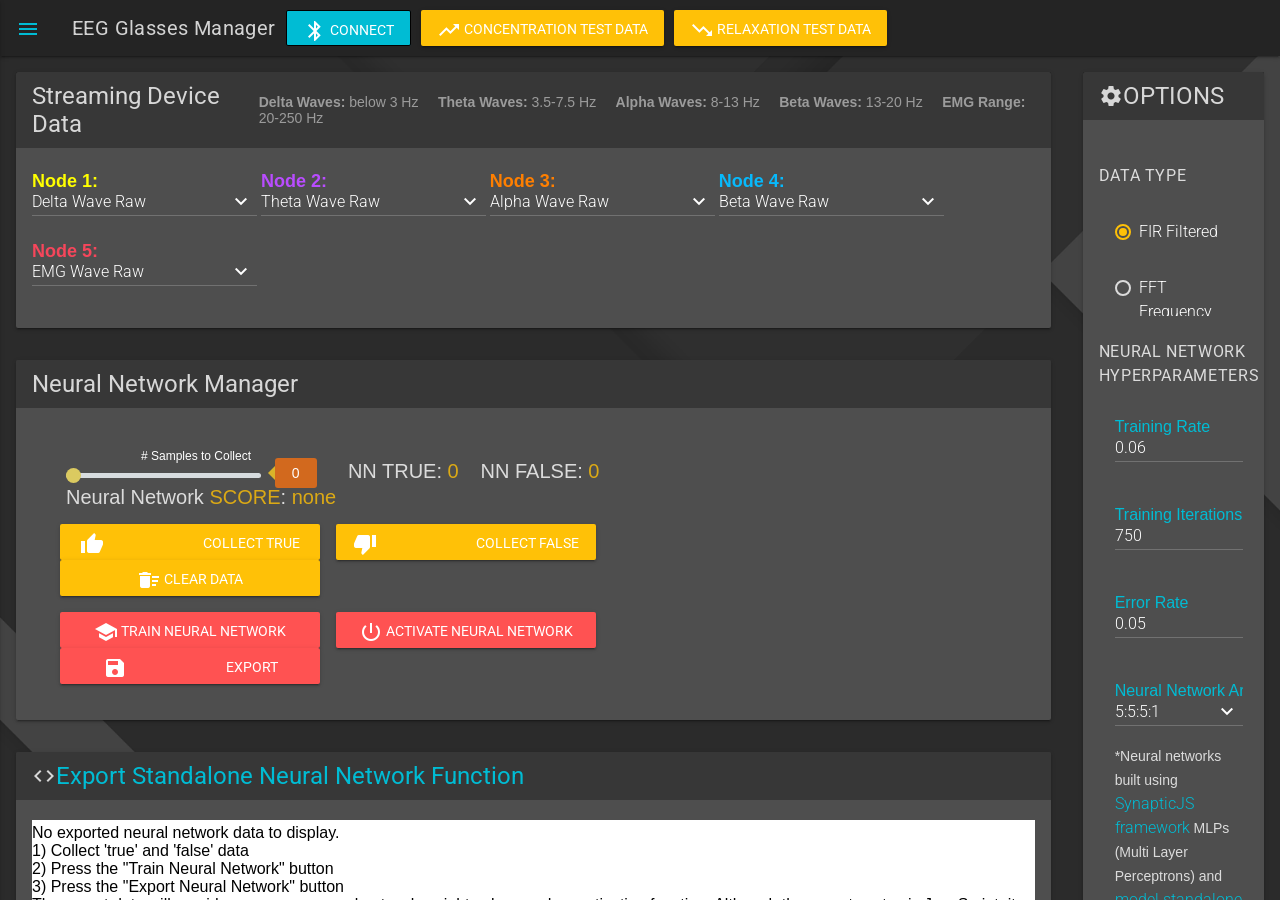
<file: index.html>
<!doctype html>
<!--
  Material Design Lite
  Copyright 2015 Google Inc. All rights reserved.

  Licensed under the Apache License, Version 2.0 (the "License");
  you may not use this file except in compliance with the License.
  You may obtain a copy of the License at

      https://www.apache.org/licenses/LICENSE-2.0

  Unless required by applicable law or agreed to in writing, software
  distributed under the License is distributed on an "AS IS" BASIS,
  WITHOUT WARRANTIES OR CONDITIONS OF ANY KIND, either express or implied.
  See the License for the specific language governing permissions and
  limitations under the License
  https://github.com/CreativeIT/material-dashboard-lite

	  Normal EEG Waveforms
	https://emedicine.medscape.com/article/1139332-overview
	Roy Sucholeiki, MD Director, Comprehensive Seizure and Epilepsy Program, The Neurosciences Institute at Central DuPage Hospital
	Delta waves - 3 Hz or less
	Theta waves - 3.5-7.5 Hz
	Alpha waves - 8-13 Hz
	Beta waves - Greater than 13 Hz
	EMG signal - generally peaks at 200 Hz

	EMG differes greately based on body location and electrode placement 

	alpha and theta are highly correlated with attention
-->
<html lang="en" xmlns="http://www.w3.org/1999/html">
<head>
    <link rel="icon" type="image/png" href="images/DB_16х16.png">
    <meta charset="utf-8">
    <meta http-equiv="X-UA-Compatible" content="IE=edge">
    <meta name="description" content="A front-end template that helps you build fast, modern mobile web apps.">
    <meta name="viewport" content="width=device-width, initial-scale=1">
    <title>EEG Glasses Manager</title>

    <!-- Add to homescreen for Chrome on Android -->
    <meta name="mobile-web-app-capable" content="yes">


    <!-- Add to homescreen for Safari on iOS -->
    <meta name="apple-mobile-web-app-capable" content="yes">
    <meta name="apple-mobile-web-app-status-bar-style" content="black">
    <meta name="apple-mobile-web-app-title" content="Material Design Lite">


    <!-- Tile icon for Win8 (144x144 + tile color) -->
    <meta name="msapplication-TileImage" content="images/touch/ms-touch-icon-144x144-precomposed.png">
    <meta name="msapplication-TileColor" content="#3372DF">

    <link href='https://fonts.googleapis.com/css?family=Roboto:400,500,300,100,700,900' rel='stylesheet'
          type='text/css'>
    <link href="https://fonts.googleapis.com/icon?family=Material+Icons" rel="stylesheet">

    <!-- inject:css -->
    <link type="text/css" rel="stylesheet" href="css/web-bluetooth.css">
    <link rel="stylesheet" href="css/lib/getmdl-select.min.css">
    <link rel="stylesheet" href="css/application.css">
    <!-- endinject -->

    <style>

    /***** RANGE SLIDER STYLES *****/
       .range-slider {
            z-index: 99;
          margin: 18px 0 0 0;
        }
    
        .range-slider {
          width: 100%;
        }
        .sample-size-div{
          width: 260px;
          display: inline-block;
          margin-top: 0px;
        }
        .sample-size-div .range-slider__value{
          width: 18px;
        }
        .sample-size-div p.range-label{
          text-align: center;
        }
        .range-slider__value.master-pose{
          background-color: gray;
        }
    
        .range-slider p{
          margin: 0px;
          margin-bottom: -8px;
        }
    
        p.range-label{
          color: white;
          margin-bottom: -10px;
          font-size: 12px;
        }
    
        .range-slider__range {
          -webkit-appearance: none;
          width: calc(100% - (65px));
          height: 5px;
          border-radius: 5px;
          background: #d7dcdf;
          outline: none;
          padding: 0;
          margin: 0;
        }
        .range-slider__range.nn-architecture {
    	    width: calc(100% - (110px));
    	}
    
        .range-slider__range::-webkit-slider-thumb {
          -webkit-appearance: none;
                  appearance: none;
      /*    width: 20px;
          height: 20px;   */
          width: 15px;
          height: 15px;
          border-radius: 50%;
      /*    background: #2c3e50;   */
          background: #dbca60;
          cursor: pointer;
          -webkit-transition: background .15s ease-in-out;
          transition: background .15s ease-in-out;
        }
        .range-slider__range.transform {  /* these sliders no longer important so make smaller */
          height: 5px;
        }
        .range-slider__range.transform::-webkit-slider-thumb {  /* these sliders no longer important so make smaller */
                width: 15px;
          height: 15px;
        }
        .range-slider__range::-webkit-slider-thumb:hover {
          background: #1abc9c;
        }
        .range-slider__range:active::-webkit-slider-thumb {
          background: #1abc9c;
        }
        .range-slider__range::-moz-range-thumb {
          width: 20px;
          height: 20px;
          border: 0;
          border-radius: 50%;
          background: #2c3e50;
          cursor: pointer;
          -webkit-transition: background .15s ease-in-out;
          transition: background .15s ease-in-out;
        }
        .range-slider__range::-moz-range-thumb:hover {
          background: #1abc9c;
        }
        .range-slider__range:active::-moz-range-thumb {
          background: #1abc9c; 
          
        }
    
        .range-slider__value {
          display: inline-block;
          position: relative;
          font-size: 14px;
          color: #fff;
          line-height: 20px;
          text-align: center;
          border-radius: 3px;
          background: #d2691e; 
          padding: 5px 12px;
          margin-left: 8px;
        }
        .range-slider__value:after {
          position: absolute;
          top: 8px;
          left: -7px;
          width: 0;
          height: 0;
          border-top: 7px solid transparent;
          border-right: 7px solid #d9b32a;
          border-bottom: 7px solid transparent;
          content: '';
        }
    
        ::-moz-range-track {
          background: #d7dcdf;
          border: 0;
        }
    
        input::-moz-focus-inner,
        input::-moz-focus-outer {
          border: 0;
        }
    
        .range-slider label {
            position: absolute;
            width: 20px;
            margin-left: 5px;
            margin-right: 5px;
            text-align: center;
            margin-top: 0px;
            color: white;
            font-size: 12px;
        }
    /***** END RANGE SLIDER STYLES *****/

        .getmdl-select{outline:none}
        .getmdl-select .mdl-textfield__input{cursor:pointer}
        .getmdl-select .selected{background-color:#ddd}
        .getmdl-select .mdl-icon-toggle__label{float:right;margin-top:-30px;color:rgba(0,0,0,0.4);transform:rotate(0);transition:transform 0.3s}
        .getmdl-select.is-focused .mdl-icon-toggle__label{color:#3f51b5;transform:rotate(180deg)}
        .getmdl-select .mdl-menu__container{width:100% !important;margin-top:2px}
        .getmdl-select .mdl-menu__container .mdl-menu{width:100%}
        .getmdl-select .mdl-menu__container .mdl-menu .mdl-menu__item{font-size:16px}
        .getmdl-select__fix-height .mdl-menu__container .mdl-menu{overflow-y:auto;max-height:288px !important}
        .getmdl-select__fix-height .mdl-menu.mdl-menu--top-left{bottom:auto;top:0}

        /*# sourceMappingURL=getmdl-select.min.css.map */

        .streaming-data{
          /*  height: 450px; */
            overflow: visible; 
        }
        .streaming-data .mdl-card__supporting-text{
            overflow: visible;
        }
        .data-select-dropdown{
            width: 225px;
        }
        .getmdl-select .mdl-icon-toggle__label {
	    	color: white;
		}
		.mdl-card__title{
			padding: 10px 16px;
		}
		.options-card .mdl-cell{
			margin-top: 10px;
			margin-bottom: 10px;
		}
		.options-card, .options-card .mdl-card__supporting-text, .options-card .mdl-card {
			overflow: visible;
		} 
		.mdl-textfield--floating-label.is-dirty .mdl-textfield__label{font-size: 16px;}
		.streaming-data__container .mdl-textfield--floating-label.is-dirty .mdl-textfield__label{
			font-weight: 700;
			font-size: 18px;
		}
		.mdl-textfield--floating-label.is-dirty .mdl-textfield__label.node1-label { color: rgb(255, 255, 0); }
		.mdl-textfield--floating-label.is-dirty .mdl-textfield__label.node2-label { color: rgb(185, 76, 255);   }
		.mdl-textfield--floating-label.is-dirty .mdl-textfield__label.node3-label { color: rgb(255, 127, 0);   }
		.mdl-textfield--floating-label.is-dirty .mdl-textfield__label.node4-label { color: rgb(7, 185, 252); }
		.mdl-textfield--floating-label.is-dirty .mdl-textfield__label.node5-label { color: rgb(246, 70, 91);   }

		#connect{background-color: #00bcd4;}

		#data-message div{
			display: inline-block;
			font-size: 20px;
			margin-left: 18px;
		}
		.data-message-value{
			color: rgba(255, 193, 7, 0.8);
		}

		.nn-manager-card button{
			width: 260px;
			margin-left: 12px;
		}

		.mdl-layout__drawer{
			transform: translateX(-400px);
			width: 400px;
			color: white;
		}
		.mdl-layout__drawer.is-visible{
			transform: translateX(0);
		}

		.mdl-layout__drawer.drawer-navigation .mdl-navigation{
			padding-top: 8px;
		}

		.drawer-text-info{ width: calc(100% - 32px); }
    </style>

    <!-- Good Ol' JQuery -->
    <script src="https://ajax.googleapis.com/ajax/libs/jquery/3.2.1/jquery.min.js"></script>

    <!-- Material Design Lite UI Kit -->
    <script src="js/material.min.js"></script>

    <!-- library for realtime streaming data visualization -->
    <script type="text/javascript" src="js/smoothie.js"></script> 

    <!-- library for neural network -->
    <script type="text/javascript" src="js/synaptic.js"></script>

    <!-- recorded EEG data from EEG glasses -->
    <script type="text/javascript" src="js/test_eeg_data.js"></script>
    <script type="text/javascript" src="js/test_eeg_data_true.js"></script>
    <script type="text/javascript" src="js/test_eeg_data_false.js"></script>

    <!-- Web Bluetooth connection -->
    <script>
        var button = document.getElementById("connect");
        var message = document.getElementById("message");
    </script>

    <!-- primary app code get web bluetooth data, collect data from model, apply to neural network -->
    <script type="text/javascript" src="js/main.js"></script> 

</head>
<body>


<!-- <div class="mdl-layout mdl-js-layout mdl-layout--fixed-drawer mdl-layout--fixed-header is-small-screen"> -->
<div class="mdl-layout mdl-js-layout mdl-layout--fixed-header is-small-screen">
    <header class="mdl-layout__header">
        <div class="mdl-layout__header-row">

	        <span class="mdl-layout-title">
	            EEG Glasses Manager
	        </span>

            <button id="connect" class="btn mdl-button mdl-js-button mdl-button--raised mdl-js-ripple-effect mdl-button--colored-blue" style="margin-left: 10px;">
            	<i class="material-icons">bluetooth</i>
                CONNECT
            </button>

			<button id="true-test-data" class="mdl-button mdl-js-button mdl-button--raised mdl-js-ripple-effect mdl-button--colored-yellow" style="margin-left: 10px;">
                <i class="material-icons">trending_up</i>
                Concentration Test Data
            </button>

            <button id="false-test-data" class="mdl-button mdl-js-button mdl-button--raised mdl-js-ripple-effect mdl-button--colored-yellow" style="margin-left: 10px;">
                <i class="material-icons">trending_down</i>
                Relaxation Test Data
            </button>

            <div class="mdl-layout-spacer"></div>

        </div>
    </header>

    <div class="mdl-layout__drawer">
        <header>INFO</header>
        <div class="mdl-cell drawer-text-info">
          <p>EEG data from concentrating ('true' data) automatically loads with the site. Press the "RELAXATION TEST DATA" button to switch over to a recording of EEG data while relaxing and vice versa to switch back.</p>
        </br><p>To train a neural network that can classify (distinguish) concentration vs relaxation EEG data, press the "COLLECT TRUE DATA" button while the concentration EEG recording is playing. You will need at least 200 samples. Then switch to the relaxation data and press the "COLLECT FALSE DATA" button. Press the "TRAIN NEURAL NETWORK" button and then the "ACTIVATE NEURAL NETWORK" button.</p>
      </br><p>Because this tool uses a simple MLP (Multi Layer Perceptron) neural network, the raw data signal won't work well under most settings. Switch all the nodes to "variance" before collecting data for fast results.</p>
    </br><p>If you want to select specific EEG waves for analysis, just set all the nodes to that frequency band</p>
	    </div>

	    <nav class="mdl-navigation drawer-navigation">
            <a class="mdl-navigation__link" href="https://hackaday.io/project/160618-35-nrf52-ecg-bracelet-hacked-into-eeg-glasses" target="_blank">
                <i class="material-icons">link</i>
                EEG Glasses Hackaday Project Page
            </a>
            
            <a class="mdl-navigation__link" href="https://hackaday.io/curtwhite" target="_blank">
                <i class="material-icons">link</i>
                Other Hackaday Projects
            </a>
        </nav>
        
    </div>

    <main class="mdl-layout__content">

        <div class="mdl-grid mdl-grid--no-spacing">

            <div class="mdl-grid mdl-cell mdl-cell--10-col-desktop mdl-cell--10-col-tablet mdl-cell--4-col-phone mdl-cell--top">

                <!-- Data Visualization-->
                <div class="mdl-cell mdl-cell--12-col-desktop mdl-cell--12-col-tablet mdl-cell--2-col-phone">
                    <div class="mdl-card mdl-shadow--2dp pie-chart streaming-data">
                        <div class="mdl-card__title">
                            <h2 class="mdl-card__title-text">Streaming Device Data</h2>
                            <div class="mdl-layout-spacer"></div>
                            <div class="mdl-card__subtitle-text">
                             <!--   <i class="material-icons">waves</i> -->
                                <b>Delta Waves:</b> below 3 Hz &nbsp;&nbsp;&nbsp;&nbsp;<b>Theta Waves:</b> 3.5-7.5 Hz &nbsp;&nbsp;&nbsp;&nbsp;<b>Alpha Waves:</b> 8-13 Hz &nbsp;&nbsp;&nbsp;&nbsp;<b>Beta Waves:</b> 13-20 Hz &nbsp;&nbsp;&nbsp;&nbsp;<b>EMG Range:</b> 20-250 Hz 
                            </div>
                        </div>
                        <div class="mdl-card__supporting-text">
                            <div class="streaming-data__container">

                                <!-- Data Selection Node 1-->
							    <div class="data-select-dropdown mdl-textfield mdl-js-textfield mdl-textfield--floating-label getmdl-select getmdl-select__fix-height">
							        <input type="text" value="" class="mdl-textfield__input" id="node1" readonly>
							        <input type="hidden" value="" name="node1" id="code-node1">
							        <i class="mdl-icon-toggle__label material-icons">keyboard_arrow_down</i>
							        <label for="node1" class="mdl-textfield__label node1-label">Node 1:&nbsp;<span class="delta-data"></span></label>
							        <ul for="node1" class="mdl-menu mdl-menu--bottom-left mdl-js-menu">
							        	<li class="mdl-menu__item" data-val="DR" data-selected="true">Delta Wave Raw</li>
							            <li class="mdl-menu__item" data-val="DA">Delta Wave Averaged</li>
							            <li class="mdl-menu__item" data-val="DV">Delta Wave Variance</li>
							            <li class="mdl-menu__item" data-val="TR">Theta Wave Raw</li>
							            <li class="mdl-menu__item" data-val="TA">Theta Wave Averaged</li>
							            <li class="mdl-menu__item" data-val="TV">Theta Wave Variance</li>
							            <li class="mdl-menu__item" data-val="AR">Alpha Wave Raw</li>
							            <li class="mdl-menu__item" data-val="AA">Alpha Wave Averaged</li>
							            <li class="mdl-menu__item" data-val="AV">Alpha Wave Variance</li>
							          	<li class="mdl-menu__item" data-val="BR">Beta Wave Raw</li>
							            <li class="mdl-menu__item" data-val="BA">Beta Wave Averaged</li>
							            <li class="mdl-menu__item" data-val="BV">Beta Wave Variance</li>
							            <li class="mdl-menu__item" data-val="ER">EMG Wave Raw</li>
							            <li class="mdl-menu__item" data-val="EA">EMG Wave Averaged</li>
							            <li class="mdl-menu__item" data-val="EV">EMG Wave Variance</li>
							            <li class="mdl-menu__item" data-val="NONE">NONE</li>
							        </ul>
							    </div>

							    <!-- Data Selection Node 2-->
							    <div class="data-select-dropdown mdl-textfield mdl-js-textfield mdl-textfield--floating-label getmdl-select getmdl-select__fix-height">
							        <input type="text" value="" class="mdl-textfield__input" id="node2" readonly>
							        <input type="hidden" value="" name="node2" id="code-node2">
							        <i class="mdl-icon-toggle__label material-icons">keyboard_arrow_down</i>
							        <label for="node2" class="mdl-textfield__label node2-label">Node 2:&nbsp;<span class="theta-data"></span></label>
							        <ul for="node2" class="mdl-menu mdl-menu--bottom-left mdl-js-menu">
							        	<li class="mdl-menu__item" data-val="DR">Delta Wave Raw</li>
							            <li class="mdl-menu__item" data-val="DA">Delta Wave Averaged</li>
							            <li class="mdl-menu__item" data-val="DV">Delta Wave Variance</li>
							            <li class="mdl-menu__item" data-val="TR" data-selected="true">Theta Wave Raw</li>
							            <li class="mdl-menu__item" data-val="TA">Theta Wave Averaged</li>
							            <li class="mdl-menu__item" data-val="TV">Theta Wave Variance</li>
							            <li class="mdl-menu__item" data-val="AR">Alpha Wave Raw</li>
							            <li class="mdl-menu__item" data-val="AA">Alpha Wave Averaged</li>
							            <li class="mdl-menu__item" data-val="AV">Alpha Wave Variance</li>
							          	<li class="mdl-menu__item" data-val="BR">Beta Wave Raw</li>
							            <li class="mdl-menu__item" data-val="BA">Beta Wave Averaged</li>
							            <li class="mdl-menu__item" data-val="BV">Beta Wave Variance</li>
							            <li class="mdl-menu__item" data-val="ER">EMG Wave Raw</li>
							            <li class="mdl-menu__item" data-val="EA">EMG Wave Averaged</li>
							            <li class="mdl-menu__item" data-val="EV">EMG Wave Variance</li>
							            <li class="mdl-menu__item" data-val="NONE">NONE</li>
							        </ul>
							    </div>

							    <!-- Data Selection Node 3-->
							    <div class="data-select-dropdown mdl-textfield mdl-js-textfield mdl-textfield--floating-label getmdl-select getmdl-select__fix-height">
							        <input type="text" value="" class="mdl-textfield__input" id="node3" readonly>
							        <input type="hidden" value="" name="node3" id="code-node3">
							        <i class="mdl-icon-toggle__label material-icons">keyboard_arrow_down</i>
							        <label for="node3" class="mdl-textfield__label node3-label">Node 3:&nbsp;<span class="alpha-data"></span></label>
							        <ul for="node3" class="mdl-menu mdl-menu--bottom-left mdl-js-menu">
							        	<li class="mdl-menu__item" data-val="DR">Delta Wave Raw</li>
							            <li class="mdl-menu__item" data-val="DA">Delta Wave Averaged</li>
							            <li class="mdl-menu__item" data-val="DV">Delta Wave Variance</li>
							            <li class="mdl-menu__item" data-val="TR">Theta Wave Raw</li>
							            <li class="mdl-menu__item" data-val="TA">Theta Wave Averaged</li>
							            <li class="mdl-menu__item" data-val="TV">Theta Wave Variance</li>
							            <li class="mdl-menu__item" data-val="AR" data-selected="true">Alpha Wave Raw</li>
							            <li class="mdl-menu__item" data-val="AA">Alpha Wave Averaged</li>
							            <li class="mdl-menu__item" data-val="AV">Alpha Wave Variance</li>
							          	<li class="mdl-menu__item" data-val="BR">Beta Wave Raw</li>
							            <li class="mdl-menu__item" data-val="BA">Beta Wave Averaged</li>
							            <li class="mdl-menu__item" data-val="BV">Beta Wave Variance</li>
							            <li class="mdl-menu__item" data-val="ER">EMG Wave Raw</li>
							            <li class="mdl-menu__item" data-val="EA">EMG Wave Averaged</li>
							            <li class="mdl-menu__item" data-val="EV">EMG Wave Variance</li>
							            <li class="mdl-menu__item" data-val="NONE">NONE</li>
							        </ul>
							    </div>

							    <!-- Data Selection Node 4-->
							    <div class="data-select-dropdown mdl-textfield mdl-js-textfield mdl-textfield--floating-label getmdl-select getmdl-select__fix-height">
							        <input type="text" value="" class="mdl-textfield__input" id="node4" readonly>
							        <input type="hidden" value="" name="node4" id="code-node4">
							        <i class="mdl-icon-toggle__label material-icons">keyboard_arrow_down</i>
							        <label for="node4" class="mdl-textfield__label node4-label">Node 4:&nbsp;<span class="beta-data"></span></label>
							        <ul for="node4" class="mdl-menu mdl-menu--bottom-left mdl-js-menu">
							        	<li class="mdl-menu__item" data-val="DR">Delta Wave Raw</li>
							            <li class="mdl-menu__item" data-val="DA">Delta Wave Averaged</li>
							            <li class="mdl-menu__item" data-val="DV">Delta Wave Variance</li>
							            <li class="mdl-menu__item" data-val="TR">Theta Wave Raw</li>
							            <li class="mdl-menu__item" data-val="TA">Theta Wave Averaged</li>
							            <li class="mdl-menu__item" data-val="TV">Theta Wave Variance</li>
							            <li class="mdl-menu__item" data-val="AR">Alpha Wave Raw</li>
							            <li class="mdl-menu__item" data-val="AA">Alpha Wave Averaged</li>
							            <li class="mdl-menu__item" data-val="AV">Alpha Wave Variance</li>
							          	<li class="mdl-menu__item" data-val="BR" data-selected="true">Beta Wave Raw</li>
							            <li class="mdl-menu__item" data-val="BA">Beta Wave Averaged</li>
							            <li class="mdl-menu__item" data-val="BV">Beta Wave Variance</li>
							            <li class="mdl-menu__item" data-val="ER">EMG Wave Raw</li>
							            <li class="mdl-menu__item" data-val="EA">EMG Wave Averaged</li>
							            <li class="mdl-menu__item" data-val="EV">EMG Wave Variance</li>
							            <li class="mdl-menu__item" data-val="NONE">NONE</li>
							        </ul>
							    </div>

							    <!-- Data Selection Node 5-->
							    <div class="data-select-dropdown mdl-textfield mdl-js-textfield mdl-textfield--floating-label getmdl-select getmdl-select__fix-height">
							        <input type="text" value="" class="mdl-textfield__input" id="node5" readonly>
							        <input type="hidden" value="" name="node5" id="code-node5">
							        <i class="mdl-icon-toggle__label material-icons">keyboard_arrow_down</i>
							        <label for="node5" class="mdl-textfield__label node5-label">Node 5:&nbsp;<span class="emg-data"></span></label>
							        <ul for="node5" class="mdl-menu mdl-menu--bottom-left mdl-js-menu">
							        	<li class="mdl-menu__item" data-val="DR">Delta Wave Raw</li>
							            <li class="mdl-menu__item" data-val="DA">Delta Wave Averaged</li>
							            <li class="mdl-menu__item" data-val="DV">Delta Wave Variance</li>
							            <li class="mdl-menu__item" data-val="TR">Theta Wave Raw</li>
							            <li class="mdl-menu__item" data-val="TA">Theta Wave Averaged</li>
							            <li class="mdl-menu__item" data-val="TV">Theta Wave Variance</li>
							            <li class="mdl-menu__item" data-val="AR">Alpha Wave Raw</li>
							            <li class="mdl-menu__item" data-val="AA">Alpha Wave Averaged</li>
							            <li class="mdl-menu__item" data-val="AV">Alpha Wave Variance</li>
							          	<li class="mdl-menu__item" data-val="BR">Beta Wave Raw</li>
							            <li class="mdl-menu__item" data-val="BA">Beta Wave Averaged</li>
							            <li class="mdl-menu__item" data-val="BV">Beta Wave Variance</li>
							            <li class="mdl-menu__item" data-val="ER" data-selected="true">EMG Wave Raw</li>
							            <li class="mdl-menu__item" data-val="EA">EMG Wave Averaged</li>
							            <li class="mdl-menu__item" data-val="EV">EMG Wave Variance</li>
							            <li class="mdl-menu__item" data-val="NONE">NONE</li>
							        </ul>
							    </div>
                            </div>

					        <!-- container for smoothie.js timeseries streaming data chart (canvas) -->
					        <div id="streaming-data-chart" class="smoothie-container"></div>

                        </div>
                    </div>
                </div>

                <!-- Neural Network Manager-->
                <div class="mdl-cell mdl-cell--12-col-desktop mdl-cell--12-col-tablet mdl-cell--2-col-phone">
                    <div class="mdl-card mdl-shadow--2dp pie-chart nn-manager-card">
                        <div class="mdl-card__title">
                            <h2 class="mdl-card__title-text">Neural Network Manager</h2>
                        </div>
                        <div class="mdl-card__supporting-text">

                        	<div id="data-message" class="mdl-cell mdl-cell--10-col-desktop mdl-cell--10-col-tablet mdl-cell--12-col-phone">
                        		<!-- number of samples to collect every time one of the collection buttons is pressed -->
					            <div class="range-slider sample-size-div">
					                <p class="range-label"># Samples to Collect</p>
					                <input class="range-slider__range sample-size" type="range" value="25" min="25" max="300" step="25">
					                <span class="range-slider__value">0</span>
					            </div>

						    	<div>NN TRUE:&nbsp;<span class="message-nn-true data-message-value">0</span></div>
						    	<div>NN FALSE:&nbsp;<span class="message-nn-false data-message-value">0</span></div>
						    	<div>Neural Network&nbsp;<span class="nn-score-label data-message-value">SCORE</span>:&nbsp;<span class="message-nn-score data-message-value">none</span></div>
						    </div>

                            <div class="nn-manager__container">                           	
                            	<div id="data-controls" class="mdl-cell mdl-cell--10-col-desktop mdl-cell--10-col-tablet mdl-cell--12-col-phone">
	                            	<button id="collect-true" class="collect-true mdl-button mdl-js-button mdl-button--raised mdl-js-ripple-effect mdl-button--colored-yellow">
	                            		<i class="material-icons">thumb_up_alt</i>
						                Collect True Data
						            </button>
						            <button id="collect-false" class="collect-false mdl-button mdl-js-button mdl-button--raised mdl-js-ripple-effect mdl-button--colored-yellow">
						            	<i class="material-icons">thumb_down_alt</i>
						                Collect False Data
						            </button>
						            <button id="clear" class="clear mdl-button mdl-js-button mdl-button--raised mdl-js-ripple-effect mdl-button--colored-yellow">
						            	<i class="material-icons">delete_sweep</i>
						                Clear Data
						            </button>
						        </div>

						        <div id="nn-controls" class="mdl-cell mdl-cell--10-col-desktop mdl-cell--10-col-tablet mdl-cell--12-col-phone">
						            <button id="train-btn" class="mdl-button mdl-js-button mdl-button--raised mdl-js-ripple-effect mdl-button--colored-red">
						            	<i class="material-icons">school</i>
						                Train Neural Network
						            </button>
						            <button id="activate-btn" class="mdl-button mdl-js-button mdl-button--raised mdl-js-ripple-effect mdl-button--colored-red">
						            	<i class="material-icons">power_settings_new</i>
						                Activate Neural Network
						            </button>
						            <button id="export-btn" class="mdl-button mdl-js-button mdl-button--raised mdl-js-ripple-effect mdl-button--colored-red">
						            	<i class="material-icons">save_alt</i>
						                Export Neural Network
						            </button>
						        </div>
					          
                            </div>

                            <!-- console messages -->
                            <span id="message"></span>
                        </div>
                    </div>
                </div>

                <!-- Exported Neural Network Text-->
                <div class="mdl-cell mdl-cell--12-col-desktop mdl-cell--12-col-tablet mdl-cell--2-col-phone">
                    <div class="mdl-card mdl-shadow--2dp pie-chart exports-card">
                        <div class="mdl-card__title">
                        	<i class="material-icons">code</i>
                            <a href="https://github.com/cazala/synaptic/wiki/Networks" target="_blank"><h2 class="mdl-card__title-text">Export Standalone Neural Network Function</h2></a>
                        </div>
                        <div class="mdl-card__supporting-text">
                            <div class="nn-manager__container">
                            	<textarea id="dump-print" class="mdl-textfield__input" type="text" rows="10" spellcheck="false"  style="z-index: auto; position: relative; line-height: normal; font-size: 16px; transition: none 0s ease 0s; color: black;background: white !important;">
No exported neural network data to display. 
1) Collect 'true' and 'false' data 
2) Press the "Train Neural Network" button
3) Press the "Export Neural Network" button
The export data will provide an array or neural network weight values and an activation function. Although the export syntax is JavaScript, it consists of nothing more than simple floating point calculations and can easily be used in any programming language including Arduino (simplified C for microcontrollers).
                            		</textarea>
                            </div>
                        </div>
                    </div>
                </div>

             
              
                <!-- Table-->
                <div class="mdl-cell mdl-cell--12-col-desktop mdl-cell--12-col-tablet mdl-cell--4-col-phone ">
                  
                    </table>
                </div>
            </div>

            <div class="mdl-grid mdl-cell mdl-cell--2-col-desktop mdl-cell--2-col-tablet mdl-cell--4-col-phone mdl-cell--top">
                <!-- Robot card-->
                <div class="options-card mdl-cell mdl-cell--12-col-desktop mdl-cell--12-col-tablet mdl-cell--12-col-phone">
                    <div class="mdl-card mdl-shadow--2dp">
                        <div class="mdl-card__title mdl-card--expand">
                        	<i class="material-icons pull-left">settings</i>
                            <h2 class="mdl-card__title-text">OPTIONS</h2>
                        </div>
                        <div class="mdl-card__supporting-text">
                        	<div class="ui-section pull-left">
	                            <h6>DATA TYPE</h6>
	                            <ul class="mdl-list">
	                                <li class="mdl-list__item">
	                                    <label class="mdl-radio mdl-js-radio mdl-js-ripple-effect mdl-radio--colored-yellow" for="option-1">
	                                        <input type="radio" id="option-1" class="mdl-radio__button" name="options" value="FIR" checked>
	                                        <span class="mdl-radio__label">FIR Filtered</span>
	                                    </label>
	                                </li>
	                                <li class="mdl-list__item">
	                                    <label class="mdl-radio mdl-js-radio mdl-js-ripple-effect mdl-radio--colored-yellow" for="option-2">
	                                        <input type="radio" id="option-2" class="mdl-radio__button" name="options" value="FFT">
	                                        <span class="mdl-radio__label">FFT Frequency Domain</span>
	                                    </label>
	                                </li>
	                            </ul>
                            <div>

                            <div class="ui-section pull-left">
                            <!--	<i class="material-icons pull-left">functions</i> -->
	                            <h6>NEURAL NETWORK HYPERPARAMETERS</h6>
							  	<div class="mdl-cell mdl-cell--6-col mdl-textfield mdl-js-textfield mdl-textfield--floating-label">
                                    <input class="mdl-textfield__input" type="text" id="rate-input" value="0.06"/>
                                    <label class="mdl-textfield__label" for="rate-input">Training Rate</label>
                                </div>
							  	<div class="mdl-cell mdl-cell--6-col mdl-textfield mdl-js-textfield mdl-textfield--floating-label">
                                    <input class="mdl-textfield__input" type="text" id="iterations-input" value="750"/>
                                    <label class="mdl-textfield__label" for="iterations-input">Training Iterations</label>
                                </div>
                                <div class="mdl-cell mdl-cell--6-col mdl-textfield mdl-js-textfield mdl-textfield--floating-label">
                                    <input class="mdl-textfield__input" type="text" id="error-input" value="0.05"/>
                                    <label class="mdl-textfield__label" for="error-input">Error Rate</label>
                                </div>

                                <!-- Under Development, not working yet-->
							    <div class="mdl-cell mdl-cell--6-col mdl-textfield mdl-js-textfield mdl-textfield--floating-label getmdl-select getmdl-select__fix-height">
							        <input type="text" value="" class="nn-architecture mdl-textfield__input" id="nn-architecture" readonly>
							        <input type="hidden" value="" name="architecture">
							        <i class="mdl-icon-toggle__label material-icons">keyboard_arrow_down</i>
							        <label for="architecture" class="mdl-textfield__label">Neural Network Architecture</label>
							        <ul for="architecture" class="mdl-menu mdl-menu--bottom-left mdl-js-menu">
							        	<li class="mdl-menu__item" data-val="5:2:1">5:2:1</li> 
                        <li class="mdl-menu__item" data-val="5:5:1">5:5:1</li>
                        <li class="mdl-menu__item" data-val="5:10:1">5:10:1</li>
							          <li class="mdl-menu__item" data-val="5:5:5:1" data-selected="true">5:5:5:1</li>
							         <li class="mdl-menu__item" data-val="5:10:10:1">5:10:10:1</li>

							        </ul>
							        <br><p>*Neural networks built using <a href="https://github.com/cazala/synaptic" target="_blank"> SynapticJS framework</a> MLPs (Multi Layer Perceptrons) and <a href="https://github.com/cazala/synaptic/wiki/Networks" target="_blank">model standalone export</a></p>
							    </div>
                            <div>
                        </div>
                    </div>
                </div>

            </div>
        </div>

    </main>
</div>

 <script>

    //http://creativeit.github.io/getmdl-select/
    !function(){"use strict";function e(){c.classList.remove("disabled"),n.classList.remove("disabled"),l.scrollLeft<=0&&c.classList.add("disabled"),l.scrollLeft+l.clientWidth+5>=l.scrollWidth&&n.classList.add("disabled")}function t(e){l.scrollLeft+=e}var n=document.querySelector(".scrollindicator.scrollindicator--right"),c=document.querySelector(".scrollindicator.scrollindicator--left"),l=document.querySelector(".docs-navigation"),i=40; /*l.addEventListener("scroll",e),e(),n.addEventListener("click",t.bind(null,i)),n.addEventListener("tap",t.bind(null,i)),c.addEventListener("click",t.bind(null,-i)),c.addEventListener("tap",t.bind(null,-i))}(),function(){"use strict";var e=document.querySelector(".download-button-container");e&&e.addEventListener("click",function(){ga("send",{hitType:"event",eventCategory:"click",eventAction:"mdl-download"})})}(),function(){"use strict";*/var e=document.querySelectorAll('[href=""]');Array.prototype.forEach.call(e,function(e){e.addEventListener("click",function(e){e.preventDefault()})})}();

      "use strict";!function(){function e(){getmdlSelect.init(".getmdl-select")}window.addEventListener?window.addEventListener("load",e,!1):window.attachEvent&&window.attachEvent("onload",e)}();
      var getmdlSelect={_defaultValue:{width:300},_addEventListeners:function(e){var t=e.querySelector("input"),n=e.querySelector('input[type="hidden"]'),l=e.querySelectorAll("li"),a=e.querySelector(".mdl-js-menu"),o=e.querySelector(".mdl-icon-toggle__label"),i="",c="",s="",u=!1,d=function(o){var i=o.textContent.trim();
        if(t.value=i,l.forEach(function(e){e.classList.remove("selected")}),o.classList.add("selected"),e.MaterialTextfield.change(i),setTimeout(function(){e.MaterialTextfield.updateClasses_()},250),n.value=o.dataset.val||"",c=t.value,s=n.value,"createEvent"in document){var u=document.createEvent("HTMLEvents");u.initEvent("change",!1,!0),a.MaterialMenu.hide(),t.dispatchEvent(u)}else t.fireEvent("onchange")},r=function(){u=!1,t.value=c,n.value=s,e.querySelector(".mdl-menu__container").classList.contains("is-visible")||e.classList.remove("is-focused");var l=document.querySelectorAll(".getmdl-select .mdl-js-menu");[].forEach.call(l,function(e){e.MaterialMenu.hide()});var o=new Event("closeSelect");a.dispatchEvent(o)};
        document.body.addEventListener("click",r,!1),e.onkeydown=function(l){9==l.keyCode&&(t.value=c,n.value=s,a.MaterialMenu.hide(),e.classList.remove("is-focused"))},t.onfocus=function(e){a.MaterialMenu.show(),a.focus(),u=!0},t.onblur=function(e){e.stopPropagation()},t.onclick=function(t){t.stopPropagation(),a.classList.contains("is-visible")?(a.MaterialMenu.hide(),u=!1):(a.MaterialMenu.show(),r(),e.classList.add("is-focused"),u=!0)},t.onkeydown=function(l){27==l.keyCode&&(t.value=c,n.value=s,a.MaterialMenu.hide(),e.MaterialTextfield.onBlur_(),""!==i&&(e.querySelector(".mdl-textfield__label").textContent=i,i=""))},a.addEventListener("closeSelect",function(l){t.value=c,n.value=s,e.classList.remove("is-focused"),""!==i&&(e.querySelector(".mdl-textfield__label").textContent=i,i="")}),a.onkeydown=function(l){27==l.keyCode&&(t.value=c,n.value=s,e.classList.remove("is-focused"),""!==i&&(e.querySelector(".mdl-textfield__label").textContent=i,i=""))},o&&(o.onclick=function(l){l.stopPropagation(),u?(a.MaterialMenu.hide(),u=!1,e.classList.remove("is-focused"),e.MaterialTextfield.onBlur_(),t.value=c,n.value=s):(r(),e.MaterialTextfield.onFocus_(),t.focus(),a.MaterialMenu.show(),u=!0)}),[].forEach.call(l,function(n){n.onfocus=function(){e.classList.add("is-focused");
            var l=n.textContent.trim();
            t.value=l,e.classList.contains("mdl-textfield--floating-label")||""!=i||(i=e.querySelector(".mdl-textfield__label").textContent.trim(),e.querySelector(".mdl-textfield__label").textContent="")},n.onclick=function(){d(n)},n.dataset.selected&&d(n)})},init:function(e){var t=document.querySelectorAll(e);[].forEach.call(t,function(e){getmdlSelect._addEventListeners(e),componentHandler.upgradeElement(e),componentHandler.upgradeElement(e.querySelector("ul"))})}};
//# sourceMappingURL=getmdl-select.min.js.map

</script>

</body>
</html>
</file>
<file: css/web-bluetooth.css>
body{
  font-family: 'Open Sans', sans-serif;
}

.intro{
  display: block;
  width: 90%;
  margin: 0 auto 1rem auto;
}

h1{
  font-weight: 400;
}

.intro a{
  margin-top: 1rem;
  display: block;
}

#connect{
  box-shadow: none;
  background: white;
  border: 1px solid black;
  cursor: pointer;
}

.main-container{
  position: relative;
  width: 90%;
  display: block;
  margin: 0 auto;
  padding-top: 2rem;
}

.container{
  width: 25%;
  min-height: 15rem;
  right: 0;
  display: inline-block;
  vertical-align: top;
  border: 1px solid grey;
}

.pose-image{
  display: block;
  margin: 0 auto;
  width: 60%;
}

canvas{
  width: 100% !important;
  height: 100% !important;
}

.myo-data{
  display: inline-block;
  width: 45%;
  border: 1px solid black;
  height: 60%;
  margin-right: 2rem;
}

.myo-data ul li{
  font-size: 14px;
  list-style: none;
  left: 0;
  margin-left: 0;
  margin-bottom: 0.5rem;
}

.myo-data ul{
  padding-left: 1rem;
}
</file>
<file: css/application.css>
@charset "UTF-8";
/**
 * Copyright 2015 Google Inc. All Rights Reserved.
 *
 * Licensed under the Apache License, Version 2.0 (the "License");
 * you may not use this file except in compliance with the License.
 * You may obtain a copy of the License at
 *
 *      http://www.apache.org/licenses/LICENSE-2.0
 *
 * Unless required by applicable law or agreed to in writing, software
 * distributed under the License is distributed on an "AS IS" BASIS,
 * WITHOUT WARRANTIES OR CONDITIONS OF ANY KIND, either express or implied.
 * See the License for the specific language governing permissions and
 * limitations under the License.
 */
/* ==========  Color Palettes  ========== */
/* colors.scss */
/* ==========  IMAGES  ========== */
/* ==========  Color & Themes  ========== */
/* ==========  Typography  ========== */
/* ==========  Components  ========== */
/* ==========  Standard Buttons  ========== */
/* ==========  Icon Toggles  ========== */
/* ==========  Radio Buttons  ========== */
/* ==========  Ripple effect  ========== */
/* ==========  Layout  ========== */
/* ==========  Content Tabs  ========== */
/* ==========  Checkboxes  ========== */
/* ==========  Switches  ========== */
/* ==========  Spinner  ========== */
/* ==========  Text fields  ========== */
/* ==========  Card  ========== */
/* ==========  Sliders ========== */
/* ========== Progress ========== */
/* ==========  List ========== */
/* ==========  Item ========== */
/* ==========  Dropdown menu ========== */
/* ==========  Tooltips  ========== */
/* ==========  Footer  ========== */
/* TEXTFIELD */
/* SWITCH */
/* SPINNER */
/* RADIO */
/* MENU */
/* LIST */
/* LAYOUT */
/* ICON */
/* ICON TOGGLE */
/* FOOTER */
/*mega-footer*/
/*mini-footer*/
/* CHECKBOX */
/* CARD */
/* Card dimensions */
/* Cover image */
/* BUTTON */
/* ANIMATION */
/* PROGRESS */
/* BADGE */
/* SHADOWS */
/* GRID */
/* DATA TABLE */
/* TOOLTIP */
/* WIDGETS & COMPONENTS */
/* Trending */
/* label */
/* charts */
/* employer form */
/* row */
/**
 * Copyright 2015 Google Inc. All Rights Reserved.
 *
 * Licensed under the Apache License, Version 2.0 (the "License");
 * you may not use this file except in compliance with the License.
 * You may obtain a copy of the License at
 *
 *      http://www.apache.org/licenses/LICENSE-2.0
 *
 * Unless required by applicable law or agreed to in writing, software
 * distributed under the License is distributed on an "AS IS" BASIS,
 * WITHOUT WARRANTIES OR CONDITIONS OF ANY KIND, either express or implied.
 * See the License for the specific language governing permissions and
 * limitations under the License.
 */
/* Material Design Lite */
/**
 * Copyright 2015 Google Inc. All Rights Reserved.
 *
 * Licensed under the Apache License, Version 2.0 (the "License");
 * you may not use this file except in compliance with the License.
 * You may obtain a copy of the License at
 *
 *      http://www.apache.org/licenses/LICENSE-2.0
 *
 * Unless required by applicable law or agreed to in writing, software
 * distributed under the License is distributed on an "AS IS" BASIS,
 * WITHOUT WARRANTIES OR CONDITIONS OF ANY KIND, either express or implied.
 * See the License for the specific language governing permissions and
 * limitations under the License.
 */
/*------------------------------------*    $CONTENTS
\*------------------------------------*/
/**
 * STYLE GUIDE VARIABLES------------------Declarations of Sass variables
 * -----Typography
 * -----Colors
 * -----Textfield
 * -----Switch
 * -----Spinner
 * -----Radio
 * -----Menu
 * -----List
 * -----Layout
 * -----Icon toggles
 * -----Footer
 * -----Column
 * -----Checkbox
 * -----Card
 * -----Button
 * -----Animation
 * -----Progress
 * -----Badge
 * -----Shadows
 * -----Grid
 * -----Data table
 * -----Dialog
 * -----Snackbar
 * -----Tooltip
 * -----Chip
 *
 * Even though all variables have the `!default` directive, most of them
 * should not be changed as they are dependent one another. This can cause
 * visual distortions (like alignment issues) that are hard to track down
 * and fix.
 */
/* ==========  TYPOGRAPHY  ========== */
/* We're splitting fonts into "preferred" and "performance" in order to optimize
   page loading. For important text, such as the body, we want it to load
   immediately and not wait for the web font load, whereas for other sections,
   such as headers and titles, we're OK with things taking a bit longer to load.
   We do have some optional classes and parameters in the mixins, in case you
   definitely want to make sure you're using the preferred font and don't mind
   the performance hit.
   We should be able to improve on this once CSS Font Loading L3 becomes more
   widely available.
*/
/* ==========  COLORS  ========== */
/**
*
* Material design color palettes.
* @see http://www.google.com/design/spec/style/color.html
*
**/
/**
 * Copyright 2015 Google Inc. All Rights Reserved.
 *
 * Licensed under the Apache License, Version 2.0 (the "License");
 * you may not use this file except in compliance with the License.
 * You may obtain a copy of the License at
 *
 *      http://www.apache.org/licenses/LICENSE-2.0
 *
 * Unless required by applicable law or agreed to in writing, software
 * distributed under the License is distributed on an "AS IS" BASIS,
 * WITHOUT WARRANTIES OR CONDITIONS OF ANY KIND, either express or implied.
 * See the License for the specific language governing permissions and
 * limitations under the License.
 */
/* ==========  Color Palettes  ========== */
/* colors.scss */
/**
 * Copyright 2015 Google Inc. All Rights Reserved.
 *
 * Licensed under the Apache License, Version 2.0 (the "License");
 * you may not use this file except in compliance with the License.
 * You may obtain a copy of the License at
 *
 *      http://www.apache.org/licenses/LICENSE-2.0
 *
 * Unless required by applicable law or agreed to in writing, software
 * distributed under the License is distributed on an "AS IS" BASIS,
 * WITHOUT WARRANTIES OR CONDITIONS OF ANY KIND, either express or implied.
 * See the License for the specific language governing permissions and
 * limitations under the License.
 */
/* ==========  IMAGES  ========== */
/* ==========  Color & Themes  ========== */
/* ==========  Typography  ========== */
/* ==========  Components  ========== */
/* ==========  Standard Buttons  ========== */
/* ==========  Icon Toggles  ========== */
/* ==========  Radio Buttons  ========== */
/* ==========  Ripple effect  ========== */
/* ==========  Layout  ========== */
/* ==========  Content Tabs  ========== */
/* ==========  Checkboxes  ========== */
/* ==========  Switches  ========== */
/* ==========  Spinner  ========== */
/* ==========  Text fields  ========== */
/* ==========  Card  ========== */
/* ==========  Sliders ========== */
/* ========== Progress ========== */
/* ==========  List ========== */
/* ==========  Item ========== */
/* ==========  Dropdown menu ========== */
/* ==========  Tooltips  ========== */
/* ==========  Footer  ========== */
/* TEXTFIELD */
/* SWITCH */
/* SPINNER */
/* RADIO */
/* MENU */
/* LIST */
/* LAYOUT */
/* ICON TOGGLE */
/* FOOTER */
/*mega-footer*/
/*mini-footer*/
/* CHECKBOX */
/* CARD */
/* Card dimensions */
/* Cover image */
/* BUTTON */
/**
 *
 * Dimensions
 *
 */
/* ANIMATION */
/* PROGRESS */
/* BADGE */
/* SHADOWS */
/* GRID */
/* DATA TABLE */
/* DIALOG */
/* SNACKBAR */
/* TOOLTIP */
/* CHIP */
/**
 * Copyright 2015 Google Inc. All Rights Reserved.
 *
 * Licensed under the Apache License, Version 2.0 (the "License");
 * you may not use this file except in compliance with the License.
 * You may obtain a copy of the License at
 *
 *      http://www.apache.org/licenses/LICENSE-2.0
 *
 * Unless required by applicable law or agreed to in writing, software
 * distributed under the License is distributed on an "AS IS" BASIS,
 * WITHOUT WARRANTIES OR CONDITIONS OF ANY KIND, either express or implied.
 * See the License for the specific language governing permissions and
 * limitations under the License.
 */
/* Typography */
/* Shadows */
/* Animations */
/* Dialog */
/**
 * Copyright 2015 Google Inc. All Rights Reserved.
 *
 * Licensed under the Apache License, Version 2.0 (the "License");
 * you may not use this file except in compliance with the License.
 * You may obtain a copy of the License at
 *
 *      http://www.apache.org/licenses/LICENSE-2.0
 *
 * Unless required by applicable law or agreed to in writing, software
 * distributed under the License is distributed on an "AS IS" BASIS,
 * WITHOUT WARRANTIES OR CONDITIONS OF ANY KIND, either express or implied.
 * See the License for the specific language governing permissions and
 * limitations under the License.
 */
/**
 * Copyright 2015 Google Inc. All Rights Reserved.
 *
 * Licensed under the Apache License, Version 2.0 (the "License");
 * you may not use this file except in compliance with the License.
 * You may obtain a copy of the License at
 *
 *      http://www.apache.org/licenses/LICENSE-2.0
 *
 * Unless required by applicable law or agreed to in writing, software
 * distributed under the License is distributed on an "AS IS" BASIS,
 * WITHOUT WARRANTIES OR CONDITIONS OF ANY KIND, either express or implied.
 * See the License for the specific language governing permissions and
 * limitations under the License.
 */
/**
 * Copyright 2015 Google Inc. All Rights Reserved.
 *
 * Licensed under the Apache License, Version 2.0 (the "License");
 * you may not use this file except in compliance with the License.
 * You may obtain a copy of the License at
 *
 *      http://www.apache.org/licenses/LICENSE-2.0
 *
 * Unless required by applicable law or agreed to in writing, software
 * distributed under the License is distributed on an "AS IS" BASIS,
 * WITHOUT WARRANTIES OR CONDITIONS OF ANY KIND, either express or implied.
 * See the License for the specific language governing permissions and
 * limitations under the License.
 */
/*------------------------------------*    $CONTENTS
\*------------------------------------*/
/**
 * STYLE GUIDE VARIABLES------------------Declarations of Sass variables
 * -----Typography
 * -----Colors
 * -----Textfield
 * -----Switch
 * -----Spinner
 * -----Radio
 * -----Menu
 * -----List
 * -----Layout
 * -----Icon toggles
 * -----Footer
 * -----Column
 * -----Checkbox
 * -----Card
 * -----Button
 * -----Animation
 * -----Progress
 * -----Badge
 * -----Shadows
 * -----Grid
 * -----Data table
 * -----Dialog
 * -----Snackbar
 * -----Tooltip
 * -----Chip
 *
 * Even though all variables have the `!default` directive, most of them
 * should not be changed as they are dependent one another. This can cause
 * visual distortions (like alignment issues) that are hard to track down
 * and fix.
 */
/* ==========  TYPOGRAPHY  ========== */
/* We're splitting fonts into "preferred" and "performance" in order to optimize
   page loading. For important text, such as the body, we want it to load
   immediately and not wait for the web font load, whereas for other sections,
   such as headers and titles, we're OK with things taking a bit longer to load.
   We do have some optional classes and parameters in the mixins, in case you
   definitely want to make sure you're using the preferred font and don't mind
   the performance hit.
   We should be able to improve on this once CSS Font Loading L3 becomes more
   widely available.
*/
/* ==========  COLORS  ========== */
/**
*
* Material design color palettes.
* @see http://www.google.com/design/spec/style/color.html
*
**/
/**
 * Copyright 2015 Google Inc. All Rights Reserved.
 *
 * Licensed under the Apache License, Version 2.0 (the "License");
 * you may not use this file except in compliance with the License.
 * You may obtain a copy of the License at
 *
 *      http://www.apache.org/licenses/LICENSE-2.0
 *
 * Unless required by applicable law or agreed to in writing, software
 * distributed under the License is distributed on an "AS IS" BASIS,
 * WITHOUT WARRANTIES OR CONDITIONS OF ANY KIND, either express or implied.
 * See the License for the specific language governing permissions and
 * limitations under the License.
 */
/* ==========  Color Palettes  ========== */
/* colors.scss */
/**
 * Copyright 2015 Google Inc. All Rights Reserved.
 *
 * Licensed under the Apache License, Version 2.0 (the "License");
 * you may not use this file except in compliance with the License.
 * You may obtain a copy of the License at
 *
 *      http://www.apache.org/licenses/LICENSE-2.0
 *
 * Unless required by applicable law or agreed to in writing, software
 * distributed under the License is distributed on an "AS IS" BASIS,
 * WITHOUT WARRANTIES OR CONDITIONS OF ANY KIND, either express or implied.
 * See the License for the specific language governing permissions and
 * limitations under the License.
 */
/* ==========  IMAGES  ========== */
/* ==========  Color & Themes  ========== */
/* ==========  Typography  ========== */
/* ==========  Components  ========== */
/* ==========  Standard Buttons  ========== */
/* ==========  Icon Toggles  ========== */
/* ==========  Radio Buttons  ========== */
/* ==========  Ripple effect  ========== */
/* ==========  Layout  ========== */
/* ==========  Content Tabs  ========== */
/* ==========  Checkboxes  ========== */
/* ==========  Switches  ========== */
/* ==========  Spinner  ========== */
/* ==========  Text fields  ========== */
/* ==========  Card  ========== */
/* ==========  Sliders ========== */
/* ========== Progress ========== */
/* ==========  List ========== */
/* ==========  Item ========== */
/* ==========  Dropdown menu ========== */
/* ==========  Tooltips  ========== */
/* ==========  Footer  ========== */
/* TEXTFIELD */
/* SWITCH */
/* SPINNER */
/* RADIO */
/* MENU */
/* LIST */
/* LAYOUT */
/* ICON TOGGLE */
/* FOOTER */
/*mega-footer*/
/*mini-footer*/
/* CHECKBOX */
/* CARD */
/* Card dimensions */
/* Cover image */
/* BUTTON */
/**
 *
 * Dimensions
 *
 */
/* ANIMATION */
/* PROGRESS */
/* BADGE */
/* SHADOWS */
/* GRID */
/* DATA TABLE */
/* DIALOG */
/* SNACKBAR */
/* TOOLTIP */
/* CHIP */
/*
 * What follows is the result of much research on cross-browser styling.
 * Credit left inline and big thanks to Nicolas Gallagher, Jonathan Neal,
 * Kroc Camen, and the H5BP dev community and team.
 */
/* ==========================================================================
   Base styles: opinionated defaults
   ========================================================================== */
html {
  color: rgba(0,0,0, 0.87);
  font-size: 1em;
  line-height: 1.4; }

/*
 * Remove text-shadow in selection highlight:
 * https://twitter.com/miketaylr/status/12228805301
 *
 * These selection rule sets have to be separate.
 * Customize the background color to match your design.
 */
::selection {
  background: #b3d4fc;
  text-shadow: none; }

/*
 * A better looking default horizontal rule
 */
hr {
  display: block;
  height: 1px;
  border: 0;
  border-top: 1px solid #ccc;
  margin: 1em 0;
  padding: 0; }

/*
 * Remove the gap between audio, canvas, iframes,
 * images, videos and the bottom of their containers:
 * https://github.com/h5bp/html5-boilerplate/issues/440
 */
audio,
canvas,
iframe,
img,
svg,
video {
  vertical-align: middle; }

/*
 * Remove default fieldset styles.
 */
fieldset {
  border: 0;
  margin: 0;
  padding: 0; }

/*
 * Allow only vertical resizing of textareas.
 */
textarea {
  resize: vertical; }

/* ==========================================================================
   Browser Upgrade Prompt
   ========================================================================== */
.browserupgrade {
  margin: 0.2em 0;
  background: #ccc;
  color: #000;
  padding: 0.2em 0; }

/* ==========================================================================
   Author's custom styles
   ========================================================================== */
/* ==========================================================================
   Helper classes
   ========================================================================== */
/*
 * Hide visually and from screen readers:
 */
.hidden {
  display: none !important; }

/*
 * Hide only visually, but have it available for screen readers:
 * http://snook.ca/archives/html_and_css/hiding-content-for-accessibility
 */
.visuallyhidden {
  border: 0;
  clip: rect(0 0 0 0);
  height: 1px;
  margin: -1px;
  overflow: hidden;
  padding: 0;
  position: absolute;
  width: 1px; }

/*
 * Extends the .visuallyhidden class to allow the element
 * to be focusable when navigated to via the keyboard:
 * https://www.drupal.org/node/897638
 */
.visuallyhidden.focusable:active,
.visuallyhidden.focusable:focus {
  clip: auto;
  height: auto;
  margin: 0;
  overflow: visible;
  position: static;
  width: auto; }

/*
 * Hide visually and from screen readers, but maintain layout
 */
.invisible {
  visibility: hidden; }

/*
 * Clearfix: contain floats
 *
 * For modern browsers
 * 1. The space content is one way to avoid an Opera bug when the
 *    `contenteditable` attribute is included anywhere else in the document.
 *    Otherwise it causes space to appear at the top and bottom of elements
 *    that receive the `clearfix` class.
 * 2. The use of `table` rather than `block` is only necessary if using
 *    `:before` to contain the top-margins of child elements.
 */
.clearfix:before,
.clearfix:after {
  content: " ";
  /* 1 */
  display: table;
  /* 2 */ }

.clearfix:after {
  clear: both; }

/* ==========================================================================
   EXAMPLE Media Queries for Responsive Design.
   These examples override the primary ('mobile first') styles.
   Modify as content requires.
   ========================================================================== */
@media only screen and (min-width: 35em) {
  /* Style adjustments for viewports that meet the condition */ }

@media print, (min-resolution: 1.25dppx), (min-resolution: 120dpi) {
  /* Style adjustments for high resolution devices */ }

/* ==========================================================================
   Print styles.
   Inlined to avoid the additional HTTP request:
   http://www.phpied.com/delay-loading-your-print-css/
   ========================================================================== */
@media print {
  *,
  *:before,
  *:after,
  *:first-letter {
    background: transparent !important;
    color: #000 !important;
    /* Black prints faster: http://www.sanbeiji.com/archives/953 */
    box-shadow: none !important; }
  a,
  a:visited {
    text-decoration: underline; }
  a[href]:after {
    content: " (" attr(href) ")"; }
  abbr[title]:after {
    content: " (" attr(title) ")"; }
  /*
     * Don't show links that are fragment identifiers,
     * or use the `javascript:` pseudo protocol
     */
  a[href^="#"]:after,
  a[href^="javascript:"]:after {
    content: ""; }
  pre,
  blockquote {
    border: 1px solid #999;
    page-break-inside: avoid; }
  /*
     * Printing Tables:
     * http://css-discuss.incutio.com/wiki/Printing_Tables
     */
  thead {
    display: table-header-group; }
  tr,
  img {
    page-break-inside: avoid; }
  img {
    max-width: 100% !important; }
  p,
  h2,
  h3 {
    orphans: 3;
    widows: 3; }
  h2,
  h3 {
    page-break-after: avoid; } }

/**
 * Copyright 2015 Google Inc. All Rights Reserved.
 *
 * Licensed under the Apache License, Version 2.0 (the "License");
 * you may not use this file except in compliance with the License.
 * You may obtain a copy of the License at
 *
 *      http://www.apache.org/licenses/LICENSE-2.0
 *
 * Unless required by applicable law or agreed to in writing, software
 * distributed under the License is distributed on an "AS IS" BASIS,
 * WITHOUT WARRANTIES OR CONDITIONS OF ANY KIND, either express or implied.
 * See the License for the specific language governing permissions and
 * limitations under the License.
 */
/* Remove the unwanted box around FAB buttons */
/* More info: http://goo.gl/IPwKi */
a, .mdl-accordion, .mdl-button, .mdl-card, .mdl-checkbox, .mdl-dropdown-menu,
.mdl-icon-toggle, .mdl-item, .mdl-radio, .mdl-slider, .mdl-switch, .mdl-tabs__tab {
  -webkit-tap-highlight-color: transparent;
  -webkit-tap-highlight-color: rgba(255, 255, 255, 0); }

/*
 * Make html take up the entire screen
 * Then set touch-action to avoid touch delay on mobile IE
 */
html {
  width: 100%;
  height: 100%;
  -ms-touch-action: manipulation;
  touch-action: manipulation; }

/*
* Make body take up the entire screen
* Remove body margin so layout containers don't cause extra overflow.
*/
body {
  width: 100%;
  min-height: 100%;
  margin: 0; }

/*
 * Main display reset for IE support.
 * Source: http://weblog.west-wind.com/posts/2015/Jan/12/main-HTML5-Tag-not-working-in-Internet-Explorer-91011
 */
main {
  display: block; }

/*
* Apply no display to elements with the hidden attribute.
* IE 9 and 10 support.
*/
*[hidden] {
  display: none !important; }

/**
 * Copyright 2015 Google Inc. All Rights Reserved.
 *
 * Licensed under the Apache License, Version 2.0 (the "License");
 * you may not use this file except in compliance with the License.
 * You may obtain a copy of the License at
 *
 *      http://www.apache.org/licenses/LICENSE-2.0
 *
 * Unless required by applicable law or agreed to in writing, software
 * distributed under the License is distributed on an "AS IS" BASIS,
 * WITHOUT WARRANTIES OR CONDITIONS OF ANY KIND, either express or implied.
 * See the License for the specific language governing permissions and
 * limitations under the License.
 */
/**
 * Copyright 2015 Google Inc. All Rights Reserved.
 *
 * Licensed under the Apache License, Version 2.0 (the "License");
 * you may not use this file except in compliance with the License.
 * You may obtain a copy of the License at
 *
 *      http://www.apache.org/licenses/LICENSE-2.0
 *
 * Unless required by applicable law or agreed to in writing, software
 * distributed under the License is distributed on an "AS IS" BASIS,
 * WITHOUT WARRANTIES OR CONDITIONS OF ANY KIND, either express or implied.
 * See the License for the specific language governing permissions and
 * limitations under the License.
 */
/*------------------------------------*    $CONTENTS
\*------------------------------------*/
/**
 * STYLE GUIDE VARIABLES------------------Declarations of Sass variables
 * -----Typography
 * -----Colors
 * -----Textfield
 * -----Switch
 * -----Spinner
 * -----Radio
 * -----Menu
 * -----List
 * -----Layout
 * -----Icon toggles
 * -----Footer
 * -----Column
 * -----Checkbox
 * -----Card
 * -----Button
 * -----Animation
 * -----Progress
 * -----Badge
 * -----Shadows
 * -----Grid
 * -----Data table
 * -----Dialog
 * -----Snackbar
 * -----Tooltip
 * -----Chip
 *
 * Even though all variables have the `!default` directive, most of them
 * should not be changed as they are dependent one another. This can cause
 * visual distortions (like alignment issues) that are hard to track down
 * and fix.
 */
/* ==========  TYPOGRAPHY  ========== */
/* We're splitting fonts into "preferred" and "performance" in order to optimize
   page loading. For important text, such as the body, we want it to load
   immediately and not wait for the web font load, whereas for other sections,
   such as headers and titles, we're OK with things taking a bit longer to load.
   We do have some optional classes and parameters in the mixins, in case you
   definitely want to make sure you're using the preferred font and don't mind
   the performance hit.
   We should be able to improve on this once CSS Font Loading L3 becomes more
   widely available.
*/
/* ==========  COLORS  ========== */
/**
*
* Material design color palettes.
* @see http://www.google.com/design/spec/style/color.html
*
**/
/**
 * Copyright 2015 Google Inc. All Rights Reserved.
 *
 * Licensed under the Apache License, Version 2.0 (the "License");
 * you may not use this file except in compliance with the License.
 * You may obtain a copy of the License at
 *
 *      http://www.apache.org/licenses/LICENSE-2.0
 *
 * Unless required by applicable law or agreed to in writing, software
 * distributed under the License is distributed on an "AS IS" BASIS,
 * WITHOUT WARRANTIES OR CONDITIONS OF ANY KIND, either express or implied.
 * See the License for the specific language governing permissions and
 * limitations under the License.
 */
/* ==========  Color Palettes  ========== */
/* colors.scss */
/**
 * Copyright 2015 Google Inc. All Rights Reserved.
 *
 * Licensed under the Apache License, Version 2.0 (the "License");
 * you may not use this file except in compliance with the License.
 * You may obtain a copy of the License at
 *
 *      http://www.apache.org/licenses/LICENSE-2.0
 *
 * Unless required by applicable law or agreed to in writing, software
 * distributed under the License is distributed on an "AS IS" BASIS,
 * WITHOUT WARRANTIES OR CONDITIONS OF ANY KIND, either express or implied.
 * See the License for the specific language governing permissions and
 * limitations under the License.
 */
/* ==========  IMAGES  ========== */
/* ==========  Color & Themes  ========== */
/* ==========  Typography  ========== */
/* ==========  Components  ========== */
/* ==========  Standard Buttons  ========== */
/* ==========  Icon Toggles  ========== */
/* ==========  Radio Buttons  ========== */
/* ==========  Ripple effect  ========== */
/* ==========  Layout  ========== */
/* ==========  Content Tabs  ========== */
/* ==========  Checkboxes  ========== */
/* ==========  Switches  ========== */
/* ==========  Spinner  ========== */
/* ==========  Text fields  ========== */
/* ==========  Card  ========== */
/* ==========  Sliders ========== */
/* ========== Progress ========== */
/* ==========  List ========== */
/* ==========  Item ========== */
/* ==========  Dropdown menu ========== */
/* ==========  Tooltips  ========== */
/* ==========  Footer  ========== */
/* TEXTFIELD */
/* SWITCH */
/* SPINNER */
/* RADIO */
/* MENU */
/* LIST */
/* LAYOUT */
/* ICON TOGGLE */
/* FOOTER */
/*mega-footer*/
/*mini-footer*/
/* CHECKBOX */
/* CARD */
/* Card dimensions */
/* Cover image */
/* BUTTON */
/**
 *
 * Dimensions
 *
 */
/* ANIMATION */
/* PROGRESS */
/* BADGE */
/* SHADOWS */
/* GRID */
/* DATA TABLE */
/* DIALOG */
/* SNACKBAR */
/* TOOLTIP */
/* CHIP */
/**
 * Copyright 2015 Google Inc. All Rights Reserved.
 *
 * Licensed under the Apache License, Version 2.0 (the "License");
 * you may not use this file except in compliance with the License.
 * You may obtain a copy of the License at
 *
 *      http://www.apache.org/licenses/LICENSE-2.0
 *
 * Unless required by applicable law or agreed to in writing, software
 * distributed under the License is distributed on an "AS IS" BASIS,
 * WITHOUT WARRANTIES OR CONDITIONS OF ANY KIND, either express or implied.
 * See the License for the specific language governing permissions and
 * limitations under the License.
 */
/* Typography */
/* Shadows */
/* Animations */
/* Dialog */
html, body {
  font-family: "Helvetica", "Arial", sans-serif;
  font-size: 14px;
  font-weight: 400;
  line-height: 20px; }

h1, h2, h3, h4, h5, h6, p {
  margin: 0;
  padding: 0; }

/**
  * Styles for HTML elements
  */
h1 small, h2 small, h3 small, h4 small, h5 small, h6 small {
  font-family: "Roboto", "Helvetica", "Arial", sans-serif;
  font-size: 56px;
  font-weight: 400;
  line-height: 1.35;
  letter-spacing: -0.02em;
  opacity: 0.54;
  font-size: 0.6em; }

h1 {
  font-family: "Roboto", "Helvetica", "Arial", sans-serif;
  font-size: 56px;
  font-weight: 400;
  line-height: 1.35;
  letter-spacing: -0.02em;
  margin-top: 24px;
  margin-bottom: 24px; }

h2 {
  font-family: "Roboto", "Helvetica", "Arial", sans-serif;
  font-size: 45px;
  font-weight: 400;
  line-height: 48px;
  margin-top: 24px;
  margin-bottom: 24px; }

h3 {
  font-family: "Roboto", "Helvetica", "Arial", sans-serif;
  font-size: 34px;
  font-weight: 400;
  line-height: 40px;
  margin-top: 24px;
  margin-bottom: 24px; }

h4 {
  font-family: "Roboto", "Helvetica", "Arial", sans-serif;
  font-size: 24px;
  font-weight: 400;
  line-height: 32px;
  -moz-osx-font-smoothing: grayscale;
  margin-top: 24px;
  margin-bottom: 16px; }

h5 {
  font-family: "Roboto", "Helvetica", "Arial", sans-serif;
  font-size: 20px;
  font-weight: 500;
  line-height: 1;
  letter-spacing: 0.02em;
  margin-top: 24px;
  margin-bottom: 16px; }

h6 {
  font-family: "Roboto", "Helvetica", "Arial", sans-serif;
  font-size: 16px;
  font-weight: 400;
  line-height: 24px;
  letter-spacing: 0.04em;
  margin-top: 24px;
  margin-bottom: 16px; }

p {
  font-size: 14px;
  font-weight: 400;
  line-height: 24px;
  letter-spacing: 0;
  margin-bottom: 16px; }

a {
  color: rgb(255,64,129);
  font-weight: 500; }

blockquote {
  font-family: "Roboto", "Helvetica", "Arial", sans-serif;
  position: relative;
  font-size: 24px;
  font-weight: 300;
  font-style: italic;
  line-height: 1.35;
  letter-spacing: 0.08em; }
  blockquote:before {
    position: absolute;
    left: -0.5em;
    content: '“'; }
  blockquote:after {
    content: '”';
    margin-left: -0.05em; }

mark {
  background-color: #f4ff81; }

dt {
  font-weight: 700; }

address {
  font-size: 12px;
  font-weight: 400;
  line-height: 1;
  letter-spacing: 0;
  font-style: normal; }

ul, ol {
  font-size: 14px;
  font-weight: 400;
  line-height: 24px;
  letter-spacing: 0; }

/**
 * Class Name Styles
 */
.mdl-typography--display-4 {
  font-family: "Roboto", "Helvetica", "Arial", sans-serif;
  font-size: 112px;
  font-weight: 300;
  line-height: 1;
  letter-spacing: -0.04em; }

.mdl-typography--display-4-color-contrast {
  font-family: "Roboto", "Helvetica", "Arial", sans-serif;
  font-size: 112px;
  font-weight: 300;
  line-height: 1;
  letter-spacing: -0.04em;
  opacity: 0.54; }

.mdl-typography--display-3 {
  font-family: "Roboto", "Helvetica", "Arial", sans-serif;
  font-size: 56px;
  font-weight: 400;
  line-height: 1.35;
  letter-spacing: -0.02em; }

.mdl-typography--display-3-color-contrast {
  font-family: "Roboto", "Helvetica", "Arial", sans-serif;
  font-size: 56px;
  font-weight: 400;
  line-height: 1.35;
  letter-spacing: -0.02em;
  opacity: 0.54; }

.mdl-typography--display-2 {
  font-family: "Roboto", "Helvetica", "Arial", sans-serif;
  font-size: 45px;
  font-weight: 400;
  line-height: 48px; }

.mdl-typography--display-2-color-contrast {
  font-family: "Roboto", "Helvetica", "Arial", sans-serif;
  font-size: 45px;
  font-weight: 400;
  line-height: 48px;
  opacity: 0.54; }

.mdl-typography--display-1 {
  font-family: "Roboto", "Helvetica", "Arial", sans-serif;
  font-size: 34px;
  font-weight: 400;
  line-height: 40px; }

.mdl-typography--display-1-color-contrast {
  font-family: "Roboto", "Helvetica", "Arial", sans-serif;
  font-size: 34px;
  font-weight: 400;
  line-height: 40px;
  opacity: 0.54; }

.mdl-typography--headline {
  font-family: "Roboto", "Helvetica", "Arial", sans-serif;
  font-size: 24px;
  font-weight: 400;
  line-height: 32px;
  -moz-osx-font-smoothing: grayscale; }

.mdl-typography--headline-color-contrast {
  font-family: "Roboto", "Helvetica", "Arial", sans-serif;
  font-size: 24px;
  font-weight: 400;
  line-height: 32px;
  -moz-osx-font-smoothing: grayscale;
  opacity: 0.87; }

.mdl-typography--title {
  font-family: "Roboto", "Helvetica", "Arial", sans-serif;
  font-size: 20px;
  font-weight: 500;
  line-height: 1;
  letter-spacing: 0.02em; }

.mdl-typography--title-color-contrast {
  font-family: "Roboto", "Helvetica", "Arial", sans-serif;
  font-size: 20px;
  font-weight: 500;
  line-height: 1;
  letter-spacing: 0.02em;
  opacity: 0.87; }

.mdl-typography--subhead {
  font-family: "Roboto", "Helvetica", "Arial", sans-serif;
  font-size: 16px;
  font-weight: 400;
  line-height: 24px;
  letter-spacing: 0.04em; }

.mdl-typography--subhead-color-contrast {
  font-family: "Roboto", "Helvetica", "Arial", sans-serif;
  font-size: 16px;
  font-weight: 400;
  line-height: 24px;
  letter-spacing: 0.04em;
  opacity: 0.87; }

.mdl-typography--body-2 {
  font-size: 14px;
  font-weight: bold;
  line-height: 24px;
  letter-spacing: 0; }

.mdl-typography--body-2-color-contrast {
  font-size: 14px;
  font-weight: bold;
  line-height: 24px;
  letter-spacing: 0;
  opacity: 0.87; }

.mdl-typography--body-1 {
  font-size: 14px;
  font-weight: 400;
  line-height: 24px;
  letter-spacing: 0; }

.mdl-typography--body-1-color-contrast {
  font-size: 14px;
  font-weight: 400;
  line-height: 24px;
  letter-spacing: 0;
  opacity: 0.87; }

.mdl-typography--body-2-force-preferred-font {
  font-family: "Roboto", "Helvetica", "Arial", sans-serif;
  font-size: 14px;
  font-weight: 500;
  line-height: 24px;
  letter-spacing: 0; }

.mdl-typography--body-2-force-preferred-font-color-contrast {
  font-family: "Roboto", "Helvetica", "Arial", sans-serif;
  font-size: 14px;
  font-weight: 500;
  line-height: 24px;
  letter-spacing: 0;
  opacity: 0.87; }

.mdl-typography--body-1-force-preferred-font {
  font-family: "Roboto", "Helvetica", "Arial", sans-serif;
  font-size: 14px;
  font-weight: 400;
  line-height: 24px;
  letter-spacing: 0; }

.mdl-typography--body-1-force-preferred-font-color-contrast {
  font-family: "Roboto", "Helvetica", "Arial", sans-serif;
  font-size: 14px;
  font-weight: 400;
  line-height: 24px;
  letter-spacing: 0;
  opacity: 0.87; }

.mdl-typography--caption {
  font-size: 12px;
  font-weight: 400;
  line-height: 1;
  letter-spacing: 0; }

.mdl-typography--caption-force-preferred-font {
  font-family: "Roboto", "Helvetica", "Arial", sans-serif;
  font-size: 12px;
  font-weight: 400;
  line-height: 1;
  letter-spacing: 0; }

.mdl-typography--caption-color-contrast {
  font-size: 12px;
  font-weight: 400;
  line-height: 1;
  letter-spacing: 0;
  opacity: 0.54; }

.mdl-typography--caption-force-preferred-font-color-contrast {
  font-family: "Roboto", "Helvetica", "Arial", sans-serif;
  font-size: 12px;
  font-weight: 400;
  line-height: 1;
  letter-spacing: 0;
  opacity: 0.54; }

.mdl-typography--menu {
  font-family: "Roboto", "Helvetica", "Arial", sans-serif;
  font-size: 14px;
  font-weight: 500;
  line-height: 1;
  letter-spacing: 0; }

.mdl-typography--menu-color-contrast {
  font-family: "Roboto", "Helvetica", "Arial", sans-serif;
  font-size: 14px;
  font-weight: 500;
  line-height: 1;
  letter-spacing: 0;
  opacity: 0.87; }

.mdl-typography--button {
  font-family: "Roboto", "Helvetica", "Arial", sans-serif;
  font-size: 14px;
  font-weight: 500;
  text-transform: uppercase;
  line-height: 1;
  letter-spacing: 0; }

.mdl-typography--button-color-contrast {
  font-family: "Roboto", "Helvetica", "Arial", sans-serif;
  font-size: 14px;
  font-weight: 500;
  text-transform: uppercase;
  line-height: 1;
  letter-spacing: 0;
  opacity: 0.87; }

.mdl-typography--text-left {
  text-align: left; }

.mdl-typography--text-right {
  text-align: right; }

.mdl-typography--text-center {
  text-align: center; }

.mdl-typography--text-justify {
  text-align: justify; }

.mdl-typography--text-nowrap {
  white-space: nowrap; }

.mdl-typography--text-lowercase {
  text-transform: lowercase; }

.mdl-typography--text-uppercase {
  text-transform: uppercase; }

.mdl-typography--text-capitalize {
  text-transform: capitalize; }

.mdl-typography--font-thin {
  font-weight: 200 !important; }

.mdl-typography--font-light {
  font-weight: 300 !important; }

.mdl-typography--font-regular {
  font-weight: 400 !important; }

.mdl-typography--font-medium {
  font-weight: 500 !important; }

.mdl-typography--font-bold {
  font-weight: 700 !important; }

.mdl-typography--font-black {
  font-weight: 900 !important; }

.material-icons {
  font-family: 'Material Icons';
  font-weight: normal;
  font-style: normal;
  font-size: 24px;
  line-height: 1;
  letter-spacing: normal;
  text-transform: none;
  display: inline-block;
  word-wrap: normal;
  font-feature-settings: 'liga';
  -webkit-font-feature-settings: 'liga';
  -webkit-font-smoothing: antialiased; }

/**
 * Copyright 2015 Google Inc. All Rights Reserved.
 *
 * Licensed under the Apache License, Version 2.0 (the "License");
 * you may not use this file except in compliance with the License.
 * You may obtain a copy of the License at
 *
 *      http://www.apache.org/licenses/LICENSE-2.0
 *
 * Unless required by applicable law or agreed to in writing, software
 * distributed under the License is distributed on an "AS IS" BASIS,
 * WITHOUT WARRANTIES OR CONDITIONS OF ANY KIND, either express or implied.
 * See the License for the specific language governing permissions and
 * limitations under the License.
 */
/**
 * Copyright 2015 Google Inc. All Rights Reserved.
 *
 * Licensed under the Apache License, Version 2.0 (the "License");
 * you may not use this file except in compliance with the License.
 * You may obtain a copy of the License at
 *
 *      http://www.apache.org/licenses/LICENSE-2.0
 *
 * Unless required by applicable law or agreed to in writing, software
 * distributed under the License is distributed on an "AS IS" BASIS,
 * WITHOUT WARRANTIES OR CONDITIONS OF ANY KIND, either express or implied.
 * See the License for the specific language governing permissions and
 * limitations under the License.
 */
/*------------------------------------*    $CONTENTS
\*------------------------------------*/
/**
 * STYLE GUIDE VARIABLES------------------Declarations of Sass variables
 * -----Typography
 * -----Colors
 * -----Textfield
 * -----Switch
 * -----Spinner
 * -----Radio
 * -----Menu
 * -----List
 * -----Layout
 * -----Icon toggles
 * -----Footer
 * -----Column
 * -----Checkbox
 * -----Card
 * -----Button
 * -----Animation
 * -----Progress
 * -----Badge
 * -----Shadows
 * -----Grid
 * -----Data table
 * -----Dialog
 * -----Snackbar
 * -----Tooltip
 * -----Chip
 *
 * Even though all variables have the `!default` directive, most of them
 * should not be changed as they are dependent one another. This can cause
 * visual distortions (like alignment issues) that are hard to track down
 * and fix.
 */
/* ==========  TYPOGRAPHY  ========== */
/* We're splitting fonts into "preferred" and "performance" in order to optimize
   page loading. For important text, such as the body, we want it to load
   immediately and not wait for the web font load, whereas for other sections,
   such as headers and titles, we're OK with things taking a bit longer to load.
   We do have some optional classes and parameters in the mixins, in case you
   definitely want to make sure you're using the preferred font and don't mind
   the performance hit.
   We should be able to improve on this once CSS Font Loading L3 becomes more
   widely available.
*/
/* ==========  COLORS  ========== */
/**
*
* Material design color palettes.
* @see http://www.google.com/design/spec/style/color.html
*
**/
/**
 * Copyright 2015 Google Inc. All Rights Reserved.
 *
 * Licensed under the Apache License, Version 2.0 (the "License");
 * you may not use this file except in compliance with the License.
 * You may obtain a copy of the License at
 *
 *      http://www.apache.org/licenses/LICENSE-2.0
 *
 * Unless required by applicable law or agreed to in writing, software
 * distributed under the License is distributed on an "AS IS" BASIS,
 * WITHOUT WARRANTIES OR CONDITIONS OF ANY KIND, either express or implied.
 * See the License for the specific language governing permissions and
 * limitations under the License.
 */
/* ==========  Color Palettes  ========== */
/* colors.scss */
/**
 * Copyright 2015 Google Inc. All Rights Reserved.
 *
 * Licensed under the Apache License, Version 2.0 (the "License");
 * you may not use this file except in compliance with the License.
 * You may obtain a copy of the License at
 *
 *      http://www.apache.org/licenses/LICENSE-2.0
 *
 * Unless required by applicable law or agreed to in writing, software
 * distributed under the License is distributed on an "AS IS" BASIS,
 * WITHOUT WARRANTIES OR CONDITIONS OF ANY KIND, either express or implied.
 * See the License for the specific language governing permissions and
 * limitations under the License.
 */
/* ==========  IMAGES  ========== */
/* ==========  Color & Themes  ========== */
/* ==========  Typography  ========== */
/* ==========  Components  ========== */
/* ==========  Standard Buttons  ========== */
/* ==========  Icon Toggles  ========== */
/* ==========  Radio Buttons  ========== */
/* ==========  Ripple effect  ========== */
/* ==========  Layout  ========== */
/* ==========  Content Tabs  ========== */
/* ==========  Checkboxes  ========== */
/* ==========  Switches  ========== */
/* ==========  Spinner  ========== */
/* ==========  Text fields  ========== */
/* ==========  Card  ========== */
/* ==========  Sliders ========== */
/* ========== Progress ========== */
/* ==========  List ========== */
/* ==========  Item ========== */
/* ==========  Dropdown menu ========== */
/* ==========  Tooltips  ========== */
/* ==========  Footer  ========== */
/* TEXTFIELD */
/* SWITCH */
/* SPINNER */
/* RADIO */
/* MENU */
/* LIST */
/* LAYOUT */
/* ICON TOGGLE */
/* FOOTER */
/*mega-footer*/
/*mini-footer*/
/* CHECKBOX */
/* CARD */
/* Card dimensions */
/* Cover image */
/* BUTTON */
/**
 *
 * Dimensions
 *
 */
/* ANIMATION */
/* PROGRESS */
/* BADGE */
/* SHADOWS */
/* GRID */
/* DATA TABLE */
/* DIALOG */
/* SNACKBAR */
/* TOOLTIP */
/* CHIP */
.mdl-color-text--red {
  color: rgb(244,67,54) !important; }

.mdl-color--red {
  background-color: rgb(244,67,54) !important; }

.mdl-color-text--red-50 {
  color: rgb(255,235,238) !important; }

.mdl-color--red-50 {
  background-color: rgb(255,235,238) !important; }

.mdl-color-text--red-100 {
  color: rgb(255,205,210) !important; }

.mdl-color--red-100 {
  background-color: rgb(255,205,210) !important; }

.mdl-color-text--red-200 {
  color: rgb(239,154,154) !important; }

.mdl-color--red-200 {
  background-color: rgb(239,154,154) !important; }

.mdl-color-text--red-300 {
  color: rgb(229,115,115) !important; }

.mdl-color--red-300 {
  background-color: rgb(229,115,115) !important; }

.mdl-color-text--red-400 {
  color: rgb(239,83,80) !important; }

.mdl-color--red-400 {
  background-color: rgb(239,83,80) !important; }

.mdl-color-text--red-500 {
  color: rgb(244,67,54) !important; }

.mdl-color--red-500 {
  background-color: rgb(244,67,54) !important; }

.mdl-color-text--red-600 {
  color: rgb(229,57,53) !important; }

.mdl-color--red-600 {
  background-color: rgb(229,57,53) !important; }

.mdl-color-text--red-700 {
  color: rgb(211,47,47) !important; }

.mdl-color--red-700 {
  background-color: rgb(211,47,47) !important; }

.mdl-color-text--red-800 {
  color: rgb(198,40,40) !important; }

.mdl-color--red-800 {
  background-color: rgb(198,40,40) !important; }

.mdl-color-text--red-900 {
  color: rgb(183,28,28) !important; }

.mdl-color--red-900 {
  background-color: rgb(183,28,28) !important; }

.mdl-color-text--red-A100 {
  color: rgb(255,138,128) !important; }

.mdl-color--red-A100 {
  background-color: rgb(255,138,128) !important; }

.mdl-color-text--red-A200 {
  color: rgb(255,82,82) !important; }

.mdl-color--red-A200 {
  background-color: rgb(255,82,82) !important; }

.mdl-color-text--red-A400 {
  color: rgb(255,23,68) !important; }

.mdl-color--red-A400 {
  background-color: rgb(255,23,68) !important; }

.mdl-color-text--red-A700 {
  color: rgb(213,0,0) !important; }

.mdl-color--red-A700 {
  background-color: rgb(213,0,0) !important; }

.mdl-color-text--pink {
  color: rgb(233,30,99) !important; }

.mdl-color--pink {
  background-color: rgb(233,30,99) !important; }

.mdl-color-text--pink-50 {
  color: rgb(252,228,236) !important; }

.mdl-color--pink-50 {
  background-color: rgb(252,228,236) !important; }

.mdl-color-text--pink-100 {
  color: rgb(248,187,208) !important; }

.mdl-color--pink-100 {
  background-color: rgb(248,187,208) !important; }

.mdl-color-text--pink-200 {
  color: rgb(244,143,177) !important; }

.mdl-color--pink-200 {
  background-color: rgb(244,143,177) !important; }

.mdl-color-text--pink-300 {
  color: rgb(240,98,146) !important; }

.mdl-color--pink-300 {
  background-color: rgb(240,98,146) !important; }

.mdl-color-text--pink-400 {
  color: rgb(236,64,122) !important; }

.mdl-color--pink-400 {
  background-color: rgb(236,64,122) !important; }

.mdl-color-text--pink-500 {
  color: rgb(233,30,99) !important; }

.mdl-color--pink-500 {
  background-color: rgb(233,30,99) !important; }

.mdl-color-text--pink-600 {
  color: rgb(216,27,96) !important; }

.mdl-color--pink-600 {
  background-color: rgb(216,27,96) !important; }

.mdl-color-text--pink-700 {
  color: rgb(194,24,91) !important; }

.mdl-color--pink-700 {
  background-color: rgb(194,24,91) !important; }

.mdl-color-text--pink-800 {
  color: rgb(173,20,87) !important; }

.mdl-color--pink-800 {
  background-color: rgb(173,20,87) !important; }

.mdl-color-text--pink-900 {
  color: rgb(136,14,79) !important; }

.mdl-color--pink-900 {
  background-color: rgb(136,14,79) !important; }

.mdl-color-text--pink-A100 {
  color: rgb(255,128,171) !important; }

.mdl-color--pink-A100 {
  background-color: rgb(255,128,171) !important; }

.mdl-color-text--pink-A200 {
  color: rgb(255,64,129) !important; }

.mdl-color--pink-A200 {
  background-color: rgb(255,64,129) !important; }

.mdl-color-text--pink-A400 {
  color: rgb(245,0,87) !important; }

.mdl-color--pink-A400 {
  background-color: rgb(245,0,87) !important; }

.mdl-color-text--pink-A700 {
  color: rgb(197,17,98) !important; }

.mdl-color--pink-A700 {
  background-color: rgb(197,17,98) !important; }

.mdl-color-text--purple {
  color: rgb(156,39,176) !important; }

.mdl-color--purple {
  background-color: rgb(156,39,176) !important; }

.mdl-color-text--purple-50 {
  color: rgb(243,229,245) !important; }

.mdl-color--purple-50 {
  background-color: rgb(243,229,245) !important; }

.mdl-color-text--purple-100 {
  color: rgb(225,190,231) !important; }

.mdl-color--purple-100 {
  background-color: rgb(225,190,231) !important; }

.mdl-color-text--purple-200 {
  color: rgb(206,147,216) !important; }

.mdl-color--purple-200 {
  background-color: rgb(206,147,216) !important; }

.mdl-color-text--purple-300 {
  color: rgb(186,104,200) !important; }

.mdl-color--purple-300 {
  background-color: rgb(186,104,200) !important; }

.mdl-color-text--purple-400 {
  color: rgb(171,71,188) !important; }

.mdl-color--purple-400 {
  background-color: rgb(171,71,188) !important; }

.mdl-color-text--purple-500 {
  color: rgb(156,39,176) !important; }

.mdl-color--purple-500 {
  background-color: rgb(156,39,176) !important; }

.mdl-color-text--purple-600 {
  color: rgb(142,36,170) !important; }

.mdl-color--purple-600 {
  background-color: rgb(142,36,170) !important; }

.mdl-color-text--purple-700 {
  color: rgb(123,31,162) !important; }

.mdl-color--purple-700 {
  background-color: rgb(123,31,162) !important; }

.mdl-color-text--purple-800 {
  color: rgb(106,27,154) !important; }

.mdl-color--purple-800 {
  background-color: rgb(106,27,154) !important; }

.mdl-color-text--purple-900 {
  color: rgb(74,20,140) !important; }

.mdl-color--purple-900 {
  background-color: rgb(74,20,140) !important; }

.mdl-color-text--purple-A100 {
  color: rgb(234,128,252) !important; }

.mdl-color--purple-A100 {
  background-color: rgb(234,128,252) !important; }

.mdl-color-text--purple-A200 {
  color: rgb(224,64,251) !important; }

.mdl-color--purple-A200 {
  background-color: rgb(224,64,251) !important; }

.mdl-color-text--purple-A400 {
  color: rgb(213,0,249) !important; }

.mdl-color--purple-A400 {
  background-color: rgb(213,0,249) !important; }

.mdl-color-text--purple-A700 {
  color: rgb(170,0,255) !important; }

.mdl-color--purple-A700 {
  background-color: rgb(170,0,255) !important; }

.mdl-color-text--deep-purple {
  color: rgb(103,58,183) !important; }

.mdl-color--deep-purple {
  background-color: rgb(103,58,183) !important; }

.mdl-color-text--deep-purple-50 {
  color: rgb(237,231,246) !important; }

.mdl-color--deep-purple-50 {
  background-color: rgb(237,231,246) !important; }

.mdl-color-text--deep-purple-100 {
  color: rgb(209,196,233) !important; }

.mdl-color--deep-purple-100 {
  background-color: rgb(209,196,233) !important; }

.mdl-color-text--deep-purple-200 {
  color: rgb(179,157,219) !important; }

.mdl-color--deep-purple-200 {
  background-color: rgb(179,157,219) !important; }

.mdl-color-text--deep-purple-300 {
  color: rgb(149,117,205) !important; }

.mdl-color--deep-purple-300 {
  background-color: rgb(149,117,205) !important; }

.mdl-color-text--deep-purple-400 {
  color: rgb(126,87,194) !important; }

.mdl-color--deep-purple-400 {
  background-color: rgb(126,87,194) !important; }

.mdl-color-text--deep-purple-500 {
  color: rgb(103,58,183) !important; }

.mdl-color--deep-purple-500 {
  background-color: rgb(103,58,183) !important; }

.mdl-color-text--deep-purple-600 {
  color: rgb(94,53,177) !important; }

.mdl-color--deep-purple-600 {
  background-color: rgb(94,53,177) !important; }

.mdl-color-text--deep-purple-700 {
  color: rgb(81,45,168) !important; }

.mdl-color--deep-purple-700 {
  background-color: rgb(81,45,168) !important; }

.mdl-color-text--deep-purple-800 {
  color: rgb(69,39,160) !important; }

.mdl-color--deep-purple-800 {
  background-color: rgb(69,39,160) !important; }

.mdl-color-text--deep-purple-900 {
  color: rgb(49,27,146) !important; }

.mdl-color--deep-purple-900 {
  background-color: rgb(49,27,146) !important; }

.mdl-color-text--deep-purple-A100 {
  color: rgb(179,136,255) !important; }

.mdl-color--deep-purple-A100 {
  background-color: rgb(179,136,255) !important; }

.mdl-color-text--deep-purple-A200 {
  color: rgb(124,77,255) !important; }

.mdl-color--deep-purple-A200 {
  background-color: rgb(124,77,255) !important; }

.mdl-color-text--deep-purple-A400 {
  color: rgb(101,31,255) !important; }

.mdl-color--deep-purple-A400 {
  background-color: rgb(101,31,255) !important; }

.mdl-color-text--deep-purple-A700 {
  color: rgb(98,0,234) !important; }

.mdl-color--deep-purple-A700 {
  background-color: rgb(98,0,234) !important; }

.mdl-color-text--indigo {
  color: rgb(63,81,181) !important; }

.mdl-color--indigo {
  background-color: rgb(63,81,181) !important; }

.mdl-color-text--indigo-50 {
  color: rgb(232,234,246) !important; }

.mdl-color--indigo-50 {
  background-color: rgb(232,234,246) !important; }

.mdl-color-text--indigo-100 {
  color: rgb(197,202,233) !important; }

.mdl-color--indigo-100 {
  background-color: rgb(197,202,233) !important; }

.mdl-color-text--indigo-200 {
  color: rgb(159,168,218) !important; }

.mdl-color--indigo-200 {
  background-color: rgb(159,168,218) !important; }

.mdl-color-text--indigo-300 {
  color: rgb(121,134,203) !important; }

.mdl-color--indigo-300 {
  background-color: rgb(121,134,203) !important; }

.mdl-color-text--indigo-400 {
  color: rgb(92,107,192) !important; }

.mdl-color--indigo-400 {
  background-color: rgb(92,107,192) !important; }

.mdl-color-text--indigo-500 {
  color: rgb(63,81,181) !important; }

.mdl-color--indigo-500 {
  background-color: rgb(63,81,181) !important; }

.mdl-color-text--indigo-600 {
  color: rgb(57,73,171) !important; }

.mdl-color--indigo-600 {
  background-color: rgb(57,73,171) !important; }

.mdl-color-text--indigo-700 {
  color: rgb(48,63,159) !important; }

.mdl-color--indigo-700 {
  background-color: rgb(48,63,159) !important; }

.mdl-color-text--indigo-800 {
  color: rgb(40,53,147) !important; }

.mdl-color--indigo-800 {
  background-color: rgb(40,53,147) !important; }

.mdl-color-text--indigo-900 {
  color: rgb(26,35,126) !important; }

.mdl-color--indigo-900 {
  background-color: rgb(26,35,126) !important; }

.mdl-color-text--indigo-A100 {
  color: rgb(140,158,255) !important; }

.mdl-color--indigo-A100 {
  background-color: rgb(140,158,255) !important; }

.mdl-color-text--indigo-A200 {
  color: rgb(83,109,254) !important; }

.mdl-color--indigo-A200 {
  background-color: rgb(83,109,254) !important; }

.mdl-color-text--indigo-A400 {
  color: rgb(61,90,254) !important; }

.mdl-color--indigo-A400 {
  background-color: rgb(61,90,254) !important; }

.mdl-color-text--indigo-A700 {
  color: rgb(48,79,254) !important; }

.mdl-color--indigo-A700 {
  background-color: rgb(48,79,254) !important; }

.mdl-color-text--blue {
  color: rgb(33,150,243) !important; }

.mdl-color--blue {
  background-color: rgb(33,150,243) !important; }

.mdl-color-text--blue-50 {
  color: rgb(227,242,253) !important; }

.mdl-color--blue-50 {
  background-color: rgb(227,242,253) !important; }

.mdl-color-text--blue-100 {
  color: rgb(187,222,251) !important; }

.mdl-color--blue-100 {
  background-color: rgb(187,222,251) !important; }

.mdl-color-text--blue-200 {
  color: rgb(144,202,249) !important; }

.mdl-color--blue-200 {
  background-color: rgb(144,202,249) !important; }

.mdl-color-text--blue-300 {
  color: rgb(100,181,246) !important; }

.mdl-color--blue-300 {
  background-color: rgb(100,181,246) !important; }

.mdl-color-text--blue-400 {
  color: rgb(66,165,245) !important; }

.mdl-color--blue-400 {
  background-color: rgb(66,165,245) !important; }

.mdl-color-text--blue-500 {
  color: rgb(33,150,243) !important; }

.mdl-color--blue-500 {
  background-color: rgb(33,150,243) !important; }

.mdl-color-text--blue-600 {
  color: rgb(30,136,229) !important; }

.mdl-color--blue-600 {
  background-color: rgb(30,136,229) !important; }

.mdl-color-text--blue-700 {
  color: rgb(25,118,210) !important; }

.mdl-color--blue-700 {
  background-color: rgb(25,118,210) !important; }

.mdl-color-text--blue-800 {
  color: rgb(21,101,192) !important; }

.mdl-color--blue-800 {
  background-color: rgb(21,101,192) !important; }

.mdl-color-text--blue-900 {
  color: rgb(13,71,161) !important; }

.mdl-color--blue-900 {
  background-color: rgb(13,71,161) !important; }

.mdl-color-text--blue-A100 {
  color: rgb(130,177,255) !important; }

.mdl-color--blue-A100 {
  background-color: rgb(130,177,255) !important; }

.mdl-color-text--blue-A200 {
  color: rgb(68,138,255) !important; }

.mdl-color--blue-A200 {
  background-color: rgb(68,138,255) !important; }

.mdl-color-text--blue-A400 {
  color: rgb(41,121,255) !important; }

.mdl-color--blue-A400 {
  background-color: rgb(41,121,255) !important; }

.mdl-color-text--blue-A700 {
  color: rgb(41,98,255) !important; }

.mdl-color--blue-A700 {
  background-color: rgb(41,98,255) !important; }

.mdl-color-text--light-blue {
  color: rgb(3,169,244) !important; }

.mdl-color--light-blue {
  background-color: rgb(3,169,244) !important; }

.mdl-color-text--light-blue-50 {
  color: rgb(225,245,254) !important; }

.mdl-color--light-blue-50 {
  background-color: rgb(225,245,254) !important; }

.mdl-color-text--light-blue-100 {
  color: rgb(179,229,252) !important; }

.mdl-color--light-blue-100 {
  background-color: rgb(179,229,252) !important; }

.mdl-color-text--light-blue-200 {
  color: rgb(129,212,250) !important; }

.mdl-color--light-blue-200 {
  background-color: rgb(129,212,250) !important; }

.mdl-color-text--light-blue-300 {
  color: rgb(79,195,247) !important; }

.mdl-color--light-blue-300 {
  background-color: rgb(79,195,247) !important; }

.mdl-color-text--light-blue-400 {
  color: rgb(41,182,246) !important; }

.mdl-color--light-blue-400 {
  background-color: rgb(41,182,246) !important; }

.mdl-color-text--light-blue-500 {
  color: rgb(3,169,244) !important; }

.mdl-color--light-blue-500 {
  background-color: rgb(3,169,244) !important; }

.mdl-color-text--light-blue-600 {
  color: rgb(3,155,229) !important; }

.mdl-color--light-blue-600 {
  background-color: rgb(3,155,229) !important; }

.mdl-color-text--light-blue-700 {
  color: rgb(2,136,209) !important; }

.mdl-color--light-blue-700 {
  background-color: rgb(2,136,209) !important; }

.mdl-color-text--light-blue-800 {
  color: rgb(2,119,189) !important; }

.mdl-color--light-blue-800 {
  background-color: rgb(2,119,189) !important; }

.mdl-color-text--light-blue-900 {
  color: rgb(1,87,155) !important; }

.mdl-color--light-blue-900 {
  background-color: rgb(1,87,155) !important; }

.mdl-color-text--light-blue-A100 {
  color: rgb(128,216,255) !important; }

.mdl-color--light-blue-A100 {
  background-color: rgb(128,216,255) !important; }

.mdl-color-text--light-blue-A200 {
  color: rgb(64,196,255) !important; }

.mdl-color--light-blue-A200 {
  background-color: rgb(64,196,255) !important; }

.mdl-color-text--light-blue-A400 {
  color: rgb(0,176,255) !important; }

.mdl-color--light-blue-A400 {
  background-color: rgb(0,176,255) !important; }

.mdl-color-text--light-blue-A700 {
  color: rgb(0,145,234) !important; }

.mdl-color--light-blue-A700 {
  background-color: rgb(0,145,234) !important; }

.mdl-color-text--cyan {
  color: rgb(0,188,212) !important; }

.mdl-color--cyan {
  background-color: rgb(0,188,212) !important; }

.mdl-color-text--cyan-50 {
  color: rgb(224,247,250) !important; }

.mdl-color--cyan-50 {
  background-color: rgb(224,247,250) !important; }

.mdl-color-text--cyan-100 {
  color: rgb(178,235,242) !important; }

.mdl-color--cyan-100 {
  background-color: rgb(178,235,242) !important; }

.mdl-color-text--cyan-200 {
  color: rgb(128,222,234) !important; }

.mdl-color--cyan-200 {
  background-color: rgb(128,222,234) !important; }

.mdl-color-text--cyan-300 {
  color: rgb(77,208,225) !important; }

.mdl-color--cyan-300 {
  background-color: rgb(77,208,225) !important; }

.mdl-color-text--cyan-400 {
  color: rgb(38,198,218) !important; }

.mdl-color--cyan-400 {
  background-color: rgb(38,198,218) !important; }

.mdl-color-text--cyan-500 {
  color: rgb(0,188,212) !important; }

.mdl-color--cyan-500 {
  background-color: rgb(0,188,212) !important; }

.mdl-color-text--cyan-600 {
  color: rgb(0,172,193) !important; }

.mdl-color--cyan-600 {
  background-color: rgb(0,172,193) !important; }

.mdl-color-text--cyan-700 {
  color: rgb(0,151,167) !important; }

.mdl-color--cyan-700 {
  background-color: rgb(0,151,167) !important; }

.mdl-color-text--cyan-800 {
  color: rgb(0,131,143) !important; }

.mdl-color--cyan-800 {
  background-color: rgb(0,131,143) !important; }

.mdl-color-text--cyan-900 {
  color: rgb(0,96,100) !important; }

.mdl-color--cyan-900 {
  background-color: rgb(0,96,100) !important; }

.mdl-color-text--cyan-A100 {
  color: rgb(132,255,255) !important; }

.mdl-color--cyan-A100 {
  background-color: rgb(132,255,255) !important; }

.mdl-color-text--cyan-A200 {
  color: rgb(24,255,255) !important; }

.mdl-color--cyan-A200 {
  background-color: rgb(24,255,255) !important; }

.mdl-color-text--cyan-A400 {
  color: rgb(0,229,255) !important; }

.mdl-color--cyan-A400 {
  background-color: rgb(0,229,255) !important; }

.mdl-color-text--cyan-A700 {
  color: rgb(0,184,212) !important; }

.mdl-color--cyan-A700 {
  background-color: rgb(0,184,212) !important; }

.mdl-color-text--teal {
  color: rgb(0,150,136) !important; }

.mdl-color--teal {
  background-color: rgb(0,150,136) !important; }

.mdl-color-text--teal-50 {
  color: rgb(224,242,241) !important; }

.mdl-color--teal-50 {
  background-color: rgb(224,242,241) !important; }

.mdl-color-text--teal-100 {
  color: rgb(178,223,219) !important; }

.mdl-color--teal-100 {
  background-color: rgb(178,223,219) !important; }

.mdl-color-text--teal-200 {
  color: rgb(128,203,196) !important; }

.mdl-color--teal-200 {
  background-color: rgb(128,203,196) !important; }

.mdl-color-text--teal-300 {
  color: rgb(77,182,172) !important; }

.mdl-color--teal-300 {
  background-color: rgb(77,182,172) !important; }

.mdl-color-text--teal-400 {
  color: rgb(38,166,154) !important; }

.mdl-color--teal-400 {
  background-color: rgb(38,166,154) !important; }

.mdl-color-text--teal-500 {
  color: rgb(0,150,136) !important; }

.mdl-color--teal-500 {
  background-color: rgb(0,150,136) !important; }

.mdl-color-text--teal-600 {
  color: rgb(0,137,123) !important; }

.mdl-color--teal-600 {
  background-color: rgb(0,137,123) !important; }

.mdl-color-text--teal-700 {
  color: rgb(0,121,107) !important; }

.mdl-color--teal-700 {
  background-color: rgb(0,121,107) !important; }

.mdl-color-text--teal-800 {
  color: rgb(0,105,92) !important; }

.mdl-color--teal-800 {
  background-color: rgb(0,105,92) !important; }

.mdl-color-text--teal-900 {
  color: rgb(0,77,64) !important; }

.mdl-color--teal-900 {
  background-color: rgb(0,77,64) !important; }

.mdl-color-text--teal-A100 {
  color: rgb(167,255,235) !important; }

.mdl-color--teal-A100 {
  background-color: rgb(167,255,235) !important; }

.mdl-color-text--teal-A200 {
  color: rgb(100,255,218) !important; }

.mdl-color--teal-A200 {
  background-color: rgb(100,255,218) !important; }

.mdl-color-text--teal-A400 {
  color: rgb(29,233,182) !important; }

.mdl-color--teal-A400 {
  background-color: rgb(29,233,182) !important; }

.mdl-color-text--teal-A700 {
  color: rgb(0,191,165) !important; }

.mdl-color--teal-A700 {
  background-color: rgb(0,191,165) !important; }

.mdl-color-text--green {
  color: rgb(76,175,80) !important; }

.mdl-color--green {
  background-color: rgb(76,175,80) !important; }

.mdl-color-text--green-50 {
  color: rgb(232,245,233) !important; }

.mdl-color--green-50 {
  background-color: rgb(232,245,233) !important; }

.mdl-color-text--green-100 {
  color: rgb(200,230,201) !important; }

.mdl-color--green-100 {
  background-color: rgb(200,230,201) !important; }

.mdl-color-text--green-200 {
  color: rgb(165,214,167) !important; }

.mdl-color--green-200 {
  background-color: rgb(165,214,167) !important; }

.mdl-color-text--green-300 {
  color: rgb(129,199,132) !important; }

.mdl-color--green-300 {
  background-color: rgb(129,199,132) !important; }

.mdl-color-text--green-400 {
  color: rgb(102,187,106) !important; }

.mdl-color--green-400 {
  background-color: rgb(102,187,106) !important; }

.mdl-color-text--green-500 {
  color: rgb(76,175,80) !important; }

.mdl-color--green-500 {
  background-color: rgb(76,175,80) !important; }

.mdl-color-text--green-600 {
  color: rgb(67,160,71) !important; }

.mdl-color--green-600 {
  background-color: rgb(67,160,71) !important; }

.mdl-color-text--green-700 {
  color: rgb(56,142,60) !important; }

.mdl-color--green-700 {
  background-color: rgb(56,142,60) !important; }

.mdl-color-text--green-800 {
  color: rgb(46,125,50) !important; }

.mdl-color--green-800 {
  background-color: rgb(46,125,50) !important; }

.mdl-color-text--green-900 {
  color: rgb(27,94,32) !important; }

.mdl-color--green-900 {
  background-color: rgb(27,94,32) !important; }

.mdl-color-text--green-A100 {
  color: rgb(185,246,202) !important; }

.mdl-color--green-A100 {
  background-color: rgb(185,246,202) !important; }

.mdl-color-text--green-A200 {
  color: rgb(105,240,174) !important; }

.mdl-color--green-A200 {
  background-color: rgb(105,240,174) !important; }

.mdl-color-text--green-A400 {
  color: rgb(0,230,118) !important; }

.mdl-color--green-A400 {
  background-color: rgb(0,230,118) !important; }

.mdl-color-text--green-A700 {
  color: rgb(0,200,83) !important; }

.mdl-color--green-A700 {
  background-color: rgb(0,200,83) !important; }

.mdl-color-text--light-green {
  color: rgb(139,195,74) !important; }

.mdl-color--light-green {
  background-color: rgb(139,195,74) !important; }

.mdl-color-text--light-green-50 {
  color: rgb(241,248,233) !important; }

.mdl-color--light-green-50 {
  background-color: rgb(241,248,233) !important; }

.mdl-color-text--light-green-100 {
  color: rgb(220,237,200) !important; }

.mdl-color--light-green-100 {
  background-color: rgb(220,237,200) !important; }

.mdl-color-text--light-green-200 {
  color: rgb(197,225,165) !important; }

.mdl-color--light-green-200 {
  background-color: rgb(197,225,165) !important; }

.mdl-color-text--light-green-300 {
  color: rgb(174,213,129) !important; }

.mdl-color--light-green-300 {
  background-color: rgb(174,213,129) !important; }

.mdl-color-text--light-green-400 {
  color: rgb(156,204,101) !important; }

.mdl-color--light-green-400 {
  background-color: rgb(156,204,101) !important; }

.mdl-color-text--light-green-500 {
  color: rgb(139,195,74) !important; }

.mdl-color--light-green-500 {
  background-color: rgb(139,195,74) !important; }

.mdl-color-text--light-green-600 {
  color: rgb(124,179,66) !important; }

.mdl-color--light-green-600 {
  background-color: rgb(124,179,66) !important; }

.mdl-color-text--light-green-700 {
  color: rgb(104,159,56) !important; }

.mdl-color--light-green-700 {
  background-color: rgb(104,159,56) !important; }

.mdl-color-text--light-green-800 {
  color: rgb(85,139,47) !important; }

.mdl-color--light-green-800 {
  background-color: rgb(85,139,47) !important; }

.mdl-color-text--light-green-900 {
  color: rgb(51,105,30) !important; }

.mdl-color--light-green-900 {
  background-color: rgb(51,105,30) !important; }

.mdl-color-text--light-green-A100 {
  color: rgb(204,255,144) !important; }

.mdl-color--light-green-A100 {
  background-color: rgb(204,255,144) !important; }

.mdl-color-text--light-green-A200 {
  color: rgb(178,255,89) !important; }

.mdl-color--light-green-A200 {
  background-color: rgb(178,255,89) !important; }

.mdl-color-text--light-green-A400 {
  color: rgb(118,255,3) !important; }

.mdl-color--light-green-A400 {
  background-color: rgb(118,255,3) !important; }

.mdl-color-text--light-green-A700 {
  color: rgb(100,221,23) !important; }

.mdl-color--light-green-A700 {
  background-color: rgb(100,221,23) !important; }

.mdl-color-text--lime {
  color: rgb(205,220,57) !important; }

.mdl-color--lime {
  background-color: rgb(205,220,57) !important; }

.mdl-color-text--lime-50 {
  color: rgb(249,251,231) !important; }

.mdl-color--lime-50 {
  background-color: rgb(249,251,231) !important; }

.mdl-color-text--lime-100 {
  color: rgb(240,244,195) !important; }

.mdl-color--lime-100 {
  background-color: rgb(240,244,195) !important; }

.mdl-color-text--lime-200 {
  color: rgb(230,238,156) !important; }

.mdl-color--lime-200 {
  background-color: rgb(230,238,156) !important; }

.mdl-color-text--lime-300 {
  color: rgb(220,231,117) !important; }

.mdl-color--lime-300 {
  background-color: rgb(220,231,117) !important; }

.mdl-color-text--lime-400 {
  color: rgb(212,225,87) !important; }

.mdl-color--lime-400 {
  background-color: rgb(212,225,87) !important; }

.mdl-color-text--lime-500 {
  color: rgb(205,220,57) !important; }

.mdl-color--lime-500 {
  background-color: rgb(205,220,57) !important; }

.mdl-color-text--lime-600 {
  color: rgb(192,202,51) !important; }

.mdl-color--lime-600 {
  background-color: rgb(192,202,51) !important; }

.mdl-color-text--lime-700 {
  color: rgb(175,180,43) !important; }

.mdl-color--lime-700 {
  background-color: rgb(175,180,43) !important; }

.mdl-color-text--lime-800 {
  color: rgb(158,157,36) !important; }

.mdl-color--lime-800 {
  background-color: rgb(158,157,36) !important; }

.mdl-color-text--lime-900 {
  color: rgb(130,119,23) !important; }

.mdl-color--lime-900 {
  background-color: rgb(130,119,23) !important; }

.mdl-color-text--lime-A100 {
  color: rgb(244,255,129) !important; }

.mdl-color--lime-A100 {
  background-color: rgb(244,255,129) !important; }

.mdl-color-text--lime-A200 {
  color: rgb(238,255,65) !important; }

.mdl-color--lime-A200 {
  background-color: rgb(238,255,65) !important; }

.mdl-color-text--lime-A400 {
  color: rgb(198,255,0) !important; }

.mdl-color--lime-A400 {
  background-color: rgb(198,255,0) !important; }

.mdl-color-text--lime-A700 {
  color: rgb(174,234,0) !important; }

.mdl-color--lime-A700 {
  background-color: rgb(174,234,0) !important; }

.mdl-color-text--yellow {
  color: rgb(255,235,59) !important; }

.mdl-color--yellow {
  background-color: rgb(255,235,59) !important; }

.mdl-color-text--yellow-50 {
  color: rgb(255,253,231) !important; }

.mdl-color--yellow-50 {
  background-color: rgb(255,253,231) !important; }

.mdl-color-text--yellow-100 {
  color: rgb(255,249,196) !important; }

.mdl-color--yellow-100 {
  background-color: rgb(255,249,196) !important; }

.mdl-color-text--yellow-200 {
  color: rgb(255,245,157) !important; }

.mdl-color--yellow-200 {
  background-color: rgb(255,245,157) !important; }

.mdl-color-text--yellow-300 {
  color: rgb(255,241,118) !important; }

.mdl-color--yellow-300 {
  background-color: rgb(255,241,118) !important; }

.mdl-color-text--yellow-400 {
  color: rgb(255,238,88) !important; }

.mdl-color--yellow-400 {
  background-color: rgb(255,238,88) !important; }

.mdl-color-text--yellow-500 {
  color: rgb(255,235,59) !important; }

.mdl-color--yellow-500 {
  background-color: rgb(255,235,59) !important; }

.mdl-color-text--yellow-600 {
  color: rgb(253,216,53) !important; }

.mdl-color--yellow-600 {
  background-color: rgb(253,216,53) !important; }

.mdl-color-text--yellow-700 {
  color: rgb(251,192,45) !important; }

.mdl-color--yellow-700 {
  background-color: rgb(251,192,45) !important; }

.mdl-color-text--yellow-800 {
  color: rgb(249,168,37) !important; }

.mdl-color--yellow-800 {
  background-color: rgb(249,168,37) !important; }

.mdl-color-text--yellow-900 {
  color: rgb(245,127,23) !important; }

.mdl-color--yellow-900 {
  background-color: rgb(245,127,23) !important; }

.mdl-color-text--yellow-A100 {
  color: rgb(255,255,141) !important; }

.mdl-color--yellow-A100 {
  background-color: rgb(255,255,141) !important; }

.mdl-color-text--yellow-A200 {
  color: rgb(255,255,0) !important; }

.mdl-color--yellow-A200 {
  background-color: rgb(255,255,0) !important; }

.mdl-color-text--yellow-A400 {
  color: rgb(255,234,0) !important; }

.mdl-color--yellow-A400 {
  background-color: rgb(255,234,0) !important; }

.mdl-color-text--yellow-A700 {
  color: rgb(255,214,0) !important; }

.mdl-color--yellow-A700 {
  background-color: rgb(255,214,0) !important; }

.mdl-color-text--amber {
  color: rgb(255,193,7) !important; }

.mdl-color--amber {
  background-color: rgb(255,193,7) !important; }

.mdl-color-text--amber-50 {
  color: rgb(255,248,225) !important; }

.mdl-color--amber-50 {
  background-color: rgb(255,248,225) !important; }

.mdl-color-text--amber-100 {
  color: rgb(255,236,179) !important; }

.mdl-color--amber-100 {
  background-color: rgb(255,236,179) !important; }

.mdl-color-text--amber-200 {
  color: rgb(255,224,130) !important; }

.mdl-color--amber-200 {
  background-color: rgb(255,224,130) !important; }

.mdl-color-text--amber-300 {
  color: rgb(255,213,79) !important; }

.mdl-color--amber-300 {
  background-color: rgb(255,213,79) !important; }

.mdl-color-text--amber-400 {
  color: rgb(255,202,40) !important; }

.mdl-color--amber-400 {
  background-color: rgb(255,202,40) !important; }

.mdl-color-text--amber-500 {
  color: rgb(255,193,7) !important; }

.mdl-color--amber-500 {
  background-color: rgb(255,193,7) !important; }

.mdl-color-text--amber-600 {
  color: rgb(255,179,0) !important; }

.mdl-color--amber-600 {
  background-color: rgb(255,179,0) !important; }

.mdl-color-text--amber-700 {
  color: rgb(255,160,0) !important; }

.mdl-color--amber-700 {
  background-color: rgb(255,160,0) !important; }

.mdl-color-text--amber-800 {
  color: rgb(255,143,0) !important; }

.mdl-color--amber-800 {
  background-color: rgb(255,143,0) !important; }

.mdl-color-text--amber-900 {
  color: rgb(255,111,0) !important; }

.mdl-color--amber-900 {
  background-color: rgb(255,111,0) !important; }

.mdl-color-text--amber-A100 {
  color: rgb(255,229,127) !important; }

.mdl-color--amber-A100 {
  background-color: rgb(255,229,127) !important; }

.mdl-color-text--amber-A200 {
  color: rgb(255,215,64) !important; }

.mdl-color--amber-A200 {
  background-color: rgb(255,215,64) !important; }

.mdl-color-text--amber-A400 {
  color: rgb(255,196,0) !important; }

.mdl-color--amber-A400 {
  background-color: rgb(255,196,0) !important; }

.mdl-color-text--amber-A700 {
  color: rgb(255,171,0) !important; }

.mdl-color--amber-A700 {
  background-color: rgb(255,171,0) !important; }

.mdl-color-text--orange {
  color: rgb(255,152,0) !important; }

.mdl-color--orange {
  background-color: rgb(255,152,0) !important; }

.mdl-color-text--orange-50 {
  color: rgb(255,243,224) !important; }

.mdl-color--orange-50 {
  background-color: rgb(255,243,224) !important; }

.mdl-color-text--orange-100 {
  color: rgb(255,224,178) !important; }

.mdl-color--orange-100 {
  background-color: rgb(255,224,178) !important; }

.mdl-color-text--orange-200 {
  color: rgb(255,204,128) !important; }

.mdl-color--orange-200 {
  background-color: rgb(255,204,128) !important; }

.mdl-color-text--orange-300 {
  color: rgb(255,183,77) !important; }

.mdl-color--orange-300 {
  background-color: rgb(255,183,77) !important; }

.mdl-color-text--orange-400 {
  color: rgb(255,167,38) !important; }

.mdl-color--orange-400 {
  background-color: rgb(255,167,38) !important; }

.mdl-color-text--orange-500 {
  color: rgb(255,152,0) !important; }

.mdl-color--orange-500 {
  background-color: rgb(255,152,0) !important; }

.mdl-color-text--orange-600 {
  color: rgb(251,140,0) !important; }

.mdl-color--orange-600 {
  background-color: rgb(251,140,0) !important; }

.mdl-color-text--orange-700 {
  color: rgb(245,124,0) !important; }

.mdl-color--orange-700 {
  background-color: rgb(245,124,0) !important; }

.mdl-color-text--orange-800 {
  color: rgb(239,108,0) !important; }

.mdl-color--orange-800 {
  background-color: rgb(239,108,0) !important; }

.mdl-color-text--orange-900 {
  color: rgb(230,81,0) !important; }

.mdl-color--orange-900 {
  background-color: rgb(230,81,0) !important; }

.mdl-color-text--orange-A100 {
  color: rgb(255,209,128) !important; }

.mdl-color--orange-A100 {
  background-color: rgb(255,209,128) !important; }

.mdl-color-text--orange-A200 {
  color: rgb(255,171,64) !important; }

.mdl-color--orange-A200 {
  background-color: rgb(255,171,64) !important; }

.mdl-color-text--orange-A400 {
  color: rgb(255,145,0) !important; }

.mdl-color--orange-A400 {
  background-color: rgb(255,145,0) !important; }

.mdl-color-text--orange-A700 {
  color: rgb(255,109,0) !important; }

.mdl-color--orange-A700 {
  background-color: rgb(255,109,0) !important; }

.mdl-color-text--deep-orange {
  color: rgb(255,87,34) !important; }

.mdl-color--deep-orange {
  background-color: rgb(255,87,34) !important; }

.mdl-color-text--deep-orange-50 {
  color: rgb(251,233,231) !important; }

.mdl-color--deep-orange-50 {
  background-color: rgb(251,233,231) !important; }

.mdl-color-text--deep-orange-100 {
  color: rgb(255,204,188) !important; }

.mdl-color--deep-orange-100 {
  background-color: rgb(255,204,188) !important; }

.mdl-color-text--deep-orange-200 {
  color: rgb(255,171,145) !important; }

.mdl-color--deep-orange-200 {
  background-color: rgb(255,171,145) !important; }

.mdl-color-text--deep-orange-300 {
  color: rgb(255,138,101) !important; }

.mdl-color--deep-orange-300 {
  background-color: rgb(255,138,101) !important; }

.mdl-color-text--deep-orange-400 {
  color: rgb(255,112,67) !important; }

.mdl-color--deep-orange-400 {
  background-color: rgb(255,112,67) !important; }

.mdl-color-text--deep-orange-500 {
  color: rgb(255,87,34) !important; }

.mdl-color--deep-orange-500 {
  background-color: rgb(255,87,34) !important; }

.mdl-color-text--deep-orange-600 {
  color: rgb(244,81,30) !important; }

.mdl-color--deep-orange-600 {
  background-color: rgb(244,81,30) !important; }

.mdl-color-text--deep-orange-700 {
  color: rgb(230,74,25) !important; }

.mdl-color--deep-orange-700 {
  background-color: rgb(230,74,25) !important; }

.mdl-color-text--deep-orange-800 {
  color: rgb(216,67,21) !important; }

.mdl-color--deep-orange-800 {
  background-color: rgb(216,67,21) !important; }

.mdl-color-text--deep-orange-900 {
  color: rgb(191,54,12) !important; }

.mdl-color--deep-orange-900 {
  background-color: rgb(191,54,12) !important; }

.mdl-color-text--deep-orange-A100 {
  color: rgb(255,158,128) !important; }

.mdl-color--deep-orange-A100 {
  background-color: rgb(255,158,128) !important; }

.mdl-color-text--deep-orange-A200 {
  color: rgb(255,110,64) !important; }

.mdl-color--deep-orange-A200 {
  background-color: rgb(255,110,64) !important; }

.mdl-color-text--deep-orange-A400 {
  color: rgb(255,61,0) !important; }

.mdl-color--deep-orange-A400 {
  background-color: rgb(255,61,0) !important; }

.mdl-color-text--deep-orange-A700 {
  color: rgb(221,44,0) !important; }

.mdl-color--deep-orange-A700 {
  background-color: rgb(221,44,0) !important; }

.mdl-color-text--brown {
  color: rgb(121,85,72) !important; }

.mdl-color--brown {
  background-color: rgb(121,85,72) !important; }

.mdl-color-text--brown-50 {
  color: rgb(239,235,233) !important; }

.mdl-color--brown-50 {
  background-color: rgb(239,235,233) !important; }

.mdl-color-text--brown-100 {
  color: rgb(215,204,200) !important; }

.mdl-color--brown-100 {
  background-color: rgb(215,204,200) !important; }

.mdl-color-text--brown-200 {
  color: rgb(188,170,164) !important; }

.mdl-color--brown-200 {
  background-color: rgb(188,170,164) !important; }

.mdl-color-text--brown-300 {
  color: rgb(161,136,127) !important; }

.mdl-color--brown-300 {
  background-color: rgb(161,136,127) !important; }

.mdl-color-text--brown-400 {
  color: rgb(141,110,99) !important; }

.mdl-color--brown-400 {
  background-color: rgb(141,110,99) !important; }

.mdl-color-text--brown-500 {
  color: rgb(121,85,72) !important; }

.mdl-color--brown-500 {
  background-color: rgb(121,85,72) !important; }

.mdl-color-text--brown-600 {
  color: rgb(109,76,65) !important; }

.mdl-color--brown-600 {
  background-color: rgb(109,76,65) !important; }

.mdl-color-text--brown-700 {
  color: rgb(93,64,55) !important; }

.mdl-color--brown-700 {
  background-color: rgb(93,64,55) !important; }

.mdl-color-text--brown-800 {
  color: rgb(78,52,46) !important; }

.mdl-color--brown-800 {
  background-color: rgb(78,52,46) !important; }

.mdl-color-text--brown-900 {
  color: rgb(62,39,35) !important; }

.mdl-color--brown-900 {
  background-color: rgb(62,39,35) !important; }

.mdl-color-text--grey {
  color: rgb(158,158,158) !important; }

.mdl-color--grey {
  background-color: rgb(158,158,158) !important; }

.mdl-color-text--grey-50 {
  color: rgb(250,250,250) !important; }

.mdl-color--grey-50 {
  background-color: rgb(250,250,250) !important; }

.mdl-color-text--grey-100 {
  color: rgb(245,245,245) !important; }

.mdl-color--grey-100 {
  background-color: rgb(245,245,245) !important; }

.mdl-color-text--grey-200 {
  color: rgb(238,238,238) !important; }

.mdl-color--grey-200 {
  background-color: rgb(238,238,238) !important; }

.mdl-color-text--grey-300 {
  color: rgb(224,224,224) !important; }

.mdl-color--grey-300 {
  background-color: rgb(224,224,224) !important; }

.mdl-color-text--grey-400 {
  color: rgb(189,189,189) !important; }

.mdl-color--grey-400 {
  background-color: rgb(189,189,189) !important; }

.mdl-color-text--grey-500 {
  color: rgb(158,158,158) !important; }

.mdl-color--grey-500 {
  background-color: rgb(158,158,158) !important; }

.mdl-color-text--grey-600 {
  color: rgb(117,117,117) !important; }

.mdl-color--grey-600 {
  background-color: rgb(117,117,117) !important; }

.mdl-color-text--grey-700 {
  color: rgb(97,97,97) !important; }

.mdl-color--grey-700 {
  background-color: rgb(97,97,97) !important; }

.mdl-color-text--grey-800 {
  color: rgb(66,66,66) !important; }

.mdl-color--grey-800 {
  background-color: rgb(66,66,66) !important; }

.mdl-color-text--grey-900 {
  color: rgb(33,33,33) !important; }

.mdl-color--grey-900 {
  background-color: rgb(33,33,33) !important; }

.mdl-color-text--blue-grey {
  color: rgb(96,125,139) !important; }

.mdl-color--blue-grey {
  background-color: rgb(96,125,139) !important; }

.mdl-color-text--blue-grey-50 {
  color: rgb(236,239,241) !important; }

.mdl-color--blue-grey-50 {
  background-color: rgb(236,239,241) !important; }

.mdl-color-text--blue-grey-100 {
  color: rgb(207,216,220) !important; }

.mdl-color--blue-grey-100 {
  background-color: rgb(207,216,220) !important; }

.mdl-color-text--blue-grey-200 {
  color: rgb(176,190,197) !important; }

.mdl-color--blue-grey-200 {
  background-color: rgb(176,190,197) !important; }

.mdl-color-text--blue-grey-300 {
  color: rgb(144,164,174) !important; }

.mdl-color--blue-grey-300 {
  background-color: rgb(144,164,174) !important; }

.mdl-color-text--blue-grey-400 {
  color: rgb(120,144,156) !important; }

.mdl-color--blue-grey-400 {
  background-color: rgb(120,144,156) !important; }

.mdl-color-text--blue-grey-500 {
  color: rgb(96,125,139) !important; }

.mdl-color--blue-grey-500 {
  background-color: rgb(96,125,139) !important; }

.mdl-color-text--blue-grey-600 {
  color: rgb(84,110,122) !important; }

.mdl-color--blue-grey-600 {
  background-color: rgb(84,110,122) !important; }

.mdl-color-text--blue-grey-700 {
  color: rgb(69,90,100) !important; }

.mdl-color--blue-grey-700 {
  background-color: rgb(69,90,100) !important; }

.mdl-color-text--blue-grey-800 {
  color: rgb(55,71,79) !important; }

.mdl-color--blue-grey-800 {
  background-color: rgb(55,71,79) !important; }

.mdl-color-text--blue-grey-900 {
  color: rgb(38,50,56) !important; }

.mdl-color--blue-grey-900 {
  background-color: rgb(38,50,56) !important; }

.mdl-color--black {
  background-color: rgb(0,0,0) !important; }

.mdl-color-text--black {
  color: rgb(0,0,0) !important; }

.mdl-color--white {
  background-color: rgb(255,255,255) !important; }

.mdl-color-text--white {
  color: rgb(255,255,255) !important; }

.mdl-color--primary {
  background-color: rgb(0, 188, 212) !important; }

.mdl-color--primary-contrast {
  background-color: rgb(255,255,255) !important; }

.mdl-color--primary-dark {
  background-color: rgb(48,63,159) !important; }

.mdl-color--accent {
  background-color: rgb(255,64,129) !important; }

.mdl-color--accent-contrast {
  background-color: rgb(255,255,255) !important; }

.mdl-color-text--primary {
  color: rgb(0, 188, 212) !important; }

.mdl-color-text--primary-contrast {
  color: rgb(255,255,255) !important; }

.mdl-color-text--primary-dark {
  color: rgb(48,63,159) !important; }

.mdl-color-text--accent {
  color: rgb(255,64,129) !important; }

.mdl-color-text--accent-contrast {
  color: rgb(255,255,255) !important; }

/**
 * Copyright 2015 Google Inc. All Rights Reserved.
 *
 * Licensed under the Apache License, Version 2.0 (the "License");
 * you may not use this file except in compliance with the License.
 * You may obtain a copy of the License at
 *
 *      http://www.apache.org/licenses/LICENSE-2.0
 *
 * Unless required by applicable law or agreed to in writing, software
 * distributed under the License is distributed on an "AS IS" BASIS,
 * WITHOUT WARRANTIES OR CONDITIONS OF ANY KIND, either express or implied.
 * See the License for the specific language governing permissions and
 * limitations under the License.
 */
/**
 * Copyright 2015 Google Inc. All Rights Reserved.
 *
 * Licensed under the Apache License, Version 2.0 (the "License");
 * you may not use this file except in compliance with the License.
 * You may obtain a copy of the License at
 *
 *      http://www.apache.org/licenses/LICENSE-2.0
 *
 * Unless required by applicable law or agreed to in writing, software
 * distributed under the License is distributed on an "AS IS" BASIS,
 * WITHOUT WARRANTIES OR CONDITIONS OF ANY KIND, either express or implied.
 * See the License for the specific language governing permissions and
 * limitations under the License.
 */
/*------------------------------------*    $CONTENTS
\*------------------------------------*/
/**
 * STYLE GUIDE VARIABLES------------------Declarations of Sass variables
 * -----Typography
 * -----Colors
 * -----Textfield
 * -----Switch
 * -----Spinner
 * -----Radio
 * -----Menu
 * -----List
 * -----Layout
 * -----Icon toggles
 * -----Footer
 * -----Column
 * -----Checkbox
 * -----Card
 * -----Button
 * -----Animation
 * -----Progress
 * -----Badge
 * -----Shadows
 * -----Grid
 * -----Data table
 * -----Dialog
 * -----Snackbar
 * -----Tooltip
 * -----Chip
 *
 * Even though all variables have the `!default` directive, most of them
 * should not be changed as they are dependent one another. This can cause
 * visual distortions (like alignment issues) that are hard to track down
 * and fix.
 */
/* ==========  TYPOGRAPHY  ========== */
/* We're splitting fonts into "preferred" and "performance" in order to optimize
   page loading. For important text, such as the body, we want it to load
   immediately and not wait for the web font load, whereas for other sections,
   such as headers and titles, we're OK with things taking a bit longer to load.
   We do have some optional classes and parameters in the mixins, in case you
   definitely want to make sure you're using the preferred font and don't mind
   the performance hit.
   We should be able to improve on this once CSS Font Loading L3 becomes more
   widely available.
*/
/* ==========  COLORS  ========== */
/**
*
* Material design color palettes.
* @see http://www.google.com/design/spec/style/color.html
*
**/
/**
 * Copyright 2015 Google Inc. All Rights Reserved.
 *
 * Licensed under the Apache License, Version 2.0 (the "License");
 * you may not use this file except in compliance with the License.
 * You may obtain a copy of the License at
 *
 *      http://www.apache.org/licenses/LICENSE-2.0
 *
 * Unless required by applicable law or agreed to in writing, software
 * distributed under the License is distributed on an "AS IS" BASIS,
 * WITHOUT WARRANTIES OR CONDITIONS OF ANY KIND, either express or implied.
 * See the License for the specific language governing permissions and
 * limitations under the License.
 */
/* ==========  Color Palettes  ========== */
/* colors.scss */
/**
 * Copyright 2015 Google Inc. All Rights Reserved.
 *
 * Licensed under the Apache License, Version 2.0 (the "License");
 * you may not use this file except in compliance with the License.
 * You may obtain a copy of the License at
 *
 *      http://www.apache.org/licenses/LICENSE-2.0
 *
 * Unless required by applicable law or agreed to in writing, software
 * distributed under the License is distributed on an "AS IS" BASIS,
 * WITHOUT WARRANTIES OR CONDITIONS OF ANY KIND, either express or implied.
 * See the License for the specific language governing permissions and
 * limitations under the License.
 */
/* ==========  IMAGES  ========== */
/* ==========  Color & Themes  ========== */
/* ==========  Typography  ========== */
/* ==========  Components  ========== */
/* ==========  Standard Buttons  ========== */
/* ==========  Icon Toggles  ========== */
/* ==========  Radio Buttons  ========== */
/* ==========  Ripple effect  ========== */
/* ==========  Layout  ========== */
/* ==========  Content Tabs  ========== */
/* ==========  Checkboxes  ========== */
/* ==========  Switches  ========== */
/* ==========  Spinner  ========== */
/* ==========  Text fields  ========== */
/* ==========  Card  ========== */
/* ==========  Sliders ========== */
/* ========== Progress ========== */
/* ==========  List ========== */
/* ==========  Item ========== */
/* ==========  Dropdown menu ========== */
/* ==========  Tooltips  ========== */
/* ==========  Footer  ========== */
/* TEXTFIELD */
/* SWITCH */
/* SPINNER */
/* RADIO */
/* MENU */
/* LIST */
/* LAYOUT */
/* ICON TOGGLE */
/* FOOTER */
/*mega-footer*/
/*mini-footer*/
/* CHECKBOX */
/* CARD */
/* Card dimensions */
/* Cover image */
/* BUTTON */
/**
 *
 * Dimensions
 *
 */
/* ANIMATION */
/* PROGRESS */
/* BADGE */
/* SHADOWS */
/* GRID */
/* DATA TABLE */
/* DIALOG */
/* SNACKBAR */
/* TOOLTIP */
/* CHIP */
.mdl-ripple {
  background: rgb(0,0,0);
  border-radius: 50%;
  height: 50px;
  left: 0;
  opacity: 0;
  pointer-events: none;
  position: absolute;
  top: 0;
  transform: translate(-50%, -50%);
  width: 50px;
  overflow: hidden; }
  .mdl-ripple.is-animating {
    transition: transform 0.3s cubic-bezier(0, 0, 0.2, 1), width 0.3s cubic-bezier(0, 0, 0.2, 1), height 0.3s cubic-bezier(0, 0, 0.2, 1), opacity 0.6s cubic-bezier(0, 0, 0.2, 1); }
  .mdl-ripple.is-visible {
    opacity: 0.3; }

/**
 * Copyright 2015 Google Inc. All Rights Reserved.
 *
 * Licensed under the Apache License, Version 2.0 (the "License");
 * you may not use this file except in compliance with the License.
 * You may obtain a copy of the License at
 *
 *      http://www.apache.org/licenses/LICENSE-2.0
 *
 * Unless required by applicable law or agreed to in writing, software
 * distributed under the License is distributed on an "AS IS" BASIS,
 * WITHOUT WARRANTIES OR CONDITIONS OF ANY KIND, either express or implied.
 * See the License for the specific language governing permissions and
 * limitations under the License.
 */
/**
 * Copyright 2015 Google Inc. All Rights Reserved.
 *
 * Licensed under the Apache License, Version 2.0 (the "License");
 * you may not use this file except in compliance with the License.
 * You may obtain a copy of the License at
 *
 *      http://www.apache.org/licenses/LICENSE-2.0
 *
 * Unless required by applicable law or agreed to in writing, software
 * distributed under the License is distributed on an "AS IS" BASIS,
 * WITHOUT WARRANTIES OR CONDITIONS OF ANY KIND, either express or implied.
 * See the License for the specific language governing permissions and
 * limitations under the License.
 */
/*------------------------------------*    $CONTENTS
\*------------------------------------*/
/**
 * STYLE GUIDE VARIABLES------------------Declarations of Sass variables
 * -----Typography
 * -----Colors
 * -----Textfield
 * -----Switch
 * -----Spinner
 * -----Radio
 * -----Menu
 * -----List
 * -----Layout
 * -----Icon toggles
 * -----Footer
 * -----Column
 * -----Checkbox
 * -----Card
 * -----Button
 * -----Animation
 * -----Progress
 * -----Badge
 * -----Shadows
 * -----Grid
 * -----Data table
 * -----Dialog
 * -----Snackbar
 * -----Tooltip
 * -----Chip
 *
 * Even though all variables have the `!default` directive, most of them
 * should not be changed as they are dependent one another. This can cause
 * visual distortions (like alignment issues) that are hard to track down
 * and fix.
 */
/* ==========  TYPOGRAPHY  ========== */
/* We're splitting fonts into "preferred" and "performance" in order to optimize
   page loading. For important text, such as the body, we want it to load
   immediately and not wait for the web font load, whereas for other sections,
   such as headers and titles, we're OK with things taking a bit longer to load.
   We do have some optional classes and parameters in the mixins, in case you
   definitely want to make sure you're using the preferred font and don't mind
   the performance hit.
   We should be able to improve on this once CSS Font Loading L3 becomes more
   widely available.
*/
/* ==========  COLORS  ========== */
/**
*
* Material design color palettes.
* @see http://www.google.com/design/spec/style/color.html
*
**/
/**
 * Copyright 2015 Google Inc. All Rights Reserved.
 *
 * Licensed under the Apache License, Version 2.0 (the "License");
 * you may not use this file except in compliance with the License.
 * You may obtain a copy of the License at
 *
 *      http://www.apache.org/licenses/LICENSE-2.0
 *
 * Unless required by applicable law or agreed to in writing, software
 * distributed under the License is distributed on an "AS IS" BASIS,
 * WITHOUT WARRANTIES OR CONDITIONS OF ANY KIND, either express or implied.
 * See the License for the specific language governing permissions and
 * limitations under the License.
 */
/* ==========  Color Palettes  ========== */
/* colors.scss */
/**
 * Copyright 2015 Google Inc. All Rights Reserved.
 *
 * Licensed under the Apache License, Version 2.0 (the "License");
 * you may not use this file except in compliance with the License.
 * You may obtain a copy of the License at
 *
 *      http://www.apache.org/licenses/LICENSE-2.0
 *
 * Unless required by applicable law or agreed to in writing, software
 * distributed under the License is distributed on an "AS IS" BASIS,
 * WITHOUT WARRANTIES OR CONDITIONS OF ANY KIND, either express or implied.
 * See the License for the specific language governing permissions and
 * limitations under the License.
 */
/* ==========  IMAGES  ========== */
/* ==========  Color & Themes  ========== */
/* ==========  Typography  ========== */
/* ==========  Components  ========== */
/* ==========  Standard Buttons  ========== */
/* ==========  Icon Toggles  ========== */
/* ==========  Radio Buttons  ========== */
/* ==========  Ripple effect  ========== */
/* ==========  Layout  ========== */
/* ==========  Content Tabs  ========== */
/* ==========  Checkboxes  ========== */
/* ==========  Switches  ========== */
/* ==========  Spinner  ========== */
/* ==========  Text fields  ========== */
/* ==========  Card  ========== */
/* ==========  Sliders ========== */
/* ========== Progress ========== */
/* ==========  List ========== */
/* ==========  Item ========== */
/* ==========  Dropdown menu ========== */
/* ==========  Tooltips  ========== */
/* ==========  Footer  ========== */
/* TEXTFIELD */
/* SWITCH */
/* SPINNER */
/* RADIO */
/* MENU */
/* LIST */
/* LAYOUT */
/* ICON TOGGLE */
/* FOOTER */
/*mega-footer*/
/*mini-footer*/
/* CHECKBOX */
/* CARD */
/* Card dimensions */
/* Cover image */
/* BUTTON */
/**
 *
 * Dimensions
 *
 */
/* ANIMATION */
/* PROGRESS */
/* BADGE */
/* SHADOWS */
/* GRID */
/* DATA TABLE */
/* DIALOG */
/* SNACKBAR */
/* TOOLTIP */
/* CHIP */
.mdl-animation--default {
  transition-timing-function: cubic-bezier(0.4, 0, 0.2, 1); }

.mdl-animation--fast-out-slow-in {
  transition-timing-function: cubic-bezier(0.4, 0, 0.2, 1); }

.mdl-animation--linear-out-slow-in {
  transition-timing-function: cubic-bezier(0, 0, 0.2, 1); }

.mdl-animation--fast-out-linear-in {
  transition-timing-function: cubic-bezier(0.4, 0, 1, 1); }

/**
 * Copyright 2015 Google Inc. All Rights Reserved.
 *
 * Licensed under the Apache License, Version 2.0 (the "License");
 * you may not use this file except in compliance with the License.
 * You may obtain a copy of the License at
 *
 *      http://www.apache.org/licenses/LICENSE-2.0
 *
 * Unless required by applicable law or agreed to in writing, software
 * distributed under the License is distributed on an "AS IS" BASIS,
 * WITHOUT WARRANTIES OR CONDITIONS OF ANY KIND, either express or implied.
 * See the License for the specific language governing permissions and
 * limitations under the License.
 */
/**
 * Copyright 2015 Google Inc. All Rights Reserved.
 *
 * Licensed under the Apache License, Version 2.0 (the "License");
 * you may not use this file except in compliance with the License.
 * You may obtain a copy of the License at
 *
 *      http://www.apache.org/licenses/LICENSE-2.0
 *
 * Unless required by applicable law or agreed to in writing, software
 * distributed under the License is distributed on an "AS IS" BASIS,
 * WITHOUT WARRANTIES OR CONDITIONS OF ANY KIND, either express or implied.
 * See the License for the specific language governing permissions and
 * limitations under the License.
 */
/*------------------------------------*    $CONTENTS
\*------------------------------------*/
/**
 * STYLE GUIDE VARIABLES------------------Declarations of Sass variables
 * -----Typography
 * -----Colors
 * -----Textfield
 * -----Switch
 * -----Spinner
 * -----Radio
 * -----Menu
 * -----List
 * -----Layout
 * -----Icon toggles
 * -----Footer
 * -----Column
 * -----Checkbox
 * -----Card
 * -----Button
 * -----Animation
 * -----Progress
 * -----Badge
 * -----Shadows
 * -----Grid
 * -----Data table
 * -----Dialog
 * -----Snackbar
 * -----Tooltip
 * -----Chip
 *
 * Even though all variables have the `!default` directive, most of them
 * should not be changed as they are dependent one another. This can cause
 * visual distortions (like alignment issues) that are hard to track down
 * and fix.
 */
/* ==========  TYPOGRAPHY  ========== */
/* We're splitting fonts into "preferred" and "performance" in order to optimize
   page loading. For important text, such as the body, we want it to load
   immediately and not wait for the web font load, whereas for other sections,
   such as headers and titles, we're OK with things taking a bit longer to load.
   We do have some optional classes and parameters in the mixins, in case you
   definitely want to make sure you're using the preferred font and don't mind
   the performance hit.
   We should be able to improve on this once CSS Font Loading L3 becomes more
   widely available.
*/
/* ==========  COLORS  ========== */
/**
*
* Material design color palettes.
* @see http://www.google.com/design/spec/style/color.html
*
**/
/**
 * Copyright 2015 Google Inc. All Rights Reserved.
 *
 * Licensed under the Apache License, Version 2.0 (the "License");
 * you may not use this file except in compliance with the License.
 * You may obtain a copy of the License at
 *
 *      http://www.apache.org/licenses/LICENSE-2.0
 *
 * Unless required by applicable law or agreed to in writing, software
 * distributed under the License is distributed on an "AS IS" BASIS,
 * WITHOUT WARRANTIES OR CONDITIONS OF ANY KIND, either express or implied.
 * See the License for the specific language governing permissions and
 * limitations under the License.
 */
/* ==========  Color Palettes  ========== */
/* colors.scss */
/**
 * Copyright 2015 Google Inc. All Rights Reserved.
 *
 * Licensed under the Apache License, Version 2.0 (the "License");
 * you may not use this file except in compliance with the License.
 * You may obtain a copy of the License at
 *
 *      http://www.apache.org/licenses/LICENSE-2.0
 *
 * Unless required by applicable law or agreed to in writing, software
 * distributed under the License is distributed on an "AS IS" BASIS,
 * WITHOUT WARRANTIES OR CONDITIONS OF ANY KIND, either express or implied.
 * See the License for the specific language governing permissions and
 * limitations under the License.
 */
/* ==========  IMAGES  ========== */
/* ==========  Color & Themes  ========== */
/* ==========  Typography  ========== */
/* ==========  Components  ========== */
/* ==========  Standard Buttons  ========== */
/* ==========  Icon Toggles  ========== */
/* ==========  Radio Buttons  ========== */
/* ==========  Ripple effect  ========== */
/* ==========  Layout  ========== */
/* ==========  Content Tabs  ========== */
/* ==========  Checkboxes  ========== */
/* ==========  Switches  ========== */
/* ==========  Spinner  ========== */
/* ==========  Text fields  ========== */
/* ==========  Card  ========== */
/* ==========  Sliders ========== */
/* ========== Progress ========== */
/* ==========  List ========== */
/* ==========  Item ========== */
/* ==========  Dropdown menu ========== */
/* ==========  Tooltips  ========== */
/* ==========  Footer  ========== */
/* TEXTFIELD */
/* SWITCH */
/* SPINNER */
/* RADIO */
/* MENU */
/* LIST */
/* LAYOUT */
/* ICON TOGGLE */
/* FOOTER */
/*mega-footer*/
/*mini-footer*/
/* CHECKBOX */
/* CARD */
/* Card dimensions */
/* Cover image */
/* BUTTON */
/**
 *
 * Dimensions
 *
 */
/* ANIMATION */
/* PROGRESS */
/* BADGE */
/* SHADOWS */
/* GRID */
/* DATA TABLE */
/* DIALOG */
/* SNACKBAR */
/* TOOLTIP */
/* CHIP */
.mdl-badge {
  position: relative;
  white-space: nowrap;
  margin-right: 24px; }
  .mdl-badge:not([data-badge]) {
    margin-right: auto; }
  .mdl-badge[data-badge]:after {
    content: attr(data-badge);
    display: flex;
    flex-direction: row;
    flex-wrap: wrap;
    justify-content: center;
    align-content: center;
    align-items: center;
    position: absolute;
    top: -11px;
    right: -24px;
    font-family: "Roboto", "Helvetica", "Arial", sans-serif;
    font-weight: 600;
    font-size: 12px;
    width: 22px;
    height: 22px;
    border-radius: 50%;
    background: rgb(0, 188, 212);
    color: rgb(255, 255, 255); }
    .mdl-button .mdl-badge[data-badge]:after {
      top: -10px;
      right: -5px; }
  .mdl-badge.mdl-badge--no-background[data-badge]:after {
    color: rgb(255,64,129);
    background: rgba(255,255,255,0.2);
    box-shadow: 0 0 1px gray; }
  .mdl-badge.mdl-badge--overlap {
    margin-right: 10px; }
    .mdl-badge.mdl-badge--overlap:after {
      right: -10px; }

/**
 * Copyright 2015 Google Inc. All Rights Reserved.
 *
 * Licensed under the Apache License, Version 2.0 (the "License");
 * you may not use this file except in compliance with the License.
 * You may obtain a copy of the License at
 *
 *      http://www.apache.org/licenses/LICENSE-2.0
 *
 * Unless required by applicable law or agreed to in writing, software
 * distributed under the License is distributed on an "AS IS" BASIS,
 * WITHOUT WARRANTIES OR CONDITIONS OF ANY KIND, either express or implied.
 * See the License for the specific language governing permissions and
 * limitations under the License.
 */
/**
 * Copyright 2015 Google Inc. All Rights Reserved.
 *
 * Licensed under the Apache License, Version 2.0 (the "License");
 * you may not use this file except in compliance with the License.
 * You may obtain a copy of the License at
 *
 *      http://www.apache.org/licenses/LICENSE-2.0
 *
 * Unless required by applicable law or agreed to in writing, software
 * distributed under the License is distributed on an "AS IS" BASIS,
 * WITHOUT WARRANTIES OR CONDITIONS OF ANY KIND, either express or implied.
 * See the License for the specific language governing permissions and
 * limitations under the License.
 */
/*------------------------------------*    $CONTENTS
\*------------------------------------*/
/**
 * STYLE GUIDE VARIABLES------------------Declarations of Sass variables
 * -----Typography
 * -----Colors
 * -----Textfield
 * -----Switch
 * -----Spinner
 * -----Radio
 * -----Menu
 * -----List
 * -----Layout
 * -----Icon toggles
 * -----Footer
 * -----Column
 * -----Checkbox
 * -----Card
 * -----Button
 * -----Animation
 * -----Progress
 * -----Badge
 * -----Shadows
 * -----Grid
 * -----Data table
 * -----Dialog
 * -----Snackbar
 * -----Tooltip
 * -----Chip
 *
 * Even though all variables have the `!default` directive, most of them
 * should not be changed as they are dependent one another. This can cause
 * visual distortions (like alignment issues) that are hard to track down
 * and fix.
 */
/* ==========  TYPOGRAPHY  ========== */
/* We're splitting fonts into "preferred" and "performance" in order to optimize
   page loading. For important text, such as the body, we want it to load
   immediately and not wait for the web font load, whereas for other sections,
   such as headers and titles, we're OK with things taking a bit longer to load.
   We do have some optional classes and parameters in the mixins, in case you
   definitely want to make sure you're using the preferred font and don't mind
   the performance hit.
   We should be able to improve on this once CSS Font Loading L3 becomes more
   widely available.
*/
/* ==========  COLORS  ========== */
/**
*
* Material design color palettes.
* @see http://www.google.com/design/spec/style/color.html
*
**/
/**
 * Copyright 2015 Google Inc. All Rights Reserved.
 *
 * Licensed under the Apache License, Version 2.0 (the "License");
 * you may not use this file except in compliance with the License.
 * You may obtain a copy of the License at
 *
 *      http://www.apache.org/licenses/LICENSE-2.0
 *
 * Unless required by applicable law or agreed to in writing, software
 * distributed under the License is distributed on an "AS IS" BASIS,
 * WITHOUT WARRANTIES OR CONDITIONS OF ANY KIND, either express or implied.
 * See the License for the specific language governing permissions and
 * limitations under the License.
 */
/* ==========  Color Palettes  ========== */
/* colors.scss */
/**
 * Copyright 2015 Google Inc. All Rights Reserved.
 *
 * Licensed under the Apache License, Version 2.0 (the "License");
 * you may not use this file except in compliance with the License.
 * You may obtain a copy of the License at
 *
 *      http://www.apache.org/licenses/LICENSE-2.0
 *
 * Unless required by applicable law or agreed to in writing, software
 * distributed under the License is distributed on an "AS IS" BASIS,
 * WITHOUT WARRANTIES OR CONDITIONS OF ANY KIND, either express or implied.
 * See the License for the specific language governing permissions and
 * limitations under the License.
 */
/* ==========  IMAGES  ========== */
/* ==========  Color & Themes  ========== */
/* ==========  Typography  ========== */
/* ==========  Components  ========== */
/* ==========  Standard Buttons  ========== */
/* ==========  Icon Toggles  ========== */
/* ==========  Radio Buttons  ========== */
/* ==========  Ripple effect  ========== */
/* ==========  Layout  ========== */
/* ==========  Content Tabs  ========== */
/* ==========  Checkboxes  ========== */
/* ==========  Switches  ========== */
/* ==========  Spinner  ========== */
/* ==========  Text fields  ========== */
/* ==========  Card  ========== */
/* ==========  Sliders ========== */
/* ========== Progress ========== */
/* ==========  List ========== */
/* ==========  Item ========== */
/* ==========  Dropdown menu ========== */
/* ==========  Tooltips  ========== */
/* ==========  Footer  ========== */
/* TEXTFIELD */
/* SWITCH */
/* SPINNER */
/* RADIO */
/* MENU */
/* LIST */
/* LAYOUT */
/* ICON TOGGLE */
/* FOOTER */
/*mega-footer*/
/*mini-footer*/
/* CHECKBOX */
/* CARD */
/* Card dimensions */
/* Cover image */
/* BUTTON */
/**
 *
 * Dimensions
 *
 */
/* ANIMATION */
/* PROGRESS */
/* BADGE */
/* SHADOWS */
/* GRID */
/* DATA TABLE */
/* DIALOG */
/* SNACKBAR */
/* TOOLTIP */
/* CHIP */
/**
 * Copyright 2015 Google Inc. All Rights Reserved.
 *
 * Licensed under the Apache License, Version 2.0 (the "License");
 * you may not use this file except in compliance with the License.
 * You may obtain a copy of the License at
 *
 *      http://www.apache.org/licenses/LICENSE-2.0
 *
 * Unless required by applicable law or agreed to in writing, software
 * distributed under the License is distributed on an "AS IS" BASIS,
 * WITHOUT WARRANTIES OR CONDITIONS OF ANY KIND, either express or implied.
 * See the License for the specific language governing permissions and
 * limitations under the License.
 */
/* Typography */
/* Shadows */
/* Animations */
/* Dialog */
.mdl-button {
  background: transparent;
  border: none;
  border-radius: 2px;
  color: rgb(255, 255, 255);
  position: relative;
  height: 36px;
  margin: 0;
  min-width: 64px;
  padding: 0 16px;
  display: inline-block;
  font-family: "Roboto", "Helvetica", "Arial", sans-serif;
  font-size: 14px;
  font-weight: 500;
  text-transform: uppercase;
  line-height: 1;
  letter-spacing: 0;
  overflow: hidden;
  will-change: box-shadow;
  transition: box-shadow 0.2s cubic-bezier(0.4, 0, 1, 1), background-color 0.2s cubic-bezier(0.4, 0, 0.2, 1), color 0.2s cubic-bezier(0.4, 0, 0.2, 1);
  outline: none;
  cursor: pointer;
  text-decoration: none;
  text-align: center;
  line-height: 36px;
  vertical-align: middle; }
  .mdl-button::-moz-focus-inner {
    border: 0; }
  .mdl-button:hover {
    background-color: rgba(158,158,158, 0.20); }
  .mdl-button:focus:not(:active) {
    background-color: rgba(0,0,0, 0.12); }
  .mdl-button:active {
    background-color: rgba(158,158,158, 0.40); }
  .mdl-button.mdl-button--colored {
    color: rgb(255, 82, 82); }
    .mdl-button.mdl-button--colored:focus:not(:active) {
      background-color: rgba(0,0,0, 0.12); }

input.mdl-button[type="submit"] {
  -webkit-appearance: none; }

.mdl-button--raised {
  background: rgba(158,158,158, 0.20);
  box-shadow: 0 2px 2px 0 rgba(0, 0, 0, 0.14), 0 3px 1px -2px rgba(0, 0, 0, 0.2), 0 1px 5px 0 rgba(0, 0, 0, 0.12); }
  .mdl-button--raised:active {
    box-shadow: 0 4px 5px 0 rgba(0, 0, 0, 0.14), 0 1px 10px 0 rgba(0, 0, 0, 0.12), 0 2px 4px -1px rgba(0, 0, 0, 0.2);
    background-color: rgba(158,158,158, 0.40); }
  .mdl-button--raised:focus:not(:active) {
    box-shadow: 0 0 8px rgba(0, 0, 0, 0.18), 0 8px 16px rgba(0, 0, 0, 0.36);
    background-color: rgba(158,158,158, 0.40); }
  .mdl-button--raised.mdl-button--colored {
    background: rgb(255, 82, 82);
    color: rgb(255,255,255); }
    .mdl-button--raised.mdl-button--colored:hover {
      background-color: rgb(0, 188, 212); }
    .mdl-button--raised.mdl-button--colored:active {
      background-color: rgb(0, 188, 212); }
    .mdl-button--raised.mdl-button--colored:focus:not(:active) {
      background-color: rgb(0, 188, 212); }
    .mdl-button--raised.mdl-button--colored .mdl-ripple {
      background: rgb(255,255,255); }

.mdl-button--fab {
  border-radius: 50%;
  font-size: 24px;
  height: 56px;
  margin: auto;
  min-width: 56px;
  width: 56px;
  padding: 0;
  overflow: hidden;
  background: rgba(158,158,158, 0.20);
  box-shadow: 0 1px 1.5px 0 rgba(0, 0, 0, 0.12), 0 1px 1px 0 rgba(0, 0, 0, 0.24);
  position: relative;
  line-height: normal; }
  .mdl-button--fab .material-icons {
    position: absolute;
    top: 50%;
    left: 50%;
    transform: translate(-12px, -12px);
    line-height: 24px;
    width: 24px; }
  .mdl-button--fab.mdl-button--mini-fab {
    height: 40px;
    min-width: 40px;
    width: 40px; }
  .mdl-button--fab .mdl-button__ripple-container {
    border-radius: 50%;
    -webkit-mask-image: -webkit-radial-gradient(circle, white, black); }
  .mdl-button--fab:active {
    box-shadow: 0 4px 5px 0 rgba(0, 0, 0, 0.14), 0 1px 10px 0 rgba(0, 0, 0, 0.12), 0 2px 4px -1px rgba(0, 0, 0, 0.2);
    background-color: rgba(158,158,158, 0.40); }
  .mdl-button--fab:focus:not(:active) {
    box-shadow: 0 0 8px rgba(0, 0, 0, 0.18), 0 8px 16px rgba(0, 0, 0, 0.36);
    background-color: rgba(158,158,158, 0.40); }
  .mdl-button--fab.mdl-button--colored {
    background: rgb(255, 82, 82);
    color: #ffffff; }
    .mdl-button--fab.mdl-button--colored:hover {
      background-color: #ff4c4c; }
    .mdl-button--fab.mdl-button--colored:focus:not(:active) {
      background-color: #f23d3d; }
    .mdl-button--fab.mdl-button--colored:active {
      background-color: #f23d3d; }
    .mdl-button--fab.mdl-button--colored .mdl-ripple {
      background: rgb(255,255,255); }

.mdl-button--icon {
  border-radius: 50%;
  font-size: 24px;
  height: 32px;
  margin-left: 0;
  margin-right: 0;
  min-width: 32px;
  width: 32px;
  padding: 0;
  overflow: hidden;
  color: inherit;
  line-height: normal; }
  .mdl-button--icon .material-icons {
    position: absolute;
    top: 50%;
    left: 50%;
    transform: translate(-12px, -12px);
    line-height: 24px;
    width: 24px; }
  .mdl-button--icon.mdl-button--mini-icon {
    height: 24px;
    min-width: 24px;
    width: 24px; }
    .mdl-button--icon.mdl-button--mini-icon .material-icons {
      top: 0px;
      left: 0px; }
  .mdl-button--icon .mdl-button__ripple-container {
    border-radius: 50%;
    -webkit-mask-image: -webkit-radial-gradient(circle, white, black); }

.mdl-button__ripple-container {
  display: block;
  height: 100%;
  left: 0px;
  position: absolute;
  top: 0px;
  width: 100%;
  z-index: 0;
  overflow: hidden; }
  .mdl-button[disabled] .mdl-button__ripple-container .mdl-ripple,
  .mdl-button.mdl-button--disabled .mdl-button__ripple-container .mdl-ripple {
    background-color: transparent; }

.mdl-button--primary.mdl-button--primary {
  color: rgb(255, 82, 82); }
  .mdl-button--primary.mdl-button--primary .mdl-ripple {
    background: rgb(255,255,255); }
  .mdl-button--primary.mdl-button--primary.mdl-button--raised, .mdl-button--primary.mdl-button--primary.mdl-button--fab {
    color: rgb(255,255,255);
    background-color: rgb(255, 82, 82); }

.mdl-button--accent.mdl-button--accent {
  color: rgb(255, 82, 82); }
  .mdl-button--accent.mdl-button--accent .mdl-ripple {
    background: #ffffff; }
  .mdl-button--accent.mdl-button--accent.mdl-button--raised, .mdl-button--accent.mdl-button--accent.mdl-button--fab {
    color: #ffffff;
    background-color: rgb(255, 82, 82); }

.mdl-button[disabled][disabled], .mdl-button.mdl-button--disabled.mdl-button--disabled {
  color: rgba(255, 255, 255, 0.3);
  cursor: default;
  background-color: transparent; }

.mdl-button--fab[disabled][disabled], .mdl-button--fab.mdl-button--disabled.mdl-button--disabled {
  background-color: #6b6b6b;
  color: rgba(255, 255, 255, 0.3); }

.mdl-button--raised[disabled][disabled], .mdl-button--raised.mdl-button--disabled.mdl-button--disabled {
  background-color: #6b6b6b;
  color: rgba(255, 255, 255, 0.3);
  box-shadow: none; }

.mdl-button--colored[disabled][disabled], .mdl-button--colored.mdl-button--disabled.mdl-button--disabled {
  color: rgba(255, 255, 255, 0.3); }

.mdl-button .material-icons {
  vertical-align: middle; }

/**
 * Copyright 2015 Google Inc. All Rights Reserved.
 *
 * Licensed under the Apache License, Version 2.0 (the "License");
 * you may not use this file except in compliance with the License.
 * You may obtain a copy of the License at
 *
 *      http://www.apache.org/licenses/LICENSE-2.0
 *
 * Unless required by applicable law or agreed to in writing, software
 * distributed under the License is distributed on an "AS IS" BASIS,
 * WITHOUT WARRANTIES OR CONDITIONS OF ANY KIND, either express or implied.
 * See the License for the specific language governing permissions and
 * limitations under the License.
 */
/**
 * Copyright 2015 Google Inc. All Rights Reserved.
 *
 * Licensed under the Apache License, Version 2.0 (the "License");
 * you may not use this file except in compliance with the License.
 * You may obtain a copy of the License at
 *
 *      http://www.apache.org/licenses/LICENSE-2.0
 *
 * Unless required by applicable law or agreed to in writing, software
 * distributed under the License is distributed on an "AS IS" BASIS,
 * WITHOUT WARRANTIES OR CONDITIONS OF ANY KIND, either express or implied.
 * See the License for the specific language governing permissions and
 * limitations under the License.
 */
/*------------------------------------*    $CONTENTS
\*------------------------------------*/
/**
 * STYLE GUIDE VARIABLES------------------Declarations of Sass variables
 * -----Typography
 * -----Colors
 * -----Textfield
 * -----Switch
 * -----Spinner
 * -----Radio
 * -----Menu
 * -----List
 * -----Layout
 * -----Icon toggles
 * -----Footer
 * -----Column
 * -----Checkbox
 * -----Card
 * -----Button
 * -----Animation
 * -----Progress
 * -----Badge
 * -----Shadows
 * -----Grid
 * -----Data table
 * -----Dialog
 * -----Snackbar
 * -----Tooltip
 * -----Chip
 *
 * Even though all variables have the `!default` directive, most of them
 * should not be changed as they are dependent one another. This can cause
 * visual distortions (like alignment issues) that are hard to track down
 * and fix.
 */
/* ==========  TYPOGRAPHY  ========== */
/* We're splitting fonts into "preferred" and "performance" in order to optimize
   page loading. For important text, such as the body, we want it to load
   immediately and not wait for the web font load, whereas for other sections,
   such as headers and titles, we're OK with things taking a bit longer to load.
   We do have some optional classes and parameters in the mixins, in case you
   definitely want to make sure you're using the preferred font and don't mind
   the performance hit.
   We should be able to improve on this once CSS Font Loading L3 becomes more
   widely available.
*/
/* ==========  COLORS  ========== */
/**
*
* Material design color palettes.
* @see http://www.google.com/design/spec/style/color.html
*
**/
/**
 * Copyright 2015 Google Inc. All Rights Reserved.
 *
 * Licensed under the Apache License, Version 2.0 (the "License");
 * you may not use this file except in compliance with the License.
 * You may obtain a copy of the License at
 *
 *      http://www.apache.org/licenses/LICENSE-2.0
 *
 * Unless required by applicable law or agreed to in writing, software
 * distributed under the License is distributed on an "AS IS" BASIS,
 * WITHOUT WARRANTIES OR CONDITIONS OF ANY KIND, either express or implied.
 * See the License for the specific language governing permissions and
 * limitations under the License.
 */
/* ==========  Color Palettes  ========== */
/* colors.scss */
/**
 * Copyright 2015 Google Inc. All Rights Reserved.
 *
 * Licensed under the Apache License, Version 2.0 (the "License");
 * you may not use this file except in compliance with the License.
 * You may obtain a copy of the License at
 *
 *      http://www.apache.org/licenses/LICENSE-2.0
 *
 * Unless required by applicable law or agreed to in writing, software
 * distributed under the License is distributed on an "AS IS" BASIS,
 * WITHOUT WARRANTIES OR CONDITIONS OF ANY KIND, either express or implied.
 * See the License for the specific language governing permissions and
 * limitations under the License.
 */
/* ==========  IMAGES  ========== */
/* ==========  Color & Themes  ========== */
/* ==========  Typography  ========== */
/* ==========  Components  ========== */
/* ==========  Standard Buttons  ========== */
/* ==========  Icon Toggles  ========== */
/* ==========  Radio Buttons  ========== */
/* ==========  Ripple effect  ========== */
/* ==========  Layout  ========== */
/* ==========  Content Tabs  ========== */
/* ==========  Checkboxes  ========== */
/* ==========  Switches  ========== */
/* ==========  Spinner  ========== */
/* ==========  Text fields  ========== */
/* ==========  Card  ========== */
/* ==========  Sliders ========== */
/* ========== Progress ========== */
/* ==========  List ========== */
/* ==========  Item ========== */
/* ==========  Dropdown menu ========== */
/* ==========  Tooltips  ========== */
/* ==========  Footer  ========== */
/* TEXTFIELD */
/* SWITCH */
/* SPINNER */
/* RADIO */
/* MENU */
/* LIST */
/* LAYOUT */
/* ICON TOGGLE */
/* FOOTER */
/*mega-footer*/
/*mini-footer*/
/* CHECKBOX */
/* CARD */
/* Card dimensions */
/* Cover image */
/* BUTTON */
/**
 *
 * Dimensions
 *
 */
/* ANIMATION */
/* PROGRESS */
/* BADGE */
/* SHADOWS */
/* GRID */
/* DATA TABLE */
/* DIALOG */
/* SNACKBAR */
/* TOOLTIP */
/* CHIP */
.mdl-card {
  display: flex;
  flex-direction: column;
  font-size: 16px;
  font-weight: 400;
  min-height: auto;
  overflow: hidden;
  width: auto;
  z-index: 1;
  position: relative;
  background: #4e4e4e;
  border-radius: 2px;
  box-sizing: border-box; }

.mdl-card__media {
  background-color: rgb(255,64,129);
  background-repeat: repeat;
  background-position: 50% 50%;
  background-size: cover;
  background-origin: padding-box;
  background-attachment: scroll;
  box-sizing: border-box; }

.mdl-card__title {
  align-items: center;
  color: rgba(255, 255, 255, 0.8);
  display: block;
  display: flex;
  justify-content: stretch;
  line-height: normal;
  padding: 20px 16px;
  perspective-origin: 165px 56px;
  transform-origin: 165px 56px;
  box-sizing: border-box; }
  .mdl-card__title.mdl-card--border {
    border-bottom: 1px solid rgba(0, 0, 0, 0.1); }

.mdl-card__title-text {
  align-self: flex-end;
  color: inherit;
  display: block;
  display: flex;
  font-size: 24px;
  font-weight: 400;
  line-height: normal;
  overflow: hidden;
  transform-origin: 149px 48px;
  margin: 0; }

.mdl-card__subtitle-text {
  font-size: 14px;
  color: rgba(255, 255, 255, 0.5);
  margin: 0; }

.mdl-card__supporting-text {
  color: rgba(255, 255, 255, 0.8);
  font-size: 1rem;
  line-height: 18px;
  overflow: hidden;
  padding: 20px 16px;
  width: 90%; }
  .mdl-card__supporting-text.mdl-card--border {
    border-bottom: 1px solid rgba(0, 0, 0, 0.1); }

.mdl-card__actions {
  font-size: 16px;
  line-height: normal;
  width: 100%;
  background-color: transparent;
  padding: 8px;
  box-sizing: border-box; }
  .mdl-card__actions.mdl-card--border {
    border-top: 1px solid rgba(0, 0, 0, 0.1); }

.mdl-card--expand {
  flex-grow: 1; }

.mdl-card__menu {
  position: absolute;
  right: 16px;
  top: 16px; }

/**
 * Copyright 2015 Google Inc. All Rights Reserved.
 *
 * Licensed under the Apache License, Version 2.0 (the "License");
 * you may not use this file except in compliance with the License.
 * You may obtain a copy of the License at
 *
 *      http://www.apache.org/licenses/LICENSE-2.0
 *
 * Unless required by applicable law or agreed to in writing, software
 * distributed under the License is distributed on an "AS IS" BASIS,
 * WITHOUT WARRANTIES OR CONDITIONS OF ANY KIND, either express or implied.
 * See the License for the specific language governing permissions and
 * limitations under the License.
 */
/**
 * Copyright 2015 Google Inc. All Rights Reserved.
 *
 * Licensed under the Apache License, Version 2.0 (the "License");
 * you may not use this file except in compliance with the License.
 * You may obtain a copy of the License at
 *
 *      http://www.apache.org/licenses/LICENSE-2.0
 *
 * Unless required by applicable law or agreed to in writing, software
 * distributed under the License is distributed on an "AS IS" BASIS,
 * WITHOUT WARRANTIES OR CONDITIONS OF ANY KIND, either express or implied.
 * See the License for the specific language governing permissions and
 * limitations under the License.
 */
/*------------------------------------*    $CONTENTS
\*------------------------------------*/
/**
 * STYLE GUIDE VARIABLES------------------Declarations of Sass variables
 * -----Typography
 * -----Colors
 * -----Textfield
 * -----Switch
 * -----Spinner
 * -----Radio
 * -----Menu
 * -----List
 * -----Layout
 * -----Icon toggles
 * -----Footer
 * -----Column
 * -----Checkbox
 * -----Card
 * -----Button
 * -----Animation
 * -----Progress
 * -----Badge
 * -----Shadows
 * -----Grid
 * -----Data table
 * -----Dialog
 * -----Snackbar
 * -----Tooltip
 * -----Chip
 *
 * Even though all variables have the `!default` directive, most of them
 * should not be changed as they are dependent one another. This can cause
 * visual distortions (like alignment issues) that are hard to track down
 * and fix.
 */
/* ==========  TYPOGRAPHY  ========== */
/* We're splitting fonts into "preferred" and "performance" in order to optimize
   page loading. For important text, such as the body, we want it to load
   immediately and not wait for the web font load, whereas for other sections,
   such as headers and titles, we're OK with things taking a bit longer to load.
   We do have some optional classes and parameters in the mixins, in case you
   definitely want to make sure you're using the preferred font and don't mind
   the performance hit.
   We should be able to improve on this once CSS Font Loading L3 becomes more
   widely available.
*/
/* ==========  COLORS  ========== */
/**
*
* Material design color palettes.
* @see http://www.google.com/design/spec/style/color.html
*
**/
/**
 * Copyright 2015 Google Inc. All Rights Reserved.
 *
 * Licensed under the Apache License, Version 2.0 (the "License");
 * you may not use this file except in compliance with the License.
 * You may obtain a copy of the License at
 *
 *      http://www.apache.org/licenses/LICENSE-2.0
 *
 * Unless required by applicable law or agreed to in writing, software
 * distributed under the License is distributed on an "AS IS" BASIS,
 * WITHOUT WARRANTIES OR CONDITIONS OF ANY KIND, either express or implied.
 * See the License for the specific language governing permissions and
 * limitations under the License.
 */
/* ==========  Color Palettes  ========== */
/* colors.scss */
/**
 * Copyright 2015 Google Inc. All Rights Reserved.
 *
 * Licensed under the Apache License, Version 2.0 (the "License");
 * you may not use this file except in compliance with the License.
 * You may obtain a copy of the License at
 *
 *      http://www.apache.org/licenses/LICENSE-2.0
 *
 * Unless required by applicable law or agreed to in writing, software
 * distributed under the License is distributed on an "AS IS" BASIS,
 * WITHOUT WARRANTIES OR CONDITIONS OF ANY KIND, either express or implied.
 * See the License for the specific language governing permissions and
 * limitations under the License.
 */
/* ==========  IMAGES  ========== */
/* ==========  Color & Themes  ========== */
/* ==========  Typography  ========== */
/* ==========  Components  ========== */
/* ==========  Standard Buttons  ========== */
/* ==========  Icon Toggles  ========== */
/* ==========  Radio Buttons  ========== */
/* ==========  Ripple effect  ========== */
/* ==========  Layout  ========== */
/* ==========  Content Tabs  ========== */
/* ==========  Checkboxes  ========== */
/* ==========  Switches  ========== */
/* ==========  Spinner  ========== */
/* ==========  Text fields  ========== */
/* ==========  Card  ========== */
/* ==========  Sliders ========== */
/* ========== Progress ========== */
/* ==========  List ========== */
/* ==========  Item ========== */
/* ==========  Dropdown menu ========== */
/* ==========  Tooltips  ========== */
/* ==========  Footer  ========== */
/* TEXTFIELD */
/* SWITCH */
/* SPINNER */
/* RADIO */
/* MENU */
/* LIST */
/* LAYOUT */
/* ICON TOGGLE */
/* FOOTER */
/*mega-footer*/
/*mini-footer*/
/* CHECKBOX */
/* CARD */
/* Card dimensions */
/* Cover image */
/* BUTTON */
/**
 *
 * Dimensions
 *
 */
/* ANIMATION */
/* PROGRESS */
/* BADGE */
/* SHADOWS */
/* GRID */
/* DATA TABLE */
/* DIALOG */
/* SNACKBAR */
/* TOOLTIP */
/* CHIP */
/**
 * Copyright 2015 Google Inc. All Rights Reserved.
 *
 * Licensed under the Apache License, Version 2.0 (the "License");
 * you may not use this file except in compliance with the License.
 * You may obtain a copy of the License at
 *
 *      http://www.apache.org/licenses/LICENSE-2.0
 *
 * Unless required by applicable law or agreed to in writing, software
 * distributed under the License is distributed on an "AS IS" BASIS,
 * WITHOUT WARRANTIES OR CONDITIONS OF ANY KIND, either express or implied.
 * See the License for the specific language governing permissions and
 * limitations under the License.
 */
/* Typography */
/* Shadows */
/* Animations */
/* Dialog */
.mdl-checkbox {
  position: relative;
  z-index: 1;
  vertical-align: middle;
  display: inline-block;
  box-sizing: border-box;
  width: 100%;
  height: 24px;
  margin: 0;
  padding: 0; }
  .mdl-checkbox.is-upgraded {
    padding-left: 18px; }

.mdl-checkbox__input {
  line-height: 24px; }
  .mdl-checkbox.is-upgraded .mdl-checkbox__input {
    position: absolute;
    width: 0;
    height: 0;
    margin: 0;
    padding: 0;
    opacity: 0;
    -ms-appearance: none;
    -moz-appearance: none;
    -webkit-appearance: none;
    appearance: none;
    border: none; }

.mdl-checkbox__box-outline {
  position: absolute;
  top: 2px;
  left: 0;
  display: inline-block;
  box-sizing: border-box;
  width: 18px;
  height: 18px;
  margin: 0;
  cursor: pointer;
  overflow: hidden;
  border: 2px solid rgb(255, 255, 255);
  border-radius: 2px;
  z-index: 2; }
  .mdl-checkbox.is-checked .mdl-checkbox__box-outline {
    border: 2px solid rgb(255, 82, 82); }
  fieldset[disabled] .mdl-checkbox .mdl-checkbox__box-outline,
  .mdl-checkbox.is-disabled .mdl-checkbox__box-outline {
    border: 2px solid rgba(0,0,0, 0.26);
    cursor: auto; }

.mdl-checkbox__focus-helper {
  position: absolute;
  top: 2px;
  left: 0;
  display: inline-block;
  box-sizing: border-box;
  width: 18px;
  height: 18px;
  border-radius: 50%;
  background-color: transparent; }
  .mdl-checkbox.is-focused .mdl-checkbox__focus-helper {
    box-shadow: 0 0 0px 9px rgba(0, 0, 0, 0.1);
    background-color: rgba(0, 0, 0, 0.1); }
  .mdl-checkbox.is-focused.is-checked .mdl-checkbox__focus-helper {
    box-shadow: 0 0 0px 9px rgba(0, 188, 212, 0.26);
    background-color: rgba(0, 188, 212, 0.26); }

.mdl-checkbox__tick-outline {
  position: absolute;
  top: 0;
  left: 0;
  height: 100%;
  width: 100%;
  mask: url("../images/tick-mask.svg?embed");
  background: transparent;
  transition-duration: 0.28s;
  transition-timing-function: cubic-bezier(0.4, 0, 0.2, 1);
  transition-property: background; }
  .mdl-checkbox.is-checked .mdl-checkbox__tick-outline {
    background: rgb(255, 82, 82) url("../images/tick.svg?embed"); }
  fieldset[disabled] .mdl-checkbox.is-checked .mdl-checkbox__tick-outline,
  .mdl-checkbox.is-checked.is-disabled .mdl-checkbox__tick-outline {
    background: rgba(0,0,0, 0.26) url("../images/tick.svg?embed"); }

.mdl-checkbox__label {
  position: relative;
  cursor: pointer;
  font-size: 16px;
  line-height: 24px;
  margin: 0; }
  fieldset[disabled] .mdl-checkbox .mdl-checkbox__label,
  .mdl-checkbox.is-disabled .mdl-checkbox__label {
    color: rgba(0,0,0, 0.26);
    cursor: auto; }

.mdl-checkbox__ripple-container {
  position: absolute;
  z-index: 2;
  top: -6px;
  left: -9px;
  box-sizing: border-box;
  width: 36px;
  height: 36px;
  border-radius: 50%;
  cursor: pointer;
  overflow: hidden;
  -webkit-mask-image: -webkit-radial-gradient(circle, white, black); }
  .mdl-checkbox__ripple-container .mdl-ripple {
    background: rgb(255, 82, 82); }
  fieldset[disabled] .mdl-checkbox .mdl-checkbox__ripple-container,
  .mdl-checkbox.is-disabled .mdl-checkbox__ripple-container {
    cursor: auto; }
  fieldset[disabled] .mdl-checkbox .mdl-checkbox__ripple-container .mdl-ripple,
  .mdl-checkbox.is-disabled .mdl-checkbox__ripple-container .mdl-ripple {
    background: transparent; }

/**
 * Copyright 2015 Google Inc. All Rights Reserved.
 *
 * Licensed under the Apache License, Version 2.0 (the "License");
 * you may not use this file except in compliance with the License.
 * You may obtain a copy of the License at
 *
 *      http://www.apache.org/licenses/LICENSE-2.0
 *
 * Unless required by applicable law or agreed to in writing, software
 * distributed under the License is distributed on an "AS IS" BASIS,
 * WITHOUT WARRANTIES OR CONDITIONS OF ANY KIND, either express or implied.
 * See the License for the specific language governing permissions and
 * limitations under the License.
 */
/**
 * Copyright 2015 Google Inc. All Rights Reserved.
 *
 * Licensed under the Apache License, Version 2.0 (the "License");
 * you may not use this file except in compliance with the License.
 * You may obtain a copy of the License at
 *
 *      http://www.apache.org/licenses/LICENSE-2.0
 *
 * Unless required by applicable law or agreed to in writing, software
 * distributed under the License is distributed on an "AS IS" BASIS,
 * WITHOUT WARRANTIES OR CONDITIONS OF ANY KIND, either express or implied.
 * See the License for the specific language governing permissions and
 * limitations under the License.
 */
/*------------------------------------*    $CONTENTS
\*------------------------------------*/
/**
 * STYLE GUIDE VARIABLES------------------Declarations of Sass variables
 * -----Typography
 * -----Colors
 * -----Textfield
 * -----Switch
 * -----Spinner
 * -----Radio
 * -----Menu
 * -----List
 * -----Layout
 * -----Icon toggles
 * -----Footer
 * -----Column
 * -----Checkbox
 * -----Card
 * -----Button
 * -----Animation
 * -----Progress
 * -----Badge
 * -----Shadows
 * -----Grid
 * -----Data table
 * -----Dialog
 * -----Snackbar
 * -----Tooltip
 * -----Chip
 *
 * Even though all variables have the `!default` directive, most of them
 * should not be changed as they are dependent one another. This can cause
 * visual distortions (like alignment issues) that are hard to track down
 * and fix.
 */
/* ==========  TYPOGRAPHY  ========== */
/* We're splitting fonts into "preferred" and "performance" in order to optimize
   page loading. For important text, such as the body, we want it to load
   immediately and not wait for the web font load, whereas for other sections,
   such as headers and titles, we're OK with things taking a bit longer to load.
   We do have some optional classes and parameters in the mixins, in case you
   definitely want to make sure you're using the preferred font and don't mind
   the performance hit.
   We should be able to improve on this once CSS Font Loading L3 becomes more
   widely available.
*/
/* ==========  COLORS  ========== */
/**
*
* Material design color palettes.
* @see http://www.google.com/design/spec/style/color.html
*
**/
/**
 * Copyright 2015 Google Inc. All Rights Reserved.
 *
 * Licensed under the Apache License, Version 2.0 (the "License");
 * you may not use this file except in compliance with the License.
 * You may obtain a copy of the License at
 *
 *      http://www.apache.org/licenses/LICENSE-2.0
 *
 * Unless required by applicable law or agreed to in writing, software
 * distributed under the License is distributed on an "AS IS" BASIS,
 * WITHOUT WARRANTIES OR CONDITIONS OF ANY KIND, either express or implied.
 * See the License for the specific language governing permissions and
 * limitations under the License.
 */
/* ==========  Color Palettes  ========== */
/* colors.scss */
/**
 * Copyright 2015 Google Inc. All Rights Reserved.
 *
 * Licensed under the Apache License, Version 2.0 (the "License");
 * you may not use this file except in compliance with the License.
 * You may obtain a copy of the License at
 *
 *      http://www.apache.org/licenses/LICENSE-2.0
 *
 * Unless required by applicable law or agreed to in writing, software
 * distributed under the License is distributed on an "AS IS" BASIS,
 * WITHOUT WARRANTIES OR CONDITIONS OF ANY KIND, either express or implied.
 * See the License for the specific language governing permissions and
 * limitations under the License.
 */
/* ==========  IMAGES  ========== */
/* ==========  Color & Themes  ========== */
/* ==========  Typography  ========== */
/* ==========  Components  ========== */
/* ==========  Standard Buttons  ========== */
/* ==========  Icon Toggles  ========== */
/* ==========  Radio Buttons  ========== */
/* ==========  Ripple effect  ========== */
/* ==========  Layout  ========== */
/* ==========  Content Tabs  ========== */
/* ==========  Checkboxes  ========== */
/* ==========  Switches  ========== */
/* ==========  Spinner  ========== */
/* ==========  Text fields  ========== */
/* ==========  Card  ========== */
/* ==========  Sliders ========== */
/* ========== Progress ========== */
/* ==========  List ========== */
/* ==========  Item ========== */
/* ==========  Dropdown menu ========== */
/* ==========  Tooltips  ========== */
/* ==========  Footer  ========== */
/* TEXTFIELD */
/* SWITCH */
/* SPINNER */
/* RADIO */
/* MENU */
/* LIST */
/* LAYOUT */
/* ICON TOGGLE */
/* FOOTER */
/*mega-footer*/
/*mini-footer*/
/* CHECKBOX */
/* CARD */
/* Card dimensions */
/* Cover image */
/* BUTTON */
/**
 *
 * Dimensions
 *
 */
/* ANIMATION */
/* PROGRESS */
/* BADGE */
/* SHADOWS */
/* GRID */
/* DATA TABLE */
/* DIALOG */
/* SNACKBAR */
/* TOOLTIP */
/* CHIP */
/**
 * Copyright 2015 Google Inc. All Rights Reserved.
 *
 * Licensed under the Apache License, Version 2.0 (the "License");
 * you may not use this file except in compliance with the License.
 * You may obtain a copy of the License at
 *
 *      http://www.apache.org/licenses/LICENSE-2.0
 *
 * Unless required by applicable law or agreed to in writing, software
 * distributed under the License is distributed on an "AS IS" BASIS,
 * WITHOUT WARRANTIES OR CONDITIONS OF ANY KIND, either express or implied.
 * See the License for the specific language governing permissions and
 * limitations under the License.
 */
/* Typography */
/* Shadows */
/* Animations */
/* Dialog */
.mdl-chip {
  height: 32px;
  font-family: "Roboto", "Helvetica", "Arial", sans-serif;
  line-height: 32px;
  padding: 0 12px;
  border: 0;
  border-radius: 16px;
  background-color: #dedede;
  display: inline-block;
  color: rgba(0,0,0, 0.87);
  margin: 2px 0;
  font-size: 0;
  white-space: nowrap; }
  .mdl-chip__text {
    font-size: 13px;
    vertical-align: middle;
    display: inline-block; }
  .mdl-chip__action {
    height: 24px;
    width: 24px;
    background: transparent;
    opacity: 0.54;
    display: inline-block;
    cursor: pointer;
    text-align: center;
    vertical-align: middle;
    padding: 0;
    margin: 0 0 0 4px;
    font-size: 13px;
    text-decoration: none;
    color: rgba(0,0,0, 0.87);
    border: none;
    outline: none;
    overflow: hidden; }
  .mdl-chip__contact {
    height: 32px;
    width: 32px;
    border-radius: 16px;
    display: inline-block;
    vertical-align: middle;
    margin-right: 8px;
    overflow: hidden;
    text-align: center;
    font-size: 18px;
    line-height: 32px; }
  .mdl-chip:focus {
    outline: 0;
    box-shadow: 0 2px 2px 0 rgba(0, 0, 0, 0.14), 0 3px 1px -2px rgba(0, 0, 0, 0.2), 0 1px 5px 0 rgba(0, 0, 0, 0.12); }
  .mdl-chip:active {
    background-color: #d6d6d6; }
  .mdl-chip--deletable {
    padding-right: 4px; }
  .mdl-chip--contact {
    padding-left: 0; }

/**
 * Copyright 2015 Google Inc. All Rights Reserved.
 *
 * Licensed under the Apache License, Version 2.0 (the "License");
 * you may not use this file except in compliance with the License.
 * You may obtain a copy of the License at
 *
 *      http://www.apache.org/licenses/LICENSE-2.0
 *
 * Unless required by applicable law or agreed to in writing, software
 * distributed under the License is distributed on an "AS IS" BASIS,
 * WITHOUT WARRANTIES OR CONDITIONS OF ANY KIND, either express or implied.
 * See the License for the specific language governing permissions and
 * limitations under the License.
 */
/**
 * Copyright 2015 Google Inc. All Rights Reserved.
 *
 * Licensed under the Apache License, Version 2.0 (the "License");
 * you may not use this file except in compliance with the License.
 * You may obtain a copy of the License at
 *
 *      http://www.apache.org/licenses/LICENSE-2.0
 *
 * Unless required by applicable law or agreed to in writing, software
 * distributed under the License is distributed on an "AS IS" BASIS,
 * WITHOUT WARRANTIES OR CONDITIONS OF ANY KIND, either express or implied.
 * See the License for the specific language governing permissions and
 * limitations under the License.
 */
/*------------------------------------*    $CONTENTS
\*------------------------------------*/
/**
 * STYLE GUIDE VARIABLES------------------Declarations of Sass variables
 * -----Typography
 * -----Colors
 * -----Textfield
 * -----Switch
 * -----Spinner
 * -----Radio
 * -----Menu
 * -----List
 * -----Layout
 * -----Icon toggles
 * -----Footer
 * -----Column
 * -----Checkbox
 * -----Card
 * -----Button
 * -----Animation
 * -----Progress
 * -----Badge
 * -----Shadows
 * -----Grid
 * -----Data table
 * -----Dialog
 * -----Snackbar
 * -----Tooltip
 * -----Chip
 *
 * Even though all variables have the `!default` directive, most of them
 * should not be changed as they are dependent one another. This can cause
 * visual distortions (like alignment issues) that are hard to track down
 * and fix.
 */
/* ==========  TYPOGRAPHY  ========== */
/* We're splitting fonts into "preferred" and "performance" in order to optimize
   page loading. For important text, such as the body, we want it to load
   immediately and not wait for the web font load, whereas for other sections,
   such as headers and titles, we're OK with things taking a bit longer to load.
   We do have some optional classes and parameters in the mixins, in case you
   definitely want to make sure you're using the preferred font and don't mind
   the performance hit.
   We should be able to improve on this once CSS Font Loading L3 becomes more
   widely available.
*/
/* ==========  COLORS  ========== */
/**
*
* Material design color palettes.
* @see http://www.google.com/design/spec/style/color.html
*
**/
/**
 * Copyright 2015 Google Inc. All Rights Reserved.
 *
 * Licensed under the Apache License, Version 2.0 (the "License");
 * you may not use this file except in compliance with the License.
 * You may obtain a copy of the License at
 *
 *      http://www.apache.org/licenses/LICENSE-2.0
 *
 * Unless required by applicable law or agreed to in writing, software
 * distributed under the License is distributed on an "AS IS" BASIS,
 * WITHOUT WARRANTIES OR CONDITIONS OF ANY KIND, either express or implied.
 * See the License for the specific language governing permissions and
 * limitations under the License.
 */
/* ==========  Color Palettes  ========== */
/* colors.scss */
/**
 * Copyright 2015 Google Inc. All Rights Reserved.
 *
 * Licensed under the Apache License, Version 2.0 (the "License");
 * you may not use this file except in compliance with the License.
 * You may obtain a copy of the License at
 *
 *      http://www.apache.org/licenses/LICENSE-2.0
 *
 * Unless required by applicable law or agreed to in writing, software
 * distributed under the License is distributed on an "AS IS" BASIS,
 * WITHOUT WARRANTIES OR CONDITIONS OF ANY KIND, either express or implied.
 * See the License for the specific language governing permissions and
 * limitations under the License.
 */
/* ==========  IMAGES  ========== */
/* ==========  Color & Themes  ========== */
/* ==========  Typography  ========== */
/* ==========  Components  ========== */
/* ==========  Standard Buttons  ========== */
/* ==========  Icon Toggles  ========== */
/* ==========  Radio Buttons  ========== */
/* ==========  Ripple effect  ========== */
/* ==========  Layout  ========== */
/* ==========  Content Tabs  ========== */
/* ==========  Checkboxes  ========== */
/* ==========  Switches  ========== */
/* ==========  Spinner  ========== */
/* ==========  Text fields  ========== */
/* ==========  Card  ========== */
/* ==========  Sliders ========== */
/* ========== Progress ========== */
/* ==========  List ========== */
/* ==========  Item ========== */
/* ==========  Dropdown menu ========== */
/* ==========  Tooltips  ========== */
/* ==========  Footer  ========== */
/* TEXTFIELD */
/* SWITCH */
/* SPINNER */
/* RADIO */
/* MENU */
/* LIST */
/* LAYOUT */
/* ICON TOGGLE */
/* FOOTER */
/*mega-footer*/
/*mini-footer*/
/* CHECKBOX */
/* CARD */
/* Card dimensions */
/* Cover image */
/* BUTTON */
/**
 *
 * Dimensions
 *
 */
/* ANIMATION */
/* PROGRESS */
/* BADGE */
/* SHADOWS */
/* GRID */
/* DATA TABLE */
/* DIALOG */
/* SNACKBAR */
/* TOOLTIP */
/* CHIP */
/**
 * Copyright 2015 Google Inc. All Rights Reserved.
 *
 * Licensed under the Apache License, Version 2.0 (the "License");
 * you may not use this file except in compliance with the License.
 * You may obtain a copy of the License at
 *
 *      http://www.apache.org/licenses/LICENSE-2.0
 *
 * Unless required by applicable law or agreed to in writing, software
 * distributed under the License is distributed on an "AS IS" BASIS,
 * WITHOUT WARRANTIES OR CONDITIONS OF ANY KIND, either express or implied.
 * See the License for the specific language governing permissions and
 * limitations under the License.
 */
/* Typography */
/* Shadows */
/* Animations */
/* Dialog */
.mdl-data-table {
  position: relative;
  border: 1px solid rgba(255, 255, 255,0.05);
  border-collapse: collapse;
  white-space: nowrap;
  font-size: 16px;
  background-color: rgb(255,255,255); }
  .mdl-data-table thead {
    padding-bottom: 3px; }
    .mdl-data-table thead .mdl-data-table__select {
      margin-top: 0; }
  .mdl-data-table tbody tr {
    position: relative;
    height: 48px;
    transition-duration: 0.28s;
    transition-timing-function: cubic-bezier(0.4, 0, 0.2, 1);
    transition-property: background-color; }
    .mdl-data-table tbody tr.is-selected {
      background-color: #4e4e4e; }
    .mdl-data-table tbody tr:hover {
      background-color: rgba(0, 0, 0, 0.2); }
  .mdl-data-table td, .mdl-data-table th {
    padding: 0 8px 12px 8px;
    text-align: right; }
    .mdl-data-table td:first-of-type, .mdl-data-table th:first-of-type {
      padding-left: 24px; }
    .mdl-data-table td:last-of-type, .mdl-data-table th:last-of-type {
      padding-right: 24px; }
  .mdl-data-table td {
    position: relative;
    vertical-align: middle;
    height: 48px;
    border-top: 1px solid rgba(255, 255, 255,0.05);
    border-bottom: 1px solid rgba(255, 255, 255,0.05);
    padding-top: 12px;
    box-sizing: border-box; }
    .mdl-data-table td .mdl-data-table__select {
      vertical-align: middle; }
  .mdl-data-table th {
    position: relative;
    vertical-align: bottom;
    text-overflow: ellipsis;
    font-size: 14px;
    font-weight: bold;
    line-height: 24px;
    letter-spacing: 0;
    height: 48px;
    font-size: 13px;
    color: rgb(255, 255, 255);
    padding-bottom: 8px;
    box-sizing: border-box; }
    .mdl-data-table th.mdl-data-table__header--sorted-ascending, .mdl-data-table th.mdl-data-table__header--sorted-descending {
      color: rgba(0, 0, 0, 0.87); }
      .mdl-data-table th.mdl-data-table__header--sorted-ascending:before, .mdl-data-table th.mdl-data-table__header--sorted-descending:before {
        font-family: 'Material Icons';
        font-weight: normal;
        font-style: normal;
        font-size: 24px;
        line-height: 1;
        letter-spacing: normal;
        text-transform: none;
        display: inline-block;
        word-wrap: normal;
        font-feature-settings: 'liga';
        -webkit-font-feature-settings: 'liga';
        -webkit-font-smoothing: antialiased;
        font-size: 16px;
        content: "\e5d8";
        margin-right: 5px;
        vertical-align: sub; }
      .mdl-data-table th.mdl-data-table__header--sorted-ascending:hover, .mdl-data-table th.mdl-data-table__header--sorted-descending:hover {
        cursor: pointer; }
        .mdl-data-table th.mdl-data-table__header--sorted-ascending:hover:before, .mdl-data-table th.mdl-data-table__header--sorted-descending:hover:before {
          color: rgba(0, 0, 0, 0.26); }
    .mdl-data-table th.mdl-data-table__header--sorted-descending:before {
      content: "\e5db"; }

.mdl-data-table__select {
  width: 16px; }

.mdl-data-table__cell--non-numeric.mdl-data-table__cell--non-numeric {
  text-align: left; }

/**
 * Copyright 2015 Google Inc. All Rights Reserved.
 *
 * Licensed under the Apache License, Version 2.0 (the "License");
 * you may not use this file except in compliance with the License.
 * You may obtain a copy of the License at
 *
 *      http://www.apache.org/licenses/LICENSE-2.0
 *
 * Unless required by applicable law or agreed to in writing, software
 * distributed under the License is distributed on an "AS IS" BASIS,
 * WITHOUT WARRANTIES OR CONDITIONS OF ANY KIND, either express or implied.
 * See the License for the specific language governing permissions and
 * limitations under the License.
 */
/**
 * Copyright 2015 Google Inc. All Rights Reserved.
 *
 * Licensed under the Apache License, Version 2.0 (the "License");
 * you may not use this file except in compliance with the License.
 * You may obtain a copy of the License at
 *
 *      http://www.apache.org/licenses/LICENSE-2.0
 *
 * Unless required by applicable law or agreed to in writing, software
 * distributed under the License is distributed on an "AS IS" BASIS,
 * WITHOUT WARRANTIES OR CONDITIONS OF ANY KIND, either express or implied.
 * See the License for the specific language governing permissions and
 * limitations under the License.
 */
/*------------------------------------*    $CONTENTS
\*------------------------------------*/
/**
 * STYLE GUIDE VARIABLES------------------Declarations of Sass variables
 * -----Typography
 * -----Colors
 * -----Textfield
 * -----Switch
 * -----Spinner
 * -----Radio
 * -----Menu
 * -----List
 * -----Layout
 * -----Icon toggles
 * -----Footer
 * -----Column
 * -----Checkbox
 * -----Card
 * -----Button
 * -----Animation
 * -----Progress
 * -----Badge
 * -----Shadows
 * -----Grid
 * -----Data table
 * -----Dialog
 * -----Snackbar
 * -----Tooltip
 * -----Chip
 *
 * Even though all variables have the `!default` directive, most of them
 * should not be changed as they are dependent one another. This can cause
 * visual distortions (like alignment issues) that are hard to track down
 * and fix.
 */
/* ==========  TYPOGRAPHY  ========== */
/* We're splitting fonts into "preferred" and "performance" in order to optimize
   page loading. For important text, such as the body, we want it to load
   immediately and not wait for the web font load, whereas for other sections,
   such as headers and titles, we're OK with things taking a bit longer to load.
   We do have some optional classes and parameters in the mixins, in case you
   definitely want to make sure you're using the preferred font and don't mind
   the performance hit.
   We should be able to improve on this once CSS Font Loading L3 becomes more
   widely available.
*/
/* ==========  COLORS  ========== */
/**
*
* Material design color palettes.
* @see http://www.google.com/design/spec/style/color.html
*
**/
/**
 * Copyright 2015 Google Inc. All Rights Reserved.
 *
 * Licensed under the Apache License, Version 2.0 (the "License");
 * you may not use this file except in compliance with the License.
 * You may obtain a copy of the License at
 *
 *      http://www.apache.org/licenses/LICENSE-2.0
 *
 * Unless required by applicable law or agreed to in writing, software
 * distributed under the License is distributed on an "AS IS" BASIS,
 * WITHOUT WARRANTIES OR CONDITIONS OF ANY KIND, either express or implied.
 * See the License for the specific language governing permissions and
 * limitations under the License.
 */
/* ==========  Color Palettes  ========== */
/* colors.scss */
/**
 * Copyright 2015 Google Inc. All Rights Reserved.
 *
 * Licensed under the Apache License, Version 2.0 (the "License");
 * you may not use this file except in compliance with the License.
 * You may obtain a copy of the License at
 *
 *      http://www.apache.org/licenses/LICENSE-2.0
 *
 * Unless required by applicable law or agreed to in writing, software
 * distributed under the License is distributed on an "AS IS" BASIS,
 * WITHOUT WARRANTIES OR CONDITIONS OF ANY KIND, either express or implied.
 * See the License for the specific language governing permissions and
 * limitations under the License.
 */
/* ==========  IMAGES  ========== */
/* ==========  Color & Themes  ========== */
/* ==========  Typography  ========== */
/* ==========  Components  ========== */
/* ==========  Standard Buttons  ========== */
/* ==========  Icon Toggles  ========== */
/* ==========  Radio Buttons  ========== */
/* ==========  Ripple effect  ========== */
/* ==========  Layout  ========== */
/* ==========  Content Tabs  ========== */
/* ==========  Checkboxes  ========== */
/* ==========  Switches  ========== */
/* ==========  Spinner  ========== */
/* ==========  Text fields  ========== */
/* ==========  Card  ========== */
/* ==========  Sliders ========== */
/* ========== Progress ========== */
/* ==========  List ========== */
/* ==========  Item ========== */
/* ==========  Dropdown menu ========== */
/* ==========  Tooltips  ========== */
/* ==========  Footer  ========== */
/* TEXTFIELD */
/* SWITCH */
/* SPINNER */
/* RADIO */
/* MENU */
/* LIST */
/* LAYOUT */
/* ICON TOGGLE */
/* FOOTER */
/*mega-footer*/
/*mini-footer*/
/* CHECKBOX */
/* CARD */
/* Card dimensions */
/* Cover image */
/* BUTTON */
/**
 *
 * Dimensions
 *
 */
/* ANIMATION */
/* PROGRESS */
/* BADGE */
/* SHADOWS */
/* GRID */
/* DATA TABLE */
/* DIALOG */
/* SNACKBAR */
/* TOOLTIP */
/* CHIP */
/**
 * Copyright 2015 Google Inc. All Rights Reserved.
 *
 * Licensed under the Apache License, Version 2.0 (the "License");
 * you may not use this file except in compliance with the License.
 * You may obtain a copy of the License at
 *
 *      http://www.apache.org/licenses/LICENSE-2.0
 *
 * Unless required by applicable law or agreed to in writing, software
 * distributed under the License is distributed on an "AS IS" BASIS,
 * WITHOUT WARRANTIES OR CONDITIONS OF ANY KIND, either express or implied.
 * See the License for the specific language governing permissions and
 * limitations under the License.
 */
/* Typography */
/* Shadows */
/* Animations */
/* Dialog */
.mdl-dialog {
  border: none;
  box-shadow: 0 9px 46px 8px rgba(0, 0, 0, 0.14), 0 11px 15px -7px rgba(0, 0, 0, 0.12), 0 24px 38px 3px rgba(0, 0, 0, 0.2);
  width: 280px; }
  .mdl-dialog__title {
    padding: 24px 24px 0;
    margin: 0;
    font-size: 2.5rem; }
  .mdl-dialog__actions {
    padding: 8px 8px 8px 24px;
    display: flex;
    flex-direction: row-reverse;
    flex-wrap: wrap; }
    .mdl-dialog__actions > * {
      margin-right: 8px;
      height: 36px; }
      .mdl-dialog__actions > *:first-child {
        margin-right: 0; }
    .mdl-dialog__actions--full-width {
      padding: 0 0 8px 0; }
      .mdl-dialog__actions--full-width > * {
        height: 48px;
        flex: 0 0 100%;
        padding-right: 16px;
        margin-right: 0;
        text-align: right; }
  .mdl-dialog__content {
    padding: 20px 24px 24px 24px;
    color: rgba(255, 255, 255, 0.8); }

/**
 * Copyright 2015 Google Inc. All Rights Reserved.
 *
 * Licensed under the Apache License, Version 2.0 (the "License");
 * you may not use this file except in compliance with the License.
 * You may obtain a copy of the License at
 *
 *      http://www.apache.org/licenses/LICENSE-2.0
 *
 * Unless required by applicable law or agreed to in writing, software
 * distributed under the License is distributed on an "AS IS" BASIS,
 * WITHOUT WARRANTIES OR CONDITIONS OF ANY KIND, either express or implied.
 * See the License for the specific language governing permissions and
 * limitations under the License.
 */
/**
 * Copyright 2015 Google Inc. All Rights Reserved.
 *
 * Licensed under the Apache License, Version 2.0 (the "License");
 * you may not use this file except in compliance with the License.
 * You may obtain a copy of the License at
 *
 *      http://www.apache.org/licenses/LICENSE-2.0
 *
 * Unless required by applicable law or agreed to in writing, software
 * distributed under the License is distributed on an "AS IS" BASIS,
 * WITHOUT WARRANTIES OR CONDITIONS OF ANY KIND, either express or implied.
 * See the License for the specific language governing permissions and
 * limitations under the License.
 */
/*------------------------------------*    $CONTENTS
\*------------------------------------*/
/**
 * STYLE GUIDE VARIABLES------------------Declarations of Sass variables
 * -----Typography
 * -----Colors
 * -----Textfield
 * -----Switch
 * -----Spinner
 * -----Radio
 * -----Menu
 * -----List
 * -----Layout
 * -----Icon toggles
 * -----Footer
 * -----Column
 * -----Checkbox
 * -----Card
 * -----Button
 * -----Animation
 * -----Progress
 * -----Badge
 * -----Shadows
 * -----Grid
 * -----Data table
 * -----Dialog
 * -----Snackbar
 * -----Tooltip
 * -----Chip
 *
 * Even though all variables have the `!default` directive, most of them
 * should not be changed as they are dependent one another. This can cause
 * visual distortions (like alignment issues) that are hard to track down
 * and fix.
 */
/* ==========  TYPOGRAPHY  ========== */
/* We're splitting fonts into "preferred" and "performance" in order to optimize
   page loading. For important text, such as the body, we want it to load
   immediately and not wait for the web font load, whereas for other sections,
   such as headers and titles, we're OK with things taking a bit longer to load.
   We do have some optional classes and parameters in the mixins, in case you
   definitely want to make sure you're using the preferred font and don't mind
   the performance hit.
   We should be able to improve on this once CSS Font Loading L3 becomes more
   widely available.
*/
/* ==========  COLORS  ========== */
/**
*
* Material design color palettes.
* @see http://www.google.com/design/spec/style/color.html
*
**/
/**
 * Copyright 2015 Google Inc. All Rights Reserved.
 *
 * Licensed under the Apache License, Version 2.0 (the "License");
 * you may not use this file except in compliance with the License.
 * You may obtain a copy of the License at
 *
 *      http://www.apache.org/licenses/LICENSE-2.0
 *
 * Unless required by applicable law or agreed to in writing, software
 * distributed under the License is distributed on an "AS IS" BASIS,
 * WITHOUT WARRANTIES OR CONDITIONS OF ANY KIND, either express or implied.
 * See the License for the specific language governing permissions and
 * limitations under the License.
 */
/* ==========  Color Palettes  ========== */
/* colors.scss */
/**
 * Copyright 2015 Google Inc. All Rights Reserved.
 *
 * Licensed under the Apache License, Version 2.0 (the "License");
 * you may not use this file except in compliance with the License.
 * You may obtain a copy of the License at
 *
 *      http://www.apache.org/licenses/LICENSE-2.0
 *
 * Unless required by applicable law or agreed to in writing, software
 * distributed under the License is distributed on an "AS IS" BASIS,
 * WITHOUT WARRANTIES OR CONDITIONS OF ANY KIND, either express or implied.
 * See the License for the specific language governing permissions and
 * limitations under the License.
 */
/* ==========  IMAGES  ========== */
/* ==========  Color & Themes  ========== */
/* ==========  Typography  ========== */
/* ==========  Components  ========== */
/* ==========  Standard Buttons  ========== */
/* ==========  Icon Toggles  ========== */
/* ==========  Radio Buttons  ========== */
/* ==========  Ripple effect  ========== */
/* ==========  Layout  ========== */
/* ==========  Content Tabs  ========== */
/* ==========  Checkboxes  ========== */
/* ==========  Switches  ========== */
/* ==========  Spinner  ========== */
/* ==========  Text fields  ========== */
/* ==========  Card  ========== */
/* ==========  Sliders ========== */
/* ========== Progress ========== */
/* ==========  List ========== */
/* ==========  Item ========== */
/* ==========  Dropdown menu ========== */
/* ==========  Tooltips  ========== */
/* ==========  Footer  ========== */
/* TEXTFIELD */
/* SWITCH */
/* SPINNER */
/* RADIO */
/* MENU */
/* LIST */
/* LAYOUT */
/* ICON TOGGLE */
/* FOOTER */
/*mega-footer*/
/*mini-footer*/
/* CHECKBOX */
/* CARD */
/* Card dimensions */
/* Cover image */
/* BUTTON */
/**
 *
 * Dimensions
 *
 */
/* ANIMATION */
/* PROGRESS */
/* BADGE */
/* SHADOWS */
/* GRID */
/* DATA TABLE */
/* DIALOG */
/* SNACKBAR */
/* TOOLTIP */
/* CHIP */
/**
 * Copyright 2015 Google Inc. All Rights Reserved.
 *
 * Licensed under the Apache License, Version 2.0 (the "License");
 * you may not use this file except in compliance with the License.
 * You may obtain a copy of the License at
 *
 *      http://www.apache.org/licenses/LICENSE-2.0
 *
 * Unless required by applicable law or agreed to in writing, software
 * distributed under the License is distributed on an "AS IS" BASIS,
 * WITHOUT WARRANTIES OR CONDITIONS OF ANY KIND, either express or implied.
 * See the License for the specific language governing permissions and
 * limitations under the License.
 */
/* Typography */
/* Shadows */
/* Animations */
/* Dialog */
.mdl-mega-footer {
  padding: 16px 40px;
  color: rgb(158,158,158);
  background-color: rgb(66,66,66); }

.mdl-mega-footer--top-section:after,
.mdl-mega-footer--middle-section:after,
.mdl-mega-footer--bottom-section:after,
.mdl-mega-footer__top-section:after,
.mdl-mega-footer__middle-section:after,
.mdl-mega-footer__bottom-section:after {
  content: '';
  display: block;
  clear: both; }

.mdl-mega-footer--left-section,
.mdl-mega-footer__left-section {
  margin-bottom: 16px; }

.mdl-mega-footer--right-section,
.mdl-mega-footer__right-section {
  margin-bottom: 16px; }

.mdl-mega-footer--right-section a,
.mdl-mega-footer__right-section a {
  display: block;
  margin-bottom: 16px;
  color: inherit;
  text-decoration: none; }

@media screen and (min-width: 760px) {
  .mdl-mega-footer--left-section,
  .mdl-mega-footer__left-section {
    float: left; }
  .mdl-mega-footer--right-section,
  .mdl-mega-footer__right-section {
    float: right; }
  .mdl-mega-footer--right-section a,
  .mdl-mega-footer__right-section a {
    display: inline-block;
    margin-left: 16px;
    line-height: 36px;
    vertical-align: middle; } }

.mdl-mega-footer--social-btn,
.mdl-mega-footer__social-btn {
  width: 36px;
  height: 36px;
  padding: 0;
  margin: 0;
  background-color: rgb(158,158,158);
  border: none; }

.mdl-mega-footer--drop-down-section,
.mdl-mega-footer__drop-down-section {
  display: block;
  position: relative; }

@media screen and (min-width: 760px) {
  .mdl-mega-footer--drop-down-section,
  .mdl-mega-footer__drop-down-section {
    width: 33%; }
  .mdl-mega-footer--drop-down-section:nth-child(1),
  .mdl-mega-footer--drop-down-section:nth-child(2),
  .mdl-mega-footer__drop-down-section:nth-child(1),
  .mdl-mega-footer__drop-down-section:nth-child(2) {
    float: left; }
  .mdl-mega-footer--drop-down-section:nth-child(3),
  .mdl-mega-footer__drop-down-section:nth-child(3) {
    float: right; }
    .mdl-mega-footer--drop-down-section:nth-child(3):after,
    .mdl-mega-footer__drop-down-section:nth-child(3):after {
      clear: right; }
  .mdl-mega-footer--drop-down-section:nth-child(4),
  .mdl-mega-footer__drop-down-section:nth-child(4) {
    clear: right;
    float: right; }
  .mdl-mega-footer--middle-section:after,
  .mdl-mega-footer__middle-section:after {
    content: '';
    display: block;
    clear: both; }
  .mdl-mega-footer--bottom-section,
  .mdl-mega-footer__bottom-section {
    padding-top: 0; } }

@media screen and (min-width: 1024px) {
  .mdl-mega-footer--drop-down-section,
  .mdl-mega-footer--drop-down-section:nth-child(3),
  .mdl-mega-footer--drop-down-section:nth-child(4),
  .mdl-mega-footer__drop-down-section,
  .mdl-mega-footer__drop-down-section:nth-child(3),
  .mdl-mega-footer__drop-down-section:nth-child(4) {
    width: 24%;
    float: left; } }

.mdl-mega-footer--heading-checkbox,
.mdl-mega-footer__heading-checkbox {
  position: absolute;
  width: 100%;
  height: 55.8px;
  padding: 32px;
  margin: 0;
  margin-top: -16px;
  cursor: pointer;
  z-index: 1;
  opacity: 0; }
  .mdl-mega-footer--heading-checkbox + .mdl-mega-footer--heading:after,
  .mdl-mega-footer--heading-checkbox + .mdl-mega-footer__heading:after,
  .mdl-mega-footer__heading-checkbox + .mdl-mega-footer--heading:after,
  .mdl-mega-footer__heading-checkbox + .mdl-mega-footer__heading:after {
    font-family: 'Material Icons';
    content: '\E5CE'; }

.mdl-mega-footer--heading-checkbox:checked ~ .mdl-mega-footer--link-list,
.mdl-mega-footer--heading-checkbox:checked ~ .mdl-mega-footer__link-list,
.mdl-mega-footer--heading-checkbox:checked + .mdl-mega-footer--heading + .mdl-mega-footer--link-list,
.mdl-mega-footer--heading-checkbox:checked + .mdl-mega-footer__heading + .mdl-mega-footer__link-list,
.mdl-mega-footer__heading-checkbox:checked ~ .mdl-mega-footer--link-list,
.mdl-mega-footer__heading-checkbox:checked ~ .mdl-mega-footer__link-list,
.mdl-mega-footer__heading-checkbox:checked + .mdl-mega-footer--heading + .mdl-mega-footer--link-list,
.mdl-mega-footer__heading-checkbox:checked + .mdl-mega-footer__heading + .mdl-mega-footer__link-list {
  display: none; }

.mdl-mega-footer--heading-checkbox:checked + .mdl-mega-footer--heading:after,
.mdl-mega-footer--heading-checkbox:checked + .mdl-mega-footer__heading:after,
.mdl-mega-footer__heading-checkbox:checked + .mdl-mega-footer--heading:after,
.mdl-mega-footer__heading-checkbox:checked + .mdl-mega-footer__heading:after {
  font-family: 'Material Icons';
  content: '\E5CF'; }

.mdl-mega-footer--heading,
.mdl-mega-footer__heading {
  position: relative;
  width: 100%;
  padding-right: 39.8px;
  margin-bottom: 16px;
  box-sizing: border-box;
  font-size: 14px;
  line-height: 23.8px;
  font-weight: 500;
  white-space: nowrap;
  text-overflow: ellipsis;
  overflow: hidden;
  color: rgb(224,224,224); }

.mdl-mega-footer--heading:after,
.mdl-mega-footer__heading:after {
  content: '';
  position: absolute;
  top: 0;
  right: 0;
  display: block;
  width: 23.8px;
  height: 23.8px;
  background-size: cover; }

.mdl-mega-footer--link-list,
.mdl-mega-footer__link-list {
  list-style: none;
  margin: 0;
  padding: 0;
  margin-bottom: 32px; }
  .mdl-mega-footer--link-list:after,
  .mdl-mega-footer__link-list:after {
    clear: both;
    display: block;
    content: ''; }

.mdl-mega-footer--link-list li,
.mdl-mega-footer__link-list li {
  font-size: 14px;
  font-weight: 400;
  line-height: 24px;
  letter-spacing: 0;
  line-height: 20px; }

.mdl-mega-footer--link-list a,
.mdl-mega-footer__link-list a {
  color: inherit;
  text-decoration: none;
  white-space: nowrap; }

@media screen and (min-width: 760px) {
  .mdl-mega-footer--heading-checkbox,
  .mdl-mega-footer__heading-checkbox {
    display: none; }
    .mdl-mega-footer--heading-checkbox + .mdl-mega-footer--heading:after,
    .mdl-mega-footer--heading-checkbox + .mdl-mega-footer__heading:after,
    .mdl-mega-footer__heading-checkbox + .mdl-mega-footer--heading:after,
    .mdl-mega-footer__heading-checkbox + .mdl-mega-footer__heading:after {
      content: ''; }
  .mdl-mega-footer--heading-checkbox:checked ~ .mdl-mega-footer--link-list,
  .mdl-mega-footer--heading-checkbox:checked ~ .mdl-mega-footer__link-list,
  .mdl-mega-footer--heading-checkbox:checked + .mdl-mega-footer__heading + .mdl-mega-footer__link-list,
  .mdl-mega-footer--heading-checkbox:checked + .mdl-mega-footer--heading + .mdl-mega-footer--link-list,
  .mdl-mega-footer__heading-checkbox:checked ~ .mdl-mega-footer--link-list,
  .mdl-mega-footer__heading-checkbox:checked ~ .mdl-mega-footer__link-list,
  .mdl-mega-footer__heading-checkbox:checked + .mdl-mega-footer__heading + .mdl-mega-footer__link-list,
  .mdl-mega-footer__heading-checkbox:checked + .mdl-mega-footer--heading + .mdl-mega-footer--link-list {
    display: block; }
  .mdl-mega-footer--heading-checkbox:checked + .mdl-mega-footer--heading:after,
  .mdl-mega-footer--heading-checkbox:checked + .mdl-mega-footer__heading:after,
  .mdl-mega-footer__heading-checkbox:checked + .mdl-mega-footer--heading:after,
  .mdl-mega-footer__heading-checkbox:checked + .mdl-mega-footer__heading:after {
    content: ''; } }

.mdl-mega-footer--bottom-section,
.mdl-mega-footer__bottom-section {
  padding-top: 16px;
  margin-bottom: 16px; }

.mdl-logo {
  margin-bottom: 16px;
  color: white; }

.mdl-mega-footer--bottom-section .mdl-mega-footer--link-list li,
.mdl-mega-footer__bottom-section .mdl-mega-footer__link-list li {
  float: left;
  margin-bottom: 0;
  margin-right: 16px; }

@media screen and (min-width: 760px) {
  .mdl-logo {
    float: left;
    margin-bottom: 0;
    margin-right: 16px; } }

/**
 * Copyright 2015 Google Inc. All Rights Reserved.
 *
 * Licensed under the Apache License, Version 2.0 (the "License");
 * you may not use this file except in compliance with the License.
 * You may obtain a copy of the License at
 *
 *      http://www.apache.org/licenses/LICENSE-2.0
 *
 * Unless required by applicable law or agreed to in writing, software
 * distributed under the License is distributed on an "AS IS" BASIS,
 * WITHOUT WARRANTIES OR CONDITIONS OF ANY KIND, either express or implied.
 * See the License for the specific language governing permissions and
 * limitations under the License.
 */
/**
 * Copyright 2015 Google Inc. All Rights Reserved.
 *
 * Licensed under the Apache License, Version 2.0 (the "License");
 * you may not use this file except in compliance with the License.
 * You may obtain a copy of the License at
 *
 *      http://www.apache.org/licenses/LICENSE-2.0
 *
 * Unless required by applicable law or agreed to in writing, software
 * distributed under the License is distributed on an "AS IS" BASIS,
 * WITHOUT WARRANTIES OR CONDITIONS OF ANY KIND, either express or implied.
 * See the License for the specific language governing permissions and
 * limitations under the License.
 */
/*------------------------------------*    $CONTENTS
\*------------------------------------*/
/**
 * STYLE GUIDE VARIABLES------------------Declarations of Sass variables
 * -----Typography
 * -----Colors
 * -----Textfield
 * -----Switch
 * -----Spinner
 * -----Radio
 * -----Menu
 * -----List
 * -----Layout
 * -----Icon toggles
 * -----Footer
 * -----Column
 * -----Checkbox
 * -----Card
 * -----Button
 * -----Animation
 * -----Progress
 * -----Badge
 * -----Shadows
 * -----Grid
 * -----Data table
 * -----Dialog
 * -----Snackbar
 * -----Tooltip
 * -----Chip
 *
 * Even though all variables have the `!default` directive, most of them
 * should not be changed as they are dependent one another. This can cause
 * visual distortions (like alignment issues) that are hard to track down
 * and fix.
 */
/* ==========  TYPOGRAPHY  ========== */
/* We're splitting fonts into "preferred" and "performance" in order to optimize
   page loading. For important text, such as the body, we want it to load
   immediately and not wait for the web font load, whereas for other sections,
   such as headers and titles, we're OK with things taking a bit longer to load.
   We do have some optional classes and parameters in the mixins, in case you
   definitely want to make sure you're using the preferred font and don't mind
   the performance hit.
   We should be able to improve on this once CSS Font Loading L3 becomes more
   widely available.
*/
/* ==========  COLORS  ========== */
/**
*
* Material design color palettes.
* @see http://www.google.com/design/spec/style/color.html
*
**/
/**
 * Copyright 2015 Google Inc. All Rights Reserved.
 *
 * Licensed under the Apache License, Version 2.0 (the "License");
 * you may not use this file except in compliance with the License.
 * You may obtain a copy of the License at
 *
 *      http://www.apache.org/licenses/LICENSE-2.0
 *
 * Unless required by applicable law or agreed to in writing, software
 * distributed under the License is distributed on an "AS IS" BASIS,
 * WITHOUT WARRANTIES OR CONDITIONS OF ANY KIND, either express or implied.
 * See the License for the specific language governing permissions and
 * limitations under the License.
 */
/* ==========  Color Palettes  ========== */
/* colors.scss */
/**
 * Copyright 2015 Google Inc. All Rights Reserved.
 *
 * Licensed under the Apache License, Version 2.0 (the "License");
 * you may not use this file except in compliance with the License.
 * You may obtain a copy of the License at
 *
 *      http://www.apache.org/licenses/LICENSE-2.0
 *
 * Unless required by applicable law or agreed to in writing, software
 * distributed under the License is distributed on an "AS IS" BASIS,
 * WITHOUT WARRANTIES OR CONDITIONS OF ANY KIND, either express or implied.
 * See the License for the specific language governing permissions and
 * limitations under the License.
 */
/* ==========  IMAGES  ========== */
/* ==========  Color & Themes  ========== */
/* ==========  Typography  ========== */
/* ==========  Components  ========== */
/* ==========  Standard Buttons  ========== */
/* ==========  Icon Toggles  ========== */
/* ==========  Radio Buttons  ========== */
/* ==========  Ripple effect  ========== */
/* ==========  Layout  ========== */
/* ==========  Content Tabs  ========== */
/* ==========  Checkboxes  ========== */
/* ==========  Switches  ========== */
/* ==========  Spinner  ========== */
/* ==========  Text fields  ========== */
/* ==========  Card  ========== */
/* ==========  Sliders ========== */
/* ========== Progress ========== */
/* ==========  List ========== */
/* ==========  Item ========== */
/* ==========  Dropdown menu ========== */
/* ==========  Tooltips  ========== */
/* ==========  Footer  ========== */
/* TEXTFIELD */
/* SWITCH */
/* SPINNER */
/* RADIO */
/* MENU */
/* LIST */
/* LAYOUT */
/* ICON TOGGLE */
/* FOOTER */
/*mega-footer*/
/*mini-footer*/
/* CHECKBOX */
/* CARD */
/* Card dimensions */
/* Cover image */
/* BUTTON */
/**
 *
 * Dimensions
 *
 */
/* ANIMATION */
/* PROGRESS */
/* BADGE */
/* SHADOWS */
/* GRID */
/* DATA TABLE */
/* DIALOG */
/* SNACKBAR */
/* TOOLTIP */
/* CHIP */
.mdl-mini-footer {
  display: flex;
  flex-flow: row wrap;
  justify-content: space-between;
  padding: 32px 16px;
  color: rgb(158,158,158);
  background-color: rgb(66,66,66); }
  .mdl-mini-footer:after {
    content: '';
    display: block; }
  .mdl-mini-footer .mdl-logo {
    line-height: 36px; }

.mdl-mini-footer--link-list,
.mdl-mini-footer__link-list {
  display: flex;
  flex-flow: row nowrap;
  list-style: none;
  margin: 0;
  padding: 0; }
  .mdl-mini-footer--link-list li,
  .mdl-mini-footer__link-list li {
    margin-bottom: 0;
    margin-right: 16px; }
    @media screen and (min-width: 760px) {
      .mdl-mini-footer--link-list li,
      .mdl-mini-footer__link-list li {
        line-height: 36px; } }
  .mdl-mini-footer--link-list a,
  .mdl-mini-footer__link-list a {
    color: inherit;
    text-decoration: none;
    white-space: nowrap; }

.mdl-mini-footer--left-section,
.mdl-mini-footer__left-section {
  display: inline-block;
  order: 0; }

.mdl-mini-footer--right-section,
.mdl-mini-footer__right-section {
  display: inline-block;
  order: 1; }

.mdl-mini-footer--social-btn,
.mdl-mini-footer__social-btn {
  width: 36px;
  height: 36px;
  padding: 0;
  margin: 0;
  background-color: rgb(158,158,158);
  border: none; }

/**
 * Copyright 2015 Google Inc. All Rights Reserved.
 *
 * Licensed under the Apache License, Version 2.0 (the "License");
 * you may not use this file except in compliance with the License.
 * You may obtain a copy of the License at
 *
 *      http://www.apache.org/licenses/LICENSE-2.0
 *
 * Unless required by applicable law or agreed to in writing, software
 * distributed under the License is distributed on an "AS IS" BASIS,
 * WITHOUT WARRANTIES OR CONDITIONS OF ANY KIND, either express or implied.
 * See the License for the specific language governing permissions and
 * limitations under the License.
 */
/**
 * Copyright 2015 Google Inc. All Rights Reserved.
 *
 * Licensed under the Apache License, Version 2.0 (the "License");
 * you may not use this file except in compliance with the License.
 * You may obtain a copy of the License at
 *
 *      http://www.apache.org/licenses/LICENSE-2.0
 *
 * Unless required by applicable law or agreed to in writing, software
 * distributed under the License is distributed on an "AS IS" BASIS,
 * WITHOUT WARRANTIES OR CONDITIONS OF ANY KIND, either express or implied.
 * See the License for the specific language governing permissions and
 * limitations under the License.
 */
/*------------------------------------*    $CONTENTS
\*------------------------------------*/
/**
 * STYLE GUIDE VARIABLES------------------Declarations of Sass variables
 * -----Typography
 * -----Colors
 * -----Textfield
 * -----Switch
 * -----Spinner
 * -----Radio
 * -----Menu
 * -----List
 * -----Layout
 * -----Icon toggles
 * -----Footer
 * -----Column
 * -----Checkbox
 * -----Card
 * -----Button
 * -----Animation
 * -----Progress
 * -----Badge
 * -----Shadows
 * -----Grid
 * -----Data table
 * -----Dialog
 * -----Snackbar
 * -----Tooltip
 * -----Chip
 *
 * Even though all variables have the `!default` directive, most of them
 * should not be changed as they are dependent one another. This can cause
 * visual distortions (like alignment issues) that are hard to track down
 * and fix.
 */
/* ==========  TYPOGRAPHY  ========== */
/* We're splitting fonts into "preferred" and "performance" in order to optimize
   page loading. For important text, such as the body, we want it to load
   immediately and not wait for the web font load, whereas for other sections,
   such as headers and titles, we're OK with things taking a bit longer to load.
   We do have some optional classes and parameters in the mixins, in case you
   definitely want to make sure you're using the preferred font and don't mind
   the performance hit.
   We should be able to improve on this once CSS Font Loading L3 becomes more
   widely available.
*/
/* ==========  COLORS  ========== */
/**
*
* Material design color palettes.
* @see http://www.google.com/design/spec/style/color.html
*
**/
/**
 * Copyright 2015 Google Inc. All Rights Reserved.
 *
 * Licensed under the Apache License, Version 2.0 (the "License");
 * you may not use this file except in compliance with the License.
 * You may obtain a copy of the License at
 *
 *      http://www.apache.org/licenses/LICENSE-2.0
 *
 * Unless required by applicable law or agreed to in writing, software
 * distributed under the License is distributed on an "AS IS" BASIS,
 * WITHOUT WARRANTIES OR CONDITIONS OF ANY KIND, either express or implied.
 * See the License for the specific language governing permissions and
 * limitations under the License.
 */
/* ==========  Color Palettes  ========== */
/* colors.scss */
/**
 * Copyright 2015 Google Inc. All Rights Reserved.
 *
 * Licensed under the Apache License, Version 2.0 (the "License");
 * you may not use this file except in compliance with the License.
 * You may obtain a copy of the License at
 *
 *      http://www.apache.org/licenses/LICENSE-2.0
 *
 * Unless required by applicable law or agreed to in writing, software
 * distributed under the License is distributed on an "AS IS" BASIS,
 * WITHOUT WARRANTIES OR CONDITIONS OF ANY KIND, either express or implied.
 * See the License for the specific language governing permissions and
 * limitations under the License.
 */
/* ==========  IMAGES  ========== */
/* ==========  Color & Themes  ========== */
/* ==========  Typography  ========== */
/* ==========  Components  ========== */
/* ==========  Standard Buttons  ========== */
/* ==========  Icon Toggles  ========== */
/* ==========  Radio Buttons  ========== */
/* ==========  Ripple effect  ========== */
/* ==========  Layout  ========== */
/* ==========  Content Tabs  ========== */
/* ==========  Checkboxes  ========== */
/* ==========  Switches  ========== */
/* ==========  Spinner  ========== */
/* ==========  Text fields  ========== */
/* ==========  Card  ========== */
/* ==========  Sliders ========== */
/* ========== Progress ========== */
/* ==========  List ========== */
/* ==========  Item ========== */
/* ==========  Dropdown menu ========== */
/* ==========  Tooltips  ========== */
/* ==========  Footer  ========== */
/* TEXTFIELD */
/* SWITCH */
/* SPINNER */
/* RADIO */
/* MENU */
/* LIST */
/* LAYOUT */
/* ICON TOGGLE */
/* FOOTER */
/*mega-footer*/
/*mini-footer*/
/* CHECKBOX */
/* CARD */
/* Card dimensions */
/* Cover image */
/* BUTTON */
/**
 *
 * Dimensions
 *
 */
/* ANIMATION */
/* PROGRESS */
/* BADGE */
/* SHADOWS */
/* GRID */
/* DATA TABLE */
/* DIALOG */
/* SNACKBAR */
/* TOOLTIP */
/* CHIP */
.mdl-icon-toggle {
  position: relative;
  z-index: 1;
  vertical-align: middle;
  display: inline-block;
  height: 32px;
  margin: 0;
  padding: 0; }

.mdl-icon-toggle__input {
  line-height: 32px; }
  .mdl-icon-toggle.is-upgraded .mdl-icon-toggle__input {
    position: absolute;
    width: 0;
    height: 0;
    margin: 0;
    padding: 0;
    opacity: 0;
    -ms-appearance: none;
    -moz-appearance: none;
    -webkit-appearance: none;
    appearance: none;
    border: none; }

.mdl-icon-toggle__label {
  display: inline-block;
  position: relative;
  cursor: pointer;
  height: 32px;
  width: 32px;
  min-width: 32px;
  color: rgb(97,97,97);
  border-radius: 50%;
  padding: 0;
  margin-left: 0;
  margin-right: 0;
  text-align: center;
  background-color: transparent;
  will-change: background-color;
  transition: background-color 0.2s cubic-bezier(0.4, 0, 0.2, 1), color 0.2s cubic-bezier(0.4, 0, 0.2, 1); }
  .mdl-icon-toggle__label.material-icons {
    line-height: 32px;
    font-size: 24px; }
  .mdl-icon-toggle.is-checked .mdl-icon-toggle__label {
    color: rgb(0, 188, 212); }
  .mdl-icon-toggle.is-disabled .mdl-icon-toggle__label {
    color: rgba(0,0,0, 0.26);
    cursor: auto;
    transition: none; }
  .mdl-icon-toggle.is-focused .mdl-icon-toggle__label {
    background-color: rgba(0,0,0, 0.12); }
  .mdl-icon-toggle.is-focused.is-checked .mdl-icon-toggle__label {
    background-color: rgba(0, 188, 212, 0.26); }

.mdl-icon-toggle__ripple-container {
  position: absolute;
  z-index: 2;
  top: -2px;
  left: -2px;
  box-sizing: border-box;
  width: 36px;
  height: 36px;
  border-radius: 50%;
  cursor: pointer;
  overflow: hidden;
  -webkit-mask-image: -webkit-radial-gradient(circle, white, black); }
  .mdl-icon-toggle__ripple-container .mdl-ripple {
    background: rgb(97,97,97); }
  .mdl-icon-toggle.is-disabled .mdl-icon-toggle__ripple-container {
    cursor: auto; }
  .mdl-icon-toggle.is-disabled .mdl-icon-toggle__ripple-container .mdl-ripple {
    background: transparent; }

/**
 * Copyright 2015 Google Inc. All Rights Reserved.
 *
 * Licensed under the Apache License, Version 2.0 (the "License");
 * you may not use this file except in compliance with the License.
 * You may obtain a copy of the License at
 *
 *      http://www.apache.org/licenses/LICENSE-2.0
 *
 * Unless required by applicable law or agreed to in writing, software
 * distributed under the License is distributed on an "AS IS" BASIS,
 * WITHOUT WARRANTIES OR CONDITIONS OF ANY KIND, either express or implied.
 * See the License for the specific language governing permissions and
 * limitations under the License.
 */
/**
 * Copyright 2015 Google Inc. All Rights Reserved.
 *
 * Licensed under the Apache License, Version 2.0 (the "License");
 * you may not use this file except in compliance with the License.
 * You may obtain a copy of the License at
 *
 *      http://www.apache.org/licenses/LICENSE-2.0
 *
 * Unless required by applicable law or agreed to in writing, software
 * distributed under the License is distributed on an "AS IS" BASIS,
 * WITHOUT WARRANTIES OR CONDITIONS OF ANY KIND, either express or implied.
 * See the License for the specific language governing permissions and
 * limitations under the License.
 */
/*------------------------------------*    $CONTENTS
\*------------------------------------*/
/**
 * STYLE GUIDE VARIABLES------------------Declarations of Sass variables
 * -----Typography
 * -----Colors
 * -----Textfield
 * -----Switch
 * -----Spinner
 * -----Radio
 * -----Menu
 * -----List
 * -----Layout
 * -----Icon toggles
 * -----Footer
 * -----Column
 * -----Checkbox
 * -----Card
 * -----Button
 * -----Animation
 * -----Progress
 * -----Badge
 * -----Shadows
 * -----Grid
 * -----Data table
 * -----Dialog
 * -----Snackbar
 * -----Tooltip
 * -----Chip
 *
 * Even though all variables have the `!default` directive, most of them
 * should not be changed as they are dependent one another. This can cause
 * visual distortions (like alignment issues) that are hard to track down
 * and fix.
 */
/* ==========  TYPOGRAPHY  ========== */
/* We're splitting fonts into "preferred" and "performance" in order to optimize
   page loading. For important text, such as the body, we want it to load
   immediately and not wait for the web font load, whereas for other sections,
   such as headers and titles, we're OK with things taking a bit longer to load.
   We do have some optional classes and parameters in the mixins, in case you
   definitely want to make sure you're using the preferred font and don't mind
   the performance hit.
   We should be able to improve on this once CSS Font Loading L3 becomes more
   widely available.
*/
/* ==========  COLORS  ========== */
/**
*
* Material design color palettes.
* @see http://www.google.com/design/spec/style/color.html
*
**/
/**
 * Copyright 2015 Google Inc. All Rights Reserved.
 *
 * Licensed under the Apache License, Version 2.0 (the "License");
 * you may not use this file except in compliance with the License.
 * You may obtain a copy of the License at
 *
 *      http://www.apache.org/licenses/LICENSE-2.0
 *
 * Unless required by applicable law or agreed to in writing, software
 * distributed under the License is distributed on an "AS IS" BASIS,
 * WITHOUT WARRANTIES OR CONDITIONS OF ANY KIND, either express or implied.
 * See the License for the specific language governing permissions and
 * limitations under the License.
 */
/* ==========  Color Palettes  ========== */
/* colors.scss */
/**
 * Copyright 2015 Google Inc. All Rights Reserved.
 *
 * Licensed under the Apache License, Version 2.0 (the "License");
 * you may not use this file except in compliance with the License.
 * You may obtain a copy of the License at
 *
 *      http://www.apache.org/licenses/LICENSE-2.0
 *
 * Unless required by applicable law or agreed to in writing, software
 * distributed under the License is distributed on an "AS IS" BASIS,
 * WITHOUT WARRANTIES OR CONDITIONS OF ANY KIND, either express or implied.
 * See the License for the specific language governing permissions and
 * limitations under the License.
 */
/* ==========  IMAGES  ========== */
/* ==========  Color & Themes  ========== */
/* ==========  Typography  ========== */
/* ==========  Components  ========== */
/* ==========  Standard Buttons  ========== */
/* ==========  Icon Toggles  ========== */
/* ==========  Radio Buttons  ========== */
/* ==========  Ripple effect  ========== */
/* ==========  Layout  ========== */
/* ==========  Content Tabs  ========== */
/* ==========  Checkboxes  ========== */
/* ==========  Switches  ========== */
/* ==========  Spinner  ========== */
/* ==========  Text fields  ========== */
/* ==========  Card  ========== */
/* ==========  Sliders ========== */
/* ========== Progress ========== */
/* ==========  List ========== */
/* ==========  Item ========== */
/* ==========  Dropdown menu ========== */
/* ==========  Tooltips  ========== */
/* ==========  Footer  ========== */
/* TEXTFIELD */
/* SWITCH */
/* SPINNER */
/* RADIO */
/* MENU */
/* LIST */
/* LAYOUT */
/* ICON TOGGLE */
/* FOOTER */
/*mega-footer*/
/*mini-footer*/
/* CHECKBOX */
/* CARD */
/* Card dimensions */
/* Cover image */
/* BUTTON */
/**
 *
 * Dimensions
 *
 */
/* ANIMATION */
/* PROGRESS */
/* BADGE */
/* SHADOWS */
/* GRID */
/* DATA TABLE */
/* DIALOG */
/* SNACKBAR */
/* TOOLTIP */
/* CHIP */
/**
 * Copyright 2015 Google Inc. All Rights Reserved.
 *
 * Licensed under the Apache License, Version 2.0 (the "License");
 * you may not use this file except in compliance with the License.
 * You may obtain a copy of the License at
 *
 *      http://www.apache.org/licenses/LICENSE-2.0
 *
 * Unless required by applicable law or agreed to in writing, software
 * distributed under the License is distributed on an "AS IS" BASIS,
 * WITHOUT WARRANTIES OR CONDITIONS OF ANY KIND, either express or implied.
 * See the License for the specific language governing permissions and
 * limitations under the License.
 */
/* Typography */
/* Shadows */
/* Animations */
/* Dialog */
.mdl-list {
  display: block;
  padding: 0 0;
  list-style: none; }

.mdl-list__item {
  font-family: "Roboto", "Helvetica", "Arial", sans-serif;
  font-size: 16px;
  font-weight: 400;
  line-height: 24px;
  letter-spacing: 0.04em;
  line-height: 1;
  display: flex;
  min-height: 48px;
  box-sizing: border-box;
  flex-direction: row;
  flex-wrap: nowrap;
  align-items: center;
  padding: 16px;
  cursor: default;
  color: rgb(255, 255, 255);
  overflow: hidden; }
  .mdl-list__item .mdl-list__item-primary-content {
    order: 0;
    flex-grow: 2;
    text-decoration: none;
    box-sizing: border-box;
    display: flex;
    align-items: center; }
    .mdl-list__item .mdl-list__item-primary-content .mdl-list__item-icon {
      margin-right: 16px; }
    .mdl-list__item .mdl-list__item-primary-content .mdl-list__item-avatar {
      margin-right: 16px; }
  .mdl-list__item .mdl-list__item-secondary-content {
    display: flex;
    flex-flow: column;
    align-items: flex-end;
    margin-left: 16px; }
    .mdl-list__item .mdl-list__item-secondary-content .mdl-list__item-secondary-action label {
      display: inline; }
    .mdl-list__item .mdl-list__item-secondary-content .mdl-list__item-secondary-info {
      font-size: 12px;
      font-weight: 400;
      line-height: 1;
      letter-spacing: 0;
      color: rgba(255, 255, 255, 0.54); }
    .mdl-list__item .mdl-list__item-secondary-content .mdl-list__item-sub-header {
      padding: 0 0 0 16px; }

.mdl-list__item-icon,
.mdl-list__item-icon.material-icons {
  height: 24px;
  width: 24px;
  font-size: 24px;
  box-sizing: border-box;
  color: rgba(255, 255, 255, 0.8); }

.mdl-list__item-avatar,
.mdl-list__item-avatar.material-icons {
  height: 32px;
  width: 32px;
  box-sizing: border-box;
  border-radius: 50%;
  background-color: rgba(255, 255, 255, 0.8);
  font-size: 32px;
  color: white; }

.mdl-list__item--two-line {
  height: 64px; }
  .mdl-list__item--two-line .mdl-list__item-primary-content {
    height: 32px;
    line-height: 20px;
    display: block; }
    .mdl-list__item--two-line .mdl-list__item-primary-content .mdl-list__item-avatar {
      float: left; }
    .mdl-list__item--two-line .mdl-list__item-primary-content .mdl-list__item-icon {
      float: left;
      margin-top: 4px; }
    .mdl-list__item--two-line .mdl-list__item-primary-content .mdl-list__item-secondary-content {
      height: 32px; }
    .mdl-list__item--two-line .mdl-list__item-primary-content .mdl-list__item-sub-title {
      font-size: 14px;
      font-weight: 400;
      line-height: 24px;
      letter-spacing: 0;
      line-height: 18px;
      color: rgba(255, 255, 255, 0.54);
      display: block;
      padding: 0; }

.mdl-list__item--three-line {
  height: 88px; }
  .mdl-list__item--three-line .mdl-list__item-primary-content {
    height: 56px;
    line-height: 20px;
    display: block; }
    .mdl-list__item--three-line .mdl-list__item-primary-content .mdl-list__item-avatar,
    .mdl-list__item--three-line .mdl-list__item-primary-content .mdl-list__item-icon {
      float: left; }
  .mdl-list__item--three-line .mdl-list__item-secondary-content {
    height: 56px; }
  .mdl-list__item--three-line .mdl-list__item-text-body {
    font-size: 14px;
    font-weight: 400;
    line-height: 24px;
    letter-spacing: 0;
    line-height: 18px;
    height: 56px;
    color: rgba(255, 255, 255, 0.54);
    display: block;
    padding: 0; }

/**
 * Copyright 2015 Google Inc. All Rights Reserved.
 *
 * Licensed under the Apache License, Version 2.0 (the "License");
 * you may not use this file except in compliance with the License.
 * You may obtain a copy of the License at
 *
 *      http://www.apache.org/licenses/LICENSE-2.0
 *
 * Unless required by applicable law or agreed to in writing, software
 * distributed under the License is distributed on an "AS IS" BASIS,
 * WITHOUT WARRANTIES OR CONDITIONS OF ANY KIND, either express or implied.
 * See the License for the specific language governing permissions and
 * limitations under the License.
 */
/**
 * Copyright 2015 Google Inc. All Rights Reserved.
 *
 * Licensed under the Apache License, Version 2.0 (the "License");
 * you may not use this file except in compliance with the License.
 * You may obtain a copy of the License at
 *
 *      http://www.apache.org/licenses/LICENSE-2.0
 *
 * Unless required by applicable law or agreed to in writing, software
 * distributed under the License is distributed on an "AS IS" BASIS,
 * WITHOUT WARRANTIES OR CONDITIONS OF ANY KIND, either express or implied.
 * See the License for the specific language governing permissions and
 * limitations under the License.
 */
/*------------------------------------*    $CONTENTS
\*------------------------------------*/
/**
 * STYLE GUIDE VARIABLES------------------Declarations of Sass variables
 * -----Typography
 * -----Colors
 * -----Textfield
 * -----Switch
 * -----Spinner
 * -----Radio
 * -----Menu
 * -----List
 * -----Layout
 * -----Icon toggles
 * -----Footer
 * -----Column
 * -----Checkbox
 * -----Card
 * -----Button
 * -----Animation
 * -----Progress
 * -----Badge
 * -----Shadows
 * -----Grid
 * -----Data table
 * -----Dialog
 * -----Snackbar
 * -----Tooltip
 * -----Chip
 *
 * Even though all variables have the `!default` directive, most of them
 * should not be changed as they are dependent one another. This can cause
 * visual distortions (like alignment issues) that are hard to track down
 * and fix.
 */
/* ==========  TYPOGRAPHY  ========== */
/* We're splitting fonts into "preferred" and "performance" in order to optimize
   page loading. For important text, such as the body, we want it to load
   immediately and not wait for the web font load, whereas for other sections,
   such as headers and titles, we're OK with things taking a bit longer to load.
   We do have some optional classes and parameters in the mixins, in case you
   definitely want to make sure you're using the preferred font and don't mind
   the performance hit.
   We should be able to improve on this once CSS Font Loading L3 becomes more
   widely available.
*/
/* ==========  COLORS  ========== */
/**
*
* Material design color palettes.
* @see http://www.google.com/design/spec/style/color.html
*
**/
/**
 * Copyright 2015 Google Inc. All Rights Reserved.
 *
 * Licensed under the Apache License, Version 2.0 (the "License");
 * you may not use this file except in compliance with the License.
 * You may obtain a copy of the License at
 *
 *      http://www.apache.org/licenses/LICENSE-2.0
 *
 * Unless required by applicable law or agreed to in writing, software
 * distributed under the License is distributed on an "AS IS" BASIS,
 * WITHOUT WARRANTIES OR CONDITIONS OF ANY KIND, either express or implied.
 * See the License for the specific language governing permissions and
 * limitations under the License.
 */
/* ==========  Color Palettes  ========== */
/* colors.scss */
/**
 * Copyright 2015 Google Inc. All Rights Reserved.
 *
 * Licensed under the Apache License, Version 2.0 (the "License");
 * you may not use this file except in compliance with the License.
 * You may obtain a copy of the License at
 *
 *      http://www.apache.org/licenses/LICENSE-2.0
 *
 * Unless required by applicable law or agreed to in writing, software
 * distributed under the License is distributed on an "AS IS" BASIS,
 * WITHOUT WARRANTIES OR CONDITIONS OF ANY KIND, either express or implied.
 * See the License for the specific language governing permissions and
 * limitations under the License.
 */
/* ==========  IMAGES  ========== */
/* ==========  Color & Themes  ========== */
/* ==========  Typography  ========== */
/* ==========  Components  ========== */
/* ==========  Standard Buttons  ========== */
/* ==========  Icon Toggles  ========== */
/* ==========  Radio Buttons  ========== */
/* ==========  Ripple effect  ========== */
/* ==========  Layout  ========== */
/* ==========  Content Tabs  ========== */
/* ==========  Checkboxes  ========== */
/* ==========  Switches  ========== */
/* ==========  Spinner  ========== */
/* ==========  Text fields  ========== */
/* ==========  Card  ========== */
/* ==========  Sliders ========== */
/* ========== Progress ========== */
/* ==========  List ========== */
/* ==========  Item ========== */
/* ==========  Dropdown menu ========== */
/* ==========  Tooltips  ========== */
/* ==========  Footer  ========== */
/* TEXTFIELD */
/* SWITCH */
/* SPINNER */
/* RADIO */
/* MENU */
/* LIST */
/* LAYOUT */
/* ICON TOGGLE */
/* FOOTER */
/*mega-footer*/
/*mini-footer*/
/* CHECKBOX */
/* CARD */
/* Card dimensions */
/* Cover image */
/* BUTTON */
/**
 *
 * Dimensions
 *
 */
/* ANIMATION */
/* PROGRESS */
/* BADGE */
/* SHADOWS */
/* GRID */
/* DATA TABLE */
/* DIALOG */
/* SNACKBAR */
/* TOOLTIP */
/* CHIP */
/**
 * Copyright 2015 Google Inc. All Rights Reserved.
 *
 * Licensed under the Apache License, Version 2.0 (the "License");
 * you may not use this file except in compliance with the License.
 * You may obtain a copy of the License at
 *
 *      http://www.apache.org/licenses/LICENSE-2.0
 *
 * Unless required by applicable law or agreed to in writing, software
 * distributed under the License is distributed on an "AS IS" BASIS,
 * WITHOUT WARRANTIES OR CONDITIONS OF ANY KIND, either express or implied.
 * See the License for the specific language governing permissions and
 * limitations under the License.
 */
/* Typography */
/* Shadows */
/* Animations */
/* Dialog */
.mdl-menu__container {
  display: block;
  margin: 0;
  padding: 0;
  border: none;
  position: absolute;
  overflow: visible;
  height: 0;
  width: 0;
  visibility: hidden;
  z-index: -1; }
  .mdl-menu__container.is-visible, .mdl-menu__container.is-animating {
    z-index: 999;
    visibility: visible; }

.mdl-menu__outline {
  display: block;
  background: #4e4e4e;
  margin: 0;
  padding: 0;
  border: none;
  border-radius: 2px;
  position: absolute;
  top: 0;
  left: 0;
  overflow: hidden;
  opacity: 0;
  transform: scale(0);
  transform-origin: 0 0;
  box-shadow: 0 2px 2px 0 rgba(0, 0, 0, 0.14), 0 3px 1px -2px rgba(0, 0, 0, 0.2), 0 1px 5px 0 rgba(0, 0, 0, 0.12);
  will-change: transform;
  transition: transform 0.3s cubic-bezier(0.4, 0, 0.2, 1), opacity 0.2s cubic-bezier(0.4, 0, 0.2, 1);
  z-index: -1; }
  .mdl-menu__container.is-visible .mdl-menu__outline {
    opacity: 1;
    transform: scale(1);
    z-index: 999; }
  .mdl-menu__outline.mdl-menu--bottom-right {
    transform-origin: 100% 0; }
  .mdl-menu__outline.mdl-menu--top-left {
    transform-origin: 0 100%; }
  .mdl-menu__outline.mdl-menu--top-right {
    transform-origin: 100% 100%; }

.mdl-menu {
  position: absolute;
  list-style: none;
  top: 0;
  left: 0;
  height: auto;
  width: auto;
  min-width: 124px;
  padding: 8px 0;
  margin: 0;
  opacity: 0;
  clip: rect(0 0 0 0);
  z-index: -1; }
  .mdl-menu__container.is-visible .mdl-menu {
    opacity: 1;
    z-index: 999; }
  .mdl-menu.is-animating {
    transition: opacity 0.2s cubic-bezier(0.4, 0, 0.2, 1), clip 0.3s cubic-bezier(0.4, 0, 0.2, 1); }
  .mdl-menu.mdl-menu--bottom-right {
    left: auto;
    right: 0; }
  .mdl-menu.mdl-menu--top-left {
    top: auto;
    bottom: 0; }
  .mdl-menu.mdl-menu--top-right {
    top: auto;
    left: auto;
    bottom: 0;
    right: 0; }
  .mdl-menu.mdl-menu--unaligned {
    top: auto;
    left: auto; }

.mdl-menu__item {
  display: block;
  border: none;
  color: rgba(0,0,0, 0.87);
  background-color: transparent;
  text-align: left;
  margin: 0;
  padding: 0 16px;
  outline-color: rgb(189,189,189);
  position: relative;
  overflow: hidden;
  font-size: 14px;
  font-weight: 400;
  line-height: 24px;
  letter-spacing: 0;
  text-decoration: none;
  cursor: pointer;
  height: 48px;
  line-height: 48px;
  white-space: nowrap;
  opacity: 0;
  transition: opacity 0.2s cubic-bezier(0.4, 0, 0.2, 1);
  user-select: none; }
  .mdl-menu__container.is-visible .mdl-menu__item {
    opacity: 1; }
  .mdl-menu__item::-moz-focus-inner {
    border: 0; }
  .mdl-menu__item--full-bleed-divider {
    border-bottom: 1px solid rgba(0,0,0, 0.12); }
  .mdl-menu__item[disabled], .mdl-menu__item[data-mdl-disabled] {
    color: rgb(189,189,189);
    background-color: transparent;
    cursor: auto; }
    .mdl-menu__item[disabled]:hover, .mdl-menu__item[data-mdl-disabled]:hover {
      background-color: transparent; }
    .mdl-menu__item[disabled]:focus, .mdl-menu__item[data-mdl-disabled]:focus {
      background-color: transparent; }
    .mdl-menu__item[disabled] .mdl-ripple, .mdl-menu__item[data-mdl-disabled] .mdl-ripple {
      background: transparent; }
  .mdl-menu__item:hover {
    background-color: rgba(0, 0, 0, 0.2); }
  .mdl-menu__item:focus {
    outline: none;
    background-color: rgba(0, 0, 0, 0.15); }
  .mdl-menu__item:active {
    background-color: rgba(0, 0, 0, 0.15); }

.mdl-menu__item--ripple-container {
  display: block;
  height: 100%;
  left: 0px;
  position: absolute;
  top: 0px;
  width: 100%;
  z-index: 0;
  overflow: hidden; }

/**
 * Copyright 2015 Google Inc. All Rights Reserved.
 *
 * Licensed under the Apache License, Version 2.0 (the "License");
 * you may not use this file except in compliance with the License.
 * You may obtain a copy of the License at
 *
 *      http://www.apache.org/licenses/LICENSE-2.0
 *
 * Unless required by applicable law or agreed to in writing, software
 * distributed under the License is distributed on an "AS IS" BASIS,
 * WITHOUT WARRANTIES OR CONDITIONS OF ANY KIND, either express or implied.
 * See the License for the specific language governing permissions and
 * limitations under the License.
 */
/**
 * Copyright 2015 Google Inc. All Rights Reserved.
 *
 * Licensed under the Apache License, Version 2.0 (the "License");
 * you may not use this file except in compliance with the License.
 * You may obtain a copy of the License at
 *
 *      http://www.apache.org/licenses/LICENSE-2.0
 *
 * Unless required by applicable law or agreed to in writing, software
 * distributed under the License is distributed on an "AS IS" BASIS,
 * WITHOUT WARRANTIES OR CONDITIONS OF ANY KIND, either express or implied.
 * See the License for the specific language governing permissions and
 * limitations under the License.
 */
/*------------------------------------*    $CONTENTS
\*------------------------------------*/
/**
 * STYLE GUIDE VARIABLES------------------Declarations of Sass variables
 * -----Typography
 * -----Colors
 * -----Textfield
 * -----Switch
 * -----Spinner
 * -----Radio
 * -----Menu
 * -----List
 * -----Layout
 * -----Icon toggles
 * -----Footer
 * -----Column
 * -----Checkbox
 * -----Card
 * -----Button
 * -----Animation
 * -----Progress
 * -----Badge
 * -----Shadows
 * -----Grid
 * -----Data table
 * -----Dialog
 * -----Snackbar
 * -----Tooltip
 * -----Chip
 *
 * Even though all variables have the `!default` directive, most of them
 * should not be changed as they are dependent one another. This can cause
 * visual distortions (like alignment issues) that are hard to track down
 * and fix.
 */
/* ==========  TYPOGRAPHY  ========== */
/* We're splitting fonts into "preferred" and "performance" in order to optimize
   page loading. For important text, such as the body, we want it to load
   immediately and not wait for the web font load, whereas for other sections,
   such as headers and titles, we're OK with things taking a bit longer to load.
   We do have some optional classes and parameters in the mixins, in case you
   definitely want to make sure you're using the preferred font and don't mind
   the performance hit.
   We should be able to improve on this once CSS Font Loading L3 becomes more
   widely available.
*/
/* ==========  COLORS  ========== */
/**
*
* Material design color palettes.
* @see http://www.google.com/design/spec/style/color.html
*
**/
/**
 * Copyright 2015 Google Inc. All Rights Reserved.
 *
 * Licensed under the Apache License, Version 2.0 (the "License");
 * you may not use this file except in compliance with the License.
 * You may obtain a copy of the License at
 *
 *      http://www.apache.org/licenses/LICENSE-2.0
 *
 * Unless required by applicable law or agreed to in writing, software
 * distributed under the License is distributed on an "AS IS" BASIS,
 * WITHOUT WARRANTIES OR CONDITIONS OF ANY KIND, either express or implied.
 * See the License for the specific language governing permissions and
 * limitations under the License.
 */
/* ==========  Color Palettes  ========== */
/* colors.scss */
/**
 * Copyright 2015 Google Inc. All Rights Reserved.
 *
 * Licensed under the Apache License, Version 2.0 (the "License");
 * you may not use this file except in compliance with the License.
 * You may obtain a copy of the License at
 *
 *      http://www.apache.org/licenses/LICENSE-2.0
 *
 * Unless required by applicable law or agreed to in writing, software
 * distributed under the License is distributed on an "AS IS" BASIS,
 * WITHOUT WARRANTIES OR CONDITIONS OF ANY KIND, either express or implied.
 * See the License for the specific language governing permissions and
 * limitations under the License.
 */
/* ==========  IMAGES  ========== */
/* ==========  Color & Themes  ========== */
/* ==========  Typography  ========== */
/* ==========  Components  ========== */
/* ==========  Standard Buttons  ========== */
/* ==========  Icon Toggles  ========== */
/* ==========  Radio Buttons  ========== */
/* ==========  Ripple effect  ========== */
/* ==========  Layout  ========== */
/* ==========  Content Tabs  ========== */
/* ==========  Checkboxes  ========== */
/* ==========  Switches  ========== */
/* ==========  Spinner  ========== */
/* ==========  Text fields  ========== */
/* ==========  Card  ========== */
/* ==========  Sliders ========== */
/* ========== Progress ========== */
/* ==========  List ========== */
/* ==========  Item ========== */
/* ==========  Dropdown menu ========== */
/* ==========  Tooltips  ========== */
/* ==========  Footer  ========== */
/* TEXTFIELD */
/* SWITCH */
/* SPINNER */
/* RADIO */
/* MENU */
/* LIST */
/* LAYOUT */
/* ICON TOGGLE */
/* FOOTER */
/*mega-footer*/
/*mini-footer*/
/* CHECKBOX */
/* CARD */
/* Card dimensions */
/* Cover image */
/* BUTTON */
/**
 *
 * Dimensions
 *
 */
/* ANIMATION */
/* PROGRESS */
/* BADGE */
/* SHADOWS */
/* GRID */
/* DATA TABLE */
/* DIALOG */
/* SNACKBAR */
/* TOOLTIP */
/* CHIP */
.mdl-progress {
  display: block;
  position: relative;
  height: 4px;
  width: 500px;
  max-width: 100%; }

.mdl-progress > .bar {
  display: block;
  position: absolute;
  top: 0;
  bottom: 0;
  width: 0%;
  transition: width 0.2s cubic-bezier(0.4, 0, 0.2, 1); }

.mdl-progress > .progressbar {
  background-color: rgb(255, 82, 82);
  z-index: 1;
  left: 0; }

.mdl-progress > .bufferbar {
  background-image: linear-gradient(to right, rgba(255, 255, 255, 0.4), rgba(255, 255, 255, 0.4)), linear-gradient(to right, rgb(255, 82, 82), rgb(255, 82, 82));
  z-index: 0;
  left: 0; }

.mdl-progress > .auxbar {
  right: 0; }

@supports (-webkit-appearance: none) {
  .mdl-progress:not(.mdl-progress--indeterminate):not(.mdl-progress--indeterminate) > .auxbar,
  .mdl-progress:not(.mdl-progress__indeterminate):not(.mdl-progress__indeterminate) > .auxbar {
    background-image: linear-gradient(to right, rgba(255, 255, 255, 0.4), rgba(255, 255, 255, 0.4)), linear-gradient(to right, rgb(255, 82, 82), rgb(255, 82, 82));
    mask: url("../images/buffer.svg?embed"); } }

.mdl-progress:not(.mdl-progress--indeterminate) > .auxbar,
.mdl-progress:not(.mdl-progress__indeterminate) > .auxbar {
  background-image: linear-gradient(to right, rgba(255,255,255, 0.9), rgba(255,255,255, 0.9)), linear-gradient(to right, rgb(255, 82, 82), rgb(255, 82, 82)); }

.mdl-progress.mdl-progress--indeterminate > .bar1,
.mdl-progress.mdl-progress__indeterminate > .bar1 {
  background-color: rgb(255, 82, 82);
  animation-name: indeterminate1;
  animation-duration: 2s;
  animation-iteration-count: infinite;
  animation-timing-function: linear; }

.mdl-progress.mdl-progress--indeterminate > .bar3,
.mdl-progress.mdl-progress__indeterminate > .bar3 {
  background-image: none;
  background-color: rgb(255, 82, 82);
  animation-name: indeterminate2;
  animation-duration: 2s;
  animation-iteration-count: infinite;
  animation-timing-function: linear; }

@keyframes indeterminate1 {
  0% {
    left: 0%;
    width: 0%; }
  50% {
    left: 25%;
    width: 75%; }
  75% {
    left: 100%;
    width: 0%; } }

@keyframes indeterminate2 {
  0% {
    left: 0%;
    width: 0%; }
  50% {
    left: 0%;
    width: 0%; }
  75% {
    left: 0%;
    width: 25%; }
  100% {
    left: 100%;
    width: 0%; } }

/**
 * Copyright 2015 Google Inc. All Rights Reserved.
 *
 * Licensed under the Apache License, Version 2.0 (the "License");
 * you may not use this file except in compliance with the License.
 * You may obtain a copy of the License at
 *
 *      http://www.apache.org/licenses/LICENSE-2.0
 *
 * Unless required by applicable law or agreed to in writing, software
 * distributed under the License is distributed on an "AS IS" BASIS,
 * WITHOUT WARRANTIES OR CONDITIONS OF ANY KIND, either express or implied.
 * See the License for the specific language governing permissions and
 * limitations under the License.
 */
/**
 * Copyright 2015 Google Inc. All Rights Reserved.
 *
 * Licensed under the Apache License, Version 2.0 (the "License");
 * you may not use this file except in compliance with the License.
 * You may obtain a copy of the License at
 *
 *      http://www.apache.org/licenses/LICENSE-2.0
 *
 * Unless required by applicable law or agreed to in writing, software
 * distributed under the License is distributed on an "AS IS" BASIS,
 * WITHOUT WARRANTIES OR CONDITIONS OF ANY KIND, either express or implied.
 * See the License for the specific language governing permissions and
 * limitations under the License.
 */
/*------------------------------------*    $CONTENTS
\*------------------------------------*/
/**
 * STYLE GUIDE VARIABLES------------------Declarations of Sass variables
 * -----Typography
 * -----Colors
 * -----Textfield
 * -----Switch
 * -----Spinner
 * -----Radio
 * -----Menu
 * -----List
 * -----Layout
 * -----Icon toggles
 * -----Footer
 * -----Column
 * -----Checkbox
 * -----Card
 * -----Button
 * -----Animation
 * -----Progress
 * -----Badge
 * -----Shadows
 * -----Grid
 * -----Data table
 * -----Dialog
 * -----Snackbar
 * -----Tooltip
 * -----Chip
 *
 * Even though all variables have the `!default` directive, most of them
 * should not be changed as they are dependent one another. This can cause
 * visual distortions (like alignment issues) that are hard to track down
 * and fix.
 */
/* ==========  TYPOGRAPHY  ========== */
/* We're splitting fonts into "preferred" and "performance" in order to optimize
   page loading. For important text, such as the body, we want it to load
   immediately and not wait for the web font load, whereas for other sections,
   such as headers and titles, we're OK with things taking a bit longer to load.
   We do have some optional classes and parameters in the mixins, in case you
   definitely want to make sure you're using the preferred font and don't mind
   the performance hit.
   We should be able to improve on this once CSS Font Loading L3 becomes more
   widely available.
*/
/* ==========  COLORS  ========== */
/**
*
* Material design color palettes.
* @see http://www.google.com/design/spec/style/color.html
*
**/
/**
 * Copyright 2015 Google Inc. All Rights Reserved.
 *
 * Licensed under the Apache License, Version 2.0 (the "License");
 * you may not use this file except in compliance with the License.
 * You may obtain a copy of the License at
 *
 *      http://www.apache.org/licenses/LICENSE-2.0
 *
 * Unless required by applicable law or agreed to in writing, software
 * distributed under the License is distributed on an "AS IS" BASIS,
 * WITHOUT WARRANTIES OR CONDITIONS OF ANY KIND, either express or implied.
 * See the License for the specific language governing permissions and
 * limitations under the License.
 */
/* ==========  Color Palettes  ========== */
/* colors.scss */
/**
 * Copyright 2015 Google Inc. All Rights Reserved.
 *
 * Licensed under the Apache License, Version 2.0 (the "License");
 * you may not use this file except in compliance with the License.
 * You may obtain a copy of the License at
 *
 *      http://www.apache.org/licenses/LICENSE-2.0
 *
 * Unless required by applicable law or agreed to in writing, software
 * distributed under the License is distributed on an "AS IS" BASIS,
 * WITHOUT WARRANTIES OR CONDITIONS OF ANY KIND, either express or implied.
 * See the License for the specific language governing permissions and
 * limitations under the License.
 */
/* ==========  IMAGES  ========== */
/* ==========  Color & Themes  ========== */
/* ==========  Typography  ========== */
/* ==========  Components  ========== */
/* ==========  Standard Buttons  ========== */
/* ==========  Icon Toggles  ========== */
/* ==========  Radio Buttons  ========== */
/* ==========  Ripple effect  ========== */
/* ==========  Layout  ========== */
/* ==========  Content Tabs  ========== */
/* ==========  Checkboxes  ========== */
/* ==========  Switches  ========== */
/* ==========  Spinner  ========== */
/* ==========  Text fields  ========== */
/* ==========  Card  ========== */
/* ==========  Sliders ========== */
/* ========== Progress ========== */
/* ==========  List ========== */
/* ==========  Item ========== */
/* ==========  Dropdown menu ========== */
/* ==========  Tooltips  ========== */
/* ==========  Footer  ========== */
/* TEXTFIELD */
/* SWITCH */
/* SPINNER */
/* RADIO */
/* MENU */
/* LIST */
/* LAYOUT */
/* ICON TOGGLE */
/* FOOTER */
/*mega-footer*/
/*mini-footer*/
/* CHECKBOX */
/* CARD */
/* Card dimensions */
/* Cover image */
/* BUTTON */
/**
 *
 * Dimensions
 *
 */
/* ANIMATION */
/* PROGRESS */
/* BADGE */
/* SHADOWS */
/* GRID */
/* DATA TABLE */
/* DIALOG */
/* SNACKBAR */
/* TOOLTIP */
/* CHIP */
/**
 * Copyright 2015 Google Inc. All Rights Reserved.
 *
 * Licensed under the Apache License, Version 2.0 (the "License");
 * you may not use this file except in compliance with the License.
 * You may obtain a copy of the License at
 *
 *      http://www.apache.org/licenses/LICENSE-2.0
 *
 * Unless required by applicable law or agreed to in writing, software
 * distributed under the License is distributed on an "AS IS" BASIS,
 * WITHOUT WARRANTIES OR CONDITIONS OF ANY KIND, either express or implied.
 * See the License for the specific language governing permissions and
 * limitations under the License.
 */
/* Typography */
/* Shadows */
/* Animations */
/* Dialog */
.mdl-navigation {
  display: flex;
  flex-wrap: nowrap;
  box-sizing: border-box; }

.mdl-navigation__link {
  color: rgb(66,66,66);
  text-decoration: none;
  margin: 0;
  font-size: 14px;
  font-weight: 400;
  line-height: 24px;
  letter-spacing: 0;
  opacity: 0.87; }
  .mdl-navigation__link .material-icons {
    vertical-align: middle; }

.mdl-layout {
  width: 100%;
  height: 100%;
  display: flex;
  flex-direction: column;
  overflow-y: auto;
  overflow-x: hidden;
  position: relative;
  -webkit-overflow-scrolling: touch; }

.mdl-layout.is-small-screen .mdl-layout--large-screen-only {
  display: none; }

.mdl-layout:not(.is-small-screen) .mdl-layout--small-screen-only {
  display: none; }

.mdl-layout__container {
  position: absolute;
  width: 100%;
  height: 100%; }

.mdl-layout__title,
.mdl-layout-title {
  display: block;
  position: relative;
  font-family: "Roboto", "Helvetica", "Arial", sans-serif;
  font-size: 20px;
  font-weight: 500;
  line-height: 1;
  letter-spacing: 0.02em;
  font-weight: 400;
  box-sizing: border-box; }

.mdl-layout-spacer {
  flex-grow: 1; }

.mdl-layout__drawer {
  display: flex;
  flex-direction: column;
  flex-wrap: nowrap;
  width: 236px;
  height: 100%;
  max-height: 100%;
  position: absolute;
  top: 0;
  left: 0;
  box-shadow: 0 2px 2px 0 rgba(0, 0, 0, 0.14), 0 3px 1px -2px rgba(0, 0, 0, 0.2), 0 1px 5px 0 rgba(0, 0, 0, 0.12);
  box-sizing: border-box;
  border-right: 1px solid rgb(224,224,224);
  background: #202020;
  transform: translateX(-246px);
  transform-style: preserve-3d;
  will-change: transform;
  transition-duration: 0.2s;
  transition-timing-function: cubic-bezier(0.4, 0, 0.2, 1);
  transition-property: transform;
  color: rgb(66,66,66);
  overflow: visible;
  overflow-y: auto;
  z-index: 5; }
  .mdl-layout__drawer.is-visible {
    transform: translateX(0); }
    .mdl-layout__drawer.is-visible ~ .mdl-layout__content.mdl-layout__content {
      overflow: hidden; }
  .mdl-layout__drawer > * {
    flex-shrink: 0; }
  .mdl-layout__drawer > .mdl-layout__title,
  .mdl-layout__drawer > .mdl-layout-title {
    line-height: 64px;
    padding-left: 20px; }
    @media screen and (max-width: 1440px) {
      .mdl-layout__drawer > .mdl-layout__title,
      .mdl-layout__drawer > .mdl-layout-title {
        line-height: 56px;
        padding-left: 8px; } }
  .mdl-layout__drawer .mdl-navigation {
    flex-direction: column;
    align-items: stretch;
    padding-top: 16px; }
    .mdl-layout__drawer .mdl-navigation .mdl-navigation__link {
      display: block;
      flex-shrink: 0;
      padding: 16px 20px;
      margin: 0;
      color: #757575; }
      @media screen and (max-width: 1440px) {
        .mdl-layout__drawer .mdl-navigation .mdl-navigation__link {
          padding: 16px 8px; } }
      .mdl-layout__drawer .mdl-navigation .mdl-navigation__link:hover {
        background-color: rgba(0, 0, 0, 0.25); }
      .mdl-layout__drawer .mdl-navigation .mdl-navigation__link--current {
        background-color: rgba(0, 0, 0, 0.25);
        color: rgb(0, 188, 212); }
  @media screen and (min-width: 1441px) {
    .mdl-layout--fixed-drawer > .mdl-layout__drawer {
      transform: translateX(0); } }

.mdl-layout__drawer-button {
  display: block;
  position: absolute;
  height: 48px;
  width: 48px;
  border: 0;
  flex-shrink: 0;
  overflow: hidden;
  text-align: center;
  cursor: pointer;
  font-size: 26px;
  line-height: 56px;
  font-family: Helvetica, Arial, sans-serif;
  margin: 8px 12px;
  top: 0;
  left: 0;
  color: rgb(0, 188, 212);
  z-index: 4; }
  .mdl-layout__header .mdl-layout__drawer-button {
    position: absolute;
    color: rgb(0, 188, 212);
    background-color: inherit; }
    @media screen and (max-width: 1440px) {
      .mdl-layout__header .mdl-layout__drawer-button {
        margin: 4px; } }
  @media screen and (max-width: 1440px) {
    .mdl-layout__drawer-button {
      margin: 4px;
      color: rgba(0, 0, 0, 0.5); } }
  @media screen and (min-width: 1441px) {
    .mdl-layout__drawer-button {
      line-height: 54px; }
      .mdl-layout--no-desktop-drawer-button .mdl-layout__drawer-button,
      .mdl-layout--fixed-drawer > .mdl-layout__drawer-button,
      .mdl-layout--no-drawer-button .mdl-layout__drawer-button {
        display: none; } }

.mdl-layout__header {
  display: flex;
  flex-direction: column;
  flex-wrap: nowrap;
  justify-content: flex-start;
  box-sizing: border-box;
  flex-shrink: 0;
  width: 100%;
  margin: 0;
  padding: 0;
  border: none;
  min-height: 64px;
  max-height: 1000px;
  z-index: 3;
  background-color: #242424;
  color: rgb(0, 188, 212);
  box-shadow: 0 2px 2px 0 rgba(0, 0, 0, 0.14), 0 3px 1px -2px rgba(0, 0, 0, 0.2), 0 1px 5px 0 rgba(0, 0, 0, 0.12);
  transition-duration: 0.2s;
  transition-timing-function: cubic-bezier(0.4, 0, 0.2, 1);
  transition-property: max-height, box-shadow; }
  @media screen and (max-width: 1440px) {
    .mdl-layout__header {
      min-height: 56px; } }
  .mdl-layout--fixed-drawer.is-upgraded:not(.is-small-screen) > .mdl-layout__header {
    margin-left: 236px;
    width: calc(100% - 236px); }
  @media screen and (min-width: 1441px) {
    .mdl-layout--fixed-drawer > .mdl-layout__header .mdl-layout__header-row {
      padding-left: 40px; } }
  .mdl-layout__header > .mdl-layout-icon {
    position: absolute;
    left: 20px;
    top: 16px;
    height: 32px;
    width: 32px;
    overflow: hidden;
    z-index: 3;
    display: block; }
    @media screen and (max-width: 1440px) {
      .mdl-layout__header > .mdl-layout-icon {
        left: 8px;
        top: 12px; } }
  .mdl-layout.has-drawer .mdl-layout__header > .mdl-layout-icon {
    display: none; }
  .mdl-layout__header.is-compact {
    max-height: 64px; }
    @media screen and (max-width: 1440px) {
      .mdl-layout__header.is-compact {
        max-height: 56px; } }
  .mdl-layout__header.is-compact.has-tabs {
    height: 112px; }
    @media screen and (max-width: 1440px) {
      .mdl-layout__header.is-compact.has-tabs {
        min-height: 104px; } }
  @media screen and (max-width: 1440px) {
    .mdl-layout__header {
      display: none; }
    .mdl-layout--fixed-header > .mdl-layout__header {
      display: flex; } }

.mdl-layout__header--transparent.mdl-layout__header--transparent {
  background-color: transparent;
  box-shadow: none; }

.mdl-layout__header--seamed {
  box-shadow: none; }

.mdl-layout__header--scroll {
  box-shadow: none; }

.mdl-layout__header--waterfall {
  box-shadow: none;
  overflow: hidden; }
  .mdl-layout__header--waterfall.is-casting-shadow {
    box-shadow: 0 2px 2px 0 rgba(0, 0, 0, 0.14), 0 3px 1px -2px rgba(0, 0, 0, 0.2), 0 1px 5px 0 rgba(0, 0, 0, 0.12); }
  .mdl-layout__header--waterfall.mdl-layout__header--waterfall-hide-top {
    justify-content: flex-end; }

.mdl-layout__header-row {
  display: flex;
  flex-direction: row;
  flex-wrap: nowrap;
  flex-shrink: 0;
  box-sizing: border-box;
  align-self: stretch;
  align-items: center;
  height: 64px;
  margin: 0;
  padding: 0 20px 0 80px; }
  .mdl-layout--no-drawer-button .mdl-layout__header-row {
    padding-left: 20px; }
  @media screen and (min-width: 1441px) {
    .mdl-layout--no-desktop-drawer-button .mdl-layout__header-row {
      padding-left: 20px; } }
  @media screen and (max-width: 1440px) {
    .mdl-layout__header-row {
      height: 56px;
      padding: 0 8px 0 72px; }
      .mdl-layout--no-drawer-button .mdl-layout__header-row {
        padding-left: 8px; } }
  .mdl-layout__header-row > * {
    flex-shrink: 0; }
  .mdl-layout__header--scroll .mdl-layout__header-row {
    width: 100%; }
  .mdl-layout__header-row .mdl-navigation {
    margin: 0;
    padding: 0;
    height: 64px;
    flex-direction: row;
    align-items: center; }
    @media screen and (max-width: 1440px) {
      .mdl-layout__header-row .mdl-navigation {
        height: 56px; } }
  .mdl-layout__header-row .mdl-navigation__link {
    display: block;
    color: rgb(0, 188, 212);
    line-height: 64px;
    padding: 0 24px; }
    @media screen and (max-width: 1440px) {
      .mdl-layout__header-row .mdl-navigation__link {
        line-height: 56px;
        padding: 0 8px; } }

.mdl-layout__obfuscator {
  background-color: transparent;
  position: absolute;
  top: 0;
  left: 0;
  height: 100%;
  width: 100%;
  z-index: 4;
  visibility: hidden;
  transition-property: background-color;
  transition-duration: 0.2s;
  transition-timing-function: cubic-bezier(0.4, 0, 0.2, 1); }
  .mdl-layout__obfuscator.is-visible {
    background-color: rgba(0, 0, 0, 0.5);
    visibility: visible; }
  @supports (pointer-events: auto) {
    .mdl-layout__obfuscator {
      background-color: rgba(0, 0, 0, 0.5);
      opacity: 0;
      transition-property: opacity;
      visibility: visible;
      pointer-events: none; }
      .mdl-layout__obfuscator.is-visible {
        pointer-events: auto;
        opacity: 1; } }

.mdl-layout__content {
  -ms-flex: 0 1 auto;
  position: relative;
  display: inline-block;
  overflow-y: auto;
  overflow-x: hidden;
  flex-grow: 1;
  z-index: 1;
  -webkit-overflow-scrolling: touch; }
  .mdl-layout--fixed-drawer > .mdl-layout__content {
    margin-left: 236px; }
  .mdl-layout__container.has-scrolling-header .mdl-layout__content {
    overflow: visible; }
  @media screen and (max-width: 1440px) {
    .mdl-layout--fixed-drawer > .mdl-layout__content {
      margin-left: 0; }
    .mdl-layout__container.has-scrolling-header .mdl-layout__content {
      overflow-y: auto;
      overflow-x: hidden; } }

.mdl-layout__tab-bar {
  height: 96px;
  margin: 0;
  width: calc(100% -
 112px);
  padding: 0 0 0 56px;
  display: flex;
  background-color: #242424;
  overflow-y: hidden;
  overflow-x: scroll; }
  .mdl-layout__tab-bar::-webkit-scrollbar {
    display: none; }
  .mdl-layout--no-drawer-button .mdl-layout__tab-bar {
    padding-left: -4px;
    width: calc(100% -
 -8px); }
  @media screen and (min-width: 1441px) {
    .mdl-layout--no-desktop-drawer-button .mdl-layout__tab-bar {
      padding-left: -4px;
      width: calc(100% -
 -8px); } }
  @media screen and (max-width: 1440px) {
    .mdl-layout__tab-bar {
      width: calc(100% -
 60px);
      padding: 0 0 0 60px; }
      .mdl-layout--no-drawer-button .mdl-layout__tab-bar {
        width: calc(100% -
 -8px);
        padding-left: -4px; } }
  .mdl-layout--fixed-tabs .mdl-layout__tab-bar {
    padding: 0;
    overflow: hidden;
    width: 100%; }

.mdl-layout__tab-bar-container {
  position: relative;
  height: 48px;
  width: 100%;
  border: none;
  margin: 0;
  z-index: 2;
  flex-grow: 0;
  flex-shrink: 0;
  overflow: hidden; }
  .mdl-layout__container > .mdl-layout__tab-bar-container {
    position: absolute;
    top: 0;
    left: 0; }

.mdl-layout__tab-bar-button {
  display: inline-block;
  position: absolute;
  top: 0;
  height: 48px;
  width: 56px;
  z-index: 4;
  text-align: center;
  background-color: #242424;
  color: transparent;
  cursor: pointer;
  user-select: none; }
  .mdl-layout--no-desktop-drawer-button .mdl-layout__tab-bar-button,
  .mdl-layout--no-drawer-button .mdl-layout__tab-bar-button {
    width: -4px; }
    .mdl-layout--no-desktop-drawer-button .mdl-layout__tab-bar-button .material-icons,
    .mdl-layout--no-drawer-button .mdl-layout__tab-bar-button .material-icons {
      position: relative;
      left: -14px; }
  @media screen and (max-width: 1440px) {
    .mdl-layout__tab-bar-button {
      width: 60px; } }
  .mdl-layout--fixed-tabs .mdl-layout__tab-bar-button {
    display: none; }
  .mdl-layout__tab-bar-button .material-icons {
    line-height: 48px; }
  .mdl-layout__tab-bar-button.is-active {
    color: rgb(0, 188, 212); }

.mdl-layout__tab-bar-left-button {
  left: 0; }

.mdl-layout__tab-bar-right-button {
  right: 0; }

.mdl-layout__tab {
  margin: 0;
  border: none;
  padding: 0 24px 0 24px;
  float: left;
  position: relative;
  display: block;
  flex-grow: 0;
  flex-shrink: 0;
  text-decoration: none;
  height: 48px;
  line-height: 48px;
  text-align: center;
  font-weight: 500;
  font-size: 14px;
  text-transform: uppercase;
  color: rgba(255,255,255, 0.6);
  overflow: hidden; }
  @media screen and (max-width: 1440px) {
    .mdl-layout__tab {
      padding: 0 12px 0 12px; } }
  .mdl-layout--fixed-tabs .mdl-layout__tab {
    float: none;
    flex-grow: 1;
    padding: 0; }
  .mdl-layout.is-upgraded .mdl-layout__tab.is-active {
    color: rgb(0, 188, 212); }
  .mdl-layout.is-upgraded .mdl-layout__tab.is-active::after {
    height: 2px;
    width: 100%;
    display: block;
    content: " ";
    bottom: 0;
    left: 0;
    position: absolute;
    background: rgb(255,64,129);
    animation: border-expand 0.2s cubic-bezier(0.4, 0, 0.4, 1) 0.01s alternate forwards;
    transition: all 1s cubic-bezier(0.4, 0, 1, 1); }
  .mdl-layout__tab .mdl-layout__tab-ripple-container {
    display: block;
    position: absolute;
    height: 100%;
    width: 100%;
    left: 0;
    top: 0;
    z-index: 1;
    overflow: hidden; }
    .mdl-layout__tab .mdl-layout__tab-ripple-container .mdl-ripple {
      background-color: rgb(0, 188, 212); }

.mdl-layout__tab-panel {
  display: block; }
  .mdl-layout.is-upgraded .mdl-layout__tab-panel {
    display: none; }
  .mdl-layout.is-upgraded .mdl-layout__tab-panel.is-active {
    display: block; }

/**
 * Copyright 2015 Google Inc. All Rights Reserved.
 *
 * Licensed under the Apache License, Version 2.0 (the "License");
 * you may not use this file except in compliance with the License.
 * You may obtain a copy of the License at
 *
 *      http://www.apache.org/licenses/LICENSE-2.0
 *
 * Unless required by applicable law or agreed to in writing, software
 * distributed under the License is distributed on an "AS IS" BASIS,
 * WITHOUT WARRANTIES OR CONDITIONS OF ANY KIND, either express or implied.
 * See the License for the specific language governing permissions and
 * limitations under the License.
 */
/**
 * Copyright 2015 Google Inc. All Rights Reserved.
 *
 * Licensed under the Apache License, Version 2.0 (the "License");
 * you may not use this file except in compliance with the License.
 * You may obtain a copy of the License at
 *
 *      http://www.apache.org/licenses/LICENSE-2.0
 *
 * Unless required by applicable law or agreed to in writing, software
 * distributed under the License is distributed on an "AS IS" BASIS,
 * WITHOUT WARRANTIES OR CONDITIONS OF ANY KIND, either express or implied.
 * See the License for the specific language governing permissions and
 * limitations under the License.
 */
/*------------------------------------*    $CONTENTS
\*------------------------------------*/
/**
 * STYLE GUIDE VARIABLES------------------Declarations of Sass variables
 * -----Typography
 * -----Colors
 * -----Textfield
 * -----Switch
 * -----Spinner
 * -----Radio
 * -----Menu
 * -----List
 * -----Layout
 * -----Icon toggles
 * -----Footer
 * -----Column
 * -----Checkbox
 * -----Card
 * -----Button
 * -----Animation
 * -----Progress
 * -----Badge
 * -----Shadows
 * -----Grid
 * -----Data table
 * -----Dialog
 * -----Snackbar
 * -----Tooltip
 * -----Chip
 *
 * Even though all variables have the `!default` directive, most of them
 * should not be changed as they are dependent one another. This can cause
 * visual distortions (like alignment issues) that are hard to track down
 * and fix.
 */
/* ==========  TYPOGRAPHY  ========== */
/* We're splitting fonts into "preferred" and "performance" in order to optimize
   page loading. For important text, such as the body, we want it to load
   immediately and not wait for the web font load, whereas for other sections,
   such as headers and titles, we're OK with things taking a bit longer to load.
   We do have some optional classes and parameters in the mixins, in case you
   definitely want to make sure you're using the preferred font and don't mind
   the performance hit.
   We should be able to improve on this once CSS Font Loading L3 becomes more
   widely available.
*/
/* ==========  COLORS  ========== */
/**
*
* Material design color palettes.
* @see http://www.google.com/design/spec/style/color.html
*
**/
/**
 * Copyright 2015 Google Inc. All Rights Reserved.
 *
 * Licensed under the Apache License, Version 2.0 (the "License");
 * you may not use this file except in compliance with the License.
 * You may obtain a copy of the License at
 *
 *      http://www.apache.org/licenses/LICENSE-2.0
 *
 * Unless required by applicable law or agreed to in writing, software
 * distributed under the License is distributed on an "AS IS" BASIS,
 * WITHOUT WARRANTIES OR CONDITIONS OF ANY KIND, either express or implied.
 * See the License for the specific language governing permissions and
 * limitations under the License.
 */
/* ==========  Color Palettes  ========== */
/* colors.scss */
/**
 * Copyright 2015 Google Inc. All Rights Reserved.
 *
 * Licensed under the Apache License, Version 2.0 (the "License");
 * you may not use this file except in compliance with the License.
 * You may obtain a copy of the License at
 *
 *      http://www.apache.org/licenses/LICENSE-2.0
 *
 * Unless required by applicable law or agreed to in writing, software
 * distributed under the License is distributed on an "AS IS" BASIS,
 * WITHOUT WARRANTIES OR CONDITIONS OF ANY KIND, either express or implied.
 * See the License for the specific language governing permissions and
 * limitations under the License.
 */
/* ==========  IMAGES  ========== */
/* ==========  Color & Themes  ========== */
/* ==========  Typography  ========== */
/* ==========  Components  ========== */
/* ==========  Standard Buttons  ========== */
/* ==========  Icon Toggles  ========== */
/* ==========  Radio Buttons  ========== */
/* ==========  Ripple effect  ========== */
/* ==========  Layout  ========== */
/* ==========  Content Tabs  ========== */
/* ==========  Checkboxes  ========== */
/* ==========  Switches  ========== */
/* ==========  Spinner  ========== */
/* ==========  Text fields  ========== */
/* ==========  Card  ========== */
/* ==========  Sliders ========== */
/* ========== Progress ========== */
/* ==========  List ========== */
/* ==========  Item ========== */
/* ==========  Dropdown menu ========== */
/* ==========  Tooltips  ========== */
/* ==========  Footer  ========== */
/* TEXTFIELD */
/* SWITCH */
/* SPINNER */
/* RADIO */
/* MENU */
/* LIST */
/* LAYOUT */
/* ICON TOGGLE */
/* FOOTER */
/*mega-footer*/
/*mini-footer*/
/* CHECKBOX */
/* CARD */
/* Card dimensions */
/* Cover image */
/* BUTTON */
/**
 *
 * Dimensions
 *
 */
/* ANIMATION */
/* PROGRESS */
/* BADGE */
/* SHADOWS */
/* GRID */
/* DATA TABLE */
/* DIALOG */
/* SNACKBAR */
/* TOOLTIP */
/* CHIP */
/**
 * Copyright 2015 Google Inc. All Rights Reserved.
 *
 * Licensed under the Apache License, Version 2.0 (the "License");
 * you may not use this file except in compliance with the License.
 * You may obtain a copy of the License at
 *
 *      http://www.apache.org/licenses/LICENSE-2.0
 *
 * Unless required by applicable law or agreed to in writing, software
 * distributed under the License is distributed on an "AS IS" BASIS,
 * WITHOUT WARRANTIES OR CONDITIONS OF ANY KIND, either express or implied.
 * See the License for the specific language governing permissions and
 * limitations under the License.
 */
/* Typography */
/* Shadows */
/* Animations */
/* Dialog */
.mdl-radio {
  position: relative;
  font-size: 16px;
  line-height: 24px;
  display: inline-block;
  vertical-align: middle;
  box-sizing: border-box;
  height: 24px;
  margin: 0;
  padding-left: 0; }
  .mdl-radio.is-upgraded {
    padding-left: 24px; }

.mdl-radio__button {
  line-height: 24px; }
  .mdl-radio.is-upgraded .mdl-radio__button {
    position: absolute;
    width: 0;
    height: 0;
    margin: 0;
    padding: 0;
    opacity: 0;
    -ms-appearance: none;
    -moz-appearance: none;
    -webkit-appearance: none;
    appearance: none;
    border: none; }

.mdl-radio__outer-circle {
  position: absolute;
  top: 4px;
  left: 0;
  display: inline-block;
  box-sizing: border-box;
  width: 16px;
  height: 16px;
  margin: 0;
  cursor: pointer;
  border: 2px solid rgba(255, 255, 255, 0.8);
  border-radius: 50%;
  z-index: 2; }
  .mdl-radio.is-checked .mdl-radio__outer-circle {
    border: 2px solid rgba(0, 188, 212, 0.8); }
  .mdl-radio__outer-circle fieldset[disabled] .mdl-radio,
  .mdl-radio.is-disabled .mdl-radio__outer-circle {
    border: 2px solid rgba(0,0,0, 0.26);
    cursor: auto; }

.mdl-radio__inner-circle {
  position: absolute;
  z-index: 1;
  margin: 0;
  top: 8px;
  left: 4px;
  box-sizing: border-box;
  width: 8px;
  height: 8px;
  cursor: pointer;
  transition-duration: 0.28s;
  transition-timing-function: cubic-bezier(0.4, 0, 0.2, 1);
  transition-property: transform;
  transform: scale(0, 0);
  border-radius: 50%;
  background: rgba(0, 188, 212, 0.8); }
  .mdl-radio.is-checked .mdl-radio__inner-circle {
    transform: scale(1, 1); }
  fieldset[disabled] .mdl-radio .mdl-radio__inner-circle,
  .mdl-radio.is-disabled .mdl-radio__inner-circle {
    background: rgba(0,0,0, 0.26);
    cursor: auto; }
  .mdl-radio.is-focused .mdl-radio__inner-circle {
    box-shadow: 0 0 0px 10px rgba(0, 0, 0, 0.1); }

.mdl-radio__label {
  cursor: pointer; }
  fieldset[disabled] .mdl-radio .mdl-radio__label,
  .mdl-radio.is-disabled .mdl-radio__label {
    color: rgba(0,0,0, 0.26);
    cursor: auto; }

.mdl-radio__ripple-container {
  position: absolute;
  z-index: 2;
  top: -9px;
  left: -13px;
  box-sizing: border-box;
  width: 42px;
  height: 42px;
  border-radius: 50%;
  cursor: pointer;
  overflow: hidden;
  -webkit-mask-image: -webkit-radial-gradient(circle, white, black); }
  .mdl-radio__ripple-container .mdl-ripple {
    background: rgba(0, 188, 212, 0.8); }
  fieldset[disabled] .mdl-radio .mdl-radio__ripple-container,
  .mdl-radio.is-disabled .mdl-radio__ripple-container {
    cursor: auto; }
  fieldset[disabled] .mdl-radio .mdl-radio__ripple-container .mdl-ripple,
  .mdl-radio.is-disabled .mdl-radio__ripple-container .mdl-ripple {
    background: transparent; }

/**
 * Copyright 2015 Google Inc. All Rights Reserved.
 *
 * Licensed under the Apache License, Version 2.0 (the "License");
 * you may not use this file except in compliance with the License.
 * You may obtain a copy of the License at
 *
 *      http://www.apache.org/licenses/LICENSE-2.0
 *
 * Unless required by applicable law or agreed to in writing, software
 * distributed under the License is distributed on an "AS IS" BASIS,
 * WITHOUT WARRANTIES OR CONDITIONS OF ANY KIND, either express or implied.
 * See the License for the specific language governing permissions and
 * limitations under the License.
 */
/**
 * Copyright 2015 Google Inc. All Rights Reserved.
 *
 * Licensed under the Apache License, Version 2.0 (the "License");
 * you may not use this file except in compliance with the License.
 * You may obtain a copy of the License at
 *
 *      http://www.apache.org/licenses/LICENSE-2.0
 *
 * Unless required by applicable law or agreed to in writing, software
 * distributed under the License is distributed on an "AS IS" BASIS,
 * WITHOUT WARRANTIES OR CONDITIONS OF ANY KIND, either express or implied.
 * See the License for the specific language governing permissions and
 * limitations under the License.
 */
/*------------------------------------*    $CONTENTS
\*------------------------------------*/
/**
 * STYLE GUIDE VARIABLES------------------Declarations of Sass variables
 * -----Typography
 * -----Colors
 * -----Textfield
 * -----Switch
 * -----Spinner
 * -----Radio
 * -----Menu
 * -----List
 * -----Layout
 * -----Icon toggles
 * -----Footer
 * -----Column
 * -----Checkbox
 * -----Card
 * -----Button
 * -----Animation
 * -----Progress
 * -----Badge
 * -----Shadows
 * -----Grid
 * -----Data table
 * -----Dialog
 * -----Snackbar
 * -----Tooltip
 * -----Chip
 *
 * Even though all variables have the `!default` directive, most of them
 * should not be changed as they are dependent one another. This can cause
 * visual distortions (like alignment issues) that are hard to track down
 * and fix.
 */
/* ==========  TYPOGRAPHY  ========== */
/* We're splitting fonts into "preferred" and "performance" in order to optimize
   page loading. For important text, such as the body, we want it to load
   immediately and not wait for the web font load, whereas for other sections,
   such as headers and titles, we're OK with things taking a bit longer to load.
   We do have some optional classes and parameters in the mixins, in case you
   definitely want to make sure you're using the preferred font and don't mind
   the performance hit.
   We should be able to improve on this once CSS Font Loading L3 becomes more
   widely available.
*/
/* ==========  COLORS  ========== */
/**
*
* Material design color palettes.
* @see http://www.google.com/design/spec/style/color.html
*
**/
/**
 * Copyright 2015 Google Inc. All Rights Reserved.
 *
 * Licensed under the Apache License, Version 2.0 (the "License");
 * you may not use this file except in compliance with the License.
 * You may obtain a copy of the License at
 *
 *      http://www.apache.org/licenses/LICENSE-2.0
 *
 * Unless required by applicable law or agreed to in writing, software
 * distributed under the License is distributed on an "AS IS" BASIS,
 * WITHOUT WARRANTIES OR CONDITIONS OF ANY KIND, either express or implied.
 * See the License for the specific language governing permissions and
 * limitations under the License.
 */
/* ==========  Color Palettes  ========== */
/* colors.scss */
/**
 * Copyright 2015 Google Inc. All Rights Reserved.
 *
 * Licensed under the Apache License, Version 2.0 (the "License");
 * you may not use this file except in compliance with the License.
 * You may obtain a copy of the License at
 *
 *      http://www.apache.org/licenses/LICENSE-2.0
 *
 * Unless required by applicable law or agreed to in writing, software
 * distributed under the License is distributed on an "AS IS" BASIS,
 * WITHOUT WARRANTIES OR CONDITIONS OF ANY KIND, either express or implied.
 * See the License for the specific language governing permissions and
 * limitations under the License.
 */
/* ==========  IMAGES  ========== */
/* ==========  Color & Themes  ========== */
/* ==========  Typography  ========== */
/* ==========  Components  ========== */
/* ==========  Standard Buttons  ========== */
/* ==========  Icon Toggles  ========== */
/* ==========  Radio Buttons  ========== */
/* ==========  Ripple effect  ========== */
/* ==========  Layout  ========== */
/* ==========  Content Tabs  ========== */
/* ==========  Checkboxes  ========== */
/* ==========  Switches  ========== */
/* ==========  Spinner  ========== */
/* ==========  Text fields  ========== */
/* ==========  Card  ========== */
/* ==========  Sliders ========== */
/* ========== Progress ========== */
/* ==========  List ========== */
/* ==========  Item ========== */
/* ==========  Dropdown menu ========== */
/* ==========  Tooltips  ========== */
/* ==========  Footer  ========== */
/* TEXTFIELD */
/* SWITCH */
/* SPINNER */
/* RADIO */
/* MENU */
/* LIST */
/* LAYOUT */
/* ICON TOGGLE */
/* FOOTER */
/*mega-footer*/
/*mini-footer*/
/* CHECKBOX */
/* CARD */
/* Card dimensions */
/* Cover image */
/* BUTTON */
/**
 *
 * Dimensions
 *
 */
/* ANIMATION */
/* PROGRESS */
/* BADGE */
/* SHADOWS */
/* GRID */
/* DATA TABLE */
/* DIALOG */
/* SNACKBAR */
/* TOOLTIP */
/* CHIP */
_:-ms-input-placeholder, :root .mdl-slider.mdl-slider.is-upgraded {
  -ms-appearance: none;
  height: 32px;
  margin: 0; }

.mdl-slider {
  width: calc(100% - 40px);
  margin: 0 20px; }
  .mdl-slider.is-upgraded {
    -webkit-appearance: none;
    -moz-appearance: none;
    appearance: none;
    height: 2px;
    background: transparent;
    -webkit-user-select: none;
    -moz-user-select: none;
    user-select: none;
    outline: 0;
    padding: 0;
    color: rgb(0, 188, 212);
    align-self: center;
    z-index: 1;
    cursor: pointer;
    /**************************** Tracks ****************************/
    /**************************** Thumbs ****************************/
    /**************************** 0-value ****************************/
    /**************************** Disabled ****************************/ }
    .mdl-slider.is-upgraded::-moz-focus-outer {
      border: 0; }
    .mdl-slider.is-upgraded::-ms-tooltip {
      display: none; }
    .mdl-slider.is-upgraded::-webkit-slider-runnable-track {
      background: transparent; }
    .mdl-slider.is-upgraded::-moz-range-track {
      background: transparent;
      border: none; }
    .mdl-slider.is-upgraded::-ms-track {
      background: none;
      color: transparent;
      height: 2px;
      width: 100%;
      border: none; }
    .mdl-slider.is-upgraded::-ms-fill-lower {
      padding: 0;
      background: linear-gradient(to right, transparent, transparent 16px, rgb(0, 188, 212) 16px, rgb(0, 188, 212) 0); }
    .mdl-slider.is-upgraded::-ms-fill-upper {
      padding: 0;
      background: linear-gradient(to left, transparent, transparent 16px, rgba(0,0,0, 0.26) 16px, rgba(0,0,0, 0.26) 0); }
    .mdl-slider.is-upgraded::-webkit-slider-thumb {
      -webkit-appearance: none;
      width: 12px;
      height: 12px;
      box-sizing: border-box;
      border-radius: 50%;
      background: rgb(0, 188, 212);
      border: none;
      transition: transform 0.18s cubic-bezier(0.4, 0, 0.2, 1), border 0.18s cubic-bezier(0.4, 0, 0.2, 1), box-shadow 0.18s cubic-bezier(0.4, 0, 0.2, 1), background 0.28s cubic-bezier(0.4, 0, 0.2, 1); }
    .mdl-slider.is-upgraded::-moz-range-thumb {
      -moz-appearance: none;
      width: 12px;
      height: 12px;
      box-sizing: border-box;
      border-radius: 50%;
      background-image: none;
      background: rgb(0, 188, 212);
      border: none; }
    .mdl-slider.is-upgraded:focus:not(:active)::-webkit-slider-thumb {
      box-shadow: 0 0 0 10px rgba(0, 188, 212, 0.26); }
    .mdl-slider.is-upgraded:focus:not(:active)::-moz-range-thumb {
      box-shadow: 0 0 0 10px rgba(0, 188, 212, 0.26); }
    .mdl-slider.is-upgraded:active::-webkit-slider-thumb {
      background-image: none;
      background: rgb(0, 188, 212);
      transform: scale(1.5); }
    .mdl-slider.is-upgraded:active::-moz-range-thumb {
      background-image: none;
      background: rgb(0, 188, 212);
      transform: scale(1.5); }
    .mdl-slider.is-upgraded::-ms-thumb {
      width: 32px;
      height: 32px;
      border: none;
      border-radius: 50%;
      background: rgb(0, 188, 212);
      transform: scale(0.375);
      transition: transform 0.18s cubic-bezier(0.4, 0, 0.2, 1), background 0.28s cubic-bezier(0.4, 0, 0.2, 1); }
    .mdl-slider.is-upgraded:focus:not(:active)::-ms-thumb {
      background: radial-gradient(circle closest-side, rgb(0, 188, 212) 0%, rgb(0, 188, 212) 37.5%, rgba(0, 188, 212, 0.26) 37.5%, rgba(0, 188, 212, 0.26) 100%);
      transform: scale(1); }
    .mdl-slider.is-upgraded:active::-ms-thumb {
      background: rgb(0, 188, 212);
      transform: scale(0.5625); }
    .mdl-slider.is-upgraded.is-lowest-value::-webkit-slider-thumb {
      border: 2px solid rgba(0,0,0, 0.26);
      background: transparent; }
    .mdl-slider.is-upgraded.is-lowest-value::-moz-range-thumb {
      border: 2px solid rgba(0,0,0, 0.26);
      background: transparent; }
    .mdl-slider.is-upgraded.is-lowest-value +
.mdl-slider__background-flex > .mdl-slider__background-upper {
      left: 6px; }
    .mdl-slider.is-upgraded.is-lowest-value:focus:not(:active)::-webkit-slider-thumb {
      box-shadow: 0 0 0 10px rgba(0,0,0, 0.12);
      background: rgba(0,0,0, 0.12); }
    .mdl-slider.is-upgraded.is-lowest-value:focus:not(:active)::-moz-range-thumb {
      box-shadow: 0 0 0 10px rgba(0,0,0, 0.12);
      background: rgba(0,0,0, 0.12); }
    .mdl-slider.is-upgraded.is-lowest-value:active::-webkit-slider-thumb {
      border: 1.6px solid rgba(0,0,0, 0.26);
      transform: scale(1.5); }
    .mdl-slider.is-upgraded.is-lowest-value:active +
.mdl-slider__background-flex > .mdl-slider__background-upper {
      left: 9px; }
    .mdl-slider.is-upgraded.is-lowest-value:active::-moz-range-thumb {
      border: 1.5px solid rgba(0,0,0, 0.26);
      transform: scale(1.5); }
    .mdl-slider.is-upgraded.is-lowest-value::-ms-thumb {
      background: radial-gradient(circle closest-side, transparent 0%, transparent 66.67%, rgba(0,0,0, 0.26) 66.67%, rgba(0,0,0, 0.26) 100%); }
    .mdl-slider.is-upgraded.is-lowest-value:focus:not(:active)::-ms-thumb {
      background: radial-gradient(circle closest-side, rgba(0,0,0, 0.12) 0%, rgba(0,0,0, 0.12) 25%, rgba(0,0,0, 0.26) 25%, rgba(0,0,0, 0.26) 37.5%, rgba(0,0,0, 0.12) 37.5%, rgba(0,0,0, 0.12) 100%);
      transform: scale(1); }
    .mdl-slider.is-upgraded.is-lowest-value:active::-ms-thumb {
      transform: scale(0.5625);
      background: radial-gradient(circle closest-side, transparent 0%, transparent 77.78%, rgba(0,0,0, 0.26) 77.78%, rgba(0,0,0, 0.26) 100%); }
    .mdl-slider.is-upgraded.is-lowest-value::-ms-fill-lower {
      background: transparent; }
    .mdl-slider.is-upgraded.is-lowest-value::-ms-fill-upper {
      margin-left: 6px; }
    .mdl-slider.is-upgraded.is-lowest-value:active::-ms-fill-upper {
      margin-left: 9px; }
    .mdl-slider.is-upgraded:disabled:focus::-webkit-slider-thumb, .mdl-slider.is-upgraded:disabled:active::-webkit-slider-thumb, .mdl-slider.is-upgraded:disabled::-webkit-slider-thumb {
      transform: scale(0.667);
      background: rgba(0,0,0, 0.26); }
    .mdl-slider.is-upgraded:disabled:focus::-moz-range-thumb, .mdl-slider.is-upgraded:disabled:active::-moz-range-thumb, .mdl-slider.is-upgraded:disabled::-moz-range-thumb {
      transform: scale(0.667);
      background: rgba(0,0,0, 0.26); }
    .mdl-slider.is-upgraded:disabled +
.mdl-slider__background-flex > .mdl-slider__background-lower {
      background-color: rgba(0,0,0, 0.26);
      left: -6px; }
    .mdl-slider.is-upgraded:disabled +
.mdl-slider__background-flex > .mdl-slider__background-upper {
      left: 6px; }
    .mdl-slider.is-upgraded.is-lowest-value:disabled:focus::-webkit-slider-thumb, .mdl-slider.is-upgraded.is-lowest-value:disabled:active::-webkit-slider-thumb, .mdl-slider.is-upgraded.is-lowest-value:disabled::-webkit-slider-thumb {
      border: 3px solid rgba(0,0,0, 0.26);
      background: transparent;
      transform: scale(0.667); }
    .mdl-slider.is-upgraded.is-lowest-value:disabled:focus::-moz-range-thumb, .mdl-slider.is-upgraded.is-lowest-value:disabled:active::-moz-range-thumb, .mdl-slider.is-upgraded.is-lowest-value:disabled::-moz-range-thumb {
      border: 3px solid rgba(0,0,0, 0.26);
      background: transparent;
      transform: scale(0.667); }
    .mdl-slider.is-upgraded.is-lowest-value:disabled:active +
.mdl-slider__background-flex > .mdl-slider__background-upper {
      left: 6px; }
    .mdl-slider.is-upgraded:disabled:focus::-ms-thumb, .mdl-slider.is-upgraded:disabled:active::-ms-thumb, .mdl-slider.is-upgraded:disabled::-ms-thumb {
      transform: scale(0.25);
      background: rgba(0,0,0, 0.26); }
    .mdl-slider.is-upgraded.is-lowest-value:disabled:focus::-ms-thumb, .mdl-slider.is-upgraded.is-lowest-value:disabled:active::-ms-thumb, .mdl-slider.is-upgraded.is-lowest-value:disabled::-ms-thumb {
      transform: scale(0.25);
      background: radial-gradient(circle closest-side, transparent 0%, transparent 50%, rgba(0,0,0, 0.26) 50%, rgba(0,0,0, 0.26) 100%); }
    .mdl-slider.is-upgraded:disabled::-ms-fill-lower {
      margin-right: 6px;
      background: linear-gradient(to right, transparent, transparent 25px, rgba(0,0,0, 0.26) 25px, rgba(0,0,0, 0.26) 0); }
    .mdl-slider.is-upgraded:disabled::-ms-fill-upper {
      margin-left: 6px; }
    .mdl-slider.is-upgraded.is-lowest-value:disabled:active::-ms-fill-upper {
      margin-left: 6px; }

.mdl-slider__ie-container {
  height: 18px;
  overflow: visible;
  border: none;
  margin: none;
  padding: none; }

.mdl-slider__container {
  height: 18px;
  position: relative;
  background: none;
  display: flex;
  flex-direction: row; }

.mdl-slider__background-flex {
  background: transparent;
  position: absolute;
  height: 2px;
  width: calc(100% - 52px);
  top: 50%;
  left: 0;
  margin: 0 26px;
  display: flex;
  overflow: hidden;
  border: 0;
  padding: 0;
  transform: translate(0, -1px); }

.mdl-slider__background-lower {
  background: rgb(0, 188, 212);
  flex: 0;
  position: relative;
  border: 0;
  padding: 0; }

.mdl-slider__background-upper {
  background: rgba(0,0,0, 0.26);
  flex: 0;
  position: relative;
  border: 0;
  padding: 0;
  transition: left 0.18s cubic-bezier(0.4, 0, 0.2, 1); }

/**
 * Copyright 2015 Google Inc. All Rights Reserved.
 *
 * Licensed under the Apache License, Version 2.0 (the "License");
 * you may not use this file except in compliance with the License.
 * You may obtain a copy of the License at
 *
 *      http://www.apache.org/licenses/LICENSE-2.0
 *
 * Unless required by applicable law or agreed to in writing, software
 * distributed under the License is distributed on an "AS IS" BASIS,
 * WITHOUT WARRANTIES OR CONDITIONS OF ANY KIND, either express or implied.
 * See the License for the specific language governing permissions and
 * limitations under the License.
 */
/**
 * Copyright 2015 Google Inc. All Rights Reserved.
 *
 * Licensed under the Apache License, Version 2.0 (the "License");
 * you may not use this file except in compliance with the License.
 * You may obtain a copy of the License at
 *
 *      http://www.apache.org/licenses/LICENSE-2.0
 *
 * Unless required by applicable law or agreed to in writing, software
 * distributed under the License is distributed on an "AS IS" BASIS,
 * WITHOUT WARRANTIES OR CONDITIONS OF ANY KIND, either express or implied.
 * See the License for the specific language governing permissions and
 * limitations under the License.
 */
/*------------------------------------*    $CONTENTS
\*------------------------------------*/
/**
 * STYLE GUIDE VARIABLES------------------Declarations of Sass variables
 * -----Typography
 * -----Colors
 * -----Textfield
 * -----Switch
 * -----Spinner
 * -----Radio
 * -----Menu
 * -----List
 * -----Layout
 * -----Icon toggles
 * -----Footer
 * -----Column
 * -----Checkbox
 * -----Card
 * -----Button
 * -----Animation
 * -----Progress
 * -----Badge
 * -----Shadows
 * -----Grid
 * -----Data table
 * -----Dialog
 * -----Snackbar
 * -----Tooltip
 * -----Chip
 *
 * Even though all variables have the `!default` directive, most of them
 * should not be changed as they are dependent one another. This can cause
 * visual distortions (like alignment issues) that are hard to track down
 * and fix.
 */
/* ==========  TYPOGRAPHY  ========== */
/* We're splitting fonts into "preferred" and "performance" in order to optimize
   page loading. For important text, such as the body, we want it to load
   immediately and not wait for the web font load, whereas for other sections,
   such as headers and titles, we're OK with things taking a bit longer to load.
   We do have some optional classes and parameters in the mixins, in case you
   definitely want to make sure you're using the preferred font and don't mind
   the performance hit.
   We should be able to improve on this once CSS Font Loading L3 becomes more
   widely available.
*/
/* ==========  COLORS  ========== */
/**
*
* Material design color palettes.
* @see http://www.google.com/design/spec/style/color.html
*
**/
/**
 * Copyright 2015 Google Inc. All Rights Reserved.
 *
 * Licensed under the Apache License, Version 2.0 (the "License");
 * you may not use this file except in compliance with the License.
 * You may obtain a copy of the License at
 *
 *      http://www.apache.org/licenses/LICENSE-2.0
 *
 * Unless required by applicable law or agreed to in writing, software
 * distributed under the License is distributed on an "AS IS" BASIS,
 * WITHOUT WARRANTIES OR CONDITIONS OF ANY KIND, either express or implied.
 * See the License for the specific language governing permissions and
 * limitations under the License.
 */
/* ==========  Color Palettes  ========== */
/* colors.scss */
/**
 * Copyright 2015 Google Inc. All Rights Reserved.
 *
 * Licensed under the Apache License, Version 2.0 (the "License");
 * you may not use this file except in compliance with the License.
 * You may obtain a copy of the License at
 *
 *      http://www.apache.org/licenses/LICENSE-2.0
 *
 * Unless required by applicable law or agreed to in writing, software
 * distributed under the License is distributed on an "AS IS" BASIS,
 * WITHOUT WARRANTIES OR CONDITIONS OF ANY KIND, either express or implied.
 * See the License for the specific language governing permissions and
 * limitations under the License.
 */
/* ==========  IMAGES  ========== */
/* ==========  Color & Themes  ========== */
/* ==========  Typography  ========== */
/* ==========  Components  ========== */
/* ==========  Standard Buttons  ========== */
/* ==========  Icon Toggles  ========== */
/* ==========  Radio Buttons  ========== */
/* ==========  Ripple effect  ========== */
/* ==========  Layout  ========== */
/* ==========  Content Tabs  ========== */
/* ==========  Checkboxes  ========== */
/* ==========  Switches  ========== */
/* ==========  Spinner  ========== */
/* ==========  Text fields  ========== */
/* ==========  Card  ========== */
/* ==========  Sliders ========== */
/* ========== Progress ========== */
/* ==========  List ========== */
/* ==========  Item ========== */
/* ==========  Dropdown menu ========== */
/* ==========  Tooltips  ========== */
/* ==========  Footer  ========== */
/* TEXTFIELD */
/* SWITCH */
/* SPINNER */
/* RADIO */
/* MENU */
/* LIST */
/* LAYOUT */
/* ICON TOGGLE */
/* FOOTER */
/*mega-footer*/
/*mini-footer*/
/* CHECKBOX */
/* CARD */
/* Card dimensions */
/* Cover image */
/* BUTTON */
/**
 *
 * Dimensions
 *
 */
/* ANIMATION */
/* PROGRESS */
/* BADGE */
/* SHADOWS */
/* GRID */
/* DATA TABLE */
/* DIALOG */
/* SNACKBAR */
/* TOOLTIP */
/* CHIP */
/**
 * Copyright 2015 Google Inc. All Rights Reserved.
 *
 * Licensed under the Apache License, Version 2.0 (the "License");
 * you may not use this file except in compliance with the License.
 * You may obtain a copy of the License at
 *
 *      http://www.apache.org/licenses/LICENSE-2.0
 *
 * Unless required by applicable law or agreed to in writing, software
 * distributed under the License is distributed on an "AS IS" BASIS,
 * WITHOUT WARRANTIES OR CONDITIONS OF ANY KIND, either express or implied.
 * See the License for the specific language governing permissions and
 * limitations under the License.
 */
/* Typography */
/* Shadows */
/* Animations */
/* Dialog */
.mdl-snackbar {
  position: fixed;
  bottom: 0;
  left: 50%;
  cursor: default;
  background-color: #323232;
  z-index: 3;
  display: block;
  display: flex;
  justify-content: space-between;
  font-family: "Roboto", "Helvetica", "Arial", sans-serif;
  will-change: transform;
  transform: translate(0, 80px);
  transition: transform 0.25s cubic-bezier(0.4, 0, 1, 1);
  pointer-events: none; }
  @media (max-width: 1151px) {
    .mdl-snackbar {
      width: 100%;
      left: 0;
      min-height: 48px;
      max-height: 80px; } }
  @media (min-width: 1152px) {
    .mdl-snackbar {
      min-width: 288px;
      max-width: 568px;
      border-radius: 2px;
      transform: translate(-50%, 80px); } }
  .mdl-snackbar--active {
    transform: translate(0, 0);
    pointer-events: auto;
    transition: transform 0.25s cubic-bezier(0, 0, 0.2, 1); }
    @media (min-width: 1152px) {
      .mdl-snackbar--active {
        transform: translate(-50%, 0); } }
  .mdl-snackbar__text {
    padding: 14px 12px 14px 24px;
    vertical-align: middle;
    color: white;
    float: left; }
  .mdl-snackbar__action {
    background: transparent;
    border: none;
    color: rgb(255,64,129);
    float: right;
    text-transform: uppercase;
    padding: 14px 24px 14px 12px;
    font-family: "Roboto", "Helvetica", "Arial", sans-serif;
    font-size: 14px;
    font-weight: 500;
    text-transform: uppercase;
    line-height: 1;
    letter-spacing: 0;
    overflow: hidden;
    outline: none;
    opacity: 0;
    pointer-events: none;
    cursor: pointer;
    text-decoration: none;
    text-align: center;
    align-self: center; }
    .mdl-snackbar__action::-moz-focus-inner {
      border: 0; }
    .mdl-snackbar__action:not([aria-hidden]) {
      opacity: 1;
      pointer-events: auto; }

/**
 * Copyright 2015 Google Inc. All Rights Reserved.
 *
 * Licensed under the Apache License, Version 2.0 (the "License");
 * you may not use this file except in compliance with the License.
 * You may obtain a copy of the License at
 *
 *      http://www.apache.org/licenses/LICENSE-2.0
 *
 * Unless required by applicable law or agreed to in writing, software
 * distributed under the License is distributed on an "AS IS" BASIS,
 * WITHOUT WARRANTIES OR CONDITIONS OF ANY KIND, either express or implied.
 * See the License for the specific language governing permissions and
 * limitations under the License.
 */
/**
 * Copyright 2015 Google Inc. All Rights Reserved.
 *
 * Licensed under the Apache License, Version 2.0 (the "License");
 * you may not use this file except in compliance with the License.
 * You may obtain a copy of the License at
 *
 *      http://www.apache.org/licenses/LICENSE-2.0
 *
 * Unless required by applicable law or agreed to in writing, software
 * distributed under the License is distributed on an "AS IS" BASIS,
 * WITHOUT WARRANTIES OR CONDITIONS OF ANY KIND, either express or implied.
 * See the License for the specific language governing permissions and
 * limitations under the License.
 */
/*------------------------------------*    $CONTENTS
\*------------------------------------*/
/**
 * STYLE GUIDE VARIABLES------------------Declarations of Sass variables
 * -----Typography
 * -----Colors
 * -----Textfield
 * -----Switch
 * -----Spinner
 * -----Radio
 * -----Menu
 * -----List
 * -----Layout
 * -----Icon toggles
 * -----Footer
 * -----Column
 * -----Checkbox
 * -----Card
 * -----Button
 * -----Animation
 * -----Progress
 * -----Badge
 * -----Shadows
 * -----Grid
 * -----Data table
 * -----Dialog
 * -----Snackbar
 * -----Tooltip
 * -----Chip
 *
 * Even though all variables have the `!default` directive, most of them
 * should not be changed as they are dependent one another. This can cause
 * visual distortions (like alignment issues) that are hard to track down
 * and fix.
 */
/* ==========  TYPOGRAPHY  ========== */
/* We're splitting fonts into "preferred" and "performance" in order to optimize
   page loading. For important text, such as the body, we want it to load
   immediately and not wait for the web font load, whereas for other sections,
   such as headers and titles, we're OK with things taking a bit longer to load.
   We do have some optional classes and parameters in the mixins, in case you
   definitely want to make sure you're using the preferred font and don't mind
   the performance hit.
   We should be able to improve on this once CSS Font Loading L3 becomes more
   widely available.
*/
/* ==========  COLORS  ========== */
/**
*
* Material design color palettes.
* @see http://www.google.com/design/spec/style/color.html
*
**/
/**
 * Copyright 2015 Google Inc. All Rights Reserved.
 *
 * Licensed under the Apache License, Version 2.0 (the "License");
 * you may not use this file except in compliance with the License.
 * You may obtain a copy of the License at
 *
 *      http://www.apache.org/licenses/LICENSE-2.0
 *
 * Unless required by applicable law or agreed to in writing, software
 * distributed under the License is distributed on an "AS IS" BASIS,
 * WITHOUT WARRANTIES OR CONDITIONS OF ANY KIND, either express or implied.
 * See the License for the specific language governing permissions and
 * limitations under the License.
 */
/* ==========  Color Palettes  ========== */
/* colors.scss */
/**
 * Copyright 2015 Google Inc. All Rights Reserved.
 *
 * Licensed under the Apache License, Version 2.0 (the "License");
 * you may not use this file except in compliance with the License.
 * You may obtain a copy of the License at
 *
 *      http://www.apache.org/licenses/LICENSE-2.0
 *
 * Unless required by applicable law or agreed to in writing, software
 * distributed under the License is distributed on an "AS IS" BASIS,
 * WITHOUT WARRANTIES OR CONDITIONS OF ANY KIND, either express or implied.
 * See the License for the specific language governing permissions and
 * limitations under the License.
 */
/* ==========  IMAGES  ========== */
/* ==========  Color & Themes  ========== */
/* ==========  Typography  ========== */
/* ==========  Components  ========== */
/* ==========  Standard Buttons  ========== */
/* ==========  Icon Toggles  ========== */
/* ==========  Radio Buttons  ========== */
/* ==========  Ripple effect  ========== */
/* ==========  Layout  ========== */
/* ==========  Content Tabs  ========== */
/* ==========  Checkboxes  ========== */
/* ==========  Switches  ========== */
/* ==========  Spinner  ========== */
/* ==========  Text fields  ========== */
/* ==========  Card  ========== */
/* ==========  Sliders ========== */
/* ========== Progress ========== */
/* ==========  List ========== */
/* ==========  Item ========== */
/* ==========  Dropdown menu ========== */
/* ==========  Tooltips  ========== */
/* ==========  Footer  ========== */
/* TEXTFIELD */
/* SWITCH */
/* SPINNER */
/* RADIO */
/* MENU */
/* LIST */
/* LAYOUT */
/* ICON TOGGLE */
/* FOOTER */
/*mega-footer*/
/*mini-footer*/
/* CHECKBOX */
/* CARD */
/* Card dimensions */
/* Cover image */
/* BUTTON */
/**
 *
 * Dimensions
 *
 */
/* ANIMATION */
/* PROGRESS */
/* BADGE */
/* SHADOWS */
/* GRID */
/* DATA TABLE */
/* DIALOG */
/* SNACKBAR */
/* TOOLTIP */
/* CHIP */
.mdl-spinner {
  display: inline-block;
  position: relative;
  width: 28px;
  height: 28px; }
  .mdl-spinner:not(.is-upgraded).is-active:after {
    content: "Loading..."; }
  .mdl-spinner.is-upgraded.is-active {
    animation: mdl-spinner__container-rotate 1568.23529ms linear infinite; }

@keyframes mdl-spinner__container-rotate {
  to {
    transform: rotate(360deg); } }

.mdl-spinner__layer {
  position: absolute;
  width: 100%;
  height: 100%;
  opacity: 0; }

.mdl-spinner__layer-1 {
  border-color: rgb(66,165,245); }
  .mdl-spinner--single-color .mdl-spinner__layer-1 {
    border-color: rgb(0, 188, 212); }
  .mdl-spinner.is-active .mdl-spinner__layer-1 {
    animation: mdl-spinner__fill-unfill-rotate 5332ms cubic-bezier(0.4, 0, 0.2, 1) infinite both, mdl-spinner__layer-1-fade-in-out 5332ms cubic-bezier(0.4, 0, 0.2, 1) infinite both; }

.mdl-spinner__layer-2 {
  border-color: rgb(244,67,54); }
  .mdl-spinner--single-color .mdl-spinner__layer-2 {
    border-color: rgb(0, 188, 212); }
  .mdl-spinner.is-active .mdl-spinner__layer-2 {
    animation: mdl-spinner__fill-unfill-rotate 5332ms cubic-bezier(0.4, 0, 0.2, 1) infinite both, mdl-spinner__layer-2-fade-in-out 5332ms cubic-bezier(0.4, 0, 0.2, 1) infinite both; }

.mdl-spinner__layer-3 {
  border-color: rgb(253,216,53); }
  .mdl-spinner--single-color .mdl-spinner__layer-3 {
    border-color: rgb(0, 188, 212); }
  .mdl-spinner.is-active .mdl-spinner__layer-3 {
    animation: mdl-spinner__fill-unfill-rotate 5332ms cubic-bezier(0.4, 0, 0.2, 1) infinite both, mdl-spinner__layer-3-fade-in-out 5332ms cubic-bezier(0.4, 0, 0.2, 1) infinite both; }

.mdl-spinner__layer-4 {
  border-color: rgb(76,175,80); }
  .mdl-spinner--single-color .mdl-spinner__layer-4 {
    border-color: rgb(0, 188, 212); }
  .mdl-spinner.is-active .mdl-spinner__layer-4 {
    animation: mdl-spinner__fill-unfill-rotate 5332ms cubic-bezier(0.4, 0, 0.2, 1) infinite both, mdl-spinner__layer-4-fade-in-out 5332ms cubic-bezier(0.4, 0, 0.2, 1) infinite both; }

@keyframes mdl-spinner__fill-unfill-rotate {
  12.5% {
    transform: rotate(135deg); }
  25% {
    transform: rotate(270deg); }
  37.5% {
    transform: rotate(405deg); }
  50% {
    transform: rotate(540deg); }
  62.5% {
    transform: rotate(675deg); }
  75% {
    transform: rotate(810deg); }
  87.5% {
    transform: rotate(945deg); }
  to {
    transform: rotate(1080deg); } }

/**
* HACK: Even though the intention is to have the current .mdl-spinner__layer-N
* at `opacity: 1`, we set it to `opacity: 0.99` instead since this forces Chrome
* to do proper subpixel rendering for the elements being animated. This is
* especially visible in Chrome 39 on Ubuntu 14.04. See:
*
* - https://github.com/Polymer/paper-spinner/issues/9
* - https://code.google.com/p/chromium/issues/detail?id=436255
*/
@keyframes mdl-spinner__layer-1-fade-in-out {
  from {
    opacity: 0.99; }
  25% {
    opacity: 0.99; }
  26% {
    opacity: 0; }
  89% {
    opacity: 0; }
  90% {
    opacity: 0.99; }
  100% {
    opacity: 0.99; } }

@keyframes mdl-spinner__layer-2-fade-in-out {
  from {
    opacity: 0; }
  15% {
    opacity: 0; }
  25% {
    opacity: 0.99; }
  50% {
    opacity: 0.99; }
  51% {
    opacity: 0; } }

@keyframes mdl-spinner__layer-3-fade-in-out {
  from {
    opacity: 0; }
  40% {
    opacity: 0; }
  50% {
    opacity: 0.99; }
  75% {
    opacity: 0.99; }
  76% {
    opacity: 0; } }

@keyframes mdl-spinner__layer-4-fade-in-out {
  from {
    opacity: 0; }
  65% {
    opacity: 0; }
  75% {
    opacity: 0.99; }
  90% {
    opacity: 0.99; }
  100% {
    opacity: 0; } }

/**
* Patch the gap that appear between the two adjacent
* div.mdl-spinner__circle-clipper while the spinner is rotating
* (appears on Chrome 38, Safari 7.1, and IE 11).
*
* Update: the gap no longer appears on Chrome when .mdl-spinner__layer-N's
* opacity is 0.99, but still does on Safari and IE.
*/
.mdl-spinner__gap-patch {
  position: absolute;
  box-sizing: border-box;
  top: 0;
  left: 45%;
  width: 10%;
  height: 100%;
  overflow: hidden;
  border-color: inherit; }
  .mdl-spinner__gap-patch .mdl-spinner__circle {
    width: 1000%;
    left: -450%; }

.mdl-spinner__circle-clipper {
  display: inline-block;
  position: relative;
  width: 50%;
  height: 100%;
  overflow: hidden;
  border-color: inherit; }
  .mdl-spinner__circle-clipper.mdl-spinner__left {
    float: left; }
  .mdl-spinner__circle-clipper.mdl-spinner__right {
    float: right; }
  .mdl-spinner__circle-clipper .mdl-spinner__circle {
    width: 200%; }

.mdl-spinner__circle {
  box-sizing: border-box;
  height: 100%;
  border-width: 3px;
  border-style: solid;
  border-color: inherit;
  border-bottom-color: transparent !important;
  border-radius: 50%;
  animation: none;
  position: absolute;
  top: 0;
  right: 0;
  bottom: 0;
  left: 0; }
  .mdl-spinner__left .mdl-spinner__circle {
    border-right-color: transparent !important;
    transform: rotate(129deg); }
    .mdl-spinner.is-active .mdl-spinner__left .mdl-spinner__circle {
      animation: mdl-spinner__left-spin 1333ms cubic-bezier(0.4, 0, 0.2, 1) infinite both; }
  .mdl-spinner__right .mdl-spinner__circle {
    left: -100%;
    border-left-color: transparent !important;
    transform: rotate(-129deg); }
    .mdl-spinner.is-active .mdl-spinner__right .mdl-spinner__circle {
      animation: mdl-spinner__right-spin 1333ms cubic-bezier(0.4, 0, 0.2, 1) infinite both; }

@keyframes mdl-spinner__left-spin {
  from {
    transform: rotate(130deg); }
  50% {
    transform: rotate(-5deg); }
  to {
    transform: rotate(130deg); } }

@keyframes mdl-spinner__right-spin {
  from {
    transform: rotate(-130deg); }
  50% {
    transform: rotate(5deg); }
  to {
    transform: rotate(-130deg); } }

/**
 * Copyright 2015 Google Inc. All Rights Reserved.
 *
 * Licensed under the Apache License, Version 2.0 (the "License");
 * you may not use this file except in compliance with the License.
 * You may obtain a copy of the License at
 *
 *      http://www.apache.org/licenses/LICENSE-2.0
 *
 * Unless required by applicable law or agreed to in writing, software
 * distributed under the License is distributed on an "AS IS" BASIS,
 * WITHOUT WARRANTIES OR CONDITIONS OF ANY KIND, either express or implied.
 * See the License for the specific language governing permissions and
 * limitations under the License.
 */
/**
 * Copyright 2015 Google Inc. All Rights Reserved.
 *
 * Licensed under the Apache License, Version 2.0 (the "License");
 * you may not use this file except in compliance with the License.
 * You may obtain a copy of the License at
 *
 *      http://www.apache.org/licenses/LICENSE-2.0
 *
 * Unless required by applicable law or agreed to in writing, software
 * distributed under the License is distributed on an "AS IS" BASIS,
 * WITHOUT WARRANTIES OR CONDITIONS OF ANY KIND, either express or implied.
 * See the License for the specific language governing permissions and
 * limitations under the License.
 */
/*------------------------------------*    $CONTENTS
\*------------------------------------*/
/**
 * STYLE GUIDE VARIABLES------------------Declarations of Sass variables
 * -----Typography
 * -----Colors
 * -----Textfield
 * -----Switch
 * -----Spinner
 * -----Radio
 * -----Menu
 * -----List
 * -----Layout
 * -----Icon toggles
 * -----Footer
 * -----Column
 * -----Checkbox
 * -----Card
 * -----Button
 * -----Animation
 * -----Progress
 * -----Badge
 * -----Shadows
 * -----Grid
 * -----Data table
 * -----Dialog
 * -----Snackbar
 * -----Tooltip
 * -----Chip
 *
 * Even though all variables have the `!default` directive, most of them
 * should not be changed as they are dependent one another. This can cause
 * visual distortions (like alignment issues) that are hard to track down
 * and fix.
 */
/* ==========  TYPOGRAPHY  ========== */
/* We're splitting fonts into "preferred" and "performance" in order to optimize
   page loading. For important text, such as the body, we want it to load
   immediately and not wait for the web font load, whereas for other sections,
   such as headers and titles, we're OK with things taking a bit longer to load.
   We do have some optional classes and parameters in the mixins, in case you
   definitely want to make sure you're using the preferred font and don't mind
   the performance hit.
   We should be able to improve on this once CSS Font Loading L3 becomes more
   widely available.
*/
/* ==========  COLORS  ========== */
/**
*
* Material design color palettes.
* @see http://www.google.com/design/spec/style/color.html
*
**/
/**
 * Copyright 2015 Google Inc. All Rights Reserved.
 *
 * Licensed under the Apache License, Version 2.0 (the "License");
 * you may not use this file except in compliance with the License.
 * You may obtain a copy of the License at
 *
 *      http://www.apache.org/licenses/LICENSE-2.0
 *
 * Unless required by applicable law or agreed to in writing, software
 * distributed under the License is distributed on an "AS IS" BASIS,
 * WITHOUT WARRANTIES OR CONDITIONS OF ANY KIND, either express or implied.
 * See the License for the specific language governing permissions and
 * limitations under the License.
 */
/* ==========  Color Palettes  ========== */
/* colors.scss */
/**
 * Copyright 2015 Google Inc. All Rights Reserved.
 *
 * Licensed under the Apache License, Version 2.0 (the "License");
 * you may not use this file except in compliance with the License.
 * You may obtain a copy of the License at
 *
 *      http://www.apache.org/licenses/LICENSE-2.0
 *
 * Unless required by applicable law or agreed to in writing, software
 * distributed under the License is distributed on an "AS IS" BASIS,
 * WITHOUT WARRANTIES OR CONDITIONS OF ANY KIND, either express or implied.
 * See the License for the specific language governing permissions and
 * limitations under the License.
 */
/* ==========  IMAGES  ========== */
/* ==========  Color & Themes  ========== */
/* ==========  Typography  ========== */
/* ==========  Components  ========== */
/* ==========  Standard Buttons  ========== */
/* ==========  Icon Toggles  ========== */
/* ==========  Radio Buttons  ========== */
/* ==========  Ripple effect  ========== */
/* ==========  Layout  ========== */
/* ==========  Content Tabs  ========== */
/* ==========  Checkboxes  ========== */
/* ==========  Switches  ========== */
/* ==========  Spinner  ========== */
/* ==========  Text fields  ========== */
/* ==========  Card  ========== */
/* ==========  Sliders ========== */
/* ========== Progress ========== */
/* ==========  List ========== */
/* ==========  Item ========== */
/* ==========  Dropdown menu ========== */
/* ==========  Tooltips  ========== */
/* ==========  Footer  ========== */
/* TEXTFIELD */
/* SWITCH */
/* SPINNER */
/* RADIO */
/* MENU */
/* LIST */
/* LAYOUT */
/* ICON TOGGLE */
/* FOOTER */
/*mega-footer*/
/*mini-footer*/
/* CHECKBOX */
/* CARD */
/* Card dimensions */
/* Cover image */
/* BUTTON */
/**
 *
 * Dimensions
 *
 */
/* ANIMATION */
/* PROGRESS */
/* BADGE */
/* SHADOWS */
/* GRID */
/* DATA TABLE */
/* DIALOG */
/* SNACKBAR */
/* TOOLTIP */
/* CHIP */
/**
 * Copyright 2015 Google Inc. All Rights Reserved.
 *
 * Licensed under the Apache License, Version 2.0 (the "License");
 * you may not use this file except in compliance with the License.
 * You may obtain a copy of the License at
 *
 *      http://www.apache.org/licenses/LICENSE-2.0
 *
 * Unless required by applicable law or agreed to in writing, software
 * distributed under the License is distributed on an "AS IS" BASIS,
 * WITHOUT WARRANTIES OR CONDITIONS OF ANY KIND, either express or implied.
 * See the License for the specific language governing permissions and
 * limitations under the License.
 */
/* Typography */
/* Shadows */
/* Animations */
/* Dialog */
.mdl-switch {
  position: relative;
  z-index: 1;
  vertical-align: middle;
  display: inline-block;
  box-sizing: border-box;
  width: 100%;
  height: 24px;
  margin: 0;
  padding: 0;
  overflow: visible;
  -webkit-touch-callout: none;
  -webkit-user-select: none;
  -moz-user-select: none;
  -ms-user-select: none;
  user-select: none; }
  .mdl-switch.is-upgraded {
    padding-left: 28px; }

.mdl-switch__input {
  line-height: 24px; }
  .mdl-switch.is-upgraded .mdl-switch__input {
    position: absolute;
    width: 0;
    height: 0;
    margin: 0;
    padding: 0;
    opacity: 0;
    -ms-appearance: none;
    -moz-appearance: none;
    -webkit-appearance: none;
    appearance: none;
    border: none; }

.mdl-switch__track {
  background: rgba(0,0,0, 0.26);
  position: absolute;
  left: 0;
  top: 5px;
  height: 14px;
  width: 36px;
  border-radius: 14px;
  cursor: pointer; }
  .mdl-switch.is-checked .mdl-switch__track {
    background: rgba(0, 188, 212, 0.5); }
  .mdl-switch__track fieldset[disabled] .mdl-switch,
  .mdl-switch.is-disabled .mdl-switch__track {
    background: rgba(0,0,0, 0.12);
    cursor: auto; }

.mdl-switch__thumb {
  background: rgb(158,158,158);
  position: absolute;
  left: 0;
  top: 2px;
  height: 20px;
  width: 20px;
  border-radius: 50%;
  cursor: pointer;
  box-shadow: 0 2px 2px 0 rgba(0, 0, 0, 0.14), 0 3px 1px -2px rgba(0, 0, 0, 0.2), 0 1px 5px 0 rgba(0, 0, 0, 0.12);
  transition-duration: 0.28s;
  transition-timing-function: cubic-bezier(0.4, 0, 0.2, 1);
  transition-property: left; }
  .mdl-switch.is-checked .mdl-switch__thumb {
    background: rgb(0, 188, 212);
    left: 16px;
    box-shadow: 0 3px 4px 0 rgba(0, 0, 0, 0.14), 0 3px 3px -2px rgba(0, 0, 0, 0.2), 0 1px 8px 0 rgba(0, 0, 0, 0.12); }
  .mdl-switch__thumb fieldset[disabled] .mdl-switch,
  .mdl-switch.is-disabled .mdl-switch__thumb {
    background: rgb(189,189,189);
    cursor: auto; }

.mdl-switch__focus-helper {
  position: absolute;
  top: 50%;
  left: 50%;
  transform: translate(-4px, -4px);
  display: inline-block;
  box-sizing: border-box;
  width: 8px;
  height: 8px;
  border-radius: 50%;
  background-color: transparent; }
  .mdl-switch.is-focused .mdl-switch__focus-helper {
    box-shadow: 0 0 0px 20px rgba(0, 0, 0, 0.1);
    background-color: rgba(0, 0, 0, 0.1); }
  .mdl-switch.is-focused.is-checked .mdl-switch__focus-helper {
    box-shadow: 0 0 0px 20px rgba(0, 188, 212, 0.26);
    background-color: rgba(0, 188, 212, 0.26); }

.mdl-switch__label {
  position: relative;
  cursor: pointer;
  font-size: 16px;
  line-height: 24px;
  margin: 0;
  left: 24px; }
  .mdl-switch__label fieldset[disabled] .mdl-switch,
  .mdl-switch.is-disabled .mdl-switch__label {
    color: rgb(189,189,189);
    cursor: auto; }

.mdl-switch__ripple-container {
  position: absolute;
  z-index: 2;
  top: -12px;
  left: -14px;
  box-sizing: border-box;
  width: 48px;
  height: 48px;
  border-radius: 50%;
  cursor: pointer;
  overflow: hidden;
  -webkit-mask-image: -webkit-radial-gradient(circle, white, black);
  transition-duration: 0.40s;
  transition-timing-function: step-end;
  transition-property: left; }
  .mdl-switch__ripple-container .mdl-ripple {
    background: rgb(0, 188, 212); }
  .mdl-switch__ripple-container fieldset[disabled] .mdl-switch,
  .mdl-switch.is-disabled .mdl-switch__ripple-container {
    cursor: auto; }
  fieldset[disabled] .mdl-switch .mdl-switch__ripple-container .mdl-ripple,
  .mdl-switch.is-disabled .mdl-switch__ripple-container .mdl-ripple {
    background: transparent; }
  .mdl-switch.is-checked .mdl-switch__ripple-container {
    left: 2px; }

/**
 * Copyright 2015 Google Inc. All Rights Reserved.
 *
 * Licensed under the Apache License, Version 2.0 (the "License");
 * you may not use this file except in compliance with the License.
 * You may obtain a copy of the License at
 *
 *      http://www.apache.org/licenses/LICENSE-2.0
 *
 * Unless required by applicable law or agreed to in writing, software
 * distributed under the License is distributed on an "AS IS" BASIS,
 * WITHOUT WARRANTIES OR CONDITIONS OF ANY KIND, either express or implied.
 * See the License for the specific language governing permissions and
 * limitations under the License.
 */
/**
 * Copyright 2015 Google Inc. All Rights Reserved.
 *
 * Licensed under the Apache License, Version 2.0 (the "License");
 * you may not use this file except in compliance with the License.
 * You may obtain a copy of the License at
 *
 *      http://www.apache.org/licenses/LICENSE-2.0
 *
 * Unless required by applicable law or agreed to in writing, software
 * distributed under the License is distributed on an "AS IS" BASIS,
 * WITHOUT WARRANTIES OR CONDITIONS OF ANY KIND, either express or implied.
 * See the License for the specific language governing permissions and
 * limitations under the License.
 */
/*------------------------------------*    $CONTENTS
\*------------------------------------*/
/**
 * STYLE GUIDE VARIABLES------------------Declarations of Sass variables
 * -----Typography
 * -----Colors
 * -----Textfield
 * -----Switch
 * -----Spinner
 * -----Radio
 * -----Menu
 * -----List
 * -----Layout
 * -----Icon toggles
 * -----Footer
 * -----Column
 * -----Checkbox
 * -----Card
 * -----Button
 * -----Animation
 * -----Progress
 * -----Badge
 * -----Shadows
 * -----Grid
 * -----Data table
 * -----Dialog
 * -----Snackbar
 * -----Tooltip
 * -----Chip
 *
 * Even though all variables have the `!default` directive, most of them
 * should not be changed as they are dependent one another. This can cause
 * visual distortions (like alignment issues) that are hard to track down
 * and fix.
 */
/* ==========  TYPOGRAPHY  ========== */
/* We're splitting fonts into "preferred" and "performance" in order to optimize
   page loading. For important text, such as the body, we want it to load
   immediately and not wait for the web font load, whereas for other sections,
   such as headers and titles, we're OK with things taking a bit longer to load.
   We do have some optional classes and parameters in the mixins, in case you
   definitely want to make sure you're using the preferred font and don't mind
   the performance hit.
   We should be able to improve on this once CSS Font Loading L3 becomes more
   widely available.
*/
/* ==========  COLORS  ========== */
/**
*
* Material design color palettes.
* @see http://www.google.com/design/spec/style/color.html
*
**/
/**
 * Copyright 2015 Google Inc. All Rights Reserved.
 *
 * Licensed under the Apache License, Version 2.0 (the "License");
 * you may not use this file except in compliance with the License.
 * You may obtain a copy of the License at
 *
 *      http://www.apache.org/licenses/LICENSE-2.0
 *
 * Unless required by applicable law or agreed to in writing, software
 * distributed under the License is distributed on an "AS IS" BASIS,
 * WITHOUT WARRANTIES OR CONDITIONS OF ANY KIND, either express or implied.
 * See the License for the specific language governing permissions and
 * limitations under the License.
 */
/* ==========  Color Palettes  ========== */
/* colors.scss */
/**
 * Copyright 2015 Google Inc. All Rights Reserved.
 *
 * Licensed under the Apache License, Version 2.0 (the "License");
 * you may not use this file except in compliance with the License.
 * You may obtain a copy of the License at
 *
 *      http://www.apache.org/licenses/LICENSE-2.0
 *
 * Unless required by applicable law or agreed to in writing, software
 * distributed under the License is distributed on an "AS IS" BASIS,
 * WITHOUT WARRANTIES OR CONDITIONS OF ANY KIND, either express or implied.
 * See the License for the specific language governing permissions and
 * limitations under the License.
 */
/* ==========  IMAGES  ========== */
/* ==========  Color & Themes  ========== */
/* ==========  Typography  ========== */
/* ==========  Components  ========== */
/* ==========  Standard Buttons  ========== */
/* ==========  Icon Toggles  ========== */
/* ==========  Radio Buttons  ========== */
/* ==========  Ripple effect  ========== */
/* ==========  Layout  ========== */
/* ==========  Content Tabs  ========== */
/* ==========  Checkboxes  ========== */
/* ==========  Switches  ========== */
/* ==========  Spinner  ========== */
/* ==========  Text fields  ========== */
/* ==========  Card  ========== */
/* ==========  Sliders ========== */
/* ========== Progress ========== */
/* ==========  List ========== */
/* ==========  Item ========== */
/* ==========  Dropdown menu ========== */
/* ==========  Tooltips  ========== */
/* ==========  Footer  ========== */
/* TEXTFIELD */
/* SWITCH */
/* SPINNER */
/* RADIO */
/* MENU */
/* LIST */
/* LAYOUT */
/* ICON TOGGLE */
/* FOOTER */
/*mega-footer*/
/*mini-footer*/
/* CHECKBOX */
/* CARD */
/* Card dimensions */
/* Cover image */
/* BUTTON */
/**
 *
 * Dimensions
 *
 */
/* ANIMATION */
/* PROGRESS */
/* BADGE */
/* SHADOWS */
/* GRID */
/* DATA TABLE */
/* DIALOG */
/* SNACKBAR */
/* TOOLTIP */
/* CHIP */
.mdl-tabs {
  display: block;
  width: 100%; }

.mdl-tabs__tab-bar {
  display: flex;
  flex-direction: row;
  justify-content: center;
  align-content: space-between;
  align-items: flex-start;
  height: 48px;
  padding: 0 0 0 0;
  margin: 0;
  border-bottom: 1px solid rgb(224,224,224); }

.mdl-tabs__tab {
  margin: 0;
  border: none;
  padding: 0 24px 0 24px;
  float: left;
  position: relative;
  display: block;
  text-decoration: none;
  height: 48px;
  line-height: 48px;
  text-align: center;
  font-weight: 500;
  font-size: 14px;
  text-transform: uppercase;
  color: rgba(0,0,0, 0.54);
  overflow: hidden; }
  .mdl-tabs.is-upgraded .mdl-tabs__tab.is-active {
    color: rgba(0,0,0, 0.87); }
  .mdl-tabs.is-upgraded .mdl-tabs__tab.is-active:after {
    height: 2px;
    width: 100%;
    display: block;
    content: " ";
    bottom: 0px;
    left: 0px;
    position: absolute;
    background: rgb(0, 188, 212);
    animation: border-expand 0.2s cubic-bezier(0.4, 0, 0.4, 1) 0.01s alternate forwards;
    transition: all 1s cubic-bezier(0.4, 0, 1, 1); }
  .mdl-tabs__tab .mdl-tabs__ripple-container {
    display: block;
    position: absolute;
    height: 100%;
    width: 100%;
    left: 0px;
    top: 0px;
    z-index: 1;
    overflow: hidden; }
    .mdl-tabs__tab .mdl-tabs__ripple-container .mdl-ripple {
      background: rgb(0, 188, 212); }

.mdl-tabs__panel {
  display: block; }
  .mdl-tabs.is-upgraded .mdl-tabs__panel {
    display: none; }
  .mdl-tabs.is-upgraded .mdl-tabs__panel.is-active {
    display: block; }

@keyframes border-expand {
  0% {
    opacity: 0;
    width: 0; }
  100% {
    opacity: 1;
    width: 100%; } }

/**
 * Copyright 2015 Google Inc. All Rights Reserved.
 *
 * Licensed under the Apache License, Version 2.0 (the "License");
 * you may not use this file except in compliance with the License.
 * You may obtain a copy of the License at
 *
 *      http://www.apache.org/licenses/LICENSE-2.0
 *
 * Unless required by applicable law or agreed to in writing, software
 * distributed under the License is distributed on an "AS IS" BASIS,
 * WITHOUT WARRANTIES OR CONDITIONS OF ANY KIND, either express or implied.
 * See the License for the specific language governing permissions and
 * limitations under the License.
 */
/**
 * Copyright 2015 Google Inc. All Rights Reserved.
 *
 * Licensed under the Apache License, Version 2.0 (the "License");
 * you may not use this file except in compliance with the License.
 * You may obtain a copy of the License at
 *
 *      http://www.apache.org/licenses/LICENSE-2.0
 *
 * Unless required by applicable law or agreed to in writing, software
 * distributed under the License is distributed on an "AS IS" BASIS,
 * WITHOUT WARRANTIES OR CONDITIONS OF ANY KIND, either express or implied.
 * See the License for the specific language governing permissions and
 * limitations under the License.
 */
/*------------------------------------*    $CONTENTS
\*------------------------------------*/
/**
 * STYLE GUIDE VARIABLES------------------Declarations of Sass variables
 * -----Typography
 * -----Colors
 * -----Textfield
 * -----Switch
 * -----Spinner
 * -----Radio
 * -----Menu
 * -----List
 * -----Layout
 * -----Icon toggles
 * -----Footer
 * -----Column
 * -----Checkbox
 * -----Card
 * -----Button
 * -----Animation
 * -----Progress
 * -----Badge
 * -----Shadows
 * -----Grid
 * -----Data table
 * -----Dialog
 * -----Snackbar
 * -----Tooltip
 * -----Chip
 *
 * Even though all variables have the `!default` directive, most of them
 * should not be changed as they are dependent one another. This can cause
 * visual distortions (like alignment issues) that are hard to track down
 * and fix.
 */
/* ==========  TYPOGRAPHY  ========== */
/* We're splitting fonts into "preferred" and "performance" in order to optimize
   page loading. For important text, such as the body, we want it to load
   immediately and not wait for the web font load, whereas for other sections,
   such as headers and titles, we're OK with things taking a bit longer to load.
   We do have some optional classes and parameters in the mixins, in case you
   definitely want to make sure you're using the preferred font and don't mind
   the performance hit.
   We should be able to improve on this once CSS Font Loading L3 becomes more
   widely available.
*/
/* ==========  COLORS  ========== */
/**
*
* Material design color palettes.
* @see http://www.google.com/design/spec/style/color.html
*
**/
/**
 * Copyright 2015 Google Inc. All Rights Reserved.
 *
 * Licensed under the Apache License, Version 2.0 (the "License");
 * you may not use this file except in compliance with the License.
 * You may obtain a copy of the License at
 *
 *      http://www.apache.org/licenses/LICENSE-2.0
 *
 * Unless required by applicable law or agreed to in writing, software
 * distributed under the License is distributed on an "AS IS" BASIS,
 * WITHOUT WARRANTIES OR CONDITIONS OF ANY KIND, either express or implied.
 * See the License for the specific language governing permissions and
 * limitations under the License.
 */
/* ==========  Color Palettes  ========== */
/* colors.scss */
/**
 * Copyright 2015 Google Inc. All Rights Reserved.
 *
 * Licensed under the Apache License, Version 2.0 (the "License");
 * you may not use this file except in compliance with the License.
 * You may obtain a copy of the License at
 *
 *      http://www.apache.org/licenses/LICENSE-2.0
 *
 * Unless required by applicable law or agreed to in writing, software
 * distributed under the License is distributed on an "AS IS" BASIS,
 * WITHOUT WARRANTIES OR CONDITIONS OF ANY KIND, either express or implied.
 * See the License for the specific language governing permissions and
 * limitations under the License.
 */
/* ==========  IMAGES  ========== */
/* ==========  Color & Themes  ========== */
/* ==========  Typography  ========== */
/* ==========  Components  ========== */
/* ==========  Standard Buttons  ========== */
/* ==========  Icon Toggles  ========== */
/* ==========  Radio Buttons  ========== */
/* ==========  Ripple effect  ========== */
/* ==========  Layout  ========== */
/* ==========  Content Tabs  ========== */
/* ==========  Checkboxes  ========== */
/* ==========  Switches  ========== */
/* ==========  Spinner  ========== */
/* ==========  Text fields  ========== */
/* ==========  Card  ========== */
/* ==========  Sliders ========== */
/* ========== Progress ========== */
/* ==========  List ========== */
/* ==========  Item ========== */
/* ==========  Dropdown menu ========== */
/* ==========  Tooltips  ========== */
/* ==========  Footer  ========== */
/* TEXTFIELD */
/* SWITCH */
/* SPINNER */
/* RADIO */
/* MENU */
/* LIST */
/* LAYOUT */
/* ICON TOGGLE */
/* FOOTER */
/*mega-footer*/
/*mini-footer*/
/* CHECKBOX */
/* CARD */
/* Card dimensions */
/* Cover image */
/* BUTTON */
/**
 *
 * Dimensions
 *
 */
/* ANIMATION */
/* PROGRESS */
/* BADGE */
/* SHADOWS */
/* GRID */
/* DATA TABLE */
/* DIALOG */
/* SNACKBAR */
/* TOOLTIP */
/* CHIP */
/**
 * Copyright 2015 Google Inc. All Rights Reserved.
 *
 * Licensed under the Apache License, Version 2.0 (the "License");
 * you may not use this file except in compliance with the License.
 * You may obtain a copy of the License at
 *
 *      http://www.apache.org/licenses/LICENSE-2.0
 *
 * Unless required by applicable law or agreed to in writing, software
 * distributed under the License is distributed on an "AS IS" BASIS,
 * WITHOUT WARRANTIES OR CONDITIONS OF ANY KIND, either express or implied.
 * See the License for the specific language governing permissions and
 * limitations under the License.
 */
/* Typography */
/* Shadows */
/* Animations */
/* Dialog */
.mdl-textfield {
  position: relative;
  font-size: 16px;
  display: inline-block;
  box-sizing: border-box;
  width: 300px;
  max-width: 100%;
  margin: 0;
  padding: 20px 0; }
  .mdl-textfield .mdl-button {
    position: absolute;
    bottom: 20px; }

.mdl-textfield--align-right {
  text-align: right; }

.mdl-textfield--full-width {
  width: 100%; }

.mdl-textfield--expandable {
  min-width: 32px;
  width: auto;
  min-height: 32px; }
  .mdl-textfield--expandable .mdl-button--icon {
    top: 16px; }

.mdl-textfield__input {
  border: none;
  border-bottom: 1px solid rgba(255, 255, 255, 0.2);
  display: block;
  font-size: 16px;
  font-family: "Helvetica", "Arial", sans-serif;
  margin: 0;
  padding: 4px 0;
  width: 100%;
  background: none;
  text-align: left;
  color: inherit; }
  .mdl-textfield__input[type="number"] {
    -moz-appearance: textfield; }
  .mdl-textfield__input[type="number"]::-webkit-inner-spin-button, .mdl-textfield__input[type="number"]::-webkit-outer-spin-button {
    -webkit-appearance: none;
    margin: 0; }
  .mdl-textfield.is-focused .mdl-textfield__input {
    outline: none; }
  .mdl-textfield.is-invalid .mdl-textfield__input {
    border-color: rgb(213,0,0);
    box-shadow: none; }
  fieldset[disabled] .mdl-textfield .mdl-textfield__input,
  .mdl-textfield.is-disabled .mdl-textfield__input {
    background-color: transparent;
    border-bottom: 1px dotted rgba(255, 255, 255, 0.2);
    color: rgba(255, 255, 255, 0.6); }

.mdl-textfield textarea.mdl-textfield__input {
  display: block; }

.mdl-textfield__label {
  bottom: 0;
  color: rgba(0,0,0, 0.26);
  font-size: 16px;
  left: 0;
  right: 0;
  pointer-events: none;
  position: absolute;
  display: block;
  top: 24px;
  width: 100%;
  overflow: hidden;
  white-space: nowrap;
  text-align: left; }
  .mdl-textfield.is-dirty .mdl-textfield__label,
  .mdl-textfield.has-placeholder .mdl-textfield__label {
    visibility: hidden; }
  .mdl-textfield--floating-label .mdl-textfield__label {
    transition-duration: 0.2s;
    transition-timing-function: cubic-bezier(0.4, 0, 0.2, 1); }
  .mdl-textfield--floating-label.has-placeholder .mdl-textfield__label {
    transition: none; }
  fieldset[disabled] .mdl-textfield .mdl-textfield__label,
  .mdl-textfield.is-disabled.is-disabled .mdl-textfield__label {
    color: rgba(255, 255, 255, 0.6); }
  .mdl-textfield--floating-label.is-focused .mdl-textfield__label,
  .mdl-textfield--floating-label.is-dirty .mdl-textfield__label,
  .mdl-textfield--floating-label.has-placeholder .mdl-textfield__label {
    color: rgb(0, 188, 212);
    font-size: 12px;
    top: 4px;
    visibility: visible; }
  .mdl-textfield--floating-label.is-focused .mdl-textfield__expandable-holder .mdl-textfield__label,
  .mdl-textfield--floating-label.is-dirty .mdl-textfield__expandable-holder .mdl-textfield__label,
  .mdl-textfield--floating-label.has-placeholder .mdl-textfield__expandable-holder .mdl-textfield__label {
    top: -16px; }
  .mdl-textfield--floating-label.is-invalid .mdl-textfield__label {
    color: rgb(213,0,0);
    font-size: 12px; }
  .mdl-textfield__label:after {
    background-color: rgb(0, 188, 212);
    bottom: 20px;
    content: '';
    height: 2px;
    left: 45%;
    position: absolute;
    transition-duration: 0.2s;
    transition-timing-function: cubic-bezier(0.4, 0, 0.2, 1);
    visibility: hidden;
    width: 10px; }
  .mdl-textfield.is-focused .mdl-textfield__label:after {
    left: 0;
    visibility: visible;
    width: 100%; }
  .mdl-textfield.is-invalid .mdl-textfield__label:after {
    background-color: rgb(213,0,0); }

.mdl-textfield__error {
  color: rgb(213,0,0);
  position: absolute;
  font-size: 12px;
  margin-top: 3px;
  visibility: hidden;
  display: block; }
  .mdl-textfield.is-invalid .mdl-textfield__error {
    visibility: visible; }

.mdl-textfield__expandable-holder {
  display: inline-block;
  position: relative;
  margin-left: 32px;
  transition-duration: 0.2s;
  transition-timing-function: cubic-bezier(0.4, 0, 0.2, 1);
  display: inline-block;
  max-width: 0.1px; }
  .mdl-textfield.is-focused .mdl-textfield__expandable-holder, .mdl-textfield.is-dirty .mdl-textfield__expandable-holder {
    max-width: 600px; }
  .mdl-textfield__expandable-holder .mdl-textfield__label:after {
    bottom: 0; }

/**
 * Copyright 2015 Google Inc. All Rights Reserved.
 *
 * Licensed under the Apache License, Version 2.0 (the "License");
 * you may not use this file except in compliance with the License.
 * You may obtain a copy of the License at
 *
 *      http://www.apache.org/licenses/LICENSE-2.0
 *
 * Unless required by applicable law or agreed to in writing, software
 * distributed under the License is distributed on an "AS IS" BASIS,
 * WITHOUT WARRANTIES OR CONDITIONS OF ANY KIND, either express or implied.
 * See the License for the specific language governing permissions and
 * limitations under the License.
 */
/**
 * Copyright 2015 Google Inc. All Rights Reserved.
 *
 * Licensed under the Apache License, Version 2.0 (the "License");
 * you may not use this file except in compliance with the License.
 * You may obtain a copy of the License at
 *
 *      http://www.apache.org/licenses/LICENSE-2.0
 *
 * Unless required by applicable law or agreed to in writing, software
 * distributed under the License is distributed on an "AS IS" BASIS,
 * WITHOUT WARRANTIES OR CONDITIONS OF ANY KIND, either express or implied.
 * See the License for the specific language governing permissions and
 * limitations under the License.
 */
/*------------------------------------*    $CONTENTS
\*------------------------------------*/
/**
 * STYLE GUIDE VARIABLES------------------Declarations of Sass variables
 * -----Typography
 * -----Colors
 * -----Textfield
 * -----Switch
 * -----Spinner
 * -----Radio
 * -----Menu
 * -----List
 * -----Layout
 * -----Icon toggles
 * -----Footer
 * -----Column
 * -----Checkbox
 * -----Card
 * -----Button
 * -----Animation
 * -----Progress
 * -----Badge
 * -----Shadows
 * -----Grid
 * -----Data table
 * -----Dialog
 * -----Snackbar
 * -----Tooltip
 * -----Chip
 *
 * Even though all variables have the `!default` directive, most of them
 * should not be changed as they are dependent one another. This can cause
 * visual distortions (like alignment issues) that are hard to track down
 * and fix.
 */
/* ==========  TYPOGRAPHY  ========== */
/* We're splitting fonts into "preferred" and "performance" in order to optimize
   page loading. For important text, such as the body, we want it to load
   immediately and not wait for the web font load, whereas for other sections,
   such as headers and titles, we're OK with things taking a bit longer to load.
   We do have some optional classes and parameters in the mixins, in case you
   definitely want to make sure you're using the preferred font and don't mind
   the performance hit.
   We should be able to improve on this once CSS Font Loading L3 becomes more
   widely available.
*/
/* ==========  COLORS  ========== */
/**
*
* Material design color palettes.
* @see http://www.google.com/design/spec/style/color.html
*
**/
/**
 * Copyright 2015 Google Inc. All Rights Reserved.
 *
 * Licensed under the Apache License, Version 2.0 (the "License");
 * you may not use this file except in compliance with the License.
 * You may obtain a copy of the License at
 *
 *      http://www.apache.org/licenses/LICENSE-2.0
 *
 * Unless required by applicable law or agreed to in writing, software
 * distributed under the License is distributed on an "AS IS" BASIS,
 * WITHOUT WARRANTIES OR CONDITIONS OF ANY KIND, either express or implied.
 * See the License for the specific language governing permissions and
 * limitations under the License.
 */
/* ==========  Color Palettes  ========== */
/* colors.scss */
/**
 * Copyright 2015 Google Inc. All Rights Reserved.
 *
 * Licensed under the Apache License, Version 2.0 (the "License");
 * you may not use this file except in compliance with the License.
 * You may obtain a copy of the License at
 *
 *      http://www.apache.org/licenses/LICENSE-2.0
 *
 * Unless required by applicable law or agreed to in writing, software
 * distributed under the License is distributed on an "AS IS" BASIS,
 * WITHOUT WARRANTIES OR CONDITIONS OF ANY KIND, either express or implied.
 * See the License for the specific language governing permissions and
 * limitations under the License.
 */
/* ==========  IMAGES  ========== */
/* ==========  Color & Themes  ========== */
/* ==========  Typography  ========== */
/* ==========  Components  ========== */
/* ==========  Standard Buttons  ========== */
/* ==========  Icon Toggles  ========== */
/* ==========  Radio Buttons  ========== */
/* ==========  Ripple effect  ========== */
/* ==========  Layout  ========== */
/* ==========  Content Tabs  ========== */
/* ==========  Checkboxes  ========== */
/* ==========  Switches  ========== */
/* ==========  Spinner  ========== */
/* ==========  Text fields  ========== */
/* ==========  Card  ========== */
/* ==========  Sliders ========== */
/* ========== Progress ========== */
/* ==========  List ========== */
/* ==========  Item ========== */
/* ==========  Dropdown menu ========== */
/* ==========  Tooltips  ========== */
/* ==========  Footer  ========== */
/* TEXTFIELD */
/* SWITCH */
/* SPINNER */
/* RADIO */
/* MENU */
/* LIST */
/* LAYOUT */
/* ICON TOGGLE */
/* FOOTER */
/*mega-footer*/
/*mini-footer*/
/* CHECKBOX */
/* CARD */
/* Card dimensions */
/* Cover image */
/* BUTTON */
/**
 *
 * Dimensions
 *
 */
/* ANIMATION */
/* PROGRESS */
/* BADGE */
/* SHADOWS */
/* GRID */
/* DATA TABLE */
/* DIALOG */
/* SNACKBAR */
/* TOOLTIP */
/* CHIP */
.mdl-tooltip {
  transform: scale(0);
  transform-origin: top center;
  z-index: 999;
  background: #353535;
  border-radius: 2px;
  color: rgb(255,255,255);
  display: inline-block;
  font-size: 12px;
  font-weight: 500;
  line-height: 14px;
  max-width: 170px;
  position: fixed;
  top: -500px;
  left: -500px;
  padding: 8px;
  text-align: center; }

.mdl-tooltip.is-active {
  animation: pulse 200ms cubic-bezier(0, 0, 0.2, 1) forwards; }

.mdl-tooltip--large {
  line-height: 14px;
  font-size: 14px;
  padding: 16px; }

@keyframes pulse {
  0% {
    transform: scale(0);
    opacity: 0; }
  50% {
    transform: scale(0.99); }
  100% {
    transform: scale(1);
    opacity: 1;
    visibility: visible; } }

/**
 * Copyright 2015 Google Inc. All Rights Reserved.
 *
 * Licensed under the Apache License, Version 2.0 (the "License");
 * you may not use this file except in compliance with the License.
 * You may obtain a copy of the License at
 *
 *      http://www.apache.org/licenses/LICENSE-2.0
 *
 * Unless required by applicable law or agreed to in writing, software
 * distributed under the License is distributed on an "AS IS" BASIS,
 * WITHOUT WARRANTIES OR CONDITIONS OF ANY KIND, either express or implied.
 * See the License for the specific language governing permissions and
 * limitations under the License.
 */
/**
 * Copyright 2015 Google Inc. All Rights Reserved.
 *
 * Licensed under the Apache License, Version 2.0 (the "License");
 * you may not use this file except in compliance with the License.
 * You may obtain a copy of the License at
 *
 *      http://www.apache.org/licenses/LICENSE-2.0
 *
 * Unless required by applicable law or agreed to in writing, software
 * distributed under the License is distributed on an "AS IS" BASIS,
 * WITHOUT WARRANTIES OR CONDITIONS OF ANY KIND, either express or implied.
 * See the License for the specific language governing permissions and
 * limitations under the License.
 */
/*------------------------------------*    $CONTENTS
\*------------------------------------*/
/**
 * STYLE GUIDE VARIABLES------------------Declarations of Sass variables
 * -----Typography
 * -----Colors
 * -----Textfield
 * -----Switch
 * -----Spinner
 * -----Radio
 * -----Menu
 * -----List
 * -----Layout
 * -----Icon toggles
 * -----Footer
 * -----Column
 * -----Checkbox
 * -----Card
 * -----Button
 * -----Animation
 * -----Progress
 * -----Badge
 * -----Shadows
 * -----Grid
 * -----Data table
 * -----Dialog
 * -----Snackbar
 * -----Tooltip
 * -----Chip
 *
 * Even though all variables have the `!default` directive, most of them
 * should not be changed as they are dependent one another. This can cause
 * visual distortions (like alignment issues) that are hard to track down
 * and fix.
 */
/* ==========  TYPOGRAPHY  ========== */
/* We're splitting fonts into "preferred" and "performance" in order to optimize
   page loading. For important text, such as the body, we want it to load
   immediately and not wait for the web font load, whereas for other sections,
   such as headers and titles, we're OK with things taking a bit longer to load.
   We do have some optional classes and parameters in the mixins, in case you
   definitely want to make sure you're using the preferred font and don't mind
   the performance hit.
   We should be able to improve on this once CSS Font Loading L3 becomes more
   widely available.
*/
/* ==========  COLORS  ========== */
/**
*
* Material design color palettes.
* @see http://www.google.com/design/spec/style/color.html
*
**/
/**
 * Copyright 2015 Google Inc. All Rights Reserved.
 *
 * Licensed under the Apache License, Version 2.0 (the "License");
 * you may not use this file except in compliance with the License.
 * You may obtain a copy of the License at
 *
 *      http://www.apache.org/licenses/LICENSE-2.0
 *
 * Unless required by applicable law or agreed to in writing, software
 * distributed under the License is distributed on an "AS IS" BASIS,
 * WITHOUT WARRANTIES OR CONDITIONS OF ANY KIND, either express or implied.
 * See the License for the specific language governing permissions and
 * limitations under the License.
 */
/* ==========  Color Palettes  ========== */
/* colors.scss */
/**
 * Copyright 2015 Google Inc. All Rights Reserved.
 *
 * Licensed under the Apache License, Version 2.0 (the "License");
 * you may not use this file except in compliance with the License.
 * You may obtain a copy of the License at
 *
 *      http://www.apache.org/licenses/LICENSE-2.0
 *
 * Unless required by applicable law or agreed to in writing, software
 * distributed under the License is distributed on an "AS IS" BASIS,
 * WITHOUT WARRANTIES OR CONDITIONS OF ANY KIND, either express or implied.
 * See the License for the specific language governing permissions and
 * limitations under the License.
 */
/* ==========  IMAGES  ========== */
/* ==========  Color & Themes  ========== */
/* ==========  Typography  ========== */
/* ==========  Components  ========== */
/* ==========  Standard Buttons  ========== */
/* ==========  Icon Toggles  ========== */
/* ==========  Radio Buttons  ========== */
/* ==========  Ripple effect  ========== */
/* ==========  Layout  ========== */
/* ==========  Content Tabs  ========== */
/* ==========  Checkboxes  ========== */
/* ==========  Switches  ========== */
/* ==========  Spinner  ========== */
/* ==========  Text fields  ========== */
/* ==========  Card  ========== */
/* ==========  Sliders ========== */
/* ========== Progress ========== */
/* ==========  List ========== */
/* ==========  Item ========== */
/* ==========  Dropdown menu ========== */
/* ==========  Tooltips  ========== */
/* ==========  Footer  ========== */
/* TEXTFIELD */
/* SWITCH */
/* SPINNER */
/* RADIO */
/* MENU */
/* LIST */
/* LAYOUT */
/* ICON TOGGLE */
/* FOOTER */
/*mega-footer*/
/*mini-footer*/
/* CHECKBOX */
/* CARD */
/* Card dimensions */
/* Cover image */
/* BUTTON */
/**
 *
 * Dimensions
 *
 */
/* ANIMATION */
/* PROGRESS */
/* BADGE */
/* SHADOWS */
/* GRID */
/* DATA TABLE */
/* DIALOG */
/* SNACKBAR */
/* TOOLTIP */
/* CHIP */
/**
 * Copyright 2015 Google Inc. All Rights Reserved.
 *
 * Licensed under the Apache License, Version 2.0 (the "License");
 * you may not use this file except in compliance with the License.
 * You may obtain a copy of the License at
 *
 *      http://www.apache.org/licenses/LICENSE-2.0
 *
 * Unless required by applicable law or agreed to in writing, software
 * distributed under the License is distributed on an "AS IS" BASIS,
 * WITHOUT WARRANTIES OR CONDITIONS OF ANY KIND, either express or implied.
 * See the License for the specific language governing permissions and
 * limitations under the License.
 */
/* Typography */
/* Shadows */
/* Animations */
/* Dialog */
.mdl-shadow--2dp {
  box-shadow: 0 2px 2px 0 rgba(0, 0, 0, 0.14), 0 3px 1px -2px rgba(0, 0, 0, 0.2), 0 1px 5px 0 rgba(0, 0, 0, 0.12); }

.mdl-shadow--3dp {
  box-shadow: 0 3px 4px 0 rgba(0, 0, 0, 0.14), 0 3px 3px -2px rgba(0, 0, 0, 0.2), 0 1px 8px 0 rgba(0, 0, 0, 0.12); }

.mdl-shadow--4dp {
  box-shadow: 0 4px 5px 0 rgba(0, 0, 0, 0.14), 0 1px 10px 0 rgba(0, 0, 0, 0.12), 0 2px 4px -1px rgba(0, 0, 0, 0.2); }

.mdl-shadow--6dp {
  box-shadow: 0 6px 10px 0 rgba(0, 0, 0, 0.14), 0 1px 18px 0 rgba(0, 0, 0, 0.12), 0 3px 5px -1px rgba(0, 0, 0, 0.2); }

.mdl-shadow--8dp {
  box-shadow: 0 8px 10px 1px rgba(0, 0, 0, 0.14), 0 3px 14px 2px rgba(0, 0, 0, 0.12), 0 5px 5px -3px rgba(0, 0, 0, 0.2); }

.mdl-shadow--16dp {
  box-shadow: 0 16px 24px 2px rgba(0, 0, 0, 0.14), 0 6px 30px 5px rgba(0, 0, 0, 0.12), 0 8px 10px -5px rgba(0, 0, 0, 0.2); }

.mdl-shadow--24dp {
  box-shadow: 0 9px 46px 8px rgba(0, 0, 0, 0.14), 0 11px 15px -7px rgba(0, 0, 0, 0.12), 0 24px 38px 3px rgba(0, 0, 0, 0.2); }

/**
 * Copyright 2015 Google Inc. All Rights Reserved.
 *
 * Licensed under the Apache License, Version 2.0 (the "License");
 * you may not use this file except in compliance with the License.
 * You may obtain a copy of the License at
 *
 *      http://www.apache.org/licenses/LICENSE-2.0
 *
 * Unless required by applicable law or agreed to in writing, software
 * distributed under the License is distributed on an "AS IS" BASIS,
 * WITHOUT WARRANTIES OR CONDITIONS OF ANY KIND, either express or implied.
 * See the License for the specific language governing permissions and
 * limitations under the License.
 */
/*
* NOTE: Some rules here are applied using duplicate selectors.
* This is on purpose to increase their specificity when applied.
* For example: `.mdl-cell--1-col-phone.mdl-cell--1-col-phone`
*/
/**
 * Copyright 2015 Google Inc. All Rights Reserved.
 *
 * Licensed under the Apache License, Version 2.0 (the "License");
 * you may not use this file except in compliance with the License.
 * You may obtain a copy of the License at
 *
 *      http://www.apache.org/licenses/LICENSE-2.0
 *
 * Unless required by applicable law or agreed to in writing, software
 * distributed under the License is distributed on an "AS IS" BASIS,
 * WITHOUT WARRANTIES OR CONDITIONS OF ANY KIND, either express or implied.
 * See the License for the specific language governing permissions and
 * limitations under the License.
 */
/*------------------------------------*    $CONTENTS
\*------------------------------------*/
/**
 * STYLE GUIDE VARIABLES------------------Declarations of Sass variables
 * -----Typography
 * -----Colors
 * -----Textfield
 * -----Switch
 * -----Spinner
 * -----Radio
 * -----Menu
 * -----List
 * -----Layout
 * -----Icon toggles
 * -----Footer
 * -----Column
 * -----Checkbox
 * -----Card
 * -----Button
 * -----Animation
 * -----Progress
 * -----Badge
 * -----Shadows
 * -----Grid
 * -----Data table
 * -----Dialog
 * -----Snackbar
 * -----Tooltip
 * -----Chip
 *
 * Even though all variables have the `!default` directive, most of them
 * should not be changed as they are dependent one another. This can cause
 * visual distortions (like alignment issues) that are hard to track down
 * and fix.
 */
/* ==========  TYPOGRAPHY  ========== */
/* We're splitting fonts into "preferred" and "performance" in order to optimize
   page loading. For important text, such as the body, we want it to load
   immediately and not wait for the web font load, whereas for other sections,
   such as headers and titles, we're OK with things taking a bit longer to load.
   We do have some optional classes and parameters in the mixins, in case you
   definitely want to make sure you're using the preferred font and don't mind
   the performance hit.
   We should be able to improve on this once CSS Font Loading L3 becomes more
   widely available.
*/
/* ==========  COLORS  ========== */
/**
*
* Material design color palettes.
* @see http://www.google.com/design/spec/style/color.html
*
**/
/**
 * Copyright 2015 Google Inc. All Rights Reserved.
 *
 * Licensed under the Apache License, Version 2.0 (the "License");
 * you may not use this file except in compliance with the License.
 * You may obtain a copy of the License at
 *
 *      http://www.apache.org/licenses/LICENSE-2.0
 *
 * Unless required by applicable law or agreed to in writing, software
 * distributed under the License is distributed on an "AS IS" BASIS,
 * WITHOUT WARRANTIES OR CONDITIONS OF ANY KIND, either express or implied.
 * See the License for the specific language governing permissions and
 * limitations under the License.
 */
/* ==========  Color Palettes  ========== */
/* colors.scss */
/**
 * Copyright 2015 Google Inc. All Rights Reserved.
 *
 * Licensed under the Apache License, Version 2.0 (the "License");
 * you may not use this file except in compliance with the License.
 * You may obtain a copy of the License at
 *
 *      http://www.apache.org/licenses/LICENSE-2.0
 *
 * Unless required by applicable law or agreed to in writing, software
 * distributed under the License is distributed on an "AS IS" BASIS,
 * WITHOUT WARRANTIES OR CONDITIONS OF ANY KIND, either express or implied.
 * See the License for the specific language governing permissions and
 * limitations under the License.
 */
/* ==========  IMAGES  ========== */
/* ==========  Color & Themes  ========== */
/* ==========  Typography  ========== */
/* ==========  Components  ========== */
/* ==========  Standard Buttons  ========== */
/* ==========  Icon Toggles  ========== */
/* ==========  Radio Buttons  ========== */
/* ==========  Ripple effect  ========== */
/* ==========  Layout  ========== */
/* ==========  Content Tabs  ========== */
/* ==========  Checkboxes  ========== */
/* ==========  Switches  ========== */
/* ==========  Spinner  ========== */
/* ==========  Text fields  ========== */
/* ==========  Card  ========== */
/* ==========  Sliders ========== */
/* ========== Progress ========== */
/* ==========  List ========== */
/* ==========  Item ========== */
/* ==========  Dropdown menu ========== */
/* ==========  Tooltips  ========== */
/* ==========  Footer  ========== */
/* TEXTFIELD */
/* SWITCH */
/* SPINNER */
/* RADIO */
/* MENU */
/* LIST */
/* LAYOUT */
/* ICON TOGGLE */
/* FOOTER */
/*mega-footer*/
/*mini-footer*/
/* CHECKBOX */
/* CARD */
/* Card dimensions */
/* Cover image */
/* BUTTON */
/**
 *
 * Dimensions
 *
 */
/* ANIMATION */
/* PROGRESS */
/* BADGE */
/* SHADOWS */
/* GRID */
/* DATA TABLE */
/* DIALOG */
/* SNACKBAR */
/* TOOLTIP */
/* CHIP */
.mdl-grid {
  display: flex;
  flex-flow: row wrap;
  margin: 0 auto 0 auto;
  align-items: stretch; }
  .mdl-grid.mdl-grid--no-spacing {
    padding: 0; }

.mdl-cell {
  box-sizing: border-box; }

.mdl-cell--top {
  align-self: flex-start; }

.mdl-cell--middle {
  align-self: center; }

.mdl-cell--bottom {
  align-self: flex-end; }

.mdl-cell--stretch {
  align-self: stretch; }

.mdl-grid.mdl-grid--no-spacing > .mdl-cell {
  margin: 0; }

.mdl-cell--order-1 {
  order: 1; }

.mdl-cell--order-2 {
  order: 2; }

.mdl-cell--order-3 {
  order: 3; }

.mdl-cell--order-4 {
  order: 4; }

.mdl-cell--order-5 {
  order: 5; }

.mdl-cell--order-6 {
  order: 6; }

.mdl-cell--order-7 {
  order: 7; }

.mdl-cell--order-8 {
  order: 8; }

.mdl-cell--order-9 {
  order: 9; }

.mdl-cell--order-10 {
  order: 10; }

.mdl-cell--order-11 {
  order: 11; }

.mdl-cell--order-12 {
  order: 12; }

@media (max-width: 1151px) {
  .mdl-grid {
    padding: 0px; }
  .mdl-cell {
    margin: 16px;
    width: calc(100% - 32px); }
    .mdl-grid--no-spacing > .mdl-cell {
      width: 100%; }
  .mdl-cell--hide-phone {
    display: none !important; }
  .mdl-cell--order-1-phone.mdl-cell--order-1-phone {
    order: 1; }
  .mdl-cell--order-2-phone.mdl-cell--order-2-phone {
    order: 2; }
  .mdl-cell--order-3-phone.mdl-cell--order-3-phone {
    order: 3; }
  .mdl-cell--order-4-phone.mdl-cell--order-4-phone {
    order: 4; }
  .mdl-cell--order-5-phone.mdl-cell--order-5-phone {
    order: 5; }
  .mdl-cell--order-6-phone.mdl-cell--order-6-phone {
    order: 6; }
  .mdl-cell--order-7-phone.mdl-cell--order-7-phone {
    order: 7; }
  .mdl-cell--order-8-phone.mdl-cell--order-8-phone {
    order: 8; }
  .mdl-cell--order-9-phone.mdl-cell--order-9-phone {
    order: 9; }
  .mdl-cell--order-10-phone.mdl-cell--order-10-phone {
    order: 10; }
  .mdl-cell--order-11-phone.mdl-cell--order-11-phone {
    order: 11; }
  .mdl-cell--order-12-phone.mdl-cell--order-12-phone {
    order: 12; }
  .mdl-cell--1-col,
  .mdl-cell--1-col-phone.mdl-cell--1-col-phone {
    width: calc(25% - 32px); }
    .mdl-grid--no-spacing > .mdl-cell--1-col, .mdl-grid--no-spacing >
    .mdl-cell--1-col-phone.mdl-cell--1-col-phone {
      width: 25%; }
  .mdl-cell--2-col,
  .mdl-cell--2-col-phone.mdl-cell--2-col-phone {
    width: calc(50% - 32px); }
    .mdl-grid--no-spacing > .mdl-cell--2-col, .mdl-grid--no-spacing >
    .mdl-cell--2-col-phone.mdl-cell--2-col-phone {
      width: 50%; }
  .mdl-cell--3-col,
  .mdl-cell--3-col-phone.mdl-cell--3-col-phone {
    width: calc(75% - 32px); }
    .mdl-grid--no-spacing > .mdl-cell--3-col, .mdl-grid--no-spacing >
    .mdl-cell--3-col-phone.mdl-cell--3-col-phone {
      width: 75%; }
  .mdl-cell--4-col,
  .mdl-cell--4-col-phone.mdl-cell--4-col-phone {
    width: calc(100% - 32px); }
    .mdl-grid--no-spacing > .mdl-cell--4-col, .mdl-grid--no-spacing >
    .mdl-cell--4-col-phone.mdl-cell--4-col-phone {
      width: 100%; }
  .mdl-cell--5-col,
  .mdl-cell--5-col-phone.mdl-cell--5-col-phone {
    width: calc(100% - 32px); }
    .mdl-grid--no-spacing > .mdl-cell--5-col, .mdl-grid--no-spacing >
    .mdl-cell--5-col-phone.mdl-cell--5-col-phone {
      width: 100%; }
  .mdl-cell--6-col,
  .mdl-cell--6-col-phone.mdl-cell--6-col-phone {
    width: calc(100% - 32px); }
    .mdl-grid--no-spacing > .mdl-cell--6-col, .mdl-grid--no-spacing >
    .mdl-cell--6-col-phone.mdl-cell--6-col-phone {
      width: 100%; }
  .mdl-cell--7-col,
  .mdl-cell--7-col-phone.mdl-cell--7-col-phone {
    width: calc(100% - 32px); }
    .mdl-grid--no-spacing > .mdl-cell--7-col, .mdl-grid--no-spacing >
    .mdl-cell--7-col-phone.mdl-cell--7-col-phone {
      width: 100%; }
  .mdl-cell--8-col,
  .mdl-cell--8-col-phone.mdl-cell--8-col-phone {
    width: calc(100% - 32px); }
    .mdl-grid--no-spacing > .mdl-cell--8-col, .mdl-grid--no-spacing >
    .mdl-cell--8-col-phone.mdl-cell--8-col-phone {
      width: 100%; }
  .mdl-cell--9-col,
  .mdl-cell--9-col-phone.mdl-cell--9-col-phone {
    width: calc(100% - 32px); }
    .mdl-grid--no-spacing > .mdl-cell--9-col, .mdl-grid--no-spacing >
    .mdl-cell--9-col-phone.mdl-cell--9-col-phone {
      width: 100%; }
  .mdl-cell--10-col,
  .mdl-cell--10-col-phone.mdl-cell--10-col-phone {
    width: calc(100% - 32px); }
    .mdl-grid--no-spacing > .mdl-cell--10-col, .mdl-grid--no-spacing >
    .mdl-cell--10-col-phone.mdl-cell--10-col-phone {
      width: 100%; }
  .mdl-cell--11-col,
  .mdl-cell--11-col-phone.mdl-cell--11-col-phone {
    width: calc(100% - 32px); }
    .mdl-grid--no-spacing > .mdl-cell--11-col, .mdl-grid--no-spacing >
    .mdl-cell--11-col-phone.mdl-cell--11-col-phone {
      width: 100%; }
  .mdl-cell--12-col,
  .mdl-cell--12-col-phone.mdl-cell--12-col-phone {
    width: calc(100% - 32px); }
    .mdl-grid--no-spacing > .mdl-cell--12-col, .mdl-grid--no-spacing >
    .mdl-cell--12-col-phone.mdl-cell--12-col-phone {
      width: 100%; }
  .mdl-cell--1-offset,
  .mdl-cell--1-offset-phone.mdl-cell--1-offset-phone {
    margin-left: calc(25% + 16px); }
    .mdl-grid.mdl-grid--no-spacing > .mdl-cell--1-offset, .mdl-grid.mdl-grid--no-spacing >
    .mdl-cell--1-offset-phone.mdl-cell--1-offset-phone {
      margin-left: 25%; }
  .mdl-cell--2-offset,
  .mdl-cell--2-offset-phone.mdl-cell--2-offset-phone {
    margin-left: calc(50% + 16px); }
    .mdl-grid.mdl-grid--no-spacing > .mdl-cell--2-offset, .mdl-grid.mdl-grid--no-spacing >
    .mdl-cell--2-offset-phone.mdl-cell--2-offset-phone {
      margin-left: 50%; }
  .mdl-cell--3-offset,
  .mdl-cell--3-offset-phone.mdl-cell--3-offset-phone {
    margin-left: calc(75% + 16px); }
    .mdl-grid.mdl-grid--no-spacing > .mdl-cell--3-offset, .mdl-grid.mdl-grid--no-spacing >
    .mdl-cell--3-offset-phone.mdl-cell--3-offset-phone {
      margin-left: 75%; } }

@media (min-width: 1152px) and (max-width: 1919px) {
  .mdl-grid {
    padding: 0px; }
  .mdl-cell {
    margin: 16px;
    width: calc(33.33333% - 32px); }
    .mdl-grid--no-spacing > .mdl-cell {
      width: 33.33333%; }
  .mdl-cell--hide-tablet {
    display: none !important; }
  .mdl-cell--order-1-tablet.mdl-cell--order-1-tablet {
    order: 1; }
  .mdl-cell--order-2-tablet.mdl-cell--order-2-tablet {
    order: 2; }
  .mdl-cell--order-3-tablet.mdl-cell--order-3-tablet {
    order: 3; }
  .mdl-cell--order-4-tablet.mdl-cell--order-4-tablet {
    order: 4; }
  .mdl-cell--order-5-tablet.mdl-cell--order-5-tablet {
    order: 5; }
  .mdl-cell--order-6-tablet.mdl-cell--order-6-tablet {
    order: 6; }
  .mdl-cell--order-7-tablet.mdl-cell--order-7-tablet {
    order: 7; }
  .mdl-cell--order-8-tablet.mdl-cell--order-8-tablet {
    order: 8; }
  .mdl-cell--order-9-tablet.mdl-cell--order-9-tablet {
    order: 9; }
  .mdl-cell--order-10-tablet.mdl-cell--order-10-tablet {
    order: 10; }
  .mdl-cell--order-11-tablet.mdl-cell--order-11-tablet {
    order: 11; }
  .mdl-cell--order-12-tablet.mdl-cell--order-12-tablet {
    order: 12; }
  .mdl-cell--1-col,
  .mdl-cell--1-col-tablet.mdl-cell--1-col-tablet {
    width: calc(8.33333% - 32px); }
    .mdl-grid--no-spacing > .mdl-cell--1-col, .mdl-grid--no-spacing >
    .mdl-cell--1-col-tablet.mdl-cell--1-col-tablet {
      width: 8.33333%; }
  .mdl-cell--2-col,
  .mdl-cell--2-col-tablet.mdl-cell--2-col-tablet {
    width: calc(16.66667% - 32px); }
    .mdl-grid--no-spacing > .mdl-cell--2-col, .mdl-grid--no-spacing >
    .mdl-cell--2-col-tablet.mdl-cell--2-col-tablet {
      width: 16.66667%; }
  .mdl-cell--3-col,
  .mdl-cell--3-col-tablet.mdl-cell--3-col-tablet {
    width: calc(25% - 32px); }
    .mdl-grid--no-spacing > .mdl-cell--3-col, .mdl-grid--no-spacing >
    .mdl-cell--3-col-tablet.mdl-cell--3-col-tablet {
      width: 25%; }
  .mdl-cell--4-col,
  .mdl-cell--4-col-tablet.mdl-cell--4-col-tablet {
    width: calc(33.33333% - 32px); }
    .mdl-grid--no-spacing > .mdl-cell--4-col, .mdl-grid--no-spacing >
    .mdl-cell--4-col-tablet.mdl-cell--4-col-tablet {
      width: 33.33333%; }
  .mdl-cell--5-col,
  .mdl-cell--5-col-tablet.mdl-cell--5-col-tablet {
    width: calc(41.66667% - 32px); }
    .mdl-grid--no-spacing > .mdl-cell--5-col, .mdl-grid--no-spacing >
    .mdl-cell--5-col-tablet.mdl-cell--5-col-tablet {
      width: 41.66667%; }
  .mdl-cell--6-col,
  .mdl-cell--6-col-tablet.mdl-cell--6-col-tablet {
    width: calc(50% - 32px); }
    .mdl-grid--no-spacing > .mdl-cell--6-col, .mdl-grid--no-spacing >
    .mdl-cell--6-col-tablet.mdl-cell--6-col-tablet {
      width: 50%; }
  .mdl-cell--7-col,
  .mdl-cell--7-col-tablet.mdl-cell--7-col-tablet {
    width: calc(58.33333% - 32px); }
    .mdl-grid--no-spacing > .mdl-cell--7-col, .mdl-grid--no-spacing >
    .mdl-cell--7-col-tablet.mdl-cell--7-col-tablet {
      width: 58.33333%; }
  .mdl-cell--8-col,
  .mdl-cell--8-col-tablet.mdl-cell--8-col-tablet {
    width: calc(66.66667% - 32px); }
    .mdl-grid--no-spacing > .mdl-cell--8-col, .mdl-grid--no-spacing >
    .mdl-cell--8-col-tablet.mdl-cell--8-col-tablet {
      width: 66.66667%; }
  .mdl-cell--9-col,
  .mdl-cell--9-col-tablet.mdl-cell--9-col-tablet {
    width: calc(75% - 32px); }
    .mdl-grid--no-spacing > .mdl-cell--9-col, .mdl-grid--no-spacing >
    .mdl-cell--9-col-tablet.mdl-cell--9-col-tablet {
      width: 75%; }
  .mdl-cell--10-col,
  .mdl-cell--10-col-tablet.mdl-cell--10-col-tablet {
    width: calc(83.33333% - 32px); }
    .mdl-grid--no-spacing > .mdl-cell--10-col, .mdl-grid--no-spacing >
    .mdl-cell--10-col-tablet.mdl-cell--10-col-tablet {
      width: 83.33333%; }
  .mdl-cell--11-col,
  .mdl-cell--11-col-tablet.mdl-cell--11-col-tablet {
    width: calc(91.66667% - 32px); }
    .mdl-grid--no-spacing > .mdl-cell--11-col, .mdl-grid--no-spacing >
    .mdl-cell--11-col-tablet.mdl-cell--11-col-tablet {
      width: 91.66667%; }
  .mdl-cell--12-col,
  .mdl-cell--12-col-tablet.mdl-cell--12-col-tablet {
    width: calc(100% - 32px); }
    .mdl-grid--no-spacing > .mdl-cell--12-col, .mdl-grid--no-spacing >
    .mdl-cell--12-col-tablet.mdl-cell--12-col-tablet {
      width: 100%; }
  .mdl-cell--1-offset,
  .mdl-cell--1-offset-tablet.mdl-cell--1-offset-tablet {
    margin-left: calc(8.33333% + 16px); }
    .mdl-grid.mdl-grid--no-spacing > .mdl-cell--1-offset, .mdl-grid.mdl-grid--no-spacing >
    .mdl-cell--1-offset-tablet.mdl-cell--1-offset-tablet {
      margin-left: 8.33333%; }
  .mdl-cell--2-offset,
  .mdl-cell--2-offset-tablet.mdl-cell--2-offset-tablet {
    margin-left: calc(16.66667% + 16px); }
    .mdl-grid.mdl-grid--no-spacing > .mdl-cell--2-offset, .mdl-grid.mdl-grid--no-spacing >
    .mdl-cell--2-offset-tablet.mdl-cell--2-offset-tablet {
      margin-left: 16.66667%; }
  .mdl-cell--3-offset,
  .mdl-cell--3-offset-tablet.mdl-cell--3-offset-tablet {
    margin-left: calc(25% + 16px); }
    .mdl-grid.mdl-grid--no-spacing > .mdl-cell--3-offset, .mdl-grid.mdl-grid--no-spacing >
    .mdl-cell--3-offset-tablet.mdl-cell--3-offset-tablet {
      margin-left: 25%; }
  .mdl-cell--4-offset,
  .mdl-cell--4-offset-tablet.mdl-cell--4-offset-tablet {
    margin-left: calc(33.33333% + 16px); }
    .mdl-grid.mdl-grid--no-spacing > .mdl-cell--4-offset, .mdl-grid.mdl-grid--no-spacing >
    .mdl-cell--4-offset-tablet.mdl-cell--4-offset-tablet {
      margin-left: 33.33333%; }
  .mdl-cell--5-offset,
  .mdl-cell--5-offset-tablet.mdl-cell--5-offset-tablet {
    margin-left: calc(41.66667% + 16px); }
    .mdl-grid.mdl-grid--no-spacing > .mdl-cell--5-offset, .mdl-grid.mdl-grid--no-spacing >
    .mdl-cell--5-offset-tablet.mdl-cell--5-offset-tablet {
      margin-left: 41.66667%; }
  .mdl-cell--6-offset,
  .mdl-cell--6-offset-tablet.mdl-cell--6-offset-tablet {
    margin-left: calc(50% + 16px); }
    .mdl-grid.mdl-grid--no-spacing > .mdl-cell--6-offset, .mdl-grid.mdl-grid--no-spacing >
    .mdl-cell--6-offset-tablet.mdl-cell--6-offset-tablet {
      margin-left: 50%; }
  .mdl-cell--7-offset,
  .mdl-cell--7-offset-tablet.mdl-cell--7-offset-tablet {
    margin-left: calc(58.33333% + 16px); }
    .mdl-grid.mdl-grid--no-spacing > .mdl-cell--7-offset, .mdl-grid.mdl-grid--no-spacing >
    .mdl-cell--7-offset-tablet.mdl-cell--7-offset-tablet {
      margin-left: 58.33333%; }
  .mdl-cell--8-offset,
  .mdl-cell--8-offset-tablet.mdl-cell--8-offset-tablet {
    margin-left: calc(66.66667% + 16px); }
    .mdl-grid.mdl-grid--no-spacing > .mdl-cell--8-offset, .mdl-grid.mdl-grid--no-spacing >
    .mdl-cell--8-offset-tablet.mdl-cell--8-offset-tablet {
      margin-left: 66.66667%; }
  .mdl-cell--9-offset,
  .mdl-cell--9-offset-tablet.mdl-cell--9-offset-tablet {
    margin-left: calc(75% + 16px); }
    .mdl-grid.mdl-grid--no-spacing > .mdl-cell--9-offset, .mdl-grid.mdl-grid--no-spacing >
    .mdl-cell--9-offset-tablet.mdl-cell--9-offset-tablet {
      margin-left: 75%; }
  .mdl-cell--10-offset,
  .mdl-cell--10-offset-tablet.mdl-cell--10-offset-tablet {
    margin-left: calc(83.33333% + 16px); }
    .mdl-grid.mdl-grid--no-spacing > .mdl-cell--10-offset, .mdl-grid.mdl-grid--no-spacing >
    .mdl-cell--10-offset-tablet.mdl-cell--10-offset-tablet {
      margin-left: 83.33333%; }
  .mdl-cell--11-offset,
  .mdl-cell--11-offset-tablet.mdl-cell--11-offset-tablet {
    margin-left: calc(91.66667% + 16px); }
    .mdl-grid.mdl-grid--no-spacing > .mdl-cell--11-offset, .mdl-grid.mdl-grid--no-spacing >
    .mdl-cell--11-offset-tablet.mdl-cell--11-offset-tablet {
      margin-left: 91.66667%; } }

@media (min-width: 1920px) {
  .mdl-grid {
    padding: 0px; }
  .mdl-cell {
    margin: 16px;
    width: calc(33.33333% - 32px); }
    .mdl-grid--no-spacing > .mdl-cell {
      width: 33.33333%; }
  .mdl-cell--hide-desktop {
    display: none !important; }
  .mdl-cell--order-1-desktop.mdl-cell--order-1-desktop {
    order: 1; }
  .mdl-cell--order-2-desktop.mdl-cell--order-2-desktop {
    order: 2; }
  .mdl-cell--order-3-desktop.mdl-cell--order-3-desktop {
    order: 3; }
  .mdl-cell--order-4-desktop.mdl-cell--order-4-desktop {
    order: 4; }
  .mdl-cell--order-5-desktop.mdl-cell--order-5-desktop {
    order: 5; }
  .mdl-cell--order-6-desktop.mdl-cell--order-6-desktop {
    order: 6; }
  .mdl-cell--order-7-desktop.mdl-cell--order-7-desktop {
    order: 7; }
  .mdl-cell--order-8-desktop.mdl-cell--order-8-desktop {
    order: 8; }
  .mdl-cell--order-9-desktop.mdl-cell--order-9-desktop {
    order: 9; }
  .mdl-cell--order-10-desktop.mdl-cell--order-10-desktop {
    order: 10; }
  .mdl-cell--order-11-desktop.mdl-cell--order-11-desktop {
    order: 11; }
  .mdl-cell--order-12-desktop.mdl-cell--order-12-desktop {
    order: 12; }
  .mdl-cell--1-col,
  .mdl-cell--1-col-desktop.mdl-cell--1-col-desktop {
    width: calc(8.33333% - 32px); }
    .mdl-grid--no-spacing > .mdl-cell--1-col, .mdl-grid--no-spacing >
    .mdl-cell--1-col-desktop.mdl-cell--1-col-desktop {
      width: 8.33333%; }
  .mdl-cell--2-col,
  .mdl-cell--2-col-desktop.mdl-cell--2-col-desktop {
    width: calc(16.66667% - 32px); }
    .mdl-grid--no-spacing > .mdl-cell--2-col, .mdl-grid--no-spacing >
    .mdl-cell--2-col-desktop.mdl-cell--2-col-desktop {
      width: 16.66667%; }
  .mdl-cell--3-col,
  .mdl-cell--3-col-desktop.mdl-cell--3-col-desktop {
    width: calc(25% - 32px); }
    .mdl-grid--no-spacing > .mdl-cell--3-col, .mdl-grid--no-spacing >
    .mdl-cell--3-col-desktop.mdl-cell--3-col-desktop {
      width: 25%; }
  .mdl-cell--4-col,
  .mdl-cell--4-col-desktop.mdl-cell--4-col-desktop {
    width: calc(33.33333% - 32px); }
    .mdl-grid--no-spacing > .mdl-cell--4-col, .mdl-grid--no-spacing >
    .mdl-cell--4-col-desktop.mdl-cell--4-col-desktop {
      width: 33.33333%; }
  .mdl-cell--5-col,
  .mdl-cell--5-col-desktop.mdl-cell--5-col-desktop {
    width: calc(41.66667% - 32px); }
    .mdl-grid--no-spacing > .mdl-cell--5-col, .mdl-grid--no-spacing >
    .mdl-cell--5-col-desktop.mdl-cell--5-col-desktop {
      width: 41.66667%; }
  .mdl-cell--6-col,
  .mdl-cell--6-col-desktop.mdl-cell--6-col-desktop {
    width: calc(50% - 32px); }
    .mdl-grid--no-spacing > .mdl-cell--6-col, .mdl-grid--no-spacing >
    .mdl-cell--6-col-desktop.mdl-cell--6-col-desktop {
      width: 50%; }
  .mdl-cell--7-col,
  .mdl-cell--7-col-desktop.mdl-cell--7-col-desktop {
    width: calc(58.33333% - 32px); }
    .mdl-grid--no-spacing > .mdl-cell--7-col, .mdl-grid--no-spacing >
    .mdl-cell--7-col-desktop.mdl-cell--7-col-desktop {
      width: 58.33333%; }
  .mdl-cell--8-col,
  .mdl-cell--8-col-desktop.mdl-cell--8-col-desktop {
    width: calc(66.66667% - 32px); }
    .mdl-grid--no-spacing > .mdl-cell--8-col, .mdl-grid--no-spacing >
    .mdl-cell--8-col-desktop.mdl-cell--8-col-desktop {
      width: 66.66667%; }
  .mdl-cell--9-col,
  .mdl-cell--9-col-desktop.mdl-cell--9-col-desktop {
    width: calc(75% - 32px); }
    .mdl-grid--no-spacing > .mdl-cell--9-col, .mdl-grid--no-spacing >
    .mdl-cell--9-col-desktop.mdl-cell--9-col-desktop {
      width: 75%; }
  .mdl-cell--10-col,
  .mdl-cell--10-col-desktop.mdl-cell--10-col-desktop {
    width: calc(83.33333% - 32px); }
    .mdl-grid--no-spacing > .mdl-cell--10-col, .mdl-grid--no-spacing >
    .mdl-cell--10-col-desktop.mdl-cell--10-col-desktop {
      width: 83.33333%; }
  .mdl-cell--11-col,
  .mdl-cell--11-col-desktop.mdl-cell--11-col-desktop {
    width: calc(91.66667% - 32px); }
    .mdl-grid--no-spacing > .mdl-cell--11-col, .mdl-grid--no-spacing >
    .mdl-cell--11-col-desktop.mdl-cell--11-col-desktop {
      width: 91.66667%; }
  .mdl-cell--12-col,
  .mdl-cell--12-col-desktop.mdl-cell--12-col-desktop {
    width: calc(100% - 32px); }
    .mdl-grid--no-spacing > .mdl-cell--12-col, .mdl-grid--no-spacing >
    .mdl-cell--12-col-desktop.mdl-cell--12-col-desktop {
      width: 100%; }
  .mdl-cell--1-offset,
  .mdl-cell--1-offset-desktop.mdl-cell--1-offset-desktop {
    margin-left: calc(8.33333% + 16px); }
    .mdl-grid.mdl-grid--no-spacing > .mdl-cell--1-offset, .mdl-grid.mdl-grid--no-spacing >
    .mdl-cell--1-offset-desktop.mdl-cell--1-offset-desktop {
      margin-left: 8.33333%; }
  .mdl-cell--2-offset,
  .mdl-cell--2-offset-desktop.mdl-cell--2-offset-desktop {
    margin-left: calc(16.66667% + 16px); }
    .mdl-grid.mdl-grid--no-spacing > .mdl-cell--2-offset, .mdl-grid.mdl-grid--no-spacing >
    .mdl-cell--2-offset-desktop.mdl-cell--2-offset-desktop {
      margin-left: 16.66667%; }
  .mdl-cell--3-offset,
  .mdl-cell--3-offset-desktop.mdl-cell--3-offset-desktop {
    margin-left: calc(25% + 16px); }
    .mdl-grid.mdl-grid--no-spacing > .mdl-cell--3-offset, .mdl-grid.mdl-grid--no-spacing >
    .mdl-cell--3-offset-desktop.mdl-cell--3-offset-desktop {
      margin-left: 25%; }
  .mdl-cell--4-offset,
  .mdl-cell--4-offset-desktop.mdl-cell--4-offset-desktop {
    margin-left: calc(33.33333% + 16px); }
    .mdl-grid.mdl-grid--no-spacing > .mdl-cell--4-offset, .mdl-grid.mdl-grid--no-spacing >
    .mdl-cell--4-offset-desktop.mdl-cell--4-offset-desktop {
      margin-left: 33.33333%; }
  .mdl-cell--5-offset,
  .mdl-cell--5-offset-desktop.mdl-cell--5-offset-desktop {
    margin-left: calc(41.66667% + 16px); }
    .mdl-grid.mdl-grid--no-spacing > .mdl-cell--5-offset, .mdl-grid.mdl-grid--no-spacing >
    .mdl-cell--5-offset-desktop.mdl-cell--5-offset-desktop {
      margin-left: 41.66667%; }
  .mdl-cell--6-offset,
  .mdl-cell--6-offset-desktop.mdl-cell--6-offset-desktop {
    margin-left: calc(50% + 16px); }
    .mdl-grid.mdl-grid--no-spacing > .mdl-cell--6-offset, .mdl-grid.mdl-grid--no-spacing >
    .mdl-cell--6-offset-desktop.mdl-cell--6-offset-desktop {
      margin-left: 50%; }
  .mdl-cell--7-offset,
  .mdl-cell--7-offset-desktop.mdl-cell--7-offset-desktop {
    margin-left: calc(58.33333% + 16px); }
    .mdl-grid.mdl-grid--no-spacing > .mdl-cell--7-offset, .mdl-grid.mdl-grid--no-spacing >
    .mdl-cell--7-offset-desktop.mdl-cell--7-offset-desktop {
      margin-left: 58.33333%; }
  .mdl-cell--8-offset,
  .mdl-cell--8-offset-desktop.mdl-cell--8-offset-desktop {
    margin-left: calc(66.66667% + 16px); }
    .mdl-grid.mdl-grid--no-spacing > .mdl-cell--8-offset, .mdl-grid.mdl-grid--no-spacing >
    .mdl-cell--8-offset-desktop.mdl-cell--8-offset-desktop {
      margin-left: 66.66667%; }
  .mdl-cell--9-offset,
  .mdl-cell--9-offset-desktop.mdl-cell--9-offset-desktop {
    margin-left: calc(75% + 16px); }
    .mdl-grid.mdl-grid--no-spacing > .mdl-cell--9-offset, .mdl-grid.mdl-grid--no-spacing >
    .mdl-cell--9-offset-desktop.mdl-cell--9-offset-desktop {
      margin-left: 75%; }
  .mdl-cell--10-offset,
  .mdl-cell--10-offset-desktop.mdl-cell--10-offset-desktop {
    margin-left: calc(83.33333% + 16px); }
    .mdl-grid.mdl-grid--no-spacing > .mdl-cell--10-offset, .mdl-grid.mdl-grid--no-spacing >
    .mdl-cell--10-offset-desktop.mdl-cell--10-offset-desktop {
      margin-left: 83.33333%; }
  .mdl-cell--11-offset,
  .mdl-cell--11-offset-desktop.mdl-cell--11-offset-desktop {
    margin-left: calc(91.66667% + 16px); }
    .mdl-grid.mdl-grid--no-spacing > .mdl-cell--11-offset, .mdl-grid.mdl-grid--no-spacing >
    .mdl-cell--11-offset-desktop.mdl-cell--11-offset-desktop {
      margin-left: 91.66667%; } }

.mdl-layout {
  background: #202020; }

main {
  background: url("../images/Dark_background_1920x1080.png") center top no-repeat;
  background-size: cover; }

.mdl-layout__header {
  width: 100% !important;
  margin-left: 0 !important; }

.mdl-layout__drawer {
  border: none; }
  .mdl-layout__drawer header {
    text-align: center;
    text-transform: uppercase;
    color: rgb(255, 255, 255);
    height: 64px;
    line-height: 64px;
    background: rgba(0, 0, 0,0.85);
    font-size: 25px;
    font-weight: 500;
    letter-spacing: 1px; }
  .mdl-layout__drawer .mdl-navigation {
    flex-grow: 1;
    padding-top: 48px;
    padding-bottom: 8px; }
    .mdl-layout__drawer .mdl-navigation .mdl-layout-spacer {
      border-bottom: 1px solid rgba(255,255,255, 0.1);
      margin-bottom: 8px; }
    .mdl-layout__drawer .mdl-navigation .mdl-navigation__link {
      font-family: "Roboto", "Helvetica", "Arial", sans-serif;
      font-size: 13px;
      font-weight: 500;
      padding: 12px 0;
      position: relative; }
      .mdl-layout__drawer .mdl-navigation .mdl-navigation__link .material-icons {
        font-size: 22px;
        width: 22px; }
      .mdl-layout__drawer .mdl-navigation .mdl-navigation__link .material-icons {
        margin: -3px 25px 0 23px;
        color: rgba(255, 255, 255, 0.56); }
      .mdl-layout__drawer .mdl-navigation .mdl-navigation__link--current {
        border-left: 2px solid rgb(0, 188, 212); }
        .mdl-layout__drawer .mdl-navigation .mdl-navigation__link--current .material-icons {
          color: rgb(0, 188, 212); }
      .mdl-layout__drawer .mdl-navigation .mdl-navigation__link:hover {
        color: rgb(0, 188, 212); }
        .mdl-layout__drawer .mdl-navigation .mdl-navigation__link:hover .material-icons {
          color: rgb(0, 188, 212); }

.mdl-layout__header-row {
  color: rgba(255, 255, 255, 0.8); }
  .mdl-layout__header-row .avatar-dropdown {
    cursor: pointer;
    margin: 0 10px;
    padding: 0 20px;
    line-height: 64px; }
    .mdl-layout__header-row .avatar-dropdown:hover {
      background: rgba(0, 0, 0, 0.3); }
    .mdl-layout__header-row .avatar-dropdown > img {
      width: 32px;
      height: 32px; }
    .mdl-layout__header-row .avatar-dropdown > span {
      color: rgba(255, 255, 255, 0.5);
      padding-right: 16px; }
  .mdl-layout__header-row .mdl-textfield {
    padding: 23px 0; }
  .mdl-layout__header-row .mdl-button--icon:hover {
    background: rgba(0, 0, 0, 0.3); }
  .mdl-layout__header-row .material-icons.mdl-badge {
    margin: 10px;
    cursor: pointer;
    overflow: visible;
    text-align: center;
    height: 24px;
    width: 24px;
    min-width: 0;
    padding: 4px 4px; }
    .mdl-layout__header-row .material-icons.mdl-badge:hover {
      background: rgba(0, 0, 0, 0.3); }
    .mdl-layout__header-row .material-icons.mdl-badge.mdl-badge--overlap:after {
      top: -3px;
      right: -8px; }

@media screen and (max-width: 1440px) {
  .mdl-layout--fixed-drawer main {
    margin-right: 0; }
  .mdl-layout--fixed-drawer > .mdl-layout__content {
    margin-left: 0; }
  .mdl-layout--fixed-drawer > .mdl-layout__drawer {
    transform: translateX(-246px); }
    .mdl-layout--fixed-drawer > .mdl-layout__drawer.is-visible {
      transform: translateX(0) !important; }
  .mdl-layout--fixed-drawer > .mdl-layout__drawer header {
    height: 56px;
    line-height: 56px; }
  .mdl-layout__header-row .avatar-dropdown {
    line-height: 56px; } }

@media screen and (max-width: 799px) {
  .mdl-grid > .mdl-grid .mdl-cell {
    width: 100% !important; }
  .mdl-layout__header-row .message, .mdl-layout__header-row .notification {
    display: none; } }

.mdl-card__title {
  background-color: rgba(0, 0, 0, 0.3); }

.mdl-card__supporting-text {
  width: calc(100% - 32px); }

.mdl-card__actions {
  background-color: rgba(255, 255, 255,0.05); }

.mdl-menu {
  width: 310px; }
  .mdl-menu .mdl-menu__item.mdl-list__item {
    display: flex; }

.mdl-menu__outline {
  box-shadow: 0 4px 5px 0 rgba(0, 0, 0, 0.14), 0 1px 10px 0 rgba(0, 0, 0, 0.12), 0 2px 4px -1px rgba(0, 0, 0, 0.2); }

.mdl-checkbox__tick-outline {
  -webkit-mask: url("../images/tick-mask.svg"); }

.mdl-checkbox--colored-yellow .mdl-ripple {
  background-color: rgba(255, 193, 7, 0.8); }

.mdl-checkbox--colored-yellow.is-checked .mdl-checkbox__tick-outline {
  background-color: #ffc107; }

.mdl-checkbox--colored-yellow.is-checked .mdl-checkbox__box-outline {
  border-color: #ffc107; }

.mdl-checkbox--colored-blue .mdl-ripple {
  background-color: rgba(81, 168, 249, 0.8); }

.mdl-checkbox--colored-blue.is-checked .mdl-checkbox__tick-outline {
  background-color: #51a8f9; }

.mdl-checkbox--colored-blue.is-checked .mdl-checkbox__box-outline {
  border-color: #51a8f9; }

.mdl-checkbox--colored-red .mdl-ripple {
  background-color: rgba(255, 82, 82, 0.8); }

.mdl-checkbox--colored-red.is-checked .mdl-checkbox__tick-outline {
  background-color: #ff5252; }

.mdl-checkbox--colored-red.is-checked .mdl-checkbox__box-outline {
  border-color: #ff5252; }

.mdl-checkbox--colored-light-blue .mdl-ripple {
  background-color: rgba(0, 188, 212, 0.8); }

.mdl-checkbox--colored-light-blue.is-checked .mdl-checkbox__tick-outline {
  background-color: #00bcd4; }

.mdl-checkbox--colored-light-blue.is-checked .mdl-checkbox__box-outline {
  border-color: #00bcd4; }

.mdl-checkbox--colored-purple .mdl-ripple {
  background-color: rgba(119, 38, 211, 0.8); }

.mdl-checkbox--colored-purple.is-checked .mdl-checkbox__tick-outline {
  background-color: #7726d3; }

.mdl-checkbox--colored-purple.is-checked .mdl-checkbox__box-outline {
  border-color: #7726d3; }

.mdl-radio--colored-yellow .mdl-ripple {
  background-color: rgba(255, 193, 7, 0.8); }

.mdl-radio--colored-yellow.is-checked .mdl-radio__outer-circle {
  border-color: #ffc107; }

.mdl-radio--colored-yellow.is-checked .mdl-radio__inner-circle {
  background-color: #ffc107; }

.mdl-radio--colored-blue .mdl-ripple {
  background-color: rgba(81, 168, 249, 0.8); }

.mdl-radio--colored-blue.is-checked .mdl-radio__outer-circle {
  border-color: #51a8f9; }

.mdl-radio--colored-blue.is-checked .mdl-radio__inner-circle {
  background-color: #51a8f9; }

.mdl-radio--colored-red .mdl-ripple {
  background-color: rgba(255, 82, 82, 0.8); }

.mdl-radio--colored-red.is-checked .mdl-radio__outer-circle {
  border-color: #ff5252; }

.mdl-radio--colored-red.is-checked .mdl-radio__inner-circle {
  background-color: #ff5252; }

.mdl-radio--colored-light-blue .mdl-ripple {
  background-color: rgba(0, 188, 212, 0.8); }

.mdl-radio--colored-light-blue.is-checked .mdl-radio__outer-circle {
  border-color: #00bcd4; }

.mdl-radio--colored-light-blue.is-checked .mdl-radio__inner-circle {
  background-color: #00bcd4; }

.mdl-radio--colored-purple .mdl-ripple {
  background-color: rgba(119, 38, 211, 0.8); }

.mdl-radio--colored-purple.is-checked .mdl-radio__outer-circle {
  border-color: #7726d3; }

.mdl-radio--colored-purple.is-checked .mdl-radio__inner-circle {
  background-color: #7726d3; }

.mdl-switch--colored-red .mdl-ripple {
  background-color: rgba(255, 82, 82, 0.8); }

.mdl-switch--colored-red.is-checked .mdl-switch__track {
  background-color: rgba(255, 82, 82, 0.5); }

.mdl-switch--colored-red.is-checked .mdl-switch__thumb {
  background-color: #ff5252; }

.mdl-switch--colored-yellow .mdl-ripple {
  background-color: rgba(255, 193, 7, 0.8); }

.mdl-switch--colored-yellow.is-checked .mdl-switch__track {
  background-color: rgba(255, 193, 7, 0.5); }

.mdl-switch--colored-yellow.is-checked .mdl-switch__thumb {
  background-color: #ffc107; }

.mdl-switch--colored-blue .mdl-ripple {
  background-color: rgba(81, 168, 249, 0.8); }

.mdl-switch--colored-blue.is-checked .mdl-switch__track {
  background-color: rgba(81, 168, 249, 0.5); }

.mdl-switch--colored-blue.is-checked .mdl-switch__thumb {
  background-color: #51a8f9; }

.mdl-switch--colored-light-blue .mdl-ripple {
  background-color: rgba(0, 188, 212, 0.8); }

.mdl-switch--colored-light-blue.is-checked .mdl-switch__track {
  background-color: rgba(0, 188, 212, 0.5); }

.mdl-switch--colored-light-blue.is-checked .mdl-switch__thumb {
  background-color: #00bcd4; }

.mdl-switch--colored-purple .mdl-ripple {
  background-color: rgba(119, 38, 211, 0.8); }

.mdl-switch--colored-purple.is-checked .mdl-switch__track {
  background-color: rgba(119, 38, 211, 0.5); }

.mdl-switch--colored-purple.is-checked .mdl-switch__thumb {
  background-color: #7726d3; }

.mdl-button {
  font-weight: 400;
  padding-top: 1px; }
  .mdl-button.mdl-button--mini-icon .mdl-button--colored {
    color: rgb(255, 82, 82); }
  .mdl-button.mdl-button--mini-icon .material-icons {
    top: 50% !important;
    left: 50% !important;
    font-size: 20px; }
  .mdl-button.mdl-button--colored-red.mdl-button--raised:not([disabled]), .mdl-button.mdl-button--colored-red.mdl-button--raised:not([disabled]):hover {
    background-color: #ff5252; }
  .mdl-button.mdl-button--colored-red.mdl-button--icon:not([disabled]) {
    color: #ff5252; }
  .mdl-button.mdl-button--colored-blue.mdl-button--raised:not([disabled]), .mdl-button.mdl-button--colored-blue.mdl-button--raised:not([disabled]):hover {
    background-color: #51a8f9; }
  .mdl-button.mdl-button--colored-blue.mdl-button--icon:not([disabled]) {
    color: #51a8f9; }
  .mdl-button.mdl-button--colored-yellow.mdl-button--raised:not([disabled]), .mdl-button.mdl-button--colored-yellow.mdl-button--raised:not([disabled]):hover {
    background-color: #ffc107; }
  .mdl-button.mdl-button--colored-yellow.mdl-button--icon:not([disabled]) {
    color: #ffc107; }
  .mdl-button.mdl-button--colored-light-blue.mdl-button--raised:not([disabled]), .mdl-button.mdl-button--colored-light-blue.mdl-button--raised:not([disabled]):hover {
    background-color: #00bcd4; }
  .mdl-button.mdl-button--colored-light-blue.mdl-button--icon:not([disabled]) {
    color: #00bcd4; }
  .mdl-button.mdl-button--colored-purple.mdl-button--raised:not([disabled]), .mdl-button.mdl-button--colored-purple.mdl-button--raised:not([disabled]):hover {
    background-color: #7726d3; }
  .mdl-button.mdl-button--colored-purple.mdl-button--icon:not([disabled]) {
    color: #7726d3; }
  .mdl-button--secondary, .mdl-button--secondary:hover {
    background-color: rgb(255, 82, 82); }
  .mdl-button--mint, .mdl-button--mint:hover {
    background-color: rgb(96, 196, 150); }
  .mdl-button--cerulean, .mdl-button--cerulean:hover {
    background-color: rgb(80, 150, 215); }
  .mdl-button--facebook:not([disabled]), .mdl-button--facebook:not([disabled]):hover {
    background-color: #3b5998; }
  .mdl-button--facebook i {
    background-image: url("data:image/svg+xml;charset=utf8,%3Csvg viewBox='0 0 24 24' xmlns='http://www.w3.org/2000/svg'%3E%3Cpath fill='#ffffff' stroke='#ffffff' d='M19,4V7H17A1,1 0 0,0 16,8V10H19V13H16V20H13V13H11V10H13V7.5C13,5.56 14.57,4 16.5,4M20,2H4A2,2 0 0,0 2,4V20A2,2 0 0,0 4,22H20A2,2 0 0,0 22,20V4C22,2.89 21.1,2 20,2Z'/%3E%3C/svg%3E"); }
  .mdl-button--twitter:not([disabled]), .mdl-button--twitter:not([disabled]):hover {
    background-color: #00abf1; }
  .mdl-button--twitter i {
    background-image: url("data:image/svg+xml;charset=utf8,%3Csvg viewBox='0 0 24 24' xmlns='http://www.w3.org/2000/svg'%3E%3Cpath fill='#ffffff' stroke='#ffffff' d='M22.46,6C21.69,6.35 20.86,6.58 20,6.69C20.88,6.16 21.56,5.32 21.88,4.31C21.05,4.81 20.13,5.16 19.16,5.36C18.37,4.5 17.26,4 16,4C13.65,4 11.73,5.92 11.73,8.29C11.73,8.63 11.77,8.96 11.84,9.27C8.28,9.09 5.11,7.38 3,4.79C2.63,5.42 2.42,6.16 2.42,6.94C2.42,8.43 3.17,9.75 4.33,10.5C3.62,10.5 2.96,10.3 2.38,10C2.38,10 2.38,10 2.38,10.03C2.38,12.11 3.86,13.85 5.82,14.24C5.46,14.34 5.08,14.39 4.69,14.39C4.42,14.39 4.15,14.36 3.89,14.31C4.43,16 6,17.26 7.89,17.29C6.43,18.45 4.58,19.13 2.56,19.13C2.22,19.13 1.88,19.11 1.54,19.07C3.44,20.29 5.7,21 8.12,21C16,21 20.33,14.46 20.33,8.79C20.33,8.6 20.33,8.42 20.32,8.23C21.16,7.63 21.88,6.87 22.46,6Z'/%3E%3C/svg%3E"); }
  .mdl-button--linkedin:not([disabled]), .mdl-button--linkedin:not([disabled]):hover {
    background-color: #0083be; }
  .mdl-button--linkedin i {
    background-image: url("data:image/svg+xml;charset=utf8,%3Csvg viewBox='0 0 24 24' xmlns='http://www.w3.org/2000/svg'%3E%3Cpath fill='#ffffff' stroke='#ffffff' d='M19,19H16V13.7A1.5,1.5 0 0,0 14.5,12.2A1.5,1.5 0 0,0 13,13.7V19H10V10H13V11.2C13.5,10.36 14.59,9.8 15.5,9.8A3.5,3.5 0 0,1 19,13.3M6.5,8.31C5.5,8.31 4.69,7.5 4.69,6.5A1.81,1.81 0 0,1 6.5,4.69C7.5,4.69 8.31,5.5 8.31,6.5A1.81,1.81 0 0,1 6.5,8.31M8,19H5V10H8M20,2H4C2.89,2 2,2.89 2,4V20A2,2 0 0,0 4,22H20A2,2 0 0,0 22,20V4C22,2.89 21.1,2 20,2Z'/%3E%3C/svg%3E"); }
  .mdl-button--github i {
    background-image: url("data:image/svg+xml;charset=utf8,%3Csvg viewBox='0 0 24 24' xmlns='http://www.w3.org/2000/svg'%3E%3Cpath fill='#ffffff' stroke='#ffffff' d='M12,2A10,10 0 0,0 2,12C2,16.42 4.87,20.17 8.84,21.5C9.34,21.58 9.5,21.27 9.5,21C9.5,20.77 9.5,20.14 9.5,19.31C6.73,19.91 6.14,17.97 6.14,17.97C5.68,16.81 5.03,16.5 5.03,16.5C4.12,15.88 5.1,15.9 5.1,15.9C6.1,15.97 6.63,16.93 6.63,16.93C7.5,18.45 8.97,18 9.54,17.76C9.63,17.11 9.89,16.67 10.17,16.42C7.95,16.17 5.62,15.31 5.62,11.5C5.62,10.39 6,9.5 6.65,8.79C6.55,8.54 6.2,7.5 6.75,6.15C6.75,6.15 7.59,5.88 9.5,7.17C10.29,6.95 11.15,6.84 12,6.84C12.85,6.84 13.71,6.95 14.5,7.17C16.41,5.88 17.25,6.15 17.25,6.15C17.8,7.5 17.45,8.54 17.35,8.79C18,9.5 18.38,10.39 18.38,11.5C18.38,15.32 16.04,16.16 13.81,16.41C14.17,16.72 14.5,17.33 14.5,18.26C14.5,19.6 14.5,20.68 14.5,21C14.5,21.27 14.66,21.59 15.17,21.5C19.14,20.16 22,16.42 22,12A10,10 0 0,0 12,2Z'/%3E%3C/svg%3E"); }
  .mdl-button--dribble:not([disabled]), .mdl-button--dribble:not([disabled]):hover {
    background-color: #f26798; }
  .mdl-button--dribble i {
    background-image: url("data:image/svg+xml;charset=utf8,%3Csvg viewBox='0 0 24 24' xmlns='http://www.w3.org/2000/svg'%3E%3Cpath fill='#ffffff' stroke='#ffffff' d='M16.42,18.42C16,16.5 15.5,14.73 15,13.17C15.5,13.1 16,13.06 16.58,13.06H16.6V13.06H16.6C17.53,13.06 18.55,13.18 19.66,13.43C19.28,15.5 18.08,17.27 16.42,18.42M12,19.8C10.26,19.8 8.66,19.23 7.36,18.26C7.64,17.81 8.23,16.94 9.18,16.04C10.14,15.11 11.5,14.15 13.23,13.58C13.82,15.25 14.36,17.15 14.77,19.29C13.91,19.62 13,19.8 12,19.8M4.2,12C4.2,11.96 4.2,11.93 4.2,11.89C4.42,11.9 4.71,11.9 5.05,11.9H5.06C6.62,11.89 9.36,11.76 12.14,10.89C12.29,11.22 12.44,11.56 12.59,11.92C10.73,12.54 9.27,13.53 8.19,14.5C7.16,15.46 6.45,16.39 6.04,17C4.9,15.66 4.2,13.91 4.2,12M8.55,5C9.1,5.65 10.18,7.06 11.34,9.25C9,9.96 6.61,10.12 5.18,10.12C5.14,10.12 5.1,10.12 5.06,10.12H5.05C4.81,10.12 4.6,10.12 4.43,10.11C5,7.87 6.5,6 8.55,5M12,4.2C13.84,4.2 15.53,4.84 16.86,5.91C15.84,7.14 14.5,8 13.03,8.65C12,6.67 11,5.25 10.34,4.38C10.88,4.27 11.43,4.2 12,4.2M18.13,7.18C19.1,8.42 19.71,9.96 19.79,11.63C18.66,11.39 17.6,11.28 16.6,11.28V11.28H16.59C15.79,11.28 15.04,11.35 14.33,11.47C14.16,11.05 14,10.65 13.81,10.26C15.39,9.57 16.9,8.58 18.13,7.18M12,2A10,10 0 0,0 2,12A10,10 0 0,0 12,22A10,10 0 0,0 22,12A10,10 0 0,0 12,2Z'/%3E%3C/svg%3E"); }
  .mdl-button--behance:not([disabled]), .mdl-button--behance:not([disabled]):hover {
    background-color: #4176fb; }
  .mdl-button--behance i {
    background-image: url("data:image/svg+xml;charset=utf8,%3Csvg viewBox='0 0 24 24' xmlns='http://www.w3.org/2000/svg'%3E%3Cpath fill='#ffffff' stroke='#ffffff' d='M19.58,12.27C19.54,11.65 19.33,11.18 18.96,10.86C18.59,10.54 18.13,10.38 17.58,10.38C17,10.38 16.5,10.55 16.19,10.89C15.86,11.23 15.65,11.69 15.57,12.27M21.92,12.04C22,12.45 22,13.04 22,13.81H15.5C15.55,14.71 15.85,15.33 16.44,15.69C16.79,15.92 17.22,16.03 17.73,16.03C18.26,16.03 18.69,15.89 19,15.62C19.2,15.47 19.36,15.27 19.5,15H21.88C21.82,15.54 21.53,16.07 21,16.62C20.22,17.5 19.1,17.92 17.66,17.92C16.47,17.92 15.43,17.55 14.5,16.82C13.62,16.09 13.16,14.9 13.16,13.25C13.16,11.7 13.57,10.5 14.39,9.7C15.21,8.87 16.27,8.46 17.58,8.46C18.35,8.46 19.05,8.6 19.67,8.88C20.29,9.16 20.81,9.59 21.21,10.2C21.58,10.73 21.81,11.34 21.92,12.04M9.58,14.07C9.58,13.42 9.31,12.97 8.79,12.73C8.5,12.6 8.08,12.53 7.54,12.5H4.87V15.84H7.5C8.04,15.84 8.46,15.77 8.76,15.62C9.31,15.35 9.58,14.83 9.58,14.07M4.87,10.46H7.5C8.04,10.46 8.5,10.36 8.82,10.15C9.16,9.95 9.32,9.58 9.32,9.06C9.32,8.5 9.1,8.1 8.66,7.91C8.27,7.78 7.78,7.72 7.19,7.72H4.87M11.72,12.42C12.04,12.92 12.2,13.53 12.2,14.24C12.2,15 12,15.64 11.65,16.23C11.41,16.62 11.12,16.94 10.77,17.21C10.37,17.5 9.9,17.72 9.36,17.83C8.82,17.94 8.24,18 7.61,18H2V5.55H8C9.53,5.58 10.6,6 11.23,6.88C11.61,7.41 11.8,8.04 11.8,8.78C11.8,9.54 11.61,10.15 11.23,10.61C11,10.87 10.7,11.11 10.28,11.32C10.91,11.55 11.39,11.92 11.72,12.42M20.06,7.32H15.05V6.07H20.06V7.32Z'/%3E%3C/svg%3E"); }
  .mdl-button--facebook, .mdl-button--twitter, .mdl-button--linkedin, .mdl-button--github, .mdl-button--dribble, .mdl-button--behance {
    text-transform: none; }
    .mdl-button--facebook i, .mdl-button--twitter i, .mdl-button--linkedin i, .mdl-button--github i, .mdl-button--dribble i, .mdl-button--behance i {
      width: 23px;
      height: 24px;
      margin-right: 4px;
      background-repeat: no-repeat; }
    .mdl-button--facebook[disabled] i, .mdl-button--twitter[disabled] i, .mdl-button--linkedin[disabled] i, .mdl-button--github[disabled] i, .mdl-button--dribble[disabled] i, .mdl-button--behance[disabled] i {
      opacity: 0.3; }

.mdl-card__actions .mdl-button--fab {
  position: absolute;
  right: 24px;
  bottom: 24px;
  z-index: 99; }

a {
  font-family: "Roboto", "Helvetica", "Arial", sans-serif;
  font-size: 16px;
  font-weight: 300;
  color: rgb(0, 188, 212);
  text-decoration: none; }

.mdl-textfield {
  width: auto; }
  .mdl-textfield .mdl-textfield__input {
    font-family: "Roboto", "Helvetica", "Arial", sans-serif; }

.mdl-progress {
  min-width: 100px;
  width: auto; }
  .mdl-progress > .bufferbar {
    background-image: none;
    background-color: rgba(255, 255, 255, 0.4); }
  .mdl-progress:focus {
    outline: none; }
  .mdl-progress--red > .bar1, .mdl-progress--red.mdl-progress__indeterminate > .bar1 {
    background-color: #ff5252; }
  .mdl-progress--red > .bar3, .mdl-progress--red.mdl-progress__indeterminate > .bar3 {
    background: transparent !important; }
  .mdl-progress--blue > .bar1, .mdl-progress--blue.mdl-progress__indeterminate > .bar1 {
    background-color: #51a8f9; }
  .mdl-progress--blue > .bar3, .mdl-progress--blue.mdl-progress__indeterminate > .bar3 {
    background: transparent !important; }
  .mdl-progress--yellow > .bar1, .mdl-progress--yellow.mdl-progress__indeterminate > .bar1 {
    background-color: #ffc107; }
  .mdl-progress--yellow > .bar3, .mdl-progress--yellow.mdl-progress__indeterminate > .bar3 {
    background: transparent !important; }
  .mdl-progress--light-blue > .bar1, .mdl-progress--light-blue.mdl-progress__indeterminate > .bar1 {
    background-color: #00bcd4; }
  .mdl-progress--light-blue > .bar3, .mdl-progress--light-blue.mdl-progress__indeterminate > .bar3 {
    background: transparent !important; }
  .mdl-progress--purple > .bar1, .mdl-progress--purple.mdl-progress__indeterminate > .bar1 {
    background-color: #7726d3; }
  .mdl-progress--purple > .bar3, .mdl-progress--purple.mdl-progress__indeterminate > .bar3 {
    background: transparent !important; }

.mdl-data-table {
  font-family: "Roboto", "Helvetica", "Arial", sans-serif;
  font-weight: 300;
  background-color: #4e4e4e;
  color: rgb(255, 255, 255);
  border: none; }
  .mdl-data-table tr:last-child td {
    border: none; }
  .mdl-data-table td:first-of-type, .mdl-data-table th:first-of-type {
    padding-left: 16px; }
  .mdl-data-table td:last-of-type, .mdl-data-table th:last-of-type {
    padding-right: 16px; }
  .mdl-data-table tr:hover {
    background-clip: padding-box; }

.label {
  background-color: rgba(255, 255, 255, 0.1);
  color: white;
  border-radius: 2px;
  height: 12px;
  padding: 5px 8px 5px 8px;
  margin: 0;
  margin-left: auto;
  font-size: 12px;
  font-family: "Roboto", "Helvetica", "Arial", sans-serif;
  font-weight: 300;
  line-height: 1em; }
  .label--mini {
    padding: 3px 8px 2px;
    cursor: pointer;
    vertical-align: middle; }
  .label--transparent {
    background-color: transparent;
    padding: 0; }

.projects-table {
  width: 100%; }
  .projects-table tbody td:nth-child(1) {
    width: 1px; }
  .projects-table tbody td:nth-child(2) {
    width: 300px; }
  .projects-table tbody td:nth-child(3) {
    width: 240px; }
  .projects-table tbody td:nth-child(4) {
    width: 300px; }
  .projects-table tbody td:nth-child(5) {
    width: 200px; }
  .projects-table tbody td:nth-child(6) {
    width: 300px; }
    .projects-table tbody td:nth-child(6) .mdl-progress {
      cursor: pointer;
      min-width: 80px;
      max-width: 200px; }
  .projects-table tbody .task-done {
    padding-top: 6px !important;
    padding-bottom: 0 !important;
    color: rgb(255, 82, 82); }
    .projects-table tbody .task-done .material-icons {
      cursor: pointer; }

@media screen and (max-width: 848px) {
  .projects-table {
    display: none; } }

.mdl-tooltip {
  padding: 5px 8px;
  border: none; }

.notifications-dropdown.mdl-list .mdl-list__item {
  font-family: "Roboto", "Helvetica", "Arial", sans-serif;
  font-size: 14px;
  font-weight: 100;
  color: white; }
  .notifications-dropdown.mdl-list .mdl-list__item:first-child {
    color: rgba(255, 255, 255, 0.8); }
  .notifications-dropdown.mdl-list .mdl-list__item .mdl-list__item-avatar {
    padding: 4px;
    text-align: center; }
    .notifications-dropdown.mdl-list .mdl-list__item .mdl-list__item-avatar .material-icons {
      vertical-align: top; }
  .notifications-dropdown.mdl-list .mdl-list__item:last-child {
    padding-top: 8px;
    padding-bottom: 0; }

.trending .mdl-card__supporting-text {
  width: 100%;
  padding: 8px 0; }

.trending .mdl-list__item:hover {
  background-color: rgba(0, 0, 0, 0.2); }

.trending .mdl-list__item .mdl-list__item-secondary-content {
  margin: 0; }

.trending .material-icons {
  line-height: 0.33333;
  font-size: 48px; }

.trending__arrow-up {
  color: rgb(0, 188, 212); }

.trending__arrow-down {
  color: rgb(255, 82, 82); }

.trending__percent {
  text-align: right;
  width: 40px; }

.messages-dropdown .label {
  color: rgba(255, 255, 255, 0.5); }

.messages-dropdown .mdl-list__item-primary-content {
  font-weight: 400;
  line-height: 18px; }
  .messages-dropdown .mdl-list__item-primary-content .mdl-list__item-avatar {
    padding: 4px;
    text-align: center; }
    .messages-dropdown .mdl-list__item-primary-content .mdl-list__item-avatar .material-icons {
      vertical-align: top; }
    .messages-dropdown .mdl-list__item-primary-content .mdl-list__item-avatar text {
      font-size: 19px;
      vertical-align: middle; }
  .messages-dropdown .mdl-list__item-primary-content .mdl-list__item-sub-title {
    font-weight: 100;
    font-size: 12px; }

.messages-dropdown.mdl-list .mdl-list__item {
  font-family: "Roboto", "Helvetica", "Arial", sans-serif;
  font-size: 14px;
  font-weight: 100;
  color: white; }
  .messages-dropdown.mdl-list .mdl-list__item:first-child {
    color: rgba(255, 255, 255, 0.8); }
  .messages-dropdown.mdl-list .mdl-list__item:last-child {
    padding-top: 8px;
    padding-bottom: 0; }

.mdl-list {
  margin: 0; }
  .mdl-list .mdl-list__item {
    font-family: "Roboto", "Helvetica", "Arial", sans-serif;
    font-size: 16px;
    font-weight: 300;
    color: white;
    letter-spacing: 0; }
  .mdl-list .list__item--border-top {
    background-clip: padding-box;
    border-top: 1px solid rgba(255, 255, 255,0.1); }

.todo .mdl-card__supporting-text {
  width: 100%;
  padding: 0;
  min-height: 70px; }
  .todo .mdl-card__supporting-text .mdl-list__item {
    align-items: flex-start;
    padding-bottom: 0; }
    .todo .mdl-card__supporting-text .mdl-list__item .mdl-list__item-primary-content {
      max-width: 100%;
      word-wrap: break-word; }
    .todo .mdl-card__supporting-text .mdl-list__item .material-icons {
      visibility: hidden; }
    .todo .mdl-card__supporting-text .mdl-list__item:hover .material-icons {
      visibility: visible; }
  .todo .mdl-card__supporting-text .mdl-checkbox {
    height: auto;
    padding-left: 36px; }
  .todo .mdl-card__supporting-text .mdl-textfield {
    width: 100%;
    padding: 0; }
  .todo .mdl-card__supporting-text .mdl-textfield__input {
    padding: 2px 0; }
  .todo .mdl-card__supporting-text .mdl-textfield__label {
    color: rgba(255, 255, 255, 0.2);
    top: 0; }
    .todo .mdl-card__supporting-text .mdl-textfield__label:after {
      background-color: rgba(255, 255, 255, 0.7);
      bottom: 0; }

.todo .mdl-card__actions {
  margin-top: 20px; }

.pie-chart__container {
  display: flex;
  flex-wrap: wrap;
  justify-content: space-around;
  align-items: center;
  min-height: 228px; }
  .pie-chart__container svg {
    min-height: 200px;
    max-width: 180px; }
    .pie-chart__container svg .nvd3.nv-pie path {
      fill-opacity: 1;
      stroke-width: 0; }
    .pie-chart__container svg .nvd3.nv-pie .nv-pie-title {
      font-family: "Roboto", "Helvetica", "Arial", sans-serif;
      fill: rgb(255,255,255);
      font-weight: 300;
      font-size: 22px !important; }
  .pie-chart__container .legend {
    max-width: 140px; }

.line-chart__container {
  min-height: 280px; }
  .line-chart__container svg {
    height: 280px;
    width: 100%; }
    .line-chart__container svg .y-axis-label, .line-chart__container svg .x-axis-label {
      font-family: "Roboto", "Helvetica", "Arial", sans-serif;
      font-size: 12px;
      font-weight: 300;
      fill: rgba(255, 255, 255,0.5); }
    .line-chart__container svg .nv-lineChart .nv-guideline {
      stroke: rgba(255, 255, 255,0.5);
      stroke-width: 0.5px; }
    .line-chart__container svg .nv-lineChart .tick {
      opacity: 0.1 !important; }
      .line-chart__container svg .nv-lineChart .tick.zero {
        opacity: 0.5 !important; }
        .line-chart__container svg .nv-lineChart .tick.zero line {
          stroke-opacity: 1 !important; }
    .line-chart__container svg .nv-lineChart .nv-y .domain {
      stroke-opacity: 0 !important; }
    .line-chart__container svg .nv-lineChart .nvd3.nv-scatter .nv-groups .nv-point.hover {
      stroke-width: 5px; }
  .line-chart__container .legend {
    margin: auto;
    display: flex;
    flex-wrap: wrap;
    justify-content: center;
    margin-top: 16px; }

.legend .legend__item {
  font-family: "Roboto", "Helvetica", "Arial", sans-serif;
  font-weight: 300;
  font-size: 16px;
  color: rgb(255,255,255);
  margin: 8px 18px;
  display: inline-block; }
  .legend .legend__item .legend__text {
    margin-left: 24px; }
  .legend .legend__item .legend__mark {
    width: 8px;
    height: 8px;
    margin-top: 4px; }

.account-dropdown .mdl-list__item {
  font-size: 14px; }
  .account-dropdown .mdl-list__item:first-child {
    font-size: 16px;
    padding-top: 8px;
    padding-bottom: 8px;
    height: 64px; }
    .account-dropdown .mdl-list__item:first-child .mdl-list__item-primary-content {
      height: 48px;
      line-height: 28px; }
      .account-dropdown .mdl-list__item:first-child .mdl-list__item-primary-content .mdl-list__item-avatar {
        height: 48px;
        width: 48px;
        background: url("../images/Icon.png");
        background-size: cover; }
      .account-dropdown .mdl-list__item:first-child .mdl-list__item-primary-content .mdl-list__item-sub-title {
        font-weight: 300; }
  .account-dropdown .mdl-list__item:hover .mdl-list__item-icon {
    color: rgb(0, 188, 212); }

.account-dropdown .list__item--border-top {
  margin-top: 8px;
  padding-top: 8px; }

.settings-dropdown {
  width: 135px; }
  .settings-dropdown .mdl-menu__item, .settings-dropdown a {
    font-family: "Roboto", "Helvetica", "Arial", sans-serif;
    font-size: 14px;
    font-weight: 100;
    color: white; }

.robot {
  height: 450px; }
  .robot .mdl-card__supporting-text {
    font-family: "Roboto", "Helvetica", "Arial", sans-serif;
    font-size: 16px;
    font-weight: 300;
    padding-bottom: 26px; }
  .robot .mdl-card__title {
    background: url("../images/robot.png") center center no-repeat;
    background-size: cover; }
    .robot .mdl-card__title .mdl-card__title-text {
      color: rgb(255, 255, 255); }

.cotoneaster {
  height: 430px; }
  .cotoneaster .mdl-card__supporting-text {
    font-family: "Roboto", "Helvetica", "Arial", sans-serif;
    font-size: 16px;
    font-weight: 300;
    padding-bottom: 26px; }
  .cotoneaster .mdl-card__title {
    background: url("../images/cotoneaster.jpg") center center no-repeat;
    background-size: cover; }
    .cotoneaster .mdl-card__title .mdl-card__title-text {
      color: rgb(255, 255, 255); }

@media screen and (max-width: 1151px) {
  .cotoneaster {
    height: 329px; } }

.weather {
  height: 329px; }
  .weather .mdl-card__supporting-text {
    color: rgba(255, 255, 255, 0.8);
    background: url("../images/weather_bck.png") center center no-repeat;
    background-size: cover;
    text-align: right;
    padding-top: 38px;
    text-shadow: 4px 4px 4px rgba(0, 0, 0, 0.4); }
    .weather .mdl-card__supporting-text .weather-temperature {
      font-family: "Roboto", "Helvetica", "Arial", sans-serif;
      font-size: 100px;
      line-height: 1;
      color: rgba(255, 255, 255, 0.9); }
      .weather .mdl-card__supporting-text .weather-temperature sup {
        position: relative;
        top: 13px; }
    .weather .mdl-card__supporting-text .weather-description {
      font-family: "Roboto", "Helvetica", "Arial", sans-serif;
      font-size: 18px;
      font-weight: 300;
      position: relative; }
      .weather .mdl-card__supporting-text .weather-description:before {
        width: 35px;
        position: absolute;
        right: 150px;
        content: url(../images/cloudy_and_snow.svg); }
  .weather .mdl-card__title .mdl-card__subtitle-text {
    font-family: "Roboto", "Helvetica", "Arial", sans-serif;
    font-size: 16px;
    font-weight: 300; }
    .weather .mdl-card__title .mdl-card__subtitle-text .material-icons {
      font-size: 16px;
      top: 2px;
      position: relative; }

.employer-form {
  padding: 0;
  width: 670px;
  background-color: #4e4e4e;
  margin: 16px auto; }
  .employer-form .mdl-radio {
    width: 20%;
    margin-top: 22px;
    margin-bottom: 22px;
    color: white; }
    .employer-form .mdl-radio span:first-of-type {
      margin-left: 10px; }
  .employer-form .form__article > span {
    float: left;
    width: 100%;
    color: rgba(255, 255, 255, 0.6);
    font-weight: 200; }
  .employer-form .mdl-card__title {
    background-color: "255,64,129";
    height: 66px;
    width: 100%;
    padding-top: 16px;
    padding-left: 15px;
    padding-right: 15px;
    padding-bottom: 0;
    display: block;
    font-family: "Roboto", "Helvetica", "Arial", sans-serif; }
    .employer-form .mdl-card__title h2:first-of-type {
      font-size: 24px;
      font-weight: 400;
      color: rgba(255, 255, 255, 0.8);
      line-height: 1.2em;
      margin-top: 0;
      margin-bottom: 0; }
    .employer-form .mdl-card__title .mdl-card__subtitle {
      font-size: 13px;
      font-weight: 300;
      color: rgba(255, 255, 255, 0.2);
      line-height: 1.2em; }
  .employer-form button.mdl-button.mdl-button--colored {
    width: 68px;
    height: 32px;
    font-family: "Roboto", "Helvetica", "Arial", sans-serif;
    font-size: 13px;
    line-height: 13px;
    font-weight: 400;
    color: white;
    background-color: rgb(0, 188, 212); }
    .employer-form button.mdl-button.mdl-button--colored:disabled {
      background-color: gray;
      color: rgba(255, 255, 255, 0.6); }
  .employer-form label {
    font-size: 15px;
    color: rgba(255, 255, 255, 0.6); }
  .employer-form .form__action .mdl-checkbox .mdl-ripple {
    background: rgb(0, 188, 212); }
  .employer-form .form__action .mdl-checkbox.is-checked .mdl-checkbox__box-outline {
    border-color: rgb(0, 188, 212); }
    .employer-form .form__action .mdl-checkbox.is-checked .mdl-checkbox__box-outline .mdl-checkbox__tick-outline {
      background-color: rgb(0, 188, 212);
      background-image: url("../images/tick_dark.svg?embed"); }

.employer-form__general_skills {
  margin-top: 24px; }
  .employer-form__general_skills div {
    width: 100%; }
  .employer-form__general_skills h3 {
    margin-bottom: 0;
    margin-top: 0; }
  .employer-form__general_skills .mdl-textfield label {
    color: rgba(255, 255, 255, 0.6); }
  .employer-form__general_skills .mdl-textfield--floating-label.is-focused .mdl-textfield__label {
    color: rgb(0, 188, 212); }
  .employer-form__general_skills textarea {
    height: 90px; }

.employer-form__contacts h3 {
  margin-bottom: 40px; }

.employer-form__contacts div .mdl-textfield.getmdl-select .mdl-textfield__input {
  color: rgba(255, 255, 255, 0.6); }

.employer-form__contacts div .mdl-textfield {
  padding-top: 0; }
  .employer-form__contacts div .mdl-textfield label {
    top: 4px;
    font-weight: 300; }

.employer-form__contacts div i {
  color: white; }

.form .mdl-grid {
  padding: 0; }

.form .mdl-cell {
  margin: 0;
  padding-right: 30px; }
  .form .mdl-cell.mdl-textfield.is-focused .mdl-textfield__label:after {
    width: calc(100% - 30px); }
  .form .mdl-cell:last-of-type {
    padding-right: 0; }
    .form .mdl-cell:last-of-type.mdl-textfield.is-focused .mdl-textfield__label:after {
      width: 100%; }

.form .mdl-cell--1-col {
  width: calc(100% * 1 / 12); }

.form .mdl-cell--2-col {
  width: calc(100% * 2 / 12); }

.form .mdl-cell--3-col {
  width: calc(100% * 3 / 12); }

.form .mdl-cell--4-col {
  width: calc(100% * 4 / 12); }

.form .mdl-cell--5-col {
  width: calc(100% * 5 / 12); }

.form .mdl-cell--6-col {
  width: calc(100% * 6 / 12); }

.form .mdl-cell--7-col {
  width: calc(100% * 7 / 12); }

.form .mdl-cell--8-col {
  width: calc(100% * 8 / 12); }

.form .mdl-cell--9-col {
  width: calc(100% * 9 / 12); }

.form .mdl-cell--10-col {
  width: calc(100% * 10 / 12); }

.form .mdl-cell--11-col {
  width: calc(100% * 11 / 12); }

.form .mdl-cell--12-col {
  width: 100%; }

.form__article h3 {
  font-family: "Roboto", "Helvetica", "Arial", sans-serif;
  font-size: 20px;
  font-weight: 300;
  color: rgba(255, 255, 255, 0.6);
  margin-top: 4px;
  margin-bottom: 20px; }

.form__action {
  display: flex;
  align-items: center;
  justify-content: space-between;
  margin-top: 60px; }
  .form__action .mdl-checkbox {
    width: auto; }
    .form__action .mdl-checkbox .mdl-checkbox__label {
      margin-left: 10px;
      font-family: "Roboto", "Helvetica", "Arial", sans-serif;
      color: white;
      font-size: 16px;
      font-weight: 300; }
  .form__action .mdl-button {
    padding: 0; }

.input-group > i {
  margin-right: 15px;
  margin-top: 4px;
  margin-left: 5px;
  font-size: 20px; }

.input-group img {
  margin-top: 4px;
  margin-left: 5px;
  margin-right: 16px;
  height: 18px;
  width: 18px;
  float: left; }

.input-group label {
  margin-top: 4px; }

.input-group .mdl-textfield {
  width: calc(100% - 40.5px); }

.map {
  min-height: 630px;
  position: relative; }
  .map .map__window {
    background: rgba(0, 0, 0, 0.3); }
    .map .map__window .gm-style > div:nth-of-type(2), .map .map__window .gm-style > .gmnoprint:not(.gm-bundled-control), .map .map__window .gm-style > .gm-style-cc {
      display: none; }
  .map .mdl-card__supporting-text {
    min-height: 185px; }
  .map h5 {
    margin-top: 0; }
  .map div > a {
    font-size: 14px; }
  .map .map__target-location, .map .map__target-opening-hours {
    margin-bottom: 10px; }
    .map .map__target-location > *, .map .map__target-opening-hours > * {
      vertical-align: middle; }
    .map .map__target-location .material-icons, .map .map__target-opening-hours .material-icons {
      color: rgb(0, 188, 212);
      margin-top: -2px;
      margin-right: 5px;
      font-size: 20px; }
  .map .map__target-image {
    background: rgba(0, 0, 0, 0.3);
    border-radius: 50%;
    width: 170px;
    height: 170px;
    margin: 0 10px 5px 15px; }
  .map .map__target-picture {
    height: 100%;
    transition: opacity 0.3s;
    background: url("../images/map_target_images_sprite.png") no-repeat top left;
    background-size: cover; }
  .map .map__target-info, .map .map__target-picture {
    opacity: 1;
    transition: opacity 0.2s; }
    .map .map__target-info--hide, .map .map__target-picture--hide {
      opacity: 0; }

.ui-buttons h6 {
  margin-top: 8px;
  margin-bottom: 0; }

.ui-buttons li {
  min-height: 56px; }

.ui-buttons .mdl-button--icon .material-icons {
  font-size: 20px; }

.ui-buttons .ui-section {
  padding-right: 16px; }
  .ui-buttons .ui-section h6 {
    padding-left: 8px; }
  .ui-buttons .ui-section .mdl-list__item {
    padding: 8px 16px 8px 8px; }
  .ui-buttons .ui-section:nth-of-type(2) .mdl-button {
    min-width: 130px; }
    .ui-buttons .ui-section:nth-of-type(2) .mdl-button i {
      margin-right: 4px;
      font-size: 22px; }
  .ui-buttons .ui-section:nth-of-type(3) .mdl-button {
    min-width: 130px; }

.ui-progress-bars .mdl-list {
  width: 50%; }

.ui-progress-bars .mdl-progress {
  width: 100%; }

.ui-toggles .ui-section {
  padding-right: 16px; }
  .ui-toggles .ui-section:first-of-type {
    min-width: 140px; }
  .ui-toggles .ui-section h6 {
    padding-left: 16px;
    margin-top: 8px; }

.ui-toggles .mdl-list__item {
  padding: 8px 16px; }

.ui-toggles .mdl-switch__label {
  position: static;
  margin-left: 24px; }

.ui-toggles .mdl-checkbox__label {
  margin-left: 8px; }

.pull-right {
  float: right; }

.pull-left {
  float: left; }

.background-color--primary {
  background-color: rgba(0, 188, 212, 0.9); }

.background-color--secondary {
  background-color: rgba(255, 82, 82, 0.9); }

.background-color--baby-blue {
  background-color: rgba(116, 199, 209, 0.9); }

.background-color--cerulean {
  background-color: rgba(80, 150, 215, 0.9); }

.background-color--mint {
  background-color: rgba(96, 196, 150, 0.9); }

.text-color--primary {
  color: rgba(0, 188, 212, 0.8) !important; }

.text-color--secondary {
  color: rgba(255, 82, 82, 0.8) !important; }

.text-color--baby-blue {
  color: rgba(116, 199, 209, 0.8) !important; }

.text-color--cerulean {
  color: rgba(80, 150, 215, 0.8) !important; }

.text-color--mint {
  color: rgba(96, 196, 150, 0.8) !important; }

.text-color--gray {
  color: rgb(158,158,158); }

.getmdl-select .mdl-icon-toggle__label {
  color: white; }

.getmdl-select.is-focused i.material-icons {
  color: rgb(0, 188, 212); }

.getmdl-select .mdl-menu__container {
  margin-top: -45px !important; }
  .getmdl-select .mdl-menu__container .mdl-menu__outline {
    box-shadow: 0 8px 10px 1px rgba(0, 0, 0, 0.14), 0 3px 14px 2px rgba(0, 0, 0, 0.12), 0 5px 5px -3px rgba(0, 0, 0, 0.2); }

.getmdl-select .mdl-menu .mdl-menu__item {
  font-family: "Roboto", "Helvetica", "Arial", sans-serif;
  color: white;
  font-size: 16px;
  font-weight: 300; }

.mdl-textfield input, .mdl-textfield textarea {
  font-family: "Roboto", "Helvetica", "Arial", sans-serif;
  color: white;
  font-size: 16px;
  font-weight: 300; }

.mdl-textfield.is-focused.getmdl-select input, .mdl-textfield.is-focused.getmdl-select textarea {
  font-weight: 300; }

.mdl-textfield.is-focused input, .mdl-textfield.is-focused textarea {
  font-weight: 400; }

.mdl-textfield.is-disabled input {
  border-bottom-width: 2px !important; }
</file>
<file: css/lib/getmdl-select.min.css>
.getmdl-select .mdl-icon-toggle__label{float:right;margin-top:-30px;color:rgba(0,0,0,0.4)}.getmdl-select.is-focused .mdl-icon-toggle__label{color:#3f51b5}.getmdl-select .mdl-menu__container{width:100% !important}.getmdl-select .mdl-menu__container .mdl-menu{width:100%}

/*# sourceMappingURL=getmdl-select.min.css.map */
</file>
